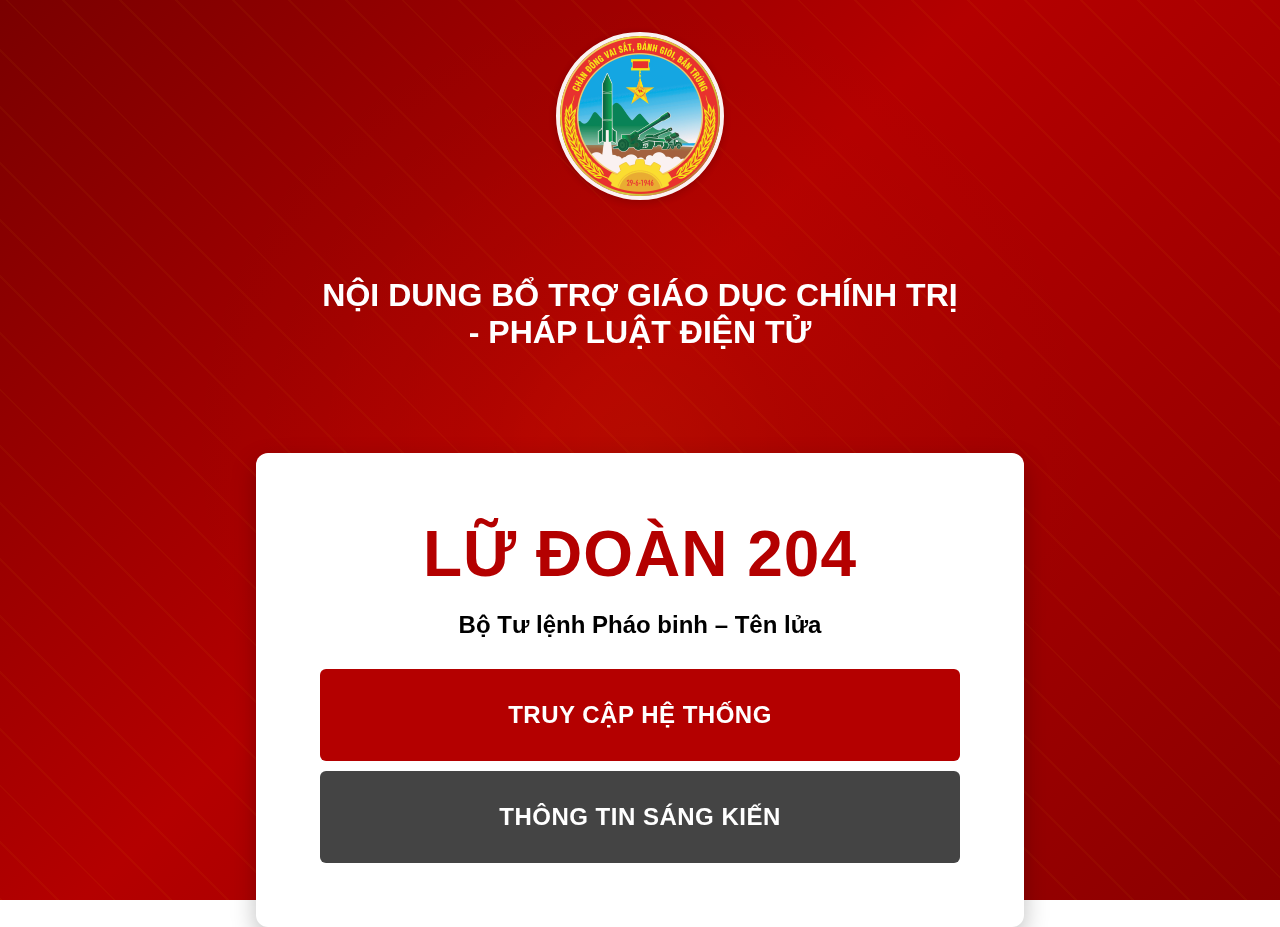
<file: index.html>
<!DOCTYPE html>
<html lang="vi">

<head>
    <meta charset="UTF-8">
    <title>Hệ thống Giáo dục Chính trị Số</title>
    <link rel="icon" type="image/x-icon" href="assets/logo.png.jpg">
    <link rel="stylesheet" href="css/style.css">
</head>

<body class="center">

    <div class="logo-top">
        <img src="assets/logo.png.jpg" alt="Logo đơn vị">
    </div>
    <div class="subtitle">
        <h1>NỘI DUNG BỔ TRỢ GIÁO DỤC CHÍNH TRỊ - PHÁP LUẬT ĐIỆN TỬ</h1>
    </div>
    <div class="card">

        <h1>LỮ ĐOÀN 204</h1>
        <h2>Bộ Tư lệnh Pháo binh – Tên lửa</h2>

        <!-- Nút truy cập -->
        <button onclick="showSystem()">TRUY CẬP HỆ THỐNG</button>

        <!-- Nút thông tin sáng kiến -->
        <button onclick="showIdea()" style="margin-top:10px; background:#444;">
            THÔNG TIN SÁNG KIẾN
        </button>

        <!-- Khu vực hiển thị thông tin sáng kiến -->
        <div id="ideaBox" style="display:none; margin-top:20px; text-align:left;">

            <h3>TÁC GIẢ SÁNG KIẾN</h3>
            <p><strong>Thượng úy TRẦN VĂN THẾ</strong></p>

            <h4>MỤC ĐÍCH – Ý NGHĨA</h4>
            <p>
                Sáng kiến nhằm số hóa toàn bộ nội dung công tác
                Đảng, công tác chính trị; tích hợp công nghệ số
                phục vụ giáo dục chính trị, pháp luật tại đơn vị,
                góp phần nâng cao nhận thức, ý thức chấp hành
                pháp luật cho bộ đội.
            </p>

        </div>

    </div>

    <script src="js/main.js"></script>
</body>

</html>
</file>
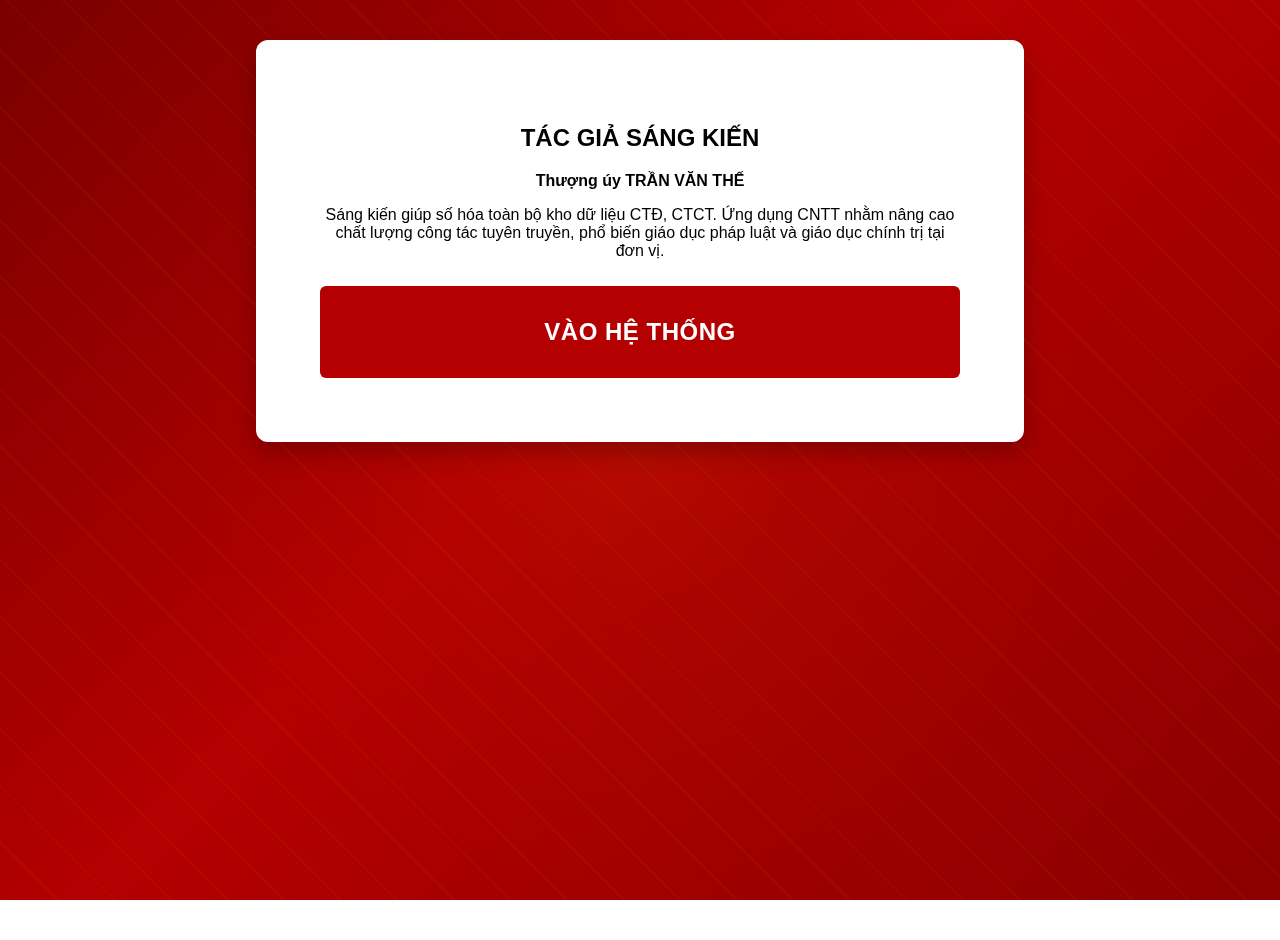
<file: author.html>
<!DOCTYPE html>
<html lang="vi">

<head>
    <meta charset="UTF-8">
    <title>Tác giả sáng kiến</title>
    <link rel="icon" type="image/x-icon" href="assets/logo.png.jpg">
    <link rel="stylesheet" href="css/style.css">
</head>

<body>

    <div class="card" style="margin:40px auto;">
        <h2>TÁC GIẢ SÁNG KIẾN</h2>
        <p><strong>Thượng úy TRẦN VĂN THẾ</strong></p>

        <p>
            Sáng kiến giúp số hóa toàn bộ kho dữ liệu CTĐ, CTCT.
            Ứng dụng CNTT nhằm nâng cao chất lượng công tác tuyên truyền, phổ biến giáo dục pháp luật và giáo dục chính
            trị
            tại đơn vị.
        </p>

        <button onclick="goDashboard()">VÀO HỆ THỐNG</button>
    </div>

    <script src="js/main.js"></script>
</body>

</html>
</file>
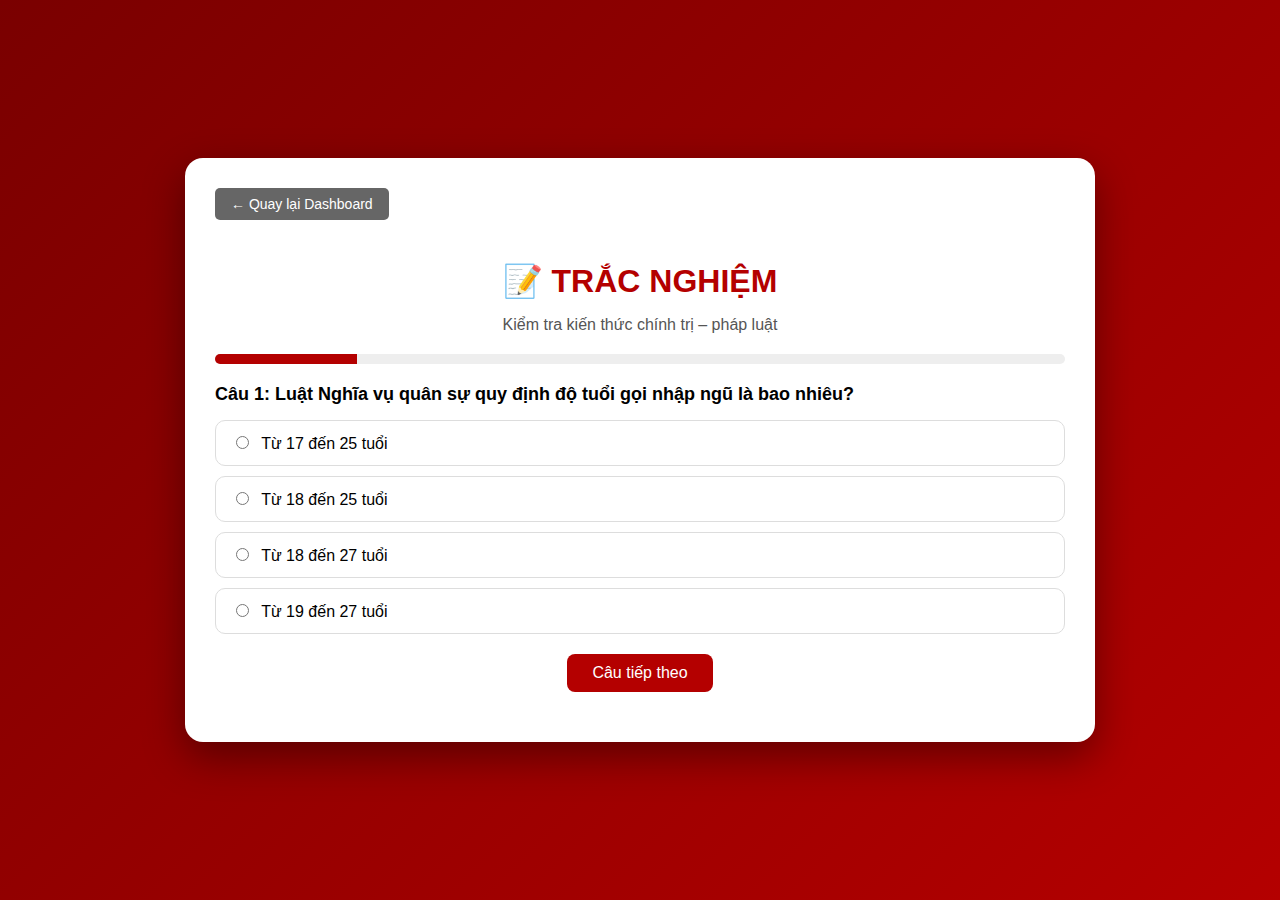
<file: cauhoi_tracnghiem.html>
<!DOCTYPE html>
<html lang="vi">

<head>
    <meta charset="UTF-8">
    <title>Trắc nghiệm chính trị – pháp luật</title>
    <link rel="icon" type="image/x-icon" href="assets/logo.png.jpg">
    <style>
        body {
            margin: 0;
            font-family: Arial, sans-serif;
            background: linear-gradient(135deg, #7a0000, #b40000);
            min-height: 100vh;
            display: flex;
            justify-content: center;
            align-items: center;
        }

        .quiz-wrapper {
            background: #ffffff;
            width: 90%;
            max-width: 850px;
            border-radius: 18px;
            padding: 30px;
            box-shadow: 0 15px 40px rgba(0, 0, 0, 0.4);
        }

        .quiz-header {
            text-align: center;
            margin-bottom: 20px;
        }

        .quiz-header h1 {
            color: #b40000;
            margin-bottom: 8px;
        }

        .quiz-header p {
            color: #555;
        }

        .progress {
            height: 10px;
            background: #eee;
            border-radius: 10px;
            overflow: hidden;
            margin-bottom: 20px;
        }

        .progress-bar {
            height: 100%;
            width: 0%;
            background: #b40000;
            transition: width 0.4s;
        }

        .question {
            font-size: 18px;
            font-weight: bold;
            margin-bottom: 15px;
        }

        .answers label {
            display: block;
            padding: 12px 15px;
            margin-bottom: 10px;
            border-radius: 10px;
            border: 1px solid #ddd;
            cursor: pointer;
            transition: all 0.3s;
        }

        .answers label:hover {
            background: #f8f8f8;
        }

        .answers label.selected {
            background: #ffe6e6;
            border-color: #b40000;
        }

        .answers input {
            margin-right: 8px;
        }

        .actions {
            text-align: center;
            margin-top: 20px;
        }

        button {
            padding: 10px 25px;
            background: #b40000;
            color: #fff;
            border: none;
            border-radius: 8px;
            font-size: 16px;
            cursor: pointer;
        }

        #result {
            margin-top: 20px;
            text-align: center;
            font-size: 18px;
            font-weight: bold;
        }

        .back-btn {
            display: inline-block;
            margin-bottom: 20px;
            padding: 8px 16px;
            background: #666;
            color: white;
            text-decoration: none;
            border-radius: 5px;
            font-size: 14px;
            transition: background 0.3s;
        }

        .back-btn:hover {
            background: #555;
        }
    </style>
</head>

<body>

    <div class="quiz-wrapper">

        <a href="dashboard.html" class="back-btn">← Quay lại Dashboard</a>

        <div class="quiz-header">
            <h1>📝 TRẮC NGHIỆM</h1>
            <p>Kiểm tra kiến thức chính trị – pháp luật</p>
        </div>

        <div class="progress">
            <div class="progress-bar" id="progressBar"></div>
        </div>

        <div id="quiz">
            <div class="question" id="question"></div>
            <div class="answers" id="answers"></div>
        </div>

        <div class="actions">
            <button id="nextBtn" onclick="nextQuestion()">Câu tiếp theo</button>
            <button id="restartBtn" onclick="restartQuiz()"
                style="display: none; margin-left: 10px; background: #666;">Làm lại</button>
        </div>

        <div id="result"></div>

    </div>

    <script>
        const questions = [
            {
                question: "Luật Nghĩa vụ quân sự quy định độ tuổi gọi nhập ngũ là bao nhiêu?",
                answers: [
                    "Từ 17 đến 25 tuổi",
                    "Từ 18 đến 25 tuổi",
                    "Từ 18 đến 27 tuổi",
                    "Từ 19 đến 27 tuổi"
                ],
                correct: 2
            },
            {
                question: "Hành vi nào bị nghiêm cấm theo Luật An ninh mạng?",
                answers: [
                    "Tra cứu thông tin",
                    "Sử dụng email",
                    "Đưa thông tin sai sự thật",
                    "Học tập trực tuyến"
                ],
                correct: 2
            },
            {
                question: "Chấp hành pháp luật là trách nhiệm của ai?",
                answers: [
                    "Chỉ cán bộ",
                    "Chỉ chiến sĩ",
                    "Cán bộ và chiến sĩ",
                    "Chỉ học viên"
                ],
                correct: 2
            },
            {
                question: "Theo Luật Phòng, chống ma túy, ma túy là gì?",
                answers: [
                    "Các chất gây nghiện tự nhiên",
                    "Các chất gây nghiện tổng hợp",
                    "Các chất gây nghiện và hướng thần bị cấm sử dụng",
                    "Các loại thuốc chữa bệnh"
                ],
                correct: 2
            },
            {
                question: "Hành vi nào sau đây bị nghiêm cấm theo Luật Phòng, chống ma túy?",
                answers: [
                    "Tuyên truyền phòng, chống ma túy",
                    "Phát hiện và tố giác tội phạm ma túy",
                    "Sử dụng trái phép chất ma túy",
                    "Tham gia cai nghiện tự nguyện"
                ],
                correct: 2
            },
            {
                question: "Trách nhiệm phòng, chống ma túy thuộc về đối tượng nào?",
                answers: [
                    "Chỉ cơ quan chức năng",
                    "Chỉ gia đình người nghiện",
                    "Cá nhân, gia đình, cơ quan và toàn xã hội",
                    "Chỉ lực lượng vũ trang"
                ],
                correct: 2
            }
        ];

        let current = 0;
        let score = 0;

        function loadQuestion() {
            const q = questions[current];
            document.getElementById("question").innerText =
                "Câu " + (current + 1) + ": " + q.question;

            const answersDiv = document.getElementById("answers");
            answersDiv.innerHTML = "";

            q.answers.forEach((ans, index) => {
                const label = document.createElement("label");
                const input = document.createElement("input");
                input.type = "radio";
                input.name = "answer";
                input.value = index;
                input.onchange = function () {
                    // Xóa class selected từ tất cả labels
                    document.querySelectorAll('.answers label').forEach(l => {
                        l.classList.remove('selected');
                    });
                    // Thêm class selected cho label được chọn
                    if (this.checked) {
                        this.parentElement.classList.add('selected');
                    }
                };
                label.appendChild(input);
                label.appendChild(document.createTextNode(" " + ans));
                answersDiv.appendChild(label);
            });

            // Cập nhật thanh tiến trình
            const progress = ((current + 1) / questions.length) * 100;
            document.getElementById("progressBar").style.width = progress + "%";

            // Cập nhật nút
            const nextBtn = document.getElementById("nextBtn");
            if (current === questions.length - 1) {
                nextBtn.innerText = "Hoàn thành";
            } else {
                nextBtn.innerText = "Câu tiếp theo";
            }
        }

        function nextQuestion() {
            const selected = document.querySelector('input[name="answer"]:checked');
            if (!selected) {
                alert("Vui lòng chọn một đáp án!");
                return;
            }

            // Kiểm tra đáp án đúng
            if (parseInt(selected.value) === questions[current].correct) {
                score++;
            }

            current++;

            if (current < questions.length) {
                loadQuestion();
            } else {
                showResult();
            }
        }

        function showResult() {
            const quizDiv = document.getElementById("quiz");
            quizDiv.innerHTML = "";

            const progressBar = document.getElementById("progressBar");
            progressBar.style.width = "100%";

            const resultDiv = document.getElementById("result");
            const percentage = Math.round((score / questions.length) * 100);
            let message = "";

            if (percentage === 100) {
                message = "🎉 Xuất sắc! Bạn đã trả lời đúng tất cả!";
            } else if (percentage >= 80) {
                message = "👍 Tốt lắm! Bạn có kiến thức vững vàng!";
            } else if (percentage >= 60) {
                message = "✅ Khá tốt! Hãy tiếp tục cố gắng!";
            } else {
                message = "📚 Cần ôn tập thêm! Đừng nản lòng!";
            }

            resultDiv.innerHTML = `
        <h2>${message}</h2>
        <p style="font-size: 24px; margin: 10px 0;">
            Điểm của bạn: <strong>${score}/${questions.length}</strong>
        </p>
        <p style="color: #666; font-size: 16px;">
            Tỷ lệ đúng: <strong>${percentage}%</strong>
        </p>
    `;

            document.getElementById("nextBtn").style.display = "none";
            document.getElementById("restartBtn").style.display = "inline-block";
        }

        function restartQuiz() {
            current = 0;
            score = 0;
            document.getElementById("result").innerHTML = "";
            document.getElementById("nextBtn").style.display = "inline-block";
            document.getElementById("restartBtn").style.display = "none";
            document.querySelector(".actions").style.display = "block";

            // Khôi phục lại cấu trúc HTML của quiz div
            const quizDiv = document.getElementById("quiz");
            quizDiv.innerHTML = `
                <div class="question" id="question"></div>
                <div class="answers" id="answers"></div>
            `;

            // Reset progress bar
            document.getElementById("progressBar").style.width = "0%";

            loadQuestion();
        }

        // Khởi tạo khi trang được tải
        loadQuestion();
    </script>

</body>

</html>
</file>
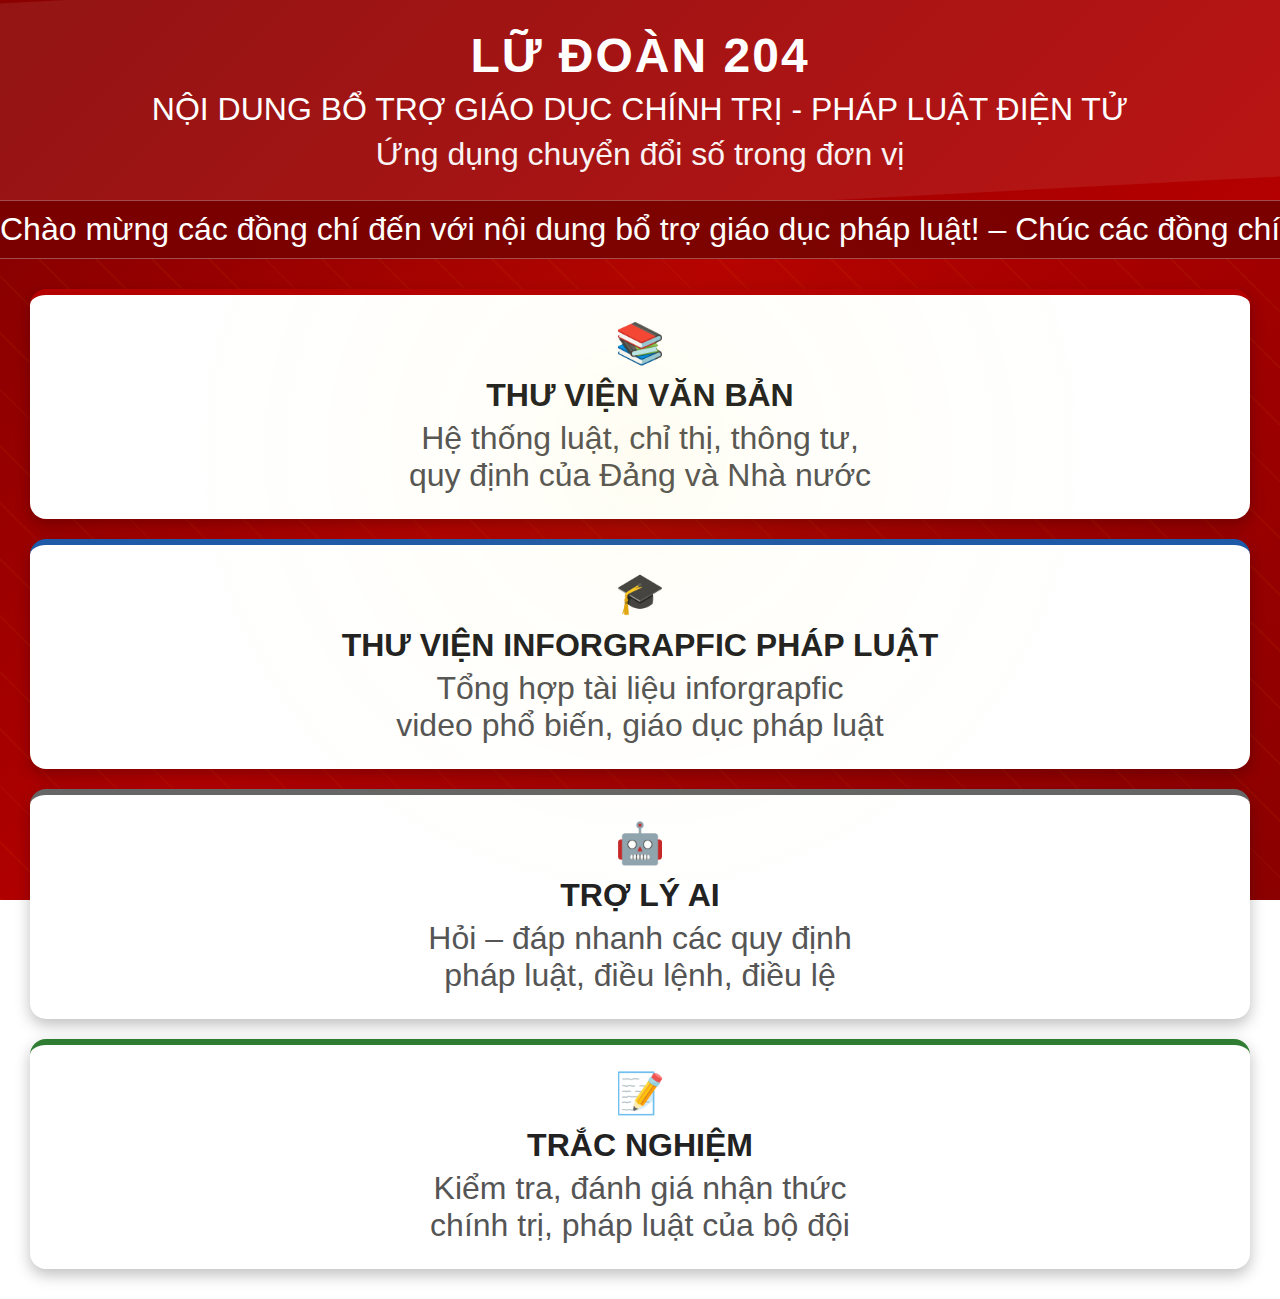
<file: dashboard.html>
<!DOCTYPE html>
<html lang="vi">

<head>
    <meta charset="UTF-8">
    <title>Bảng điều khiển hệ thống</title>
    <link rel="icon" type="image/x-icon" href="assets/logo.png.jpg">
    <link rel="stylesheet" href="css/style.css">
</head>

<body>
    <div class="dashboard">
        <!-- ===== TIÊU ĐỀ TRANG ===== -->
        <div class="banner">
            <div class="flag-wave"></div>

            <div class="banner-content">
                <h1>LỮ ĐOÀN 204</h1>
                <h2>NỘI DUNG BỔ TRỢ GIÁO DỤC CHÍNH TRỊ - PHÁP LUẬT ĐIỆN TỬ</h2>
                <p>Ứng dụng chuyển đổi số trong đơn vị</p>
            </div>
        </div>

        <!-- ===== THANH CHÀO MỪNG ===== -->
        <div class="welcome-bar">
            <div class="welcome-text">
                Chào mừng các đồng chí đến với nội dung bổ trợ giáo dục pháp luật!
                – Chúc các đồng chí hoàn thành xuất sắc nhiệm vụ!
            </div>
        </div>

        <!-- ===== MENU 4 CHỨC NĂNG ===== -->
        <div class="grid">

            <!-- THƯ VIỆN VĂN BẢN -->
            <div class="menu-card red" onclick="openLibrary()">
                <div class="icon">📚</div>
                <h3>THƯ VIỆN VĂN BẢN</h3>
                <p>
                    Hệ thống luật, chỉ thị, thông tư,<br>
                    quy định của Đảng và Nhà nước
                </p>
            </div>

            <!-- THƯ VIỆN BÀI GIẢNG -->
            <div class="menu-card blue" onclick="openLessons()">
                <div class="icon">🎓</div>
                <h3>THƯ VIỆN INFORGRAPFIC PHÁP LUẬT</h3>
                <p>
                    Tổng hợp tài liệu inforgrapfic <br> video phổ biến, giáo dục pháp luật
                </p>
            </div>

            <!-- TRỢ LÝ AI -->
            <div class="menu-card gray" onclick="openAIAssistant()">
                <div class="icon">🤖</div>
                <h3>TRỢ LÝ AI</h3>
                <p>
                    Hỏi – đáp nhanh các quy định<br>
                    pháp luật, điều lệnh, điều lệ
                </p>
            </div>

            <!-- TRẮC NGHIỆM -->
            <div class="menu-card green" onclick="openQuiz()">
                <div class="icon">📝</div>
                <h3>TRẮC NGHIỆM</h3>
                <p>
                    Kiểm tra, đánh giá nhận thức<br>
                    chính trị, pháp luật của bộ đội
                </p>
            </div>

        </div>
    </div>


    <script src="js/main.js"></script>
</body>

</html>
</file>
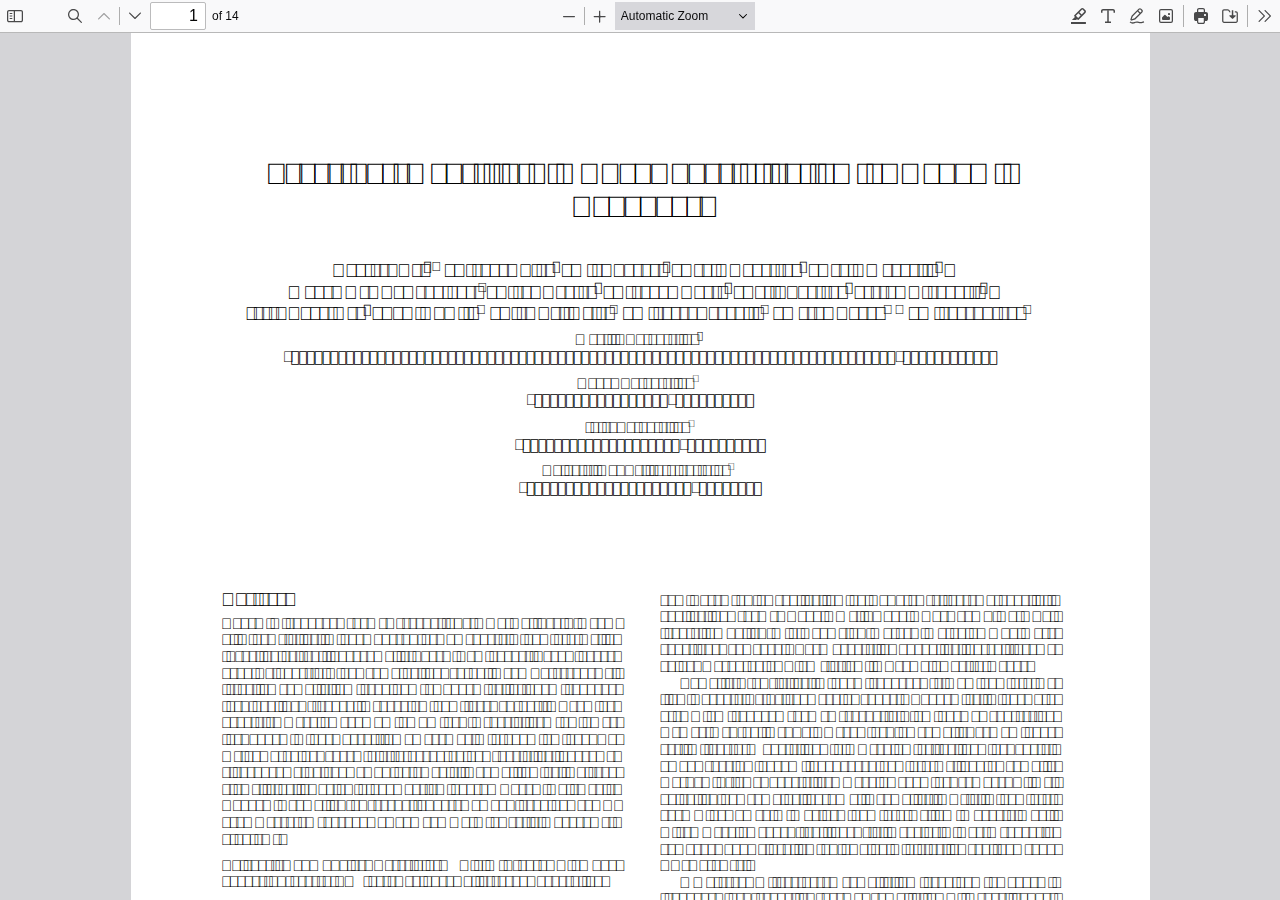
<file: pdfjs/web/viewer.html>
﻿<!doctype html>
<!--
Copyright 2012 Mozilla Foundation

Licensed under the Apache License, Version 2.0 (the "License");
you may not use this file except in compliance with the License.
You may obtain a copy of the License at

    http://www.apache.org/licenses/LICENSE-2.0

Unless required by applicable law or agreed to in writing, software
distributed under the License is distributed on an "AS IS" BASIS,
WITHOUT WARRANTIES OR CONDITIONS OF ANY KIND, either express or implied.
See the License for the specific language governing permissions and
limitations under the License.

Adobe CMap resources are covered by their own copyright but the same license:

    Copyright 1990-2015 Adobe Systems Incorporated.

See https://github.com/adobe-type-tools/cmap-resources
-->
<html dir="ltr" mozdisallowselectionprint>
  <head>
    <meta charset="utf-8" />
    <meta name="viewport" content="width=device-width, initial-scale=1, maximum-scale=1" />
    <meta name="google" content="notranslate" />
    <title>PDF.js viewer</title>

<!-- This snippet is used in production (included from viewer.html) -->
<link rel="resource" type="application/l10n" href="locale/locale.json" />
<script src="../build/pdf.mjs" type="module"></script>

    <link rel="stylesheet" href="viewer.css" />

  <script src="viewer.mjs" type="module"></script>
  </head>

  <body tabindex="0">
    <div id="outerContainer">
      <span id="viewer-alert" class="visuallyHidden" role="alert"></span>

      <div id="mainContainer">
        <div class="toolbar">
          <div id="toolbarContainer">
            <div id="toolbarViewer" class="toolbarHorizontalGroup">
              <div id="toolbarViewerLeft" class="toolbarHorizontalGroup">
                <button
                  id="viewsManagerToggleButton"
                  class="toolbarButton"
                  type="button"
                  tabindex="0"
                  data-l10n-id="pdfjs-toggle-views-manager-button"
                  aria-expanded="false"
                  aria-haspopup="true"
                  aria-controls="viewsManager"
                >
                  <span data-l10n-id="pdfjs-toggle-views-manager-button-label"></span>
                </button>
                <div
                  id="viewsManager"
                  class="menuContainer sidebar"
                  hidden="true"
                  role="dialog"
                  aria-describedby="viewsManagerHeaderLabel"
                  data-l10n-id="pdfjs-views-manager-sidebar"
                >
                  <div id="viewsManagerHeader" role="heading" aria-level="2">
                    <div id="viewsManagerTitle">
                      <div id="viewsManagerSelector">
                        <button
                          class="toolbarButton viewsManagerButton"
                          type="button"
                          id="viewsManagerSelectorButton"
                          tabindex="0"
                          data-l10n-id="pdfjs-views-manager-view-selector-button"
                          aria-expanded="false"
                          aria-haspopup="listbox"
                          aria-controls="viewsManagerSelectorOptions"
                        >
                          <span data-l10n-id="pdfjs-views-manager-view-selector-button-label"></span>
                        </button>
                        <menu id="viewsManagerSelectorOptions" role="listbox" class="popupMenu hidden withMark">
                          <li>
                            <button id="thumbnailsViewMenu" role="option" type="button" tabindex="-1">
                              <span data-l10n-id="pdfjs-views-manager-pages-option-label"></span>
                            </button>
                          </li>
                          <li>
                            <button id="outlinesViewMenu" role="option" type="button" tabindex="-1">
                              <span data-l10n-id="pdfjs-views-manager-outlines-option-label"></span>
                            </button>
                          </li>
                          <li>
                            <button id="attachmentsViewMenu" role="option" type="button" tabindex="-1">
                              <span data-l10n-id="pdfjs-views-manager-attachments-option-label"></span>
                            </button>
                          </li>
                          <li>
                            <button id="layersViewMenu" role="option" type="button" tabindex="-1">
                              <span data-l10n-id="pdfjs-views-manager-layers-option-label"></span>
                            </button>
                          </li>
                        </menu>
                      </div>
                      <span id="viewsManagerHeaderLabel" class="viewsManagerLabel"></span>
                      <button
                        id="viewsManagerAddFileButton"
                        class="toolbarButton viewsManagerButton"
                        type="button"
                        tabindex="0"
                        data-l10n-id="pdfjs-views-manager-add-file-button"
                        hidden="true"
                      >
                        <span data-l10n-id="pdfjs-views-manager-add-file-button-label"></span>
                      </button>
                      <button
                        id="viewsManagerCurrentOutlineButton"
                        class="toolbarButton viewsManagerButton"
                        type="button"
                        tabindex="0"
                        data-l10n-id="pdfjs-current-outline-item-button"
                        hidden="true"
                      >
                        <span data-l10n-id="pdfjs-current-outline-item-button-label"></span>
                      </button>
                    </div>
                    <div id="viewsManagerStatus">
                      <div id="viewsManagerStatusAction" class="hidden">
                        <span
                          id="viewsManagerStatusActionLabel"
                          class="viewsManagerStatusLabel"
                          data-l10n-id="pdfjs-views-manager-pages-status-none-action-label"
                        ></span>
                        <div id="actionSelector">
                          <button
                            id="viewsManagerStatusActionButton"
                            class="viewsManagerButton"
                            type="button"
                            tabindex="0"
                            aria-haspopup="menu"
                            aria-controls="viewsManagerStatusActionOptions"
                          >
                            <span data-l10n-id="pdfjs-views-manager-pages-status-action-button-label"></span>
                          </button>
                          <menu id="viewsManagerStatusActionOptions" class="popupMenu hidden">
                            <li>
                              <button id="viewsManagerStatusActionCopy" class="noIcon" role="menuitem" type="button" tabindex="0">
                                <span data-l10n-id="pdfjs-views-manager-pages-status-copy-button-label"></span>
                              </button>
                            </li>
                            <li>
                              <button id="viewsManagerStatusActionCut" class="noIcon" role="menuitem" type="button" tabindex="0">
                                <span data-l10n-id="pdfjs-views-manager-pages-status-cut-button-label"></span>
                              </button>
                            </li>
                            <li>
                              <button id="viewsManagerStatusActionDelete" class="noIcon" role="menuitem" type="button" tabindex="0">
                                <span data-l10n-id="pdfjs-views-manager-pages-status-delete-button-label"></span>
                              </button>
                            </li>
                            <li>
                              <button id="viewsManagerStatusActionSaveAs" class="noIcon" role="menuitem" type="button" tabindex="0">
                                <span data-l10n-id="pdfjs-views-manager-pages-status-save-as-button-label"></span>
                              </button>
                            </li>
                          </menu>
                        </div>
                      </div>
                      <div id="viewsManagerStatusUndo" class="hidden">
                        <span class="viewsManagerStatusLabel" data-l10n-id="pdfjs-views-manager-status-undo-cut-label" data-l10n-args='{"count": 0}'></span>
                        <div>
                          <button id="viewsManagerStatusUndoButton" class="viewsManagerButton" type="button" tabindex="0">
                            <span data-l10n-id="pdfjs-views-manager-status-undo-button-label"></span>
                          </button>
                          <button
                            id="viewsManagerStatusUndoCloseButton"
                            class="toolbarButton viewsManagerButton viewsCloseButton"
                            type="button"
                            tabindex="0"
                            data-l10n-id="pdfjs-views-manager-status-close-button"
                          >
                            <span data-l10n-id="pdfjs-views-manager-status-close-button-label"></span>
                          </button>
                        </div>
                      </div>
                      <div id="viewsManagerStatusWarning" class="hidden">
                        <span class="viewsManagerStatusLabel"></span>
                        <button
                          id="viewsManagerStatusWarningCloseButton"
                          class="toolbarButton viewsManagerButton viewsCloseButton"
                          type="button"
                          tabindex="0"
                          data-l10n-id="pdfjs-views-manager-status-close-button"
                        >
                          <span data-l10n-id="pdfjs-views-manager-status-close-button-label"></span>
                        </button>
                      </div>
                      <div id="viewsManagerStatusWaiting" class="hidden">
                        <span class="viewsManagerStatusLabel"></span>
                        <button
                          id="viewsManagerStatusWaitingCloseButton"
                          class="toolbarButton viewsManagerButton viewsCloseButton"
                          type="button"
                          tabindex="0"
                          data-l10n-id="pdfjs-views-manager-status-close-button"
                        >
                          <span data-l10n-id="pdfjs-views-manager-status-close-button-label"></span>
                        </button>
                      </div>
                    </div>
                  </div>
                  <div id="viewsManagerContent" tabindex="-1">
                    <div id="thumbnailsView" class="thumbnailsView hidden" tabindex="-1"></div>
                    <div id="outlinesView" class="treeView hidden"></div>
                    <div id="attachmentsView" class="hidden"></div>
                    <div id="layersView" class="treeView hidden"></div>
                  </div>
                  <div id="viewsManagerResizer" class="sidebarResizer"></div>
                </div>
                <!-- sidebarContainer -->

                <div class="toolbarButtonSpacer"></div>
                <div class="toolbarButtonWithContainer">
                  <button
                    id="viewFindButton"
                    class="toolbarButton"
                    type="button"
                    tabindex="0"
                    data-l10n-id="pdfjs-findbar-button"
                    aria-expanded="false"
                    aria-controls="findbar"
                  >
                    <span data-l10n-id="pdfjs-findbar-button-label"></span>
                  </button>
                  <div class="hidden doorHanger toolbarHorizontalGroup" id="findbar">
                    <div id="findInputContainer" class="toolbarHorizontalGroup">
                      <span class="loadingInput end toolbarHorizontalGroup">
                        <input id="findInput" class="toolbarField" tabindex="0" data-l10n-id="pdfjs-find-input" aria-invalid="false" />
                      </span>
                      <div class="toolbarHorizontalGroup">
                        <button id="findPreviousButton" class="toolbarButton" type="button" tabindex="0" data-l10n-id="pdfjs-find-previous-button">
                          <span data-l10n-id="pdfjs-find-previous-button-label"></span>
                        </button>
                        <div class="splitToolbarButtonSeparator"></div>
                        <button id="findNextButton" class="toolbarButton" type="button" tabindex="0" data-l10n-id="pdfjs-find-next-button">
                          <span data-l10n-id="pdfjs-find-next-button-label"></span>
                        </button>
                      </div>
                    </div>

                    <div id="findbarOptionsOneContainer" class="toolbarHorizontalGroup">
                      <div class="toggleButton toolbarLabel">
                        <input type="checkbox" id="findHighlightAll" tabindex="0" />
                        <label for="findHighlightAll" data-l10n-id="pdfjs-find-highlight-checkbox"></label>
                      </div>
                      <div class="toggleButton toolbarLabel">
                        <input type="checkbox" id="findMatchCase" tabindex="0" />
                        <label for="findMatchCase" data-l10n-id="pdfjs-find-match-case-checkbox-label"></label>
                      </div>
                    </div>
                    <div id="findbarOptionsTwoContainer" class="toolbarHorizontalGroup">
                      <div class="toggleButton toolbarLabel">
                        <input type="checkbox" id="findMatchDiacritics" tabindex="0" />
                        <label for="findMatchDiacritics" data-l10n-id="pdfjs-find-match-diacritics-checkbox-label"></label>
                      </div>
                      <div class="toggleButton toolbarLabel">
                        <input type="checkbox" id="findEntireWord" tabindex="0" />
                        <label for="findEntireWord" data-l10n-id="pdfjs-find-entire-word-checkbox-label"></label>
                      </div>
                    </div>

                    <div id="findbarMessageContainer" class="toolbarHorizontalGroup" aria-live="polite">
                      <span id="findResultsCount" class="toolbarLabel"></span>
                      <span id="findMsg" class="toolbarLabel"></span>
                    </div>
                  </div>
                  <!-- findbar -->
                </div>
                <div class="toolbarHorizontalGroup hiddenSmallView">
                  <button class="toolbarButton" type="button" id="previous" tabindex="0" data-l10n-id="pdfjs-previous-button">
                    <span data-l10n-id="pdfjs-previous-button-label"></span>
                  </button>
                  <div class="splitToolbarButtonSeparator"></div>
                  <button class="toolbarButton" type="button" id="next" tabindex="0" data-l10n-id="pdfjs-next-button">
                    <span data-l10n-id="pdfjs-next-button-label"></span>
                  </button>
                </div>
                <div class="toolbarHorizontalGroup">
                  <span class="loadingInput start toolbarHorizontalGroup">
                    <input
                      type="number"
                      id="pageNumber"
                      class="toolbarField"
                      value="1"
                      min="1"
                      tabindex="0"
                      data-l10n-id="pdfjs-page-input"
                      autocomplete="off"
                    />
                  </span>
                  <span id="numPages" class="toolbarLabel"></span>
                </div>
              </div>
              <div id="toolbarViewerMiddle" class="toolbarHorizontalGroup">
                <div class="toolbarHorizontalGroup">
                  <button id="zoomOutButton" class="toolbarButton" type="button" tabindex="0" data-l10n-id="pdfjs-zoom-out-button">
                    <span data-l10n-id="pdfjs-zoom-out-button-label"></span>
                  </button>
                  <div class="splitToolbarButtonSeparator"></div>
                  <button id="zoomInButton" class="toolbarButton" type="button" tabindex="0" data-l10n-id="pdfjs-zoom-in-button">
                    <span data-l10n-id="pdfjs-zoom-in-button-label"></span>
                  </button>
                </div>
                <span id="scaleSelectContainer" class="dropdownToolbarButton">
                  <select id="scaleSelect" tabindex="0" data-l10n-id="pdfjs-zoom-select">
                    <option id="pageAutoOption" value="auto" selected="selected" data-l10n-id="pdfjs-page-scale-auto"></option>
                    <option id="pageActualOption" value="page-actual" data-l10n-id="pdfjs-page-scale-actual"></option>
                    <option id="pageFitOption" value="page-fit" data-l10n-id="pdfjs-page-scale-fit"></option>
                    <option id="pageWidthOption" value="page-width" data-l10n-id="pdfjs-page-scale-width"></option>
                    <option
                      id="customScaleOption"
                      value="custom"
                      disabled="disabled"
                      hidden="true"
                      data-l10n-id="pdfjs-page-scale-percent"
                      data-l10n-args='{ "scale": 0 }'
                    ></option>
                    <option value="0.5" data-l10n-id="pdfjs-page-scale-percent" data-l10n-args='{ "scale": 50 }'></option>
                    <option value="0.75" data-l10n-id="pdfjs-page-scale-percent" data-l10n-args='{ "scale": 75 }'></option>
                    <option value="1" data-l10n-id="pdfjs-page-scale-percent" data-l10n-args='{ "scale": 100 }'></option>
                    <option value="1.25" data-l10n-id="pdfjs-page-scale-percent" data-l10n-args='{ "scale": 125 }'></option>
                    <option value="1.5" data-l10n-id="pdfjs-page-scale-percent" data-l10n-args='{ "scale": 150 }'></option>
                    <option value="2" data-l10n-id="pdfjs-page-scale-percent" data-l10n-args='{ "scale": 200 }'></option>
                    <option value="3" data-l10n-id="pdfjs-page-scale-percent" data-l10n-args='{ "scale": 300 }'></option>
                    <option value="4" data-l10n-id="pdfjs-page-scale-percent" data-l10n-args='{ "scale": 400 }'></option>
                  </select>
                </span>
              </div>
              <div id="toolbarViewerRight" class="toolbarHorizontalGroup">
                <div id="editorModeButtons" class="toolbarHorizontalGroup">
                  <div id="editorComment" class="toolbarButtonWithContainer" hidden="true">
                    <button
                      id="editorCommentButton"
                      class="toolbarButton"
                      type="button"
                      tabindex="0"
                      disabled="disabled"
                      aria-expanded="false"
                      aria-haspopup="true"
                      aria-controls="editorCommentParamsToolbar"
                      data-l10n-id="pdfjs-editor-comment-button"
                    >
                      <span data-l10n-id="pdfjs-editor-comment-button-label"></span>
                    </button>
                    <div class="editorParamsToolbar hidden menu" id="editorCommentParamsToolbar">
                      <div id="editorCommentsSidebar" class="menuContainer comment sidebar" role="landmark" aria-labelledby="editorCommentsSidebarHeader">
                        <div id="editorCommentsSidebarResizer" class="sidebarResizer" role="separator" aria-controls="editorCommentsSidebar" tabindex="0"></div>
                        <div id="editorCommentsSidebarHeader" role="heading" aria-level="2">
                          <span class="commentCount">
                            <span id="editorCommentsSidebarTitle" data-l10n-id="pdfjs-editor-comments-sidebar-title" data-l10n-args='{ "count": 0 }'></span>
                            <span id="editorCommentsSidebarCount"></span>
                          </span>
                          <button id="editorCommentsSidebarCloseButton" type="button" tabindex="0" data-l10n-id="pdfjs-editor-comments-sidebar-close-button">
                            <span data-l10n-id="pdfjs-editor-comments-sidebar-close-button-label"></span>
                          </button>
                        </div>
                        <div id="editorCommentsSidebarListContainer" tabindex="-1">
                          <ul id="editorCommentsSidebarList"></ul>
                        </div>
                      </div>
                    </div>
                  </div>
                  <div id="editorSignature" class="toolbarButtonWithContainer" hidden="true">
                    <button
                      id="editorSignatureButton"
                      class="toolbarButton"
                      type="button"
                      tabindex="0"
                      disabled="disabled"
                      aria-expanded="false"
                      aria-haspopup="true"
                      aria-controls="editorSignatureParamsToolbar"
                      data-l10n-id="pdfjs-editor-signature-button"
                    >
                      <span data-l10n-id="pdfjs-editor-signature-button-label"></span>
                    </button>
                    <div class="editorParamsToolbar hidden doorHangerRight menu" id="editorSignatureParamsToolbar">
                      <div id="addSignatureDoorHanger" class="menuContainer" role="region" data-l10n-id="pdfjs-editor-add-signature-container">
                        <button
                          id="editorSignatureAddSignature"
                          class="toolbarButton labeled"
                          type="button"
                          tabindex="0"
                          data-l10n-id="pdfjs-editor-signature-add-signature-button"
                        >
                          <span data-l10n-id="pdfjs-editor-signature-add-signature-button-label" class="editorParamsLabel"></span>
                        </button>
                      </div>
                    </div>
                  </div>
                  <div id="editorHighlight" class="toolbarButtonWithContainer">
                    <button
                      id="editorHighlightButton"
                      class="toolbarButton"
                      type="button"
                      disabled="disabled"
                      aria-expanded="false"
                      aria-haspopup="true"
                      aria-controls="editorHighlightParamsToolbar"
                      tabindex="0"
                      data-l10n-id="pdfjs-editor-highlight-button"
                    >
                      <span data-l10n-id="pdfjs-editor-highlight-button-label"></span>
                    </button>
                    <div class="editorParamsToolbar hidden doorHangerRight" id="editorHighlightParamsToolbar">
                      <div id="highlightParamsToolbarContainer" class="editorParamsToolbarContainer">
                        <div id="editorHighlightColorPicker" class="colorPicker">
                          <span id="highlightColorPickerLabel" class="editorParamsLabel" data-l10n-id="pdfjs-editor-highlight-colorpicker-label"></span>
                        </div>
                        <div id="editorHighlightThickness">
                          <label
                            for="editorFreeHighlightThickness"
                            class="editorParamsLabel"
                            data-l10n-id="pdfjs-editor-free-highlight-thickness-input"
                          ></label>
                          <div class="thicknessPicker">
                            <input
                              type="range"
                              id="editorFreeHighlightThickness"
                              class="editorParamsSlider"
                              data-l10n-id="pdfjs-editor-free-highlight-thickness-title"
                              value="12"
                              min="8"
                              max="24"
                              step="1"
                              tabindex="0"
                            />
                          </div>
                        </div>
                        <div id="editorHighlightVisibility">
                          <div class="divider"></div>
                          <div class="toggler">
                            <label for="editorHighlightShowAll" class="editorParamsLabel" data-l10n-id="pdfjs-editor-highlight-show-all-button-label"></label>
                            <button
                              id="editorHighlightShowAll"
                              class="toggle-button"
                              type="button"
                              data-l10n-id="pdfjs-editor-highlight-show-all-button"
                              aria-pressed="true"
                              tabindex="0"
                            ></button>
                          </div>
                        </div>
                      </div>
                    </div>
                  </div>
                  <div id="editorFreeText" class="toolbarButtonWithContainer">
                    <button
                      id="editorFreeTextButton"
                      class="toolbarButton"
                      type="button"
                      disabled="disabled"
                      aria-expanded="false"
                      aria-haspopup="true"
                      aria-controls="editorFreeTextParamsToolbar"
                      tabindex="0"
                      data-l10n-id="pdfjs-editor-free-text-button"
                    >
                      <span data-l10n-id="pdfjs-editor-free-text-button-label"></span>
                    </button>
                    <div class="editorParamsToolbar hidden doorHangerRight" id="editorFreeTextParamsToolbar">
                      <div class="editorParamsToolbarContainer">
                        <div class="editorParamsSetter">
                          <label for="editorFreeTextColor" class="editorParamsLabel" data-l10n-id="pdfjs-editor-free-text-color-input"></label>
                          <input type="color" id="editorFreeTextColor" class="editorParamsColor" tabindex="0" />
                        </div>
                        <div class="editorParamsSetter">
                          <label for="editorFreeTextFontSize" class="editorParamsLabel" data-l10n-id="pdfjs-editor-free-text-size-input"></label>
                          <input type="range" id="editorFreeTextFontSize" class="editorParamsSlider" value="10" min="5" max="100" step="1" tabindex="0" />
                        </div>
                      </div>
                    </div>
                  </div>
                  <div id="editorInk" class="toolbarButtonWithContainer">
                    <button
                      id="editorInkButton"
                      class="toolbarButton"
                      type="button"
                      disabled="disabled"
                      aria-expanded="false"
                      aria-haspopup="true"
                      aria-controls="editorInkParamsToolbar"
                      tabindex="0"
                      data-l10n-id="pdfjs-editor-ink-button"
                    >
                      <span data-l10n-id="pdfjs-editor-ink-button-label"></span>
                    </button>
                    <div class="editorParamsToolbar hidden doorHangerRight" id="editorInkParamsToolbar">
                      <div class="editorParamsToolbarContainer">
                        <div class="editorParamsSetter">
                          <label for="editorInkColor" class="editorParamsLabel" data-l10n-id="pdfjs-editor-ink-color-input"></label>
                          <input type="color" id="editorInkColor" class="editorParamsColor" tabindex="0" />
                        </div>
                        <div class="editorParamsSetter">
                          <label for="editorInkThickness" class="editorParamsLabel" data-l10n-id="pdfjs-editor-ink-thickness-input"></label>
                          <input type="range" id="editorInkThickness" class="editorParamsSlider" value="1" min="1" max="20" step="1" tabindex="0" />
                        </div>
                        <div class="editorParamsSetter">
                          <label for="editorInkOpacity" class="editorParamsLabel" data-l10n-id="pdfjs-editor-ink-opacity-input"></label>
                          <input type="range" id="editorInkOpacity" class="editorParamsSlider" value="1" min="0.05" max="1" step="0.05" tabindex="0" />
                        </div>
                      </div>
                    </div>
                  </div>
                  <div id="editorStamp" class="toolbarButtonWithContainer">
                    <button
                      id="editorStampButton"
                      class="toolbarButton"
                      type="button"
                      disabled="disabled"
                      aria-expanded="false"
                      aria-haspopup="true"
                      aria-controls="editorStampParamsToolbar"
                      tabindex="0"
                      data-l10n-id="pdfjs-editor-stamp-button"
                    >
                      <span data-l10n-id="pdfjs-editor-stamp-button-label"></span>
                    </button>
                    <div class="editorParamsToolbar hidden doorHangerRight menu" id="editorStampParamsToolbar">
                      <div class="menuContainer">
                        <button
                          id="editorStampAddImage"
                          class="toolbarButton labeled"
                          type="button"
                          tabindex="0"
                          data-l10n-id="pdfjs-editor-stamp-add-image-button"
                        >
                          <span class="editorParamsLabel" data-l10n-id="pdfjs-editor-stamp-add-image-button-label"></span>
                        </button>
                      </div>
                    </div>
                  </div>
                </div>

                <div id="editorModeSeparator" class="verticalToolbarSeparator"></div>

                <div class="toolbarHorizontalGroup hiddenMediumView">
                  <button id="printButton" class="toolbarButton" type="button" tabindex="0" data-l10n-id="pdfjs-print-button">
                    <span data-l10n-id="pdfjs-print-button-label"></span>
                  </button>

                  <button id="downloadButton" class="toolbarButton" type="button" tabindex="0" data-l10n-id="pdfjs-save-button">
                    <span data-l10n-id="pdfjs-save-button-label"></span>
                  </button>
                </div>

                <div class="verticalToolbarSeparator hiddenMediumView"></div>

                <div id="secondaryToolbarToggle" class="toolbarButtonWithContainer">
                  <button
                    id="secondaryToolbarToggleButton"
                    class="toolbarButton"
                    type="button"
                    tabindex="0"
                    data-l10n-id="pdfjs-tools-button"
                    aria-expanded="false"
                    aria-haspopup="true"
                    aria-controls="secondaryToolbar"
                  >
                    <span data-l10n-id="pdfjs-tools-button-label"></span>
                  </button>
                  <div id="secondaryToolbar" class="hidden doorHangerRight menu">
                    <div id="secondaryToolbarButtonContainer" class="menuContainer">
                      <button id="secondaryOpenFile" class="toolbarButton labeled" type="button" tabindex="0" data-l10n-id="pdfjs-open-file-button">
                        <span data-l10n-id="pdfjs-open-file-button-label"></span>
                      </button>

                      <div class="visibleMediumView">
                        <button id="secondaryPrint" class="toolbarButton labeled" type="button" tabindex="0" data-l10n-id="pdfjs-print-button">
                          <span data-l10n-id="pdfjs-print-button-label"></span>
                        </button>

                        <button id="secondaryDownload" class="toolbarButton labeled" type="button" tabindex="0" data-l10n-id="pdfjs-save-button">
                          <span data-l10n-id="pdfjs-save-button-label"></span>
                        </button>

                      </div>

                      <div class="horizontalToolbarSeparator"></div>

                      <button id="presentationMode" class="toolbarButton labeled" type="button" tabindex="0" data-l10n-id="pdfjs-presentation-mode-button">
                        <span data-l10n-id="pdfjs-presentation-mode-button-label"></span>
                      </button>

                      <a href="#" id="viewBookmark" class="toolbarButton labeled" tabindex="0" data-l10n-id="pdfjs-bookmark-button">
                        <span data-l10n-id="pdfjs-bookmark-button-label"></span>
                      </a>

                      <div id="viewBookmarkSeparator" class="horizontalToolbarSeparator"></div>

                      <button id="firstPage" class="toolbarButton labeled" type="button" tabindex="0" data-l10n-id="pdfjs-first-page-button">
                        <span data-l10n-id="pdfjs-first-page-button-label"></span>
                      </button>
                      <button id="lastPage" class="toolbarButton labeled" type="button" tabindex="0" data-l10n-id="pdfjs-last-page-button">
                        <span data-l10n-id="pdfjs-last-page-button-label"></span>
                      </button>

                      <div class="horizontalToolbarSeparator"></div>

                      <button id="pageRotateCw" class="toolbarButton labeled" type="button" tabindex="0" data-l10n-id="pdfjs-page-rotate-cw-button">
                        <span data-l10n-id="pdfjs-page-rotate-cw-button-label"></span>
                      </button>
                      <button id="pageRotateCcw" class="toolbarButton labeled" type="button" tabindex="0" data-l10n-id="pdfjs-page-rotate-ccw-button">
                        <span data-l10n-id="pdfjs-page-rotate-ccw-button-label"></span>
                      </button>

                      <div class="horizontalToolbarSeparator"></div>

                      <div id="cursorToolButtons" role="radiogroup">
                        <button
                          id="cursorSelectTool"
                          class="toolbarButton labeled toggled"
                          type="button"
                          tabindex="0"
                          data-l10n-id="pdfjs-cursor-text-select-tool-button"
                          role="radio"
                          aria-checked="true"
                        >
                          <span data-l10n-id="pdfjs-cursor-text-select-tool-button-label"></span>
                        </button>
                        <button
                          id="cursorHandTool"
                          class="toolbarButton labeled"
                          type="button"
                          tabindex="0"
                          data-l10n-id="pdfjs-cursor-hand-tool-button"
                          role="radio"
                          aria-checked="false"
                        >
                          <span data-l10n-id="pdfjs-cursor-hand-tool-button-label"></span>
                        </button>
                      </div>

                      <div class="horizontalToolbarSeparator"></div>

                      <div id="scrollModeButtons" role="radiogroup">
                        <button
                          id="scrollPage"
                          class="toolbarButton labeled"
                          type="button"
                          tabindex="0"
                          data-l10n-id="pdfjs-scroll-page-button"
                          role="radio"
                          aria-checked="false"
                        >
                          <span data-l10n-id="pdfjs-scroll-page-button-label"></span>
                        </button>
                        <button
                          id="scrollVertical"
                          class="toolbarButton labeled toggled"
                          type="button"
                          tabindex="0"
                          data-l10n-id="pdfjs-scroll-vertical-button"
                          role="radio"
                          aria-checked="true"
                        >
                          <span data-l10n-id="pdfjs-scroll-vertical-button-label"></span>
                        </button>
                        <button
                          id="scrollHorizontal"
                          class="toolbarButton labeled"
                          type="button"
                          tabindex="0"
                          data-l10n-id="pdfjs-scroll-horizontal-button"
                          role="radio"
                          aria-checked="false"
                        >
                          <span data-l10n-id="pdfjs-scroll-horizontal-button-label"></span>
                        </button>
                        <button
                          id="scrollWrapped"
                          class="toolbarButton labeled"
                          type="button"
                          tabindex="0"
                          data-l10n-id="pdfjs-scroll-wrapped-button"
                          role="radio"
                          aria-checked="false"
                        >
                          <span data-l10n-id="pdfjs-scroll-wrapped-button-label"></span>
                        </button>
                      </div>

                      <div class="horizontalToolbarSeparator"></div>

                      <div id="spreadModeButtons" role="radiogroup">
                        <button
                          id="spreadNone"
                          class="toolbarButton labeled toggled"
                          type="button"
                          tabindex="0"
                          data-l10n-id="pdfjs-spread-none-button"
                          role="radio"
                          aria-checked="true"
                        >
                          <span data-l10n-id="pdfjs-spread-none-button-label"></span>
                        </button>
                        <button
                          id="spreadOdd"
                          class="toolbarButton labeled"
                          type="button"
                          tabindex="0"
                          data-l10n-id="pdfjs-spread-odd-button"
                          role="radio"
                          aria-checked="false"
                        >
                          <span data-l10n-id="pdfjs-spread-odd-button-label"></span>
                        </button>
                        <button
                          id="spreadEven"
                          class="toolbarButton labeled"
                          type="button"
                          tabindex="0"
                          data-l10n-id="pdfjs-spread-even-button"
                          role="radio"
                          aria-checked="false"
                        >
                          <span data-l10n-id="pdfjs-spread-even-button-label"></span>
                        </button>
                      </div>

                      <div id="imageAltTextSettingsSeparator" class="horizontalToolbarSeparator hidden"></div>
                      <button
                        id="imageAltTextSettings"
                        type="button"
                        class="toolbarButton labeled hidden"
                        tabindex="0"
                        data-l10n-id="pdfjs-image-alt-text-settings-button"
                        aria-controls="altTextSettingsDialog"
                      >
                        <span data-l10n-id="pdfjs-image-alt-text-settings-button-label"></span>
                      </button>

                      <div class="horizontalToolbarSeparator"></div>

                      <button
                        id="documentProperties"
                        class="toolbarButton labeled"
                        type="button"
                        tabindex="0"
                        data-l10n-id="pdfjs-document-properties-button"
                        aria-controls="documentPropertiesDialog"
                      >
                        <span data-l10n-id="pdfjs-document-properties-button-label"></span>
                      </button>
                    </div>
                  </div>
                  <!-- secondaryToolbar -->
                </div>
              </div>
            </div>
            <div id="loadingBar">
              <div class="progress">
                <div class="glimmer"></div>
              </div>
            </div>
          </div>
        </div>

        <div id="viewerContainer" tabindex="0">
          <div id="viewer" class="pdfViewer"></div>
        </div>
      </div>
      <!-- mainContainer -->

      <div id="dialogContainer">
        <dialog id="passwordDialog">
          <div class="row">
            <label for="password" id="passwordText" data-l10n-id="pdfjs-password-label"></label>
          </div>
          <div class="row">
            <input type="password" id="password" class="toolbarField" />
          </div>
          <div class="buttonRow">
            <button id="passwordCancel" class="dialogButton" type="button"><span data-l10n-id="pdfjs-password-cancel-button"></span></button>
            <button id="passwordSubmit" class="dialogButton" type="button"><span data-l10n-id="pdfjs-password-ok-button"></span></button>
          </div>
        </dialog>
        <dialog id="documentPropertiesDialog">
          <div class="row">
            <span id="fileNameLabel" data-l10n-id="pdfjs-document-properties-file-name"></span>
            <p id="fileNameField" aria-labelledby="fileNameLabel">-</p>
          </div>
          <div class="row">
            <span id="fileSizeLabel" data-l10n-id="pdfjs-document-properties-file-size"></span>
            <p id="fileSizeField" aria-labelledby="fileSizeLabel">-</p>
          </div>
          <div class="separator"></div>
          <div class="row">
            <span id="titleLabel" data-l10n-id="pdfjs-document-properties-title"></span>
            <p id="titleField" aria-labelledby="titleLabel">-</p>
          </div>
          <div class="row">
            <span id="authorLabel" data-l10n-id="pdfjs-document-properties-author"></span>
            <p id="authorField" aria-labelledby="authorLabel">-</p>
          </div>
          <div class="row">
            <span id="subjectLabel" data-l10n-id="pdfjs-document-properties-subject"></span>
            <p id="subjectField" aria-labelledby="subjectLabel">-</p>
          </div>
          <div class="row">
            <span id="keywordsLabel" data-l10n-id="pdfjs-document-properties-keywords"></span>
            <p id="keywordsField" aria-labelledby="keywordsLabel">-</p>
          </div>
          <div class="row">
            <span id="creationDateLabel" data-l10n-id="pdfjs-document-properties-creation-date"></span>
            <p id="creationDateField" aria-labelledby="creationDateLabel">-</p>
          </div>
          <div class="row">
            <span id="modificationDateLabel" data-l10n-id="pdfjs-document-properties-modification-date"></span>
            <p id="modificationDateField" aria-labelledby="modificationDateLabel">-</p>
          </div>
          <div class="row">
            <span id="creatorLabel" data-l10n-id="pdfjs-document-properties-creator"></span>
            <p id="creatorField" aria-labelledby="creatorLabel">-</p>
          </div>
          <div class="separator"></div>
          <div class="row">
            <span id="producerLabel" data-l10n-id="pdfjs-document-properties-producer"></span>
            <p id="producerField" aria-labelledby="producerLabel">-</p>
          </div>
          <div class="row">
            <span id="versionLabel" data-l10n-id="pdfjs-document-properties-version"></span>
            <p id="versionField" aria-labelledby="versionLabel">-</p>
          </div>
          <div class="row">
            <span id="pageCountLabel" data-l10n-id="pdfjs-document-properties-page-count"></span>
            <p id="pageCountField" aria-labelledby="pageCountLabel">-</p>
          </div>
          <div class="row">
            <span id="pageSizeLabel" data-l10n-id="pdfjs-document-properties-page-size"></span>
            <p id="pageSizeField" aria-labelledby="pageSizeLabel">-</p>
          </div>
          <div class="separator"></div>
          <div class="row">
            <span id="linearizedLabel" data-l10n-id="pdfjs-document-properties-linearized"></span>
            <p id="linearizedField" aria-labelledby="linearizedLabel">-</p>
          </div>
          <div class="buttonRow">
            <button id="documentPropertiesClose" class="dialogButton" type="button"><span data-l10n-id="pdfjs-document-properties-close-button"></span></button>
          </div>
        </dialog>
        <dialog class="dialog altText" id="altTextDialog" aria-labelledby="dialogLabel" aria-describedby="dialogDescription">
          <div id="altTextContainer" class="mainContainer">
            <div id="overallDescription">
              <span id="dialogLabel" data-l10n-id="pdfjs-editor-alt-text-dialog-label" class="title"></span>
              <span id="dialogDescription" data-l10n-id="pdfjs-editor-alt-text-dialog-description"></span>
            </div>
            <div id="addDescription">
              <div class="radio">
                <div class="radioButton">
                  <input type="radio" id="descriptionButton" name="altTextOption" tabindex="0" aria-describedby="descriptionAreaLabel" checked />
                  <label for="descriptionButton" data-l10n-id="pdfjs-editor-alt-text-add-description-label"></label>
                </div>
                <div class="radioLabel">
                  <span id="descriptionAreaLabel" data-l10n-id="pdfjs-editor-alt-text-add-description-description"></span>
                </div>
              </div>
              <div class="descriptionArea">
                <textarea id="descriptionTextarea" aria-labelledby="descriptionAreaLabel" data-l10n-id="pdfjs-editor-alt-text-textarea" tabindex="0"></textarea>
              </div>
            </div>
            <div id="markAsDecorative">
              <div class="radio">
                <div class="radioButton">
                  <input type="radio" id="decorativeButton" name="altTextOption" aria-describedby="decorativeLabel" />
                  <label for="decorativeButton" data-l10n-id="pdfjs-editor-alt-text-mark-decorative-label"></label>
                </div>
                <div class="radioLabel">
                  <span id="decorativeLabel" data-l10n-id="pdfjs-editor-alt-text-mark-decorative-description"></span>
                </div>
              </div>
            </div>
            <div id="buttons">
              <button id="altTextCancel" class="secondaryButton" type="button" tabindex="0">
                <span data-l10n-id="pdfjs-editor-alt-text-cancel-button"></span>
              </button>
              <button id="altTextSave" class="primaryButton" type="button" tabindex="0"><span data-l10n-id="pdfjs-editor-alt-text-save-button"></span></button>
            </div>
          </div>
        </dialog>
        <dialog class="dialog newAltText" id="newAltTextDialog" aria-labelledby="newAltTextTitle" aria-describedby="newAltTextDescription" tabindex="0">
          <div id="newAltTextContainer" class="mainContainer">
            <div class="title">
              <span id="newAltTextTitle" data-l10n-id="pdfjs-editor-new-alt-text-dialog-edit-label" role="sectionhead" tabindex="0"></span>
            </div>
            <div id="mainContent">
              <div id="descriptionAndSettings">
                <div id="descriptionInstruction">
                  <div id="newAltTextDescriptionContainer">
                    <div class="altTextSpinner" role="status" aria-live="polite"></div>
                    <textarea
                      id="newAltTextDescriptionTextarea"
                      aria-labelledby="descriptionAreaLabel"
                      data-l10n-id="pdfjs-editor-new-alt-text-textarea"
                      tabindex="0"
                    ></textarea>
                  </div>
                  <span id="newAltTextDescription" role="note" data-l10n-id="pdfjs-editor-new-alt-text-description"></span>
                  <div id="newAltTextDisclaimer" role="note">
                    <div>
                      <span data-l10n-id="pdfjs-editor-new-alt-text-disclaimer1"></span>
                      <a
                        href="https://support.mozilla.org/en-US/kb/pdf-alt-text"
                        target="_blank"
                        rel="noopener noreferrer"
                        id="newAltTextLearnMore"
                        data-l10n-id="pdfjs-editor-new-alt-text-disclaimer-learn-more-url"
                        tabindex="0"
                      ></a>
                    </div>
                  </div>
                </div>
                <div id="newAltTextCreateAutomatically" class="toggler">
                  <button id="newAltTextCreateAutomaticallyButton" class="toggle-button" type="button" aria-pressed="true" tabindex="0"></button>
                  <label
                    for="newAltTextCreateAutomaticallyButton"
                    class="togglerLabel"
                    data-l10n-id="pdfjs-editor-new-alt-text-create-automatically-button-label"
                  ></label>
                </div>
                <div id="newAltTextDownloadModel" class="hidden">
                  <span
                    id="newAltTextDownloadModelDescription"
                    data-l10n-id="pdfjs-editor-new-alt-text-ai-model-downloading-progress"
                    aria-valuemin="0"
                    data-l10n-args='{ "totalSize": 0, "downloadedSize": 0 }'
                  ></span>
                </div>
              </div>
              <div id="newAltTextImagePreview"></div>
            </div>
            <div id="newAltTextError" class="messageBar">
              <div>
                <div>
                  <span class="title" data-l10n-id="pdfjs-editor-new-alt-text-error-title"></span>
                  <span class="description" data-l10n-id="pdfjs-editor-new-alt-text-error-description"></span>
                </div>
                <button id="newAltTextCloseButton" class="closeButton" type="button" tabindex="0">
                  <span data-l10n-id="pdfjs-editor-new-alt-text-error-close-button"></span>
                </button>
              </div>
            </div>
            <div id="newAltTextButtons" class="dialogButtonsGroup">
              <button id="newAltTextCancel" type="button" class="secondaryButton hidden" tabindex="0">
                <span data-l10n-id="pdfjs-editor-alt-text-cancel-button"></span>
              </button>
              <button id="newAltTextNotNow" type="button" class="secondaryButton" tabindex="0">
                <span data-l10n-id="pdfjs-editor-new-alt-text-not-now-button"></span>
              </button>
              <button id="newAltTextSave" type="button" class="primaryButton" tabindex="0">
                <span data-l10n-id="pdfjs-editor-alt-text-save-button"></span>
              </button>
            </div>
          </div>
        </dialog>

        <dialog class="dialog" id="altTextSettingsDialog" aria-labelledby="altTextSettingsTitle">
          <div id="altTextSettingsContainer" class="mainContainer">
            <div class="title">
              <span id="altTextSettingsTitle" data-l10n-id="pdfjs-editor-alt-text-settings-dialog-label" role="sectionhead" tabindex="0" class="title"></span>
            </div>
            <div id="automaticAltText">
              <span data-l10n-id="pdfjs-editor-alt-text-settings-automatic-title"></span>
              <div id="automaticSettings">
                <div id="createModelSetting">
                  <div class="toggler">
                    <button id="createModelButton" type="button" class="toggle-button" aria-pressed="true" tabindex="0"></button>
                    <label for="createModelButton" class="togglerLabel" data-l10n-id="pdfjs-editor-alt-text-settings-create-model-button-label"></label>
                  </div>
                  <div id="createModelDescription" class="description">
                    <span data-l10n-id="pdfjs-editor-alt-text-settings-create-model-description"></span>
                    <a
                      href="https://support.mozilla.org/en-US/kb/pdf-alt-text"
                      target="_blank"
                      rel="noopener noreferrer"
                      id="altTextSettingsLearnMore"
                      data-l10n-id="pdfjs-editor-new-alt-text-disclaimer-learn-more-url"
                      tabindex="0"
                    ></a>
                  </div>
                </div>
                <div id="aiModelSettings">
                  <div>
                    <span data-l10n-id="pdfjs-editor-alt-text-settings-download-model-label" data-l10n-args='{ "totalSize": 180 }'></span>
                    <div id="aiModelDescription" class="description">
                      <span data-l10n-id="pdfjs-editor-alt-text-settings-ai-model-description"></span>
                    </div>
                  </div>
                  <button id="deleteModelButton" type="button" class="secondaryButton" tabindex="0">
                    <span data-l10n-id="pdfjs-editor-alt-text-settings-delete-model-button"></span>
                  </button>
                  <button id="downloadModelButton" type="button" class="secondaryButton" tabindex="0">
                    <span data-l10n-id="pdfjs-editor-alt-text-settings-download-model-button"></span>
                  </button>
                </div>
              </div>
            </div>
            <div class="dialogSeparator"></div>
            <div id="altTextEditor">
              <span data-l10n-id="pdfjs-editor-alt-text-settings-editor-title"></span>
              <div id="showAltTextEditor">
                <div class="toggler">
                  <button id="showAltTextDialogButton" type="button" class="toggle-button" aria-pressed="true" tabindex="0"></button>
                  <label for="showAltTextDialogButton" class="togglerLabel" data-l10n-id="pdfjs-editor-alt-text-settings-show-dialog-button-label"></label>
                </div>
                <div id="showAltTextDialogDescription" class="description">
                  <span data-l10n-id="pdfjs-editor-alt-text-settings-show-dialog-description"></span>
                </div>
              </div>
            </div>
            <div id="buttons" class="dialogButtonsGroup">
              <button id="altTextSettingsCloseButton" type="button" class="primaryButton" tabindex="0">
                <span data-l10n-id="pdfjs-editor-alt-text-settings-close-button"></span>
              </button>
            </div>
          </div>
        </dialog>

        <dialog class="dialog signatureDialog" id="addSignatureDialog" aria-labelledby="addSignatureDialogLabel">
          <span id="addSignatureDialogLabel" data-l10n-id="pdfjs-editor-add-signature-dialog-label"></span>
          <div id="addSignatureContainer" class="mainContainer">
            <div class="title">
              <span role="sectionhead" data-l10n-id="pdfjs-editor-add-signature-dialog-title" tabindex="0"></span>
            </div>
            <div role="tablist" id="addSignatureOptions">
              <button
                id="addSignatureTypeButton"
                type="button"
                role="tab"
                aria-selected="true"
                aria-controls="addSignatureTypeContainer"
                data-l10n-id="pdfjs-editor-add-signature-type-button"
                tabindex="0"
              ></button>
              <button
                id="addSignatureDrawButton"
                type="button"
                role="tab"
                aria-selected="false"
                aria-controls="addSignatureDrawContainer"
                data-l10n-id="pdfjs-editor-add-signature-draw-button"
                tabindex="0"
              ></button>
              <button
                id="addSignatureImageButton"
                type="button"
                role="tab"
                aria-selected="false"
                aria-controls="addSignatureImageContainer"
                data-l10n-id="pdfjs-editor-add-signature-image-button"
                tabindex="-1"
              ></button>
            </div>
            <div id="addSignatureActionContainer" data-selected="type">
              <div id="addSignatureTypeContainer" role="tabpanel" aria-labelledby="addSignatureTypeContainer">
                <input id="addSignatureTypeInput" type="text" data-l10n-id="pdfjs-editor-add-signature-type-input" tabindex="0" />
              </div>
              <div id="addSignatureDrawContainer" role="tabpanel" aria-labelledby="addSignatureDrawButton" tabindex="-1">
                <svg id="addSignatureDraw" xmlns="http://www.w3.org/2000/svg" aria-labelledby="addSignatureDrawPlaceholder"></svg>
                <span id="addSignatureDrawPlaceholder" data-l10n-id="pdfjs-editor-add-signature-draw-placeholder"></span>
                <div id="thickness">
                  <div>
                    <label for="addSignatureDrawThickness" data-l10n-id="pdfjs-editor-add-signature-draw-thickness-range-label"></label>
                    <input
                      type="range"
                      id="addSignatureDrawThickness"
                      min="1"
                      max="5"
                      step="1"
                      value="1"
                      data-l10n-id="pdfjs-editor-add-signature-draw-thickness-range"
                      data-l10n-args='{ "thickness": 1 }'
                      tabindex="0"
                    />
                  </div>
                </div>
              </div>
              <div id="addSignatureImageContainer" role="tabpanel" aria-labelledby="addSignatureImageButton" tabindex="-1">
                <svg id="addSignatureImage" xmlns="http://www.w3.org/2000/svg" aria-labelledby="addSignatureImagePlaceholder"></svg>
                <div id="addSignatureImagePlaceholder">
                  <span data-l10n-id="pdfjs-editor-add-signature-image-placeholder"></span>
                  <label id="addSignatureImageBrowse" for="addSignatureFilePicker" tabindex="0">
                    <a data-l10n-id="pdfjs-editor-add-signature-image-browse-link"></a>
                  </label>
                  <input id="addSignatureFilePicker" type="file" />
                </div>
              </div>
              <div id="addSignatureControls">
                <div id="horizontalContainer">
                  <div id="addSignatureDescriptionContainer">
                    <label for="addSignatureDescInput" data-l10n-id="pdfjs-editor-add-signature-description-label"></label>
                    <span id="addSignatureDescription" class="inputWithClearButton">
                      <input id="addSignatureDescInput" type="text" data-l10n-id="pdfjs-editor-add-signature-description-input" tabindex="0" />
                      <button class="clearInputButton" type="button" tabindex="0" aria-hidden="true"></button>
                    </span>
                  </div>
                  <button id="clearSignatureButton" type="button" data-l10n-id="pdfjs-editor-add-signature-clear-button" tabindex="0">
                    <span data-l10n-id="pdfjs-editor-add-signature-clear-button-label"></span>
                  </button>
                </div>
                <div id="addSignatureSaveContainer">
                  <input type="checkbox" id="addSignatureSaveCheckbox" />
                  <label for="addSignatureSaveCheckbox" data-l10n-id="pdfjs-editor-add-signature-save-checkbox"></label>
                  <span></span>
                  <span id="addSignatureSaveWarning" data-l10n-id="pdfjs-editor-add-signature-save-warning-message"></span>
                </div>
              </div>
              <div id="addSignatureError" hidden="true" class="messageBar">
                <div>
                  <div>
                    <span id="addSignatureErrorTitle" class="title" data-l10n-id="pdfjs-editor-add-signature-image-upload-error-title"></span>
                    <span id="addSignatureErrorDescription" class="description" data-l10n-id="pdfjs-editor-add-signature-image-upload-error-description"></span>
                  </div>
                  <button id="addSignatureErrorCloseButton" class="closeButton" type="button" tabindex="0">
                    <span data-l10n-id="pdfjs-editor-add-signature-error-close-button"></span>
                  </button>
                </div>
              </div>
              <div class="dialogButtonsGroup">
                <button id="addSignatureCancelButton" type="button" class="secondaryButton" tabindex="0">
                  <span data-l10n-id="pdfjs-editor-add-signature-cancel-button"></span>
                </button>
                <button id="addSignatureAddButton" type="button" class="primaryButton" disabled tabindex="0">
                  <span data-l10n-id="pdfjs-editor-add-signature-add-button"></span>
                </button>
              </div>
            </div>
          </div>
        </dialog>

        <dialog class="dialog signatureDialog" id="editSignatureDescriptionDialog" aria-labelledby="editSignatureDescriptionTitle">
          <div id="editSignatureDescriptionContainer" class="mainContainer">
            <div class="title">
              <span id="editSignatureDescriptionTitle" role="sectionhead" data-l10n-id="pdfjs-editor-edit-signature-dialog-title" tabindex="0"></span>
            </div>
            <div id="editSignatureDescriptionAndView">
              <div id="editSignatureDescriptionContainer">
                <label for="editSignatureDescInput" data-l10n-id="pdfjs-editor-add-signature-description-label"></label>
                <span id="editSignatureDescription" class="inputWithClearButton">
                  <input id="editSignatureDescInput" type="text" data-l10n-id="pdfjs-editor-add-signature-description-input" tabindex="0" />
                  <button class="clearInputButton" type="button" tabindex="0" aria-hidden="true"></button>
                </span>
              </div>
              <svg id="editSignatureView" xmlns="http://www.w3.org/2000/svg"></svg>
            </div>
            <div class="dialogButtonsGroup">
              <button id="editSignatureCancelButton" type="button" class="secondaryButton" tabindex="0">
                <span data-l10n-id="pdfjs-editor-add-signature-cancel-button"></span>
              </button>
              <button id="editSignatureUpdateButton" type="button" class="primaryButton" disabled tabindex="0">
                <span data-l10n-id="pdfjs-editor-edit-signature-update-button"></span>
              </button>
            </div>
          </div>
        </dialog>

        <dialog class="dialog commentManager" id="commentManagerDialog" aria-labelledby="commentManagerTitle">
          <div class="mainContainer">
            <div class="title" id="commentManagerToolbar">
              <span id="commentManagerTitle" role="sectionhead" data-l10n-id="pdfjs-editor-edit-comment-dialog-title-when-adding"></span>
            </div>
            <textarea id="commentManagerTextInput" data-l10n-id="pdfjs-editor-edit-comment-dialog-text-input" tabindex="0"></textarea>
            <div class="dialogButtonsGroup">
              <button id="commentManagerCancelButton" type="button" class="secondaryButton" tabindex="0">
                <span data-l10n-id="pdfjs-editor-edit-comment-dialog-cancel-button"></span>
              </button>
              <button id="commentManagerSaveButton" type="button" class="primaryButton" disabled tabindex="0">
                <span data-l10n-id="pdfjs-editor-edit-comment-dialog-save-button-when-adding"></span>
              </button>
            </div>
          </div>
        </dialog>

        <dialog id="printServiceDialog" style="min-width: 200px">
          <div class="row">
            <span data-l10n-id="pdfjs-print-progress-message"></span>
          </div>
          <div class="row">
            <progress value="0" max="100"></progress>
            <span data-l10n-id="pdfjs-print-progress-percent" data-l10n-args='{ "progress": 0 }' class="relative-progress">0%</span>
          </div>
          <div class="buttonRow">
            <button id="printCancel" class="dialogButton" type="button"><span data-l10n-id="pdfjs-print-progress-close-button"></span></button>
          </div>
        </dialog>
      </div>
      <!-- dialogContainer -->

      <div id="editorUndoBar" class="messageBar" role="status" aria-labelledby="editorUndoBarMessage" tabindex="-1" hidden>
        <div>
          <div>
            <span id="editorUndoBarMessage" class="description"></span>
          </div>
          <button id="editorUndoBarUndoButton" class="undoButton" type="button" tabindex="0" data-l10n-id="pdfjs-editor-undo-bar-undo-button">
            <span data-l10n-id="pdfjs-editor-undo-bar-undo-button-label"></span>
          </button>
          <button id="editorUndoBarCloseButton" class="closeButton" type="button" tabindex="0" data-l10n-id="pdfjs-editor-undo-bar-close-button">
            <span data-l10n-id="pdfjs-editor-undo-bar-close-button-label"></span>
          </button>
        </div>
      </div>
      <!-- editorUndoBar -->
    </div>
    <!-- outerContainer -->
    <div id="printContainer"></div>
  </body>
</html>
</file>
<file: css/style.css>
/* ====== NỀN CHUNG PHONG CÁCH QUÂN ĐỘI ====== */
body {
  font-family: Arial, sans-serif;
  margin: 0;
  height: 100vh;

  /* LỚP 1: NỀN ĐỎ QUÂN ĐỘI */
  background:
        /* LỚP 2: HOA VĂN NGÔI SAO MỜ */ repeating-linear-gradient(
      45deg,
      rgba(255, 215, 0, 0.04) 0px,
      rgba(255, 215, 0, 0.04) 2px,
      transparent 2px,
      transparent 40px
    ),
    /* LỚP 3: CHUYỂN SẮC ĐỎ */
      linear-gradient(135deg, #7a0000 0%, #b40000 45%, #8b0000 100%);

  background-attachment: fixed;
}

/* ====== CANH GIỮA TRANG ====== */
.center {
  display: flex;
  justify-content: center;
  align-items: center;
}

/* ====== KHUNG NỘI DUNG CHÍNH ====== */

/* ====== TIÊU ĐỀ ĐƠN VỊ ====== */
.card h1 {
  margin: 0;
  color: #b40000;
  font-size: 4rem;
  letter-spacing: 1px;
}

.card {
  position: relative;
  z-index: 1;
  background: #ffffff;
  padding: 4rem;
  border-radius: 12px;
  width: 40rem;
  text-align: center;
  box-shadow: 0 10px 25px rgba(0, 0, 0, 0.25);
}

.card button {
  padding: 32px 16px;
  font-size: 24px;
}

/* ====== NÚT BẤM ====== */
button {
  width: 100%;
  padding: 12px;
  margin-top: 10px;

  background: #b40000;
  color: #ffffff;

  border: none;
  border-radius: 6px;

  font-size: 15px;
  font-weight: bold;
  letter-spacing: 0.5px;

  cursor: pointer;
}

/* Nút phụ */
button:nth-of-type(2) {
  background: #2f2f2f;
}

/* Hiệu ứng khi rê chuột */
button:hover {
  opacity: 0.9;
}

/* ====== HỘP THÔNG TIN SÁNG KIẾN ====== */
#ideaBox {
  border-top: 1px solid #ddd;
  margin-top: 20px;
  padding-top: 15px;
  text-align: left;
}

#ideaBox h3 {
  color: #b40000;
  margin-bottom: 5px;
  font-size: 24px;
}

#ideaBox h4 {
  margin-top: 12px;
  margin-bottom: 5px;
  font-size: 20px;
  color: #222;
}

#ideaBox p {
  font-size: 20px;
  line-height: 1.6;
  color: #333;
}

/* LỚP PHỦ HOA VĂN QUÂN KỲ */
body::before {
  content: "";
  position: fixed;
  top: 0;
  left: 0;
  width: 100%;
  height: 100%;

  background-image: radial-gradient(
    circle at center,
    rgba(255, 215, 0, 0.05) 0%,
    rgba(255, 215, 0, 0.02) 20%,
    transparent 60%
  );

  pointer-events: none;
  z-index: 0;
}

/* ====== LOGO ĐƠN VỊ PHÍA TRÊN ====== */
.logo-top {
  position: absolute;
  top: 10rem;
  left: 50%;
  transform: translateX(-50%);
  z-index: 2;
}

.logo-top img {
  width: 24rem;
  height: auto;
  opacity: 0.95;
  border-radius: 50%;
  border: 4px solid white;
  box-shadow: 0 2px 8px rgba(0, 0, 0, 0.2);
}

@media screen and (min-width: 1024px) and (max-width: 2048px) {
  /* Code here */
  .logo-top img {
    width: 10rem;
  }

  .subtitle {
    top: 16rem !important;
  }

  .logo-top {
    margin-top: -8rem;
  }

  .card {
    margin-top: 30rem;
  }
}

/* ===== MENU 4 CHỨC NĂNG SINH ĐỘNG ===== */
.menu-card {
  background: #ffffff;
  border-radius: 16px;
  padding: 25px 20px;
  text-align: center;

  box-shadow: 0 8px 18px rgba(0, 0, 0, 0.25);
  cursor: pointer;

  transition: transform 0.25s ease, box-shadow 0.25s ease;
}

.menu-card:hover {
  transform: translateY(-6px);
  box-shadow: 0 14px 28px rgba(0, 0, 0, 0.35);
}

.menu-card .icon {
  font-size: 42px;
  margin-bottom: 10px;
}

.menu-card h3 {
  margin: 10px 0 6px;
  font-size: 2rem;
  color: #222;
}

.menu-card p {
  font-size: 2rem;
  color: #555;
  margin: 0;
}

.menu-card small {
  display: block;
  margin-top: 6px;
  color: #888;
  font-size: 12px;
}

/* ===== MÀU NHẤN TỪNG CHỨC NĂNG ===== */
.menu-card.red {
  border-top: 6px solid #b40000;
}

.menu-card.blue {
  border-top: 6px solid #1e5aa8;
}

.menu-card.green {
  border-top: 6px solid #2e7d32;
}

.menu-card.gray {
  border-top: 6px solid #666;
}
/* ===== BANNER QUÂN KỲ ===== */
.banner {
  position: relative;
  height: 200px;
  background: linear-gradient(135deg, #8b0000, #b40000);
  overflow: hidden;
  display: flex;
  align-items: center;
  justify-content: center;
}

/* DẢI CỜ BAY */
.flag-wave {
  position: absolute;
  top: -30px;
  left: -50%;
  width: 200%;
  height: 120%;
  background: rgba(255, 255, 255, 0.08);
  transform: rotate(-3deg);
  animation: wave 8s infinite linear;
}

/* HIỆU ỨNG BAY */
@keyframes wave {
  0% {
    transform: translateX(0) rotate(-3deg);
  }
  50% {
    transform: translateX(10%) rotate(-2deg);
  }
  100% {
    transform: translateX(0) rotate(-3deg);
  }
}

/* NỘI DUNG CHỮ */
.banner-content {
  position: relative;
  text-align: center;
  color: #fff;
  z-index: 2;
  padding: 10px 20px;
}

.banner-content h1 {
  font-size: 3rem;
  margin: 0;
  letter-spacing: 2px;
}

.banner-content h2 {
  font-size: 2rem;
  margin: 8px 0;
  font-weight: normal;
}

.banner-content p {
  font-size: 2rem;
  margin: 0;
  opacity: 0.95;
}

/* ===== THANH CHÀO MỪNG CHẠY NGANG ===== */
.welcome-bar {
  width: 100%;
  background: #7a0000;
  overflow: hidden;
  border-top: 1px solid rgba(255, 255, 255, 0.3);
  border-bottom: 1px solid rgba(255, 255, 255, 0.3);
}

.welcome-text {
  display: inline-block;
  white-space: nowrap;
  padding: 10px 0;
  font-size: 2rem;
  color: #fff;
  font-weight: 500;
  animation: marquee 18s linear infinite;
}

/* HIỆU ỨNG CHẠY */
@keyframes marquee {
  0% {
    transform: translateX(100%);
  }
  100% {
    transform: translateX(-100%);
  }
}

.grid {
  display: grid;
  gap: 20px;
  padding: 30px;
}

.menu-card {
  background: #fff;
  border-radius: 16px;
  padding: 25px;
  text-align: center;
  box-shadow: 0 6px 15px rgba(0, 0, 0, 0.25);
  cursor: pointer;
  transition: 0.3s;
}

.menu-card:hover {
  transform: translateY(-6px);
}

.menu-card .icon {
  font-size: 40px;
}

.menu-card.red {
  border-top: 6px solid #b40000;
}

.menu-card.blue {
  border-top: 6px solid #1e5aa8;
}

.library-section {
  background: #ffffff;
  margin: 20px;
  padding: 20px;
  border-radius: 12px;
  box-shadow: 0 4px 12px rgba(0, 0, 0, 0.2);
}

.library-section h3 {
  margin-bottom: 10px;
  color: #b40000;
}

.doc-list {
  list-style: none;
  padding-left: 0;
}

.doc-list li {
  margin: 10px 0;
}

.doc-list a {
  text-decoration: none;
  color: #1e3a5f;
  font-weight: 500;
}

.doc-list a:hover {
  text-decoration: underline;
}

.menu-link {
  text-decoration: none;
  color: inherit;
  display: block;
}

.subtitle {
  position: absolute;
  top: 36rem;
  left: 50%;
  transform: translateX(-50%);
  z-index: 2;
  text-align: center;
  color: #ffffff;
}
</file>
<file: pdfjs/web/viewer.css>
/* Copyright 2014 Mozilla Foundation
 *
 * Licensed under the Apache License, Version 2.0 (the "License");
 * you may not use this file except in compliance with the License.
 * You may obtain a copy of the License at
 *
 *     http://www.apache.org/licenses/LICENSE-2.0
 *
 * Unless required by applicable law or agreed to in writing, software
 * distributed under the License is distributed on an "AS IS" BASIS,
 * WITHOUT WARRANTIES OR CONDITIONS OF ANY KIND, either express or implied.
 * See the License for the specific language governing permissions and
 * limitations under the License.
 */

.messageBar{
  --closing-button-icon:url(images/messageBar_closingButton.svg);
  --message-bar-close-button-color:var(--text-primary-color);
  --message-bar-close-button-color-hover:var(--text-primary-color);
  --message-bar-close-button-border-radius:4px;
  --message-bar-close-button-border:none;
  --csstools-light-dark-toggle--24:var(--csstools-color-scheme--light) rgb(251 251 254 / 0.14);
  --message-bar-close-button-hover-bg-color:var(--csstools-light-dark-toggle--24, rgb(21 20 26 / 0.14));
  --csstools-light-dark-toggle--25:var(--csstools-color-scheme--light) rgb(251 251 254 / 0.21);
  --message-bar-close-button-active-bg-color:var(--csstools-light-dark-toggle--25, rgb(21 20 26 / 0.21));
  --csstools-light-dark-toggle--26:var(--csstools-color-scheme--light) rgb(251 251 254 / 0.07);
  --message-bar-close-button-focus-bg-color:var(--csstools-light-dark-toggle--26, rgb(21 20 26 / 0.07));
}

@supports (color: light-dark(red, red)) and (color: rgb(0 0 0 / 0)){
.messageBar{
  --message-bar-close-button-hover-bg-color:light-dark(
    rgb(21 20 26 / 0.14),
    rgb(251 251 254 / 0.14)
  );
  --message-bar-close-button-active-bg-color:light-dark(
    rgb(21 20 26 / 0.21),
    rgb(251 251 254 / 0.21)
  );
  --message-bar-close-button-focus-bg-color:light-dark(
    rgb(21 20 26 / 0.07),
    rgb(251 251 254 / 0.07)
  );
}
}

@supports not (color: light-dark(tan, tan)){

.messageBar *{
  --csstools-light-dark-toggle--24:var(--csstools-color-scheme--light) rgb(251 251 254 / 0.14);
  --message-bar-close-button-hover-bg-color:var(--csstools-light-dark-toggle--24, rgb(21 20 26 / 0.14));
  --csstools-light-dark-toggle--25:var(--csstools-color-scheme--light) rgb(251 251 254 / 0.21);
  --message-bar-close-button-active-bg-color:var(--csstools-light-dark-toggle--25, rgb(21 20 26 / 0.21));
  --csstools-light-dark-toggle--26:var(--csstools-color-scheme--light) rgb(251 251 254 / 0.07);
  --message-bar-close-button-focus-bg-color:var(--csstools-light-dark-toggle--26, rgb(21 20 26 / 0.07));
  }
}

@media screen and (forced-colors: active){

.messageBar{
    --message-bar-close-button-color:ButtonText;
    --message-bar-close-button-border:1px solid ButtonText;
    --message-bar-close-button-hover-bg-color:ButtonText;
    --message-bar-close-button-active-bg-color:ButtonText;
    --message-bar-close-button-focus-bg-color:ButtonText;
    --message-bar-close-button-color-hover:HighlightText;
}
  }

.messageBar{

  display:flex;
  position:relative;
  padding:8px 8px 8px 16px;
  flex-direction:column;
  justify-content:center;
  align-items:center;
  gap:8px;
  -webkit-user-select:none;
     -moz-user-select:none;
          user-select:none;

  border-radius:4px;

  border:1px solid var(--message-bar-border-color);
  background:var(--message-bar-bg-color);
  color:var(--message-bar-fg-color);
}

.messageBar  > div{
    display:flex;
    align-items:flex-start;
    gap:8px;
    align-self:stretch;
  }

:is(.messageBar > div)::before{
      content:"";
      display:inline-block;
      width:16px;
      height:16px;
      -webkit-mask-image:var(--message-bar-icon);
              mask-image:var(--message-bar-icon);
      -webkit-mask-size:cover;
              mask-size:cover;
      background-color:var(--message-bar-icon-color);
      flex-shrink:0;
    }

.messageBar button{
    cursor:pointer;
  }

:is(.messageBar button):focus-visible{
      outline:var(--focus-ring-outline);
      outline-offset:2px;
    }

.messageBar .closeButton{
    width:32px;
    height:32px;
    background:none;
    border-radius:var(--message-bar-close-button-border-radius);
    border:var(--message-bar-close-button-border);

    display:flex;
    align-items:center;
    justify-content:center;
  }

:is(.messageBar .closeButton)::before{
      content:"";
      display:inline-block;
      width:16px;
      height:16px;
      -webkit-mask-image:var(--closing-button-icon);
              mask-image:var(--closing-button-icon);
      -webkit-mask-size:cover;
              mask-size:cover;
      background-color:var(--message-bar-close-button-color);
    }

:is(.messageBar .closeButton):is(:hover,:active,:focus)::before{
      background-color:var(--message-bar-close-button-color-hover);
    }

:is(.messageBar .closeButton):hover{
      background-color:var(--message-bar-close-button-hover-bg-color);
    }

:is(.messageBar .closeButton):active{
      background-color:var(--message-bar-close-button-active-bg-color);
    }

:is(.messageBar .closeButton):focus{
      background-color:var(--message-bar-close-button-focus-bg-color);
    }

:is(.messageBar .closeButton)  > span{
      display:inline-block;
      width:0;
      height:0;
      overflow:hidden;
    }

#editorUndoBar{
  --csstools-light-dark-toggle--27:var(--csstools-color-scheme--light) #fbfbfe;
  --text-primary-color:var(--csstools-light-dark-toggle--27, #15141a);

  --message-bar-icon:url(images/messageBar_info.svg);
  --csstools-light-dark-toggle--28:var(--csstools-color-scheme--light) #73a7f3;
  --message-bar-icon-color:var(--csstools-light-dark-toggle--28, #0060df);
  --csstools-light-dark-toggle--29:var(--csstools-color-scheme--light) #003070;
  --message-bar-bg-color:var(--csstools-light-dark-toggle--29, #deeafc);
  --message-bar-fg-color:var(--text-primary-color);
  --csstools-light-dark-toggle--30:var(--csstools-color-scheme--light) rgb(255 255 255 / 0.08);
  --message-bar-border-color:var(--csstools-light-dark-toggle--30, rgb(0 0 0 / 0.08));

  --csstools-light-dark-toggle--31:var(--csstools-color-scheme--light) rgb(255 255 255 / 0.08);

  --undo-button-bg-color:var(--csstools-light-dark-toggle--31, rgb(21 20 26 / 0.07));
  --csstools-light-dark-toggle--32:var(--csstools-color-scheme--light) rgb(255 255 255 / 0.14);
  --undo-button-bg-color-hover:var(--csstools-light-dark-toggle--32, rgb(21 20 26 / 0.14));
  --csstools-light-dark-toggle--33:var(--csstools-color-scheme--light) rgb(255 255 255 / 0.21);
  --undo-button-bg-color-active:var(--csstools-light-dark-toggle--33, rgb(21 20 26 / 0.21));

  --csstools-light-dark-toggle--34:var(--csstools-color-scheme--light) #0df;

  --undo-button-border:1px solid var(--csstools-light-dark-toggle--34, #0060df);

  --undo-button-fg-color:var(--message-bar-fg-color);
  --undo-button-fg-color-hover:var(--undo-button-fg-color);
  --undo-button-fg-color-active:var(--undo-button-fg-color);
}

@supports (color: light-dark(red, red)){
#editorUndoBar{
  --text-primary-color:light-dark(#15141a, #fbfbfe);
  --message-bar-icon-color:light-dark(#0060df, #73a7f3);
  --message-bar-bg-color:light-dark(#deeafc, #003070);
}
}

@supports (color: light-dark(red, red)) and (color: rgb(0 0 0 / 0)){
#editorUndoBar{
  --message-bar-border-color:light-dark(
    rgb(0 0 0 / 0.08),
    rgb(255 255 255 / 0.08)
  );

  --undo-button-bg-color:light-dark(
    rgb(21 20 26 / 0.07),
    rgb(255 255 255 / 0.08)
  );
  --undo-button-bg-color-hover:light-dark(
    rgb(21 20 26 / 0.14),
    rgb(255 255 255 / 0.14)
  );
  --undo-button-bg-color-active:light-dark(
    rgb(21 20 26 / 0.21),
    rgb(255 255 255 / 0.21)
  );
}
}

@supports (color: light-dark(red, red)){
#editorUndoBar{

  --undo-button-border:1px solid light-dark(#0060df, #0df);
}
}

@supports not (color: light-dark(tan, tan)){

#editorUndoBar *{
  --csstools-light-dark-toggle--27:var(--csstools-color-scheme--light) #fbfbfe;
  --text-primary-color:var(--csstools-light-dark-toggle--27, #15141a);
  --csstools-light-dark-toggle--28:var(--csstools-color-scheme--light) #73a7f3;
  --message-bar-icon-color:var(--csstools-light-dark-toggle--28, #0060df);
  --csstools-light-dark-toggle--29:var(--csstools-color-scheme--light) #003070;
  --message-bar-bg-color:var(--csstools-light-dark-toggle--29, #deeafc);
  --csstools-light-dark-toggle--30:var(--csstools-color-scheme--light) rgb(255 255 255 / 0.08);
  --message-bar-border-color:var(--csstools-light-dark-toggle--30, rgb(0 0 0 / 0.08));

  --csstools-light-dark-toggle--31:var(--csstools-color-scheme--light) rgb(255 255 255 / 0.08);

  --undo-button-bg-color:var(--csstools-light-dark-toggle--31, rgb(21 20 26 / 0.07));
  --csstools-light-dark-toggle--32:var(--csstools-color-scheme--light) rgb(255 255 255 / 0.14);
  --undo-button-bg-color-hover:var(--csstools-light-dark-toggle--32, rgb(21 20 26 / 0.14));
  --csstools-light-dark-toggle--33:var(--csstools-color-scheme--light) rgb(255 255 255 / 0.21);
  --undo-button-bg-color-active:var(--csstools-light-dark-toggle--33, rgb(21 20 26 / 0.21));

  --csstools-light-dark-toggle--34:var(--csstools-color-scheme--light) #0df;

  --undo-button-border:1px solid var(--csstools-light-dark-toggle--34, #0060df);
  }
}

@media screen and (forced-colors: active){

#editorUndoBar{
    --text-primary-color:CanvasText;

    --message-bar-icon-color:CanvasText;
    --message-bar-bg-color:Canvas;
    --message-bar-border-color:CanvasText;

    --undo-button-bg-color:ButtonText;
    --undo-button-bg-color-hover:SelectedItem;
    --undo-button-bg-color-active:SelectedItem;

    --undo-button-fg-color:ButtonFace;
    --undo-button-fg-color-hover:SelectedItemText;
    --undo-button-fg-color-active:SelectedItemText;

    --undo-button-border:none;
}
  }

#editorUndoBar{

  position:fixed;
  top:50px;
  left:50%;
  transform:translateX(-50%);
  z-index:10;

  padding-block:8px;
  padding-inline:16px 8px;

  font:menu;
  font-size:15px;

  cursor:default;
}

#editorUndoBar button{
    cursor:pointer;
  }

#editorUndoBar #editorUndoBarUndoButton{
    border-radius:4px;
    font-weight:590;
    line-height:19.5px;
    color:var(--undo-button-fg-color);
    border:var(--undo-button-border);
    padding:4px 16px;
    margin-inline-start:8px;
    height:32px;

    background-color:var(--undo-button-bg-color);
  }

:is(#editorUndoBar #editorUndoBarUndoButton):hover{
      background-color:var(--undo-button-bg-color-hover);
      color:var(--undo-button-fg-color-hover);
    }

:is(#editorUndoBar #editorUndoBarUndoButton):active{
      background-color:var(--undo-button-bg-color-active);
      color:var(--undo-button-fg-color-active);
    }

#editorUndoBar  > div{
    align-items:center;
  }

.dialog{
  --csstools-light-dark-toggle--35:var(--csstools-color-scheme--light) #1c1b22;
  --dialog-bg-color:var(--csstools-light-dark-toggle--35, white);
  --csstools-light-dark-toggle--36:var(--csstools-color-scheme--light) #1c1b22;
  --dialog-border-color:var(--csstools-light-dark-toggle--36, white);
  --csstools-light-dark-toggle--37:var(--csstools-color-scheme--light) #15141a;
  --dialog-shadow:0 2px 14px 0 var(--csstools-light-dark-toggle--37, rgb(58 57 68 / 0.2));
  --csstools-light-dark-toggle--38:var(--csstools-color-scheme--light) #fbfbfe;
  --text-primary-color:var(--csstools-light-dark-toggle--38, #15141a);
  --csstools-light-dark-toggle--39:var(--csstools-color-scheme--light) #cfcfd8;
  --text-secondary-color:var(--csstools-light-dark-toggle--39, #5b5b66);
  --hover-filter:brightness(0.9);
  --csstools-light-dark-toggle--40:var(--csstools-color-scheme--light) #0df;
  --link-fg-color:var(--csstools-light-dark-toggle--40, #0060df);
  --csstools-light-dark-toggle--41:var(--csstools-color-scheme--light) #80ebff;
  --link-hover-fg-color:var(--csstools-light-dark-toggle--41, #0250bb);
  --csstools-light-dark-toggle--42:var(--csstools-color-scheme--light) #52525e;
  --separator-color:var(--csstools-light-dark-toggle--42, #f0f0f4);

  --textarea-border-color:#8f8f9d;
  --csstools-light-dark-toggle--43:var(--csstools-color-scheme--light) #42414d;
  --textarea-bg-color:var(--csstools-light-dark-toggle--43, white);
  --textarea-fg-color:var(--text-secondary-color);

  --csstools-light-dark-toggle--44:var(--csstools-color-scheme--light) #2b2a33;

  --radio-bg-color:var(--csstools-light-dark-toggle--44, #f0f0f4);
  --csstools-light-dark-toggle--45:var(--csstools-color-scheme--light) #15141a;
  --radio-checked-bg-color:var(--csstools-light-dark-toggle--45, #fbfbfe);
  --radio-border-color:#8f8f9d;
  --csstools-light-dark-toggle--46:var(--csstools-color-scheme--light) #0df;
  --radio-checked-border-color:var(--csstools-light-dark-toggle--46, #0060df);

  --csstools-light-dark-toggle--47:var(--csstools-color-scheme--light) rgb(251 251 254 / 0.07);

  --button-secondary-bg-color:var(--csstools-light-dark-toggle--47, rgb(21 20 26 / 0.07));
  --button-secondary-fg-color:var(--text-primary-color);
  --button-secondary-border-color:var(--button-secondary-bg-color);
  --csstools-light-dark-toggle--48:var(--csstools-color-scheme--light) rgb(251 251 254 / 0.21);
  --button-secondary-active-bg-color:var(--csstools-light-dark-toggle--48, rgb(21 20 26 / 0.21));
  --button-secondary-active-fg-color:var(--button-secondary-fg-color);
  --button-secondary-active-border-color:var(--button-secondary-bg-color);
  --csstools-light-dark-toggle--49:var(--csstools-color-scheme--light) rgb(251 251 254 / 0.14);
  --button-secondary-hover-bg-color:var(--csstools-light-dark-toggle--49, rgb(21 20 26 / 0.14));
  --button-secondary-hover-fg-color:var(--button-secondary-fg-color);
  --button-secondary-hover-border-color:var(--button-secondary-hover-bg-color);
  --button-secondary-disabled-bg-color:var(--button-secondary-bg-color);
  --button-secondary-disabled-border-color:var(
    --button-secondary-border-color
  );
  --button-secondary-disabled-fg-color:var(--button-secondary-fg-color);

  --csstools-light-dark-toggle--50:var(--csstools-color-scheme--light) #0df;

  --button-primary-bg-color:var(--csstools-light-dark-toggle--50, #0060df);
  --csstools-light-dark-toggle--51:var(--csstools-color-scheme--light) #15141a;
  --button-primary-fg-color:var(--csstools-light-dark-toggle--51, #fbfbfe);
  --button-primary-border-color:var(--button-primary-bg-color);
  --csstools-light-dark-toggle--52:var(--csstools-color-scheme--light) #aaf2ff;
  --button-primary-active-bg-color:var(--csstools-light-dark-toggle--52, #054096);
  --button-primary-active-fg-color:var(--button-primary-fg-color);
  --button-primary-active-border-color:var(--button-primary-active-bg-color);
  --csstools-light-dark-toggle--53:var(--csstools-color-scheme--light) #80ebff;
  --button-primary-hover-bg-color:var(--csstools-light-dark-toggle--53, #0250bb);
  --button-primary-hover-fg-color:var(--button-primary-fg-color);
  --button-primary-hover-border-color:var(--button-primary-hover-bg-color);
  --button-primary-disabled-bg-color:var(--button-primary-bg-color);
  --button-primary-disabled-border-color:var(--button-primary-border-color);
  --button-primary-disabled-fg-color:var(--button-primary-fg-color);
  --button-disabled-opacity:0.4;

  --csstools-light-dark-toggle--54:var(--csstools-color-scheme--light) #42414d;

  --input-text-bg-color:var(--csstools-light-dark-toggle--54, white);
  --input-text-fg-color:var(--text-primary-color);
}

@supports (color: light-dark(red, red)){
.dialog{
  --dialog-bg-color:light-dark(white, #1c1b22);
  --dialog-border-color:light-dark(white, #1c1b22);
}
}

@supports (color: light-dark(red, red)) and (color: rgb(0 0 0 / 0)){
.dialog{
  --dialog-shadow:0 2px 14px 0 light-dark(rgb(58 57 68 / 0.2), #15141a);
}
}

@supports (color: light-dark(red, red)){
.dialog{
  --text-primary-color:light-dark(#15141a, #fbfbfe);
  --text-secondary-color:light-dark(#5b5b66, #cfcfd8);
  --link-fg-color:light-dark(#0060df, #0df);
  --link-hover-fg-color:light-dark(#0250bb, #80ebff);
  --separator-color:light-dark(#f0f0f4, #52525e);
  --textarea-bg-color:light-dark(white, #42414d);

  --radio-bg-color:light-dark(#f0f0f4, #2b2a33);
  --radio-checked-bg-color:light-dark(#fbfbfe, #15141a);
  --radio-checked-border-color:light-dark(#0060df, #0df);
}
}

@supports (color: light-dark(red, red)) and (color: rgb(0 0 0 / 0)){
.dialog{

  --button-secondary-bg-color:light-dark(
    rgb(21 20 26 / 0.07),
    rgb(251 251 254 / 0.07)
  );
  --button-secondary-active-bg-color:light-dark(
    rgb(21 20 26 / 0.21),
    rgb(251 251 254 / 0.21)
  );
  --button-secondary-hover-bg-color:light-dark(
    rgb(21 20 26 / 0.14),
    rgb(251 251 254 / 0.14)
  );
}
}

@supports (color: light-dark(red, red)){
.dialog{

  --button-primary-bg-color:light-dark(#0060df, #0df);
  --button-primary-fg-color:light-dark(#fbfbfe, #15141a);
  --button-primary-active-bg-color:light-dark(#054096, #aaf2ff);
  --button-primary-hover-bg-color:light-dark(#0250bb, #80ebff);

  --input-text-bg-color:light-dark(white, #42414d);
}
}

@supports not (color: light-dark(tan, tan)){

.dialog *{
  --csstools-light-dark-toggle--35:var(--csstools-color-scheme--light) #1c1b22;
  --dialog-bg-color:var(--csstools-light-dark-toggle--35, white);
  --csstools-light-dark-toggle--36:var(--csstools-color-scheme--light) #1c1b22;
  --dialog-border-color:var(--csstools-light-dark-toggle--36, white);
  --csstools-light-dark-toggle--37:var(--csstools-color-scheme--light) #15141a;
  --dialog-shadow:0 2px 14px 0 var(--csstools-light-dark-toggle--37, rgb(58 57 68 / 0.2));
  --csstools-light-dark-toggle--38:var(--csstools-color-scheme--light) #fbfbfe;
  --text-primary-color:var(--csstools-light-dark-toggle--38, #15141a);
  --csstools-light-dark-toggle--39:var(--csstools-color-scheme--light) #cfcfd8;
  --text-secondary-color:var(--csstools-light-dark-toggle--39, #5b5b66);
  --csstools-light-dark-toggle--40:var(--csstools-color-scheme--light) #0df;
  --link-fg-color:var(--csstools-light-dark-toggle--40, #0060df);
  --csstools-light-dark-toggle--41:var(--csstools-color-scheme--light) #80ebff;
  --link-hover-fg-color:var(--csstools-light-dark-toggle--41, #0250bb);
  --csstools-light-dark-toggle--42:var(--csstools-color-scheme--light) #52525e;
  --separator-color:var(--csstools-light-dark-toggle--42, #f0f0f4);
  --csstools-light-dark-toggle--43:var(--csstools-color-scheme--light) #42414d;
  --textarea-bg-color:var(--csstools-light-dark-toggle--43, white);

  --csstools-light-dark-toggle--44:var(--csstools-color-scheme--light) #2b2a33;

  --radio-bg-color:var(--csstools-light-dark-toggle--44, #f0f0f4);
  --csstools-light-dark-toggle--45:var(--csstools-color-scheme--light) #15141a;
  --radio-checked-bg-color:var(--csstools-light-dark-toggle--45, #fbfbfe);
  --csstools-light-dark-toggle--46:var(--csstools-color-scheme--light) #0df;
  --radio-checked-border-color:var(--csstools-light-dark-toggle--46, #0060df);

  --csstools-light-dark-toggle--47:var(--csstools-color-scheme--light) rgb(251 251 254 / 0.07);

  --button-secondary-bg-color:var(--csstools-light-dark-toggle--47, rgb(21 20 26 / 0.07));
  --csstools-light-dark-toggle--48:var(--csstools-color-scheme--light) rgb(251 251 254 / 0.21);
  --button-secondary-active-bg-color:var(--csstools-light-dark-toggle--48, rgb(21 20 26 / 0.21));
  --csstools-light-dark-toggle--49:var(--csstools-color-scheme--light) rgb(251 251 254 / 0.14);
  --button-secondary-hover-bg-color:var(--csstools-light-dark-toggle--49, rgb(21 20 26 / 0.14));

  --csstools-light-dark-toggle--50:var(--csstools-color-scheme--light) #0df;

  --button-primary-bg-color:var(--csstools-light-dark-toggle--50, #0060df);
  --csstools-light-dark-toggle--51:var(--csstools-color-scheme--light) #15141a;
  --button-primary-fg-color:var(--csstools-light-dark-toggle--51, #fbfbfe);
  --csstools-light-dark-toggle--52:var(--csstools-color-scheme--light) #aaf2ff;
  --button-primary-active-bg-color:var(--csstools-light-dark-toggle--52, #054096);
  --csstools-light-dark-toggle--53:var(--csstools-color-scheme--light) #80ebff;
  --button-primary-hover-bg-color:var(--csstools-light-dark-toggle--53, #0250bb);

  --csstools-light-dark-toggle--54:var(--csstools-color-scheme--light) #42414d;

  --input-text-bg-color:var(--csstools-light-dark-toggle--54, white);
  }
}

@media (prefers-color-scheme: dark){

.dialog{
    --hover-filter:brightness(1.4);
    --button-disabled-opacity:0.6;
}
  }

@media screen and (forced-colors: active){

.dialog{
    --dialog-bg-color:Canvas;
    --dialog-border-color:CanvasText;
    --dialog-shadow:none;
    --text-primary-color:CanvasText;
    --text-secondary-color:CanvasText;
    --hover-filter:none;
    --link-fg-color:LinkText;
    --link-hover-fg-color:LinkText;
    --separator-color:CanvasText;

    --textarea-border-color:ButtonBorder;
    --textarea-bg-color:Field;
    --textarea-fg-color:ButtonText;

    --radio-bg-color:ButtonFace;
    --radio-checked-bg-color:ButtonFace;
    --radio-border-color:ButtonText;
    --radio-checked-border-color:ButtonText;

    --button-secondary-bg-color:ButtonFace;
    --button-secondary-fg-color:ButtonText;
    --button-secondary-border-color:ButtonText;
    --button-secondary-active-bg-color:HighlightText;
    --button-secondary-active-fg-color:SelectedItem;
    --button-secondary-active-border-color:ButtonText;
    --button-secondary-hover-bg-color:HighlightText;
    --button-secondary-hover-fg-color:SelectedItem;
    --button-secondary-hover-border-color:SelectedItem;
    --button-secondary-disabled-fg-color:GrayText;
    --button-secondary-disabled-border-color:GrayText;

    --button-primary-bg-color:ButtonText;
    --button-primary-fg-color:ButtonFace;
    --button-primary-border-color:ButtonText;
    --button-primary-active-bg-color:SelectedItem;
    --button-primary-active-fg-color:HighlightText;
    --button-primary-active-border-color:ButtonText;
    --button-primary-hover-bg-color:SelectedItem;
    --button-primary-hover-fg-color:HighlightText;
    --button-primary-hover-border-color:SelectedItem;
    --button-primary-disabled-bg-color:GrayText;
    --button-primary-disabled-fg-color:ButtonFace;
    --button-primary-disabled-border-color:GrayText;
    --button-disabled-opacity:1;

    --input-text-bg-color:Field;
    --input-text-fg-color:FieldText;
}
  }

.dialog{

  font:message-box;
  font-size:13px;
  font-weight:400;
  line-height:150%;
  border-radius:4px;
  padding:12px 16px;
  border:1px solid var(--dialog-border-color);
  background:var(--dialog-bg-color);
  color:var(--text-primary-color);
  box-shadow:var(--dialog-shadow);
}

:is(.dialog .mainContainer) *:focus-visible{
      outline:var(--focus-ring-outline);
      outline-offset:2px;
    }

:is(.dialog .mainContainer) .title{
      display:flex;
      width:auto;
      flex-direction:column;
      justify-content:flex-end;
      align-items:flex-start;
      gap:12px;
    }

:is(:is(.dialog .mainContainer) .title)  > span{
        font-size:13px;
        font-style:normal;
        font-weight:590;
        line-height:150%;
      }

:is(.dialog .mainContainer) .dialogSeparator{
      width:100%;
      height:0;
      margin-block:4px;
      border-top:1px solid var(--separator-color);
      border-bottom:none;
    }

:is(.dialog .mainContainer) .dialogButtonsGroup{
      display:flex;
      gap:12px;
      align-self:flex-end;
    }

:is(.dialog .mainContainer) .radio{
      display:flex;
      flex-direction:column;
      align-items:flex-start;
      gap:4px;
    }

:is(:is(.dialog .mainContainer) .radio)  > .radioButton{
        display:flex;
        gap:8px;
        align-self:stretch;
        align-items:center;
      }

:is(:is(:is(.dialog .mainContainer) .radio) > .radioButton) input{
          -webkit-appearance:none;
             -moz-appearance:none;
                  appearance:none;
          box-sizing:border-box;
          width:16px;
          height:16px;
          border-radius:50%;
          background-color:var(--radio-bg-color);
          border:1px solid var(--radio-border-color);
        }

:is(:is(:is(:is(.dialog .mainContainer) .radio) > .radioButton) input):hover{
            filter:var(--hover-filter);
          }

:is(:is(:is(:is(.dialog .mainContainer) .radio) > .radioButton) input):checked{
            background-color:var(--radio-checked-bg-color);
            border:4px solid var(--radio-checked-border-color);
          }

:is(:is(.dialog .mainContainer) .radio)  > .radioLabel{
        display:flex;
        padding-inline-start:24px;
        align-items:flex-start;
        gap:10px;
        align-self:stretch;
      }

:is(:is(:is(.dialog .mainContainer) .radio) > .radioLabel)  > span{
          flex:1 0 0;
          font-size:11px;
          color:var(--text-secondary-color);
        }

:is(.dialog .mainContainer) button:not(:is(.toggle-button,.closeButton,.clearInputButton)){
      border-radius:4px;
      border:1px solid;
      font:menu;
      font-weight:590;
      font-size:13px;
      padding:4px 16px;
      width:auto;
      height:32px;
    }

:is(:is(.dialog .mainContainer) button:not(:is(.toggle-button,.closeButton,.clearInputButton))):hover{
        cursor:pointer;
        filter:var(--hover-filter);
      }

:is(:is(.dialog .mainContainer) button:not(:is(.toggle-button,.closeButton,.clearInputButton)))  > span{
        color:inherit;
        font:inherit;
      }

.secondaryButton:is(:is(.dialog .mainContainer) button:not(:is(.toggle-button,.closeButton,.clearInputButton))){
        color:var(--button-secondary-fg-color);
        background-color:var(--button-secondary-bg-color);
        border-color:var(--button-secondary-border-color);
      }

.secondaryButton:is(:is(.dialog .mainContainer) button:not(:is(.toggle-button,.closeButton,.clearInputButton))):hover{
          color:var(--button-secondary-hover-fg-color);
          background-color:var(--button-secondary-hover-bg-color);
          border-color:var(--button-secondary-hover-border-color);
        }

.secondaryButton:is(:is(.dialog .mainContainer) button:not(:is(.toggle-button,.closeButton,.clearInputButton))):active{
          color:var(--button-secondary-active-fg-color);
          background-color:var(--button-secondary-active-bg-color);
          border-color:var(--button-secondary-active-border-color);
        }

.secondaryButton:is(:is(.dialog .mainContainer) button:not(:is(.toggle-button,.closeButton,.clearInputButton))):disabled{
          background-color:var(--button-secondary-disabled-bg-color);
          border-color:var(--button-secondary-disabled-border-color);
          color:var(--button-secondary-disabled-fg-color);
          opacity:var(--button-disabled-opacity);
        }

.primaryButton:is(:is(.dialog .mainContainer) button:not(:is(.toggle-button,.closeButton,.clearInputButton))){
        color:var(--button-primary-fg-color);
        background-color:var(--button-primary-bg-color);
        border-color:var(--button-primary-border-color);
        opacity:1;
      }

.primaryButton:is(:is(.dialog .mainContainer) button:not(:is(.toggle-button,.closeButton,.clearInputButton))):hover{
          color:var(--button-primary-hover-fg-color);
          background-color:var(--button-primary-hover-bg-color);
          border-color:var(--button-primary-hover-border-color);
        }

.primaryButton:is(:is(.dialog .mainContainer) button:not(:is(.toggle-button,.closeButton,.clearInputButton))):active{
          color:var(--button-primary-active-fg-color);
          background-color:var(--button-primary-active-bg-color);
          border-color:var(--button-primary-active-border-color);
        }

.primaryButton:is(:is(.dialog .mainContainer) button:not(:is(.toggle-button,.closeButton,.clearInputButton))):disabled{
          background-color:var(--button-primary-disabled-bg-color);
          border-color:var(--button-primary-disabled-border-color);
          color:var(--button-primary-disabled-fg-color);
          opacity:var(--button-disabled-opacity);
        }

:is(:is(.dialog .mainContainer) button:not(:is(.toggle-button,.closeButton,.clearInputButton))):disabled{
        pointer-events:none;
      }

:is(.dialog .mainContainer) a{
      color:var(--link-fg-color);
    }

:is(:is(.dialog .mainContainer) a):hover{
        color:var(--link-hover-fg-color);
      }

:is(.dialog .mainContainer) textarea{
      font:inherit;
      padding:8px;
      resize:none;
      margin:0;
      box-sizing:border-box;
      border-radius:4px;
      border:1px solid var(--textarea-border-color);
      background:var(--textarea-bg-color);
      color:var(--textarea-fg-color);
    }

:is(:is(.dialog .mainContainer) textarea):focus{
        outline-offset:0;
        border-color:transparent;
      }

:is(:is(.dialog .mainContainer) textarea):disabled{
        pointer-events:none;
        opacity:0.4;
      }

:is(.dialog .mainContainer) input[type="text"]{
      background-color:var(--input-text-bg-color);
      color:var(--input-text-fg-color);
    }

:is(.dialog .mainContainer) .messageBar{
      --csstools-light-dark-toggle--55:var(--csstools-color-scheme--light) #5a3100;
      --message-bar-bg-color:var(--csstools-light-dark-toggle--55, #ffebcd);
      --csstools-light-dark-toggle--56:var(--csstools-color-scheme--light) #fbfbfe;
      --message-bar-fg-color:var(--csstools-light-dark-toggle--56, #15141a);
      --csstools-light-dark-toggle--57:var(--csstools-color-scheme--light) rgb(255 255 255 / 0.08);
      --message-bar-border-color:var(--csstools-light-dark-toggle--57, rgb(0 0 0 / 0.08));
      --message-bar-icon:url(images/messageBar_warning.svg);
      --csstools-light-dark-toggle--58:var(--csstools-color-scheme--light) #e49c49;
      --message-bar-icon-color:var(--csstools-light-dark-toggle--58, #cd411e);
    }

@supports (color: light-dark(red, red)){
:is(.dialog .mainContainer) .messageBar{
      --message-bar-bg-color:light-dark(#ffebcd, #5a3100);
      --message-bar-fg-color:light-dark(#15141a, #fbfbfe);
    }
}

@supports (color: light-dark(red, red)) and (color: rgb(0 0 0 / 0)){
:is(.dialog .mainContainer) .messageBar{
      --message-bar-border-color:light-dark(
        rgb(0 0 0 / 0.08),
        rgb(255 255 255 / 0.08)
      );
    }
}

@supports (color: light-dark(red, red)){
:is(.dialog .mainContainer) .messageBar{
      --message-bar-icon-color:light-dark(#cd411e, #e49c49);
    }
}

@supports not (color: light-dark(tan, tan)){

:is(:is(.dialog .mainContainer) .messageBar) *{
      --csstools-light-dark-toggle--55:var(--csstools-color-scheme--light) #5a3100;
      --message-bar-bg-color:var(--csstools-light-dark-toggle--55, #ffebcd);
      --csstools-light-dark-toggle--56:var(--csstools-color-scheme--light) #fbfbfe;
      --message-bar-fg-color:var(--csstools-light-dark-toggle--56, #15141a);
      --csstools-light-dark-toggle--57:var(--csstools-color-scheme--light) rgb(255 255 255 / 0.08);
      --message-bar-border-color:var(--csstools-light-dark-toggle--57, rgb(0 0 0 / 0.08));
      --csstools-light-dark-toggle--58:var(--csstools-color-scheme--light) #e49c49;
      --message-bar-icon-color:var(--csstools-light-dark-toggle--58, #cd411e);
  }
}

@media screen and (forced-colors: active){

:is(.dialog .mainContainer) .messageBar{
        --message-bar-bg-color:HighlightText;
        --message-bar-fg-color:CanvasText;
        --message-bar-border-color:CanvasText;
        --message-bar-icon-color:CanvasText;
    }
      }

:is(.dialog .mainContainer) .messageBar{

      align-self:stretch;
    }

:is(:is(:is(.dialog .mainContainer) .messageBar) > div)::before,:is(:is(:is(.dialog .mainContainer) .messageBar) > div)  > div{
          margin-block:4px;
        }

:is(:is(:is(.dialog .mainContainer) .messageBar) > div)  > div{
          display:flex;
          flex-direction:column;
          align-items:flex-start;
          gap:8px;
          flex:1 0 0;
        }

:is(:is(:is(:is(.dialog .mainContainer) .messageBar) > div) > div) .title{
            font-size:13px;
            font-weight:590;
          }

:is(:is(:is(:is(.dialog .mainContainer) .messageBar) > div) > div) .description{
            font-size:13px;
          }

:is(.dialog .mainContainer) .toggler{
      display:flex;
      align-items:center;
      gap:8px;
      align-self:stretch;
    }

:is(:is(.dialog .mainContainer) .toggler)  > .togglerLabel{
        -webkit-user-select:none;
           -moz-user-select:none;
                user-select:none;
      }

.textLayer{
  position:absolute;
  text-align:initial;
  inset:0;
  overflow:clip;
  opacity:1;
  line-height:1;
  -webkit-text-size-adjust:none;
     -moz-text-size-adjust:none;
          text-size-adjust:none;
  forced-color-adjust:none;
  transform-origin:0 0;
  caret-color:CanvasText;
  z-index:0;
}

.textLayer.highlighting{
    touch-action:none;
  }

.textLayer :is(span,br){
    color:transparent;
    position:absolute;
    white-space:pre;
    cursor:text;
    transform-origin:0% 0%;
  }

.textLayer{
  --min-font-size:1;
  --text-scale-factor:calc(var(--total-scale-factor) * var(--min-font-size));
  --min-font-size-inv:calc(1 / var(--min-font-size));
}

.textLayer  > :not(.markedContent),.textLayer .markedContent span:not(.markedContent){
    z-index:1;

    --font-height:0;
    font-size:calc(var(--text-scale-factor) * var(--font-height));

    --scale-x:1;
    --rotate:0deg;
    transform:rotate(var(--rotate)) scaleX(var(--scale-x)) scale(var(--min-font-size-inv));
  }

.textLayer .markedContent{
    display:contents;
  }

.textLayer span[role="img"]{
    -webkit-user-select:none;
       -moz-user-select:none;
            user-select:none;
    cursor:default;
  }

.textLayer .highlight{
    --highlight-bg-color:rgb(180 0 170 / 0.25);
    --highlight-selected-bg-color:rgb(0 100 0 / 0.25);
    --highlight-backdrop-filter:none;
    --highlight-selected-backdrop-filter:none;
  }

@media screen and (forced-colors: active){

.textLayer .highlight{
      --highlight-bg-color:transparent;
      --highlight-selected-bg-color:transparent;
      --highlight-backdrop-filter:var(--hcm-highlight-filter);
      --highlight-selected-backdrop-filter:var(
        --hcm-highlight-selected-filter
      );
  }
    }

.textLayer .highlight{

    margin:-1px;
    padding:1px;
    background-color:var(--highlight-bg-color);
    -webkit-backdrop-filter:var(--highlight-backdrop-filter);
            backdrop-filter:var(--highlight-backdrop-filter);
    border-radius:4px;
  }

.appended:is(.textLayer .highlight){
      position:initial;
    }

.begin:is(.textLayer .highlight){
      border-radius:4px 0 0 4px;
    }

.end:is(.textLayer .highlight){
      border-radius:0 4px 4px 0;
    }

.middle:is(.textLayer .highlight){
      border-radius:0;
    }

.selected:is(.textLayer .highlight){
      background-color:var(--highlight-selected-bg-color);
      -webkit-backdrop-filter:var(--highlight-selected-backdrop-filter);
              backdrop-filter:var(--highlight-selected-backdrop-filter);
    }

.textLayer ::-moz-selection{
    background:rgba(0 0 255 / 0.25);
    background:color-mix(in srgb, AccentColor, transparent 75%);
  }

.textLayer ::selection{
    background:rgba(0 0 255 / 0.25);
    background:color-mix(in srgb, AccentColor, transparent 75%);
  }

.textLayer br::-moz-selection{
    background:transparent;
  }

.textLayer br::selection{
    background:transparent;
  }

.textLayer .endOfContent{
    display:block;
    position:absolute;
    inset:100% 0 0;
    z-index:0;
    cursor:default;
    -webkit-user-select:none;
       -moz-user-select:none;
            user-select:none;
  }

.textLayer.selecting .endOfContent{
    top:0;
  }

.annotationLayer{
  --csstools-color-scheme--light:initial;
  color-scheme:only light;

  --annotation-unfocused-field-background:url("data:image/svg+xml;charset=UTF-8,<svg width='1px' height='1px' xmlns='http://www.w3.org/2000/svg'><rect width='100%' height='100%' style='fill:rgba(0, 54, 255, 0.13);'/></svg>");
  --input-focus-border-color:Highlight;
  --input-focus-outline:1px solid Canvas;
  --input-unfocused-border-color:transparent;
  --input-disabled-border-color:transparent;
  --input-hover-border-color:black;
  --link-outline:none;
}

@media screen and (forced-colors: active){

.annotationLayer{
    --input-focus-border-color:CanvasText;
    --input-unfocused-border-color:ActiveText;
    --input-disabled-border-color:GrayText;
    --input-hover-border-color:Highlight;
    --link-outline:1.5px solid LinkText;
}

    .annotationLayer .textWidgetAnnotation :is(input,textarea):required,.annotationLayer .choiceWidgetAnnotation select:required,.annotationLayer .buttonWidgetAnnotation:is(.checkBox,.radioButton) input:required{
      outline:1.5px solid selectedItem;
    }

    .annotationLayer .linkAnnotation{
      outline:var(--link-outline);
    }

      :is(.annotationLayer .linkAnnotation):hover{
        -webkit-backdrop-filter:var(--hcm-highlight-filter);
                backdrop-filter:var(--hcm-highlight-filter);
      }

      :is(.annotationLayer .linkAnnotation) > a:hover{
        opacity:0 !important;
        background:none !important;
        box-shadow:none;
      }

    .annotationLayer .popupAnnotation .popup{
      outline:calc(1.5px * var(--total-scale-factor)) solid CanvasText !important;
      background-color:ButtonFace !important;
      color:ButtonText !important;
    }

    .annotationLayer .highlightArea:hover::after{
      position:absolute;
      top:0;
      left:0;
      width:100%;
      height:100%;
      -webkit-backdrop-filter:var(--hcm-highlight-filter);
              backdrop-filter:var(--hcm-highlight-filter);
      content:"";
      pointer-events:none;
    }

    .annotationLayer .popupAnnotation.focused .popup{
      outline:calc(3px * var(--total-scale-factor)) solid Highlight !important;
    }
  }

.annotationLayer{

  position:absolute;
  top:0;
  left:0;
  pointer-events:none;
  transform-origin:0 0;
}

.annotationLayer[data-main-rotation="90"] .norotate{
    transform:rotate(270deg) translateX(-100%);
  }

.annotationLayer[data-main-rotation="180"] .norotate{
    transform:rotate(180deg) translate(-100%, -100%);
  }

.annotationLayer[data-main-rotation="270"] .norotate{
    transform:rotate(90deg) translateY(-100%);
  }

.annotationLayer.disabled section,.annotationLayer.disabled .popup{
      pointer-events:none;
    }

.annotationLayer .annotationContent{
    position:absolute;
    width:100%;
    height:100%;
    pointer-events:none;
  }

.freetext:is(.annotationLayer .annotationContent){
      background:transparent;
      border:none;
      inset:0;
      overflow:visible;
      white-space:nowrap;
      font:10px sans-serif;
      line-height:1.35;
    }

.annotationLayer section{
    position:absolute;
    text-align:initial;
    pointer-events:auto;
    box-sizing:border-box;
    transform-origin:0 0;
    -webkit-user-select:none;
       -moz-user-select:none;
            user-select:none;
  }

:is(.annotationLayer section):has(div.annotationContent) canvas.annotationContent{
        display:none;
      }

:is(.annotationLayer section) .overlaidText{
      position:absolute;
      top:0;
      left:0;
      width:0;
      height:0;
      display:inline-block;
      overflow:hidden;
    }

.textLayer.selecting ~ .annotationLayer section{
    pointer-events:none;
  }

.annotationLayer :is(.linkAnnotation,.buttonWidgetAnnotation.pushButton) > a{
    position:absolute;
    font-size:1em;
    top:0;
    left:0;
    width:100%;
    height:100%;
  }

.annotationLayer :is(.linkAnnotation,.buttonWidgetAnnotation.pushButton):not(.hasBorder) > a:hover{
    opacity:0.2;
    background-color:rgb(255 255 0);
  }

.annotationLayer .linkAnnotation.hasBorder:hover{
    background-color:rgb(255 255 0 / 0.2);
  }

.annotationLayer .hasBorder{
    background-size:100% 100%;
  }

.annotationLayer .textAnnotation img{
    position:absolute;
    cursor:pointer;
    width:100%;
    height:100%;
    top:0;
    left:0;
  }

.annotationLayer .textWidgetAnnotation :is(input,textarea),.annotationLayer .choiceWidgetAnnotation select,.annotationLayer .buttonWidgetAnnotation:is(.checkBox,.radioButton) input{
    background-image:var(--annotation-unfocused-field-background);
    border:2px solid var(--input-unfocused-border-color);
    box-sizing:border-box;
    font:calc(9px * var(--total-scale-factor)) sans-serif;
    height:100%;
    margin:0;
    vertical-align:top;
    width:100%;
  }

.annotationLayer .textWidgetAnnotation :is(input,textarea):required,.annotationLayer .choiceWidgetAnnotation select:required,.annotationLayer .buttonWidgetAnnotation:is(.checkBox,.radioButton) input:required{
    outline:1.5px solid red;
  }

.annotationLayer .choiceWidgetAnnotation select option{
    padding:0;
  }

.annotationLayer .buttonWidgetAnnotation.radioButton input{
    border-radius:50%;
  }

.annotationLayer .textWidgetAnnotation textarea{
    resize:none;
  }

.annotationLayer .textWidgetAnnotation [disabled]:is(input,textarea),.annotationLayer .choiceWidgetAnnotation select[disabled],.annotationLayer .buttonWidgetAnnotation:is(.checkBox,.radioButton) input[disabled]{
    background:none;
    border:2px solid var(--input-disabled-border-color);
    cursor:not-allowed;
  }

.annotationLayer .textWidgetAnnotation :is(input,textarea):hover,.annotationLayer .choiceWidgetAnnotation select:hover,.annotationLayer .buttonWidgetAnnotation:is(.checkBox,.radioButton) input:hover{
    border:2px solid var(--input-hover-border-color);
  }

.annotationLayer .textWidgetAnnotation :is(input,textarea):hover,.annotationLayer .choiceWidgetAnnotation select:hover,.annotationLayer .buttonWidgetAnnotation.checkBox input:hover{
    border-radius:2px;
  }

.annotationLayer .textWidgetAnnotation :is(input,textarea):focus,.annotationLayer .choiceWidgetAnnotation select:focus{
    background:none;
    border:2px solid var(--input-focus-border-color);
    border-radius:2px;
    outline:var(--input-focus-outline);
  }

.annotationLayer .buttonWidgetAnnotation:is(.checkBox,.radioButton) :focus{
    background-image:none;
    background-color:transparent;
  }

.annotationLayer .buttonWidgetAnnotation.checkBox :focus{
    border:2px solid var(--input-focus-border-color);
    border-radius:2px;
    outline:var(--input-focus-outline);
  }

.annotationLayer .buttonWidgetAnnotation.radioButton :focus{
    border:2px solid var(--input-focus-border-color);
    outline:var(--input-focus-outline);
  }

.annotationLayer .buttonWidgetAnnotation.checkBox input:checked::before,.annotationLayer .buttonWidgetAnnotation.checkBox input:checked::after,.annotationLayer .buttonWidgetAnnotation.radioButton input:checked::before{
    background-color:CanvasText;
    content:"";
    display:block;
    position:absolute;
  }

.annotationLayer .buttonWidgetAnnotation.checkBox input:checked::before,.annotationLayer .buttonWidgetAnnotation.checkBox input:checked::after{
    height:80%;
    left:45%;
    width:1px;
  }

.annotationLayer .buttonWidgetAnnotation.checkBox input:checked::before{
    transform:rotate(45deg);
  }

.annotationLayer .buttonWidgetAnnotation.checkBox input:checked::after{
    transform:rotate(-45deg);
  }

.annotationLayer .buttonWidgetAnnotation.radioButton input:checked::before{
    border-radius:50%;
    height:50%;
    left:25%;
    top:25%;
    width:50%;
  }

.annotationLayer .textWidgetAnnotation input.comb{
    font-family:monospace;
    padding-left:2px;
    padding-right:0;
  }

.annotationLayer .textWidgetAnnotation input.comb:focus{
    width:103%;
  }

.annotationLayer .buttonWidgetAnnotation:is(.checkBox,.radioButton) input{
    -webkit-appearance:none;
       -moz-appearance:none;
            appearance:none;
  }

.annotationLayer .fileAttachmentAnnotation .popupTriggerArea{
    height:100%;
    width:100%;
  }

.annotationLayer .popupAnnotation{
    position:absolute;
    font-size:calc(9px * var(--total-scale-factor));
    pointer-events:none;
    width:-moz-max-content;
    width:max-content;
    max-width:45%;
    height:auto;
  }

.annotationLayer .popup{
    background-color:rgb(255 255 153);
    color:black;
    box-shadow:0 calc(2px * var(--total-scale-factor)) calc(5px * var(--total-scale-factor)) rgb(136 136 136);
    border-radius:calc(2px * var(--total-scale-factor));
    outline:1.5px solid rgb(255 255 74);
    padding:calc(6px * var(--total-scale-factor));
    cursor:pointer;
    font:message-box;
    white-space:normal;
    word-wrap:break-word;
    pointer-events:auto;
    -webkit-user-select:text;
       -moz-user-select:text;
            user-select:text;
  }

.annotationLayer .popupAnnotation.focused .popup{
    outline-width:3px;
  }

.annotationLayer .popup *{
    font-size:calc(9px * var(--total-scale-factor));
  }

.annotationLayer .popup > .header{
    display:inline-block;
  }

.annotationLayer .popup > .header > .title{
    display:inline;
    font-weight:bold;
  }

.annotationLayer .popup > .header .popupDate{
    display:inline-block;
    margin-left:calc(5px * var(--total-scale-factor));
    width:-moz-fit-content;
    width:fit-content;
  }

.annotationLayer .popupContent{
    border-top:1px solid rgb(51 51 51);
    margin-top:calc(2px * var(--total-scale-factor));
    padding-top:calc(2px * var(--total-scale-factor));
  }

.annotationLayer .richText > *{
    white-space:pre-wrap;
    font-size:calc(9px * var(--total-scale-factor));
  }

.annotationLayer .popupTriggerArea{
    cursor:pointer;
  }

:is(.annotationLayer .popupTriggerArea):hover{
      -webkit-backdrop-filter:var(--hcm-highlight-filter);
              backdrop-filter:var(--hcm-highlight-filter);
    }

.annotationLayer section svg{
    position:absolute;
    width:100%;
    height:100%;
    top:0;
    left:0;
  }

.annotationLayer .annotationTextContent{
    position:absolute;
    width:100%;
    height:100%;
    opacity:0;
    color:transparent;
    -webkit-user-select:none;
       -moz-user-select:none;
            user-select:none;
    pointer-events:none;
  }

:is(.annotationLayer .annotationTextContent) span{
      width:100%;
      display:inline-block;
    }

.annotationLayer svg.quadrilateralsContainer{
    contain:strict;
    width:0;
    height:0;
    position:absolute;
    top:0;
    left:0;
    z-index:-1;
  }

:root{
  --xfa-unfocused-field-background:url("data:image/svg+xml;charset=UTF-8,<svg width='1px' height='1px' xmlns='http://www.w3.org/2000/svg'><rect width='100%' height='100%' style='fill:rgba(0, 54, 255, 0.13);'/></svg>");
  --xfa-focus-outline:auto;
}

@media screen and (forced-colors: active){
  :root{
    --xfa-focus-outline:2px solid CanvasText;
  }
  .xfaLayer *:required{
    outline:1.5px solid selectedItem;
  }
}

.xfaLayer{
  --csstools-color-scheme--light:initial;
  color-scheme:only light;

  background-color:transparent;
}

.xfaLayer .highlight{
  margin:-1px;
  padding:1px;
  background-color:rgb(239 203 237);
  border-radius:4px;
}

.xfaLayer .highlight.appended{
  position:initial;
}

.xfaLayer .highlight.begin{
  border-radius:4px 0 0 4px;
}

.xfaLayer .highlight.end{
  border-radius:0 4px 4px 0;
}

.xfaLayer .highlight.middle{
  border-radius:0;
}

.xfaLayer .highlight.selected{
  background-color:rgb(203 223 203);
}

.xfaPage{
  overflow:hidden;
  position:relative;
}

.xfaContentarea{
  position:absolute;
}

.xfaPrintOnly{
  display:none;
}

.xfaLayer{
  position:absolute;
  text-align:initial;
  top:0;
  left:0;
  transform-origin:0 0;
  line-height:1.2;
}

.xfaLayer *{
  color:inherit;
  font:inherit;
  font-style:inherit;
  font-weight:inherit;
  font-kerning:inherit;
  letter-spacing:-0.01px;
  text-align:inherit;
  text-decoration:inherit;
  box-sizing:border-box;
  background-color:transparent;
  padding:0;
  margin:0;
  pointer-events:auto;
  line-height:inherit;
}

.xfaLayer *:required{
  outline:1.5px solid red;
}

.xfaLayer div,
.xfaLayer svg,
.xfaLayer svg *{
  pointer-events:none;
}

.xfaLayer a{
  color:blue;
}

.xfaRich li{
  margin-left:3em;
}

.xfaFont{
  color:black;
  font-weight:normal;
  font-kerning:none;
  font-size:10px;
  font-style:normal;
  letter-spacing:0;
  text-decoration:none;
  vertical-align:0;
}

.xfaCaption{
  overflow:hidden;
  flex:0 0 auto;
}

.xfaCaptionForCheckButton{
  overflow:hidden;
  flex:1 1 auto;
}

.xfaLabel{
  height:100%;
  width:100%;
}

.xfaLeft{
  display:flex;
  flex-direction:row;
  align-items:center;
}

.xfaRight{
  display:flex;
  flex-direction:row-reverse;
  align-items:center;
}

:is(.xfaLeft, .xfaRight) > :is(.xfaCaption, .xfaCaptionForCheckButton){
  max-height:100%;
}

.xfaTop{
  display:flex;
  flex-direction:column;
  align-items:flex-start;
}

.xfaBottom{
  display:flex;
  flex-direction:column-reverse;
  align-items:flex-start;
}

:is(.xfaTop, .xfaBottom) > :is(.xfaCaption, .xfaCaptionForCheckButton){
  width:100%;
}

.xfaBorder{
  background-color:transparent;
  position:absolute;
  pointer-events:none;
}

.xfaWrapped{
  width:100%;
  height:100%;
}

:is(.xfaTextfield, .xfaSelect):focus{
  background-image:none;
  background-color:transparent;
  outline:var(--xfa-focus-outline);
  outline-offset:-1px;
}

:is(.xfaCheckbox, .xfaRadio):focus{
  outline:var(--xfa-focus-outline);
}

.xfaTextfield,
.xfaSelect{
  height:100%;
  width:100%;
  flex:1 1 auto;
  border:none;
  resize:none;
  background-image:var(--xfa-unfocused-field-background);
}

.xfaSelect{
  padding-inline:2px;
}

:is(.xfaTop, .xfaBottom) > :is(.xfaTextfield, .xfaSelect){
  flex:0 1 auto;
}

.xfaButton{
  cursor:pointer;
  width:100%;
  height:100%;
  border:none;
  text-align:center;
}

.xfaLink{
  width:100%;
  height:100%;
  position:absolute;
  top:0;
  left:0;
}

.xfaCheckbox,
.xfaRadio{
  width:100%;
  height:100%;
  flex:0 0 auto;
  border:none;
}

.xfaRich{
  white-space:pre-wrap;
  width:100%;
  height:100%;
}

.xfaImage{
  -o-object-position:left top;
     object-position:left top;
  -o-object-fit:contain;
     object-fit:contain;
  width:100%;
  height:100%;
}

.xfaLrTb,
.xfaRlTb,
.xfaTb{
  display:flex;
  flex-direction:column;
  align-items:stretch;
}

.xfaLr{
  display:flex;
  flex-direction:row;
  align-items:stretch;
}

.xfaRl{
  display:flex;
  flex-direction:row-reverse;
  align-items:stretch;
}

.xfaTb > div{
  justify-content:left;
}

.xfaPosition{
  position:relative;
}

.xfaArea{
  position:relative;
}

.xfaValignMiddle{
  display:flex;
  align-items:center;
}

.xfaTable{
  display:flex;
  flex-direction:column;
  align-items:stretch;
}

.xfaTable .xfaRow{
  display:flex;
  flex-direction:row;
  align-items:stretch;
}

.xfaTable .xfaRlRow{
  display:flex;
  flex-direction:row-reverse;
  align-items:stretch;
  flex:1;
}

.xfaTable .xfaRlRow > div{
  flex:1;
}

:is(.xfaNonInteractive, .xfaDisabled, .xfaReadOnly) :is(input, textarea){
  background:initial;
}

@media print{
  .xfaTextfield,
  .xfaSelect{
    background:transparent;
  }

  .xfaSelect{
    -webkit-appearance:none;
       -moz-appearance:none;
            appearance:none;
    text-indent:1px;
    text-overflow:"";
  }
}

.canvasWrapper svg{
    transform:none;
  }

.moving:is(.canvasWrapper svg){
      z-index:100000;
    }

[data-main-rotation="90"]:is(.highlight:is(.canvasWrapper svg),.highlightOutline:is(.canvasWrapper svg)) mask,[data-main-rotation="90"]:is(.highlight:is(.canvasWrapper svg),.highlightOutline:is(.canvasWrapper svg)) use:not(.clip,.mask){
          transform:matrix(0, 1, -1, 0, 1, 0);
        }

[data-main-rotation="180"]:is(.highlight:is(.canvasWrapper svg),.highlightOutline:is(.canvasWrapper svg)) mask,[data-main-rotation="180"]:is(.highlight:is(.canvasWrapper svg),.highlightOutline:is(.canvasWrapper svg)) use:not(.clip,.mask){
          transform:matrix(-1, 0, 0, -1, 1, 1);
        }

[data-main-rotation="270"]:is(.highlight:is(.canvasWrapper svg),.highlightOutline:is(.canvasWrapper svg)) mask,[data-main-rotation="270"]:is(.highlight:is(.canvasWrapper svg),.highlightOutline:is(.canvasWrapper svg)) use:not(.clip,.mask){
          transform:matrix(0, -1, 1, 0, 0, 1);
        }

.draw:is(.canvasWrapper svg){
      position:absolute;
      mix-blend-mode:normal;
    }

.draw[data-draw-rotation="90"]:is(.canvasWrapper svg){
        transform:rotate(90deg);
      }

.draw[data-draw-rotation="180"]:is(.canvasWrapper svg){
        transform:rotate(180deg);
      }

.draw[data-draw-rotation="270"]:is(.canvasWrapper svg){
        transform:rotate(270deg);
      }

.highlight:is(.canvasWrapper svg){
      --blend-mode:multiply;
    }

@media screen and (forced-colors: active){

.highlight:is(.canvasWrapper svg){
        --blend-mode:difference;
    }
      }

.highlight:is(.canvasWrapper svg){

      position:absolute;
      mix-blend-mode:var(--blend-mode);
    }

.highlight:is(.canvasWrapper svg):not(.free){
        fill-rule:evenodd;
      }

.highlightOutline:is(.canvasWrapper svg){
      position:absolute;
      mix-blend-mode:normal;
      fill-rule:evenodd;
      fill:none;
    }

.highlightOutline.hovered:is(.canvasWrapper svg):not(.free):not(.selected){
          stroke:var(--hover-outline-color);
          stroke-width:var(--outline-width);
        }

.highlightOutline.selected:is(.canvasWrapper svg):not(.free) .mainOutline{
            stroke:var(--outline-around-color);
            stroke-width:calc(
              var(--outline-width) + 2 * var(--outline-around-width)
            );
          }

.highlightOutline.selected:is(.canvasWrapper svg):not(.free) .secondaryOutline{
            stroke:var(--outline-color);
            stroke-width:var(--outline-width);
          }

.highlightOutline.free.hovered:is(.canvasWrapper svg):not(.selected){
          stroke:var(--hover-outline-color);
          stroke-width:calc(2 * var(--outline-width));
        }

.highlightOutline.free.selected:is(.canvasWrapper svg) .mainOutline{
            stroke:var(--outline-around-color);
            stroke-width:calc(
              2 * (var(--outline-width) + var(--outline-around-width))
            );
          }

.highlightOutline.free.selected:is(.canvasWrapper svg) .secondaryOutline{
            stroke:var(--outline-color);
            stroke-width:calc(2 * var(--outline-width));
          }

.toggle-button{
  --button-background-color:color-mix(in srgb, currentColor 7%, transparent);
  --button-background-color-hover:color-mix(
    in srgb,
    currentColor 14%,
    transparent
  );
  --button-background-color-active:color-mix(
    in srgb,
    currentColor 21%,
    transparent
  );
  --csstools-light-dark-toggle--59:var(--csstools-color-scheme--light) #0df;
  --color-accent-primary:var(--csstools-light-dark-toggle--59, #0060df);
  --csstools-light-dark-toggle--60:var(--csstools-color-scheme--light) #80ebff;
  --color-accent-primary-hover:var(--csstools-light-dark-toggle--60, #0250bb);
  --csstools-light-dark-toggle--61:var(--csstools-color-scheme--light) #aaf2ff;
  --color-accent-primary-active:var(--csstools-light-dark-toggle--61, #054096);
  --border-radius-circle:9999px;
  --border-width:1px;
  --size-item-small:16px;
  --size-item-large:32px;
  --csstools-light-dark-toggle--62:var(--csstools-color-scheme--light) #1c1b22;
  --color-canvas:var(--csstools-light-dark-toggle--62, white);
  --background-color-canvas:var(--color-canvas);
  --csstools-light-dark-toggle--63:var(--csstools-color-scheme--light) #f9f9fa;
  --border-color-interactive:var(--csstools-light-dark-toggle--63, #8f8f9d);
  --border-color-interactive-hover:var(--border-color-interactive);
  --border-color-interactive-active:var(--border-color-interactive);
  --focus-outline-offset:2px;
}

@supports (color: light-dark(red, red)){
.toggle-button{
  --color-accent-primary:light-dark(#0060df, #0df);
  --color-accent-primary-hover:light-dark(#0250bb, #80ebff);
  --color-accent-primary-active:light-dark(#054096, #aaf2ff);
  --color-canvas:light-dark(white, #1c1b22);
  --border-color-interactive:light-dark(#8f8f9d, #f9f9fa);
}
}

@supports not (color: light-dark(tan, tan)){

.toggle-button *{
  --csstools-light-dark-toggle--59:var(--csstools-color-scheme--light) #0df;
  --color-accent-primary:var(--csstools-light-dark-toggle--59, #0060df);
  --csstools-light-dark-toggle--60:var(--csstools-color-scheme--light) #80ebff;
  --color-accent-primary-hover:var(--csstools-light-dark-toggle--60, #0250bb);
  --csstools-light-dark-toggle--61:var(--csstools-color-scheme--light) #aaf2ff;
  --color-accent-primary-active:var(--csstools-light-dark-toggle--61, #054096);
  --csstools-light-dark-toggle--62:var(--csstools-color-scheme--light) #1c1b22;
  --color-canvas:var(--csstools-light-dark-toggle--62, white);
  --csstools-light-dark-toggle--63:var(--csstools-color-scheme--light) #f9f9fa;
  --border-color-interactive:var(--csstools-light-dark-toggle--63, #8f8f9d);
  }
}

@media (forced-colors: active){

.toggle-button{
    --color-accent-primary:ButtonText;
    --color-accent-primary-hover:SelectedItem;
    --color-accent-primary-active:SelectedItem;
    --button-background-color:ButtonFace;
    --border-color-interactive:ButtonText;
    --border-color-interactive-hover:SelectedItem;
    --border-color-interactive-active:ButtonText;
    --color-canvas:ButtonText;
    --background-color-canvas:Canvas;
}
  }

.toggle-button{
  --toggle-background-color:var(--button-background-color);
  --toggle-background-color-hover:var(--button-background-color-hover);
  --toggle-background-color-active:var(--button-background-color-active);
  --toggle-background-color-pressed:var(--color-accent-primary);
  --toggle-background-color-pressed-hover:var(--color-accent-primary-hover);
  --toggle-background-color-pressed-active:var(--color-accent-primary-active);
  --toggle-border-color:var(--border-color-interactive);
  --toggle-border-color-hover:var(--toggle-border-color);
  --toggle-border-color-active:var(--toggle-border-color);
  --toggle-border-radius:var(--border-radius-circle);
  --toggle-border-width:var(--border-width);
  --toggle-height:var(--size-item-small);
  --toggle-width:var(--size-item-large);
  --toggle-dot-background-color:var(--toggle-border-color);
  --toggle-dot-background-color-hover:var(--toggle-dot-background-color);
  --toggle-dot-background-color-active:var(--toggle-dot-background-color);
  --toggle-dot-background-color-on-pressed:var(--background-color-canvas);
  --toggle-dot-margin:1px;
  --toggle-dot-height:calc(
    var(--toggle-height) - 2 * var(--toggle-dot-margin) - 2 *
      var(--toggle-border-width)
  );
  --toggle-dot-width:var(--toggle-dot-height);
  --toggle-dot-transform-x:calc(
    var(--toggle-width) - 4 * var(--toggle-dot-margin) - var(--toggle-dot-width)
  );
  --input-width:var(--toggle-width);

  -webkit-appearance:none;

     -moz-appearance:none;

          appearance:none;
  padding:0;
  border:var(--toggle-border-width) solid var(--toggle-border-color);
  height:var(--toggle-height);
  width:var(--toggle-width);
  border-radius:var(--toggle-border-radius);
  background-color:var(--toggle-background-color);
  box-sizing:border-box;
}

.toggle-button:focus-visible{
    outline:var(--focus-outline);
    outline-offset:var(--focus-outline-offset);
  }

.toggle-button:enabled:hover{
    background-color:var(--toggle-background-color-hover);
    border-color:var(--toggle-border-color);
  }

.toggle-button:enabled:hover:active{
    background-color:var(--toggle-background-color-active);
    border-color:var(--toggle-border-color);
  }

.toggle-button::before{
    display:block;
    content:"";
    background-color:var(--toggle-dot-background-color);
    height:var(--toggle-dot-height);
    width:var(--toggle-dot-width);
    margin:var(--toggle-dot-margin);
    border-radius:var(--toggle-border-radius);
    translate:0;
  }

.toggle-button[aria-pressed="true"]{
  background-color:var(--toggle-background-color-pressed);
  border-color:transparent;
}

.toggle-button[aria-pressed="true"]:enabled:hover{
    background-color:var(--toggle-background-color-pressed-hover);
    border-color:transparent;
  }

.toggle-button[aria-pressed="true"]:enabled:hover:active{
    background-color:var(--toggle-background-color-pressed-active);
    border-color:transparent;
  }

.toggle-button[aria-pressed="true"]::before{
    translate:var(--toggle-dot-transform-x);
    background-color:var(--toggle-dot-background-color-on-pressed);
  }

.toggle-button[aria-pressed="true"]:enabled:hover::before,.toggle-button[aria-pressed="true"]:enabled:hover:active::before{
    background-color:var(--toggle-dot-background-color-on-pressed);
  }

.toggle-button[aria-pressed="true"]:-moz-locale-dir(rtl)::before,[dir="rtl"] .toggle-button[aria-pressed="true"]::before{
    translate:calc(-1 * var(--toggle-dot-transform-x));
  }

@media (prefers-reduced-motion: no-preference){
  .toggle-button::before{
    transition:translate 100ms;
  }
}

@media (prefers-contrast){
  .toggle-button:enabled:hover{
    border-color:var(--toggle-border-color-hover);
  }

  .toggle-button:enabled:hover:active{
    border-color:var(--toggle-border-color-active);
  }

  .toggle-button[aria-pressed="true"]:enabled{
    border-color:var(--toggle-border-color);
    position:relative;
  }

    .toggle-button[aria-pressed="true"]:enabled:hover{
      border-color:var(--toggle-border-color-hover);
    }

      .toggle-button[aria-pressed="true"]:enabled:hover:active{
        background-color:var(--toggle-dot-background-color-active);
        border-color:var(--toggle-dot-background-color-hover);
      }

  .toggle-button:enabled:hover::before,
  .toggle-button:enabled:hover:active::before{
    background-color:var(--toggle-dot-background-color-hover);
  }
}

@media (forced-colors){
  .toggle-button{
    --toggle-dot-background-color:var(--color-accent-primary);
    --toggle-dot-background-color-hover:var(--color-accent-primary-hover);
    --toggle-dot-background-color-active:var(--color-accent-primary-active);
    --toggle-dot-background-color-on-pressed:var(--button-background-color);
    --toggle-border-color-hover:var(--border-color-interactive-hover);
    --toggle-border-color-active:var(--border-color-interactive-active);
  }

  .toggle-button[aria-pressed="true"]:enabled::after{
    border:1px solid var(--button-background-color);
    content:"";
    position:absolute;
    height:var(--toggle-height);
    width:var(--toggle-width);
    display:block;
    border-radius:var(--toggle-border-radius);
    inset:-2px;
  }

  .toggle-button[aria-pressed="true"]:enabled:hover:active::after{
    border-color:var(--toggle-border-color-active);
  }
}

:root{
  --clear-signature-button-icon:url(images/editor-toolbar-delete.svg);
  --csstools-light-dark-toggle--64:var(--csstools-color-scheme--light) #2b2a33;
  --signature-bg:var(--csstools-light-dark-toggle--64, #f9f9fb);
  --csstools-light-dark-toggle--65:var(--csstools-color-scheme--light) var(--signature-bg);
  --signature-hover-bg:var(--csstools-light-dark-toggle--65, #f0f0f4);
  --button-signature-bg:transparent;
  --button-signature-color:var(--main-color);
  --csstools-light-dark-toggle--66:var(--csstools-color-scheme--light) #5b5b66;
  --button-signature-active-bg:var(--csstools-light-dark-toggle--66, #cfcfd8);
  --button-signature-active-border:none;
  --button-signature-active-color:var(--button-signature-color);
  --button-signature-border:none;
  --csstools-light-dark-toggle--67:var(--csstools-color-scheme--light) #52525e;
  --button-signature-hover-bg:var(--csstools-light-dark-toggle--67, #e0e0e6);
  --button-signature-hover-color:var(--button-signature-color);
}

@supports (color: light-dark(red, red)){
:root{
  --signature-bg:light-dark(#f9f9fb, #2b2a33);
  --signature-hover-bg:light-dark(#f0f0f4, var(--signature-bg));
  --button-signature-active-bg:light-dark(#cfcfd8, #5b5b66);
  --button-signature-hover-bg:light-dark(#e0e0e6, #52525e);
}
}

@supports not (color: light-dark(tan, tan)){

:root *{
  --csstools-light-dark-toggle--64:var(--csstools-color-scheme--light) #2b2a33;
  --signature-bg:var(--csstools-light-dark-toggle--64, #f9f9fb);
  --csstools-light-dark-toggle--65:var(--csstools-color-scheme--light) var(--signature-bg);
  --signature-hover-bg:var(--csstools-light-dark-toggle--65, #f0f0f4);
  --csstools-light-dark-toggle--66:var(--csstools-color-scheme--light) #5b5b66;
  --button-signature-active-bg:var(--csstools-light-dark-toggle--66, #cfcfd8);
  --csstools-light-dark-toggle--67:var(--csstools-color-scheme--light) #52525e;
  --button-signature-hover-bg:var(--csstools-light-dark-toggle--67, #e0e0e6);
  }
}

@media screen and (forced-colors: active){

:root{
    --signature-bg:HighlightText;
    --signature-hover-bg:var(--signature-bg);
    --button-signature-bg:HighlightText;
    --button-signature-color:ButtonText;
    --button-signature-active-bg:ButtonText;
    --button-signature-active-color:HighlightText;
    --button-signature-border:1px solid ButtonText;
    --button-signature-hover-bg:Highlight;
    --button-signature-hover-color:HighlightText;
}
  }

.signatureDialog{
  --primary-color:var(--text-primary-color);
  --border-color:#8f8f9d;
  --open-link-fg:var(--link-fg-color);
  --open-link-hover-fg:var(--link-hover-fg-color);
}

@media screen and (forced-colors: active){

.signatureDialog{
    --primary-color:ButtonText;
    --border-color:ButtonText;
    --open-link-fg:ButtonText;
    --open-link-hover-fg:ButtonText;
}
  }

.signatureDialog{

  width:570px;
  max-width:100%;
  min-width:300px;
  padding:16px 0;
}

.signatureDialog .mainContainer{
    width:100%;
    display:flex;
    flex-direction:column;
    align-items:flex-start;
    gap:12px;
  }

:is(.signatureDialog .mainContainer) span:not([role="sectionhead"]){
      font-size:13px;
      font-style:normal;
      font-weight:400;
      line-height:normal;
    }

:is(.signatureDialog .mainContainer) .title{
      margin-inline-start:16px;
    }

.signatureDialog .inputWithClearButton{
    --button-dimension:24px;
    --clear-button-icon:url(images/messageBar_closingButton.svg);

    width:100%;
    position:relative;
    display:flex;
    align-items:center;
    justify-content:center;
  }

:is(.signatureDialog .inputWithClearButton)  > input{
      width:100%;
      height:32px;
      padding-inline:8px calc(4px + var(--button-dimension));
      box-sizing:border-box;
      border-radius:4px;
      border:1px solid var(--border-color);
    }

:is(.signatureDialog .inputWithClearButton) .clearInputButton{
      position:absolute;
      inset-block-start:4px;
      inset-inline-end:4px;
      display:inline-block;
      width:var(--button-dimension);
      height:var(--button-dimension);
      background-color:var(--input-text-fg-color);
      -webkit-mask-size:cover;
              mask-size:cover;
      -webkit-mask-image:var(--clear-button-icon);
              mask-image:var(--clear-button-icon);
      padding:0;
      border:0;
    }

#addSignatureDialog{
  --secondary-color:var(--text-secondary-color);
  --bg-hover:#e0e0e6;
  --tab-top-line-active-color:#0060df;
  --tab-top-line-active-hover-color:var(--tab-text-hover-color);
  --tab-top-line-hover-color:#8f8f9d;
  --tab-top-line-inactive-color:#cfcfd8;
  --tab-bottom-line-active-color:var(--tab-top-line-inactive-color);
  --tab-bottom-line-hover-color:var(--tab-top-line-inactive-color);
  --tab-bottom-line-inactive-color:var(--tab-top-line-inactive-color);
  --tab-bg:var(--dialog-bg-color);
  --tab-bg-active-color:var(--tab-bg);
  --tab-bg-active-hover-color:var(--bg-hover);
  --tab-bg-hover:var(--bg-hover);
  --tab-panel-border:none;
  --tab-panel-border-radius:4px;
  --tab-text-color:var(--primary-color);
  --tab-text-active-color:var(--tab-top-line-active-color);
  --tab-text-active-hover-color:var(--tab-text-hover-color);
  --tab-text-hover-color:var(--tab-text-color);
  --signature-placeholder-color:var(--secondary-color);
  --signature-draw-placeholder-color:var(--primary-color);
  --signature-color:var(--primary-color);
  --clear-signature-button-border-width:0;
  --clear-signature-button-border-style:solid;
  --clear-signature-button-border-color:transparent;
  --clear-signature-button-border-disabled-color:transparent;
  --clear-signature-button-color:var(--primary-color);
  --clear-signature-button-hover-color:var(--clear-signature-button-color);
  --clear-signature-button-active-color:var(--clear-signature-button-color);
  --clear-signature-button-disabled-color:var(--clear-signature-button-color);
  --clear-signature-button-focus-color:var(--clear-signature-button-color);
  --clear-signature-button-bg:var(--dialog-bg-color);
  --clear-signature-button-bg-hover:var(--bg-hover);
  --clear-signature-button-bg-active:#cfcfd8;
  --clear-signature-button-bg-focus:#f0f0f4;
  --clear-signature-button-bg-disabled:color-mix(
    in srgb,
    #f0f0f4,
    transparent 40%
  );
  --save-warning-color:var(--secondary-color);
  --thickness-bg:var(--dialog-bg-color);
  --thickness-label-color:var(--primary-color);
  --thickness-slider-color:var(--primary-color);
  --thickness-border:none;
  --draw-cursor:url(images/cursor-editorInk.svg) 0 16, pointer;
}

@media (prefers-color-scheme: dark){

#addSignatureDialog{
    --dialog-bg-color:#42414d;
    --bg-hover:#52525e;
    --primary-color:#fbfbfe;
    --secondary-color:#cfcfd8;
    --tab-top-line-active-color:#0df;
    --tab-top-line-inactive-color:#8f8f9d;
    --clear-signature-button-bg-active:#5b5b66;
    --clear-signature-button-bg-focus:#2b2a33;
    --clear-signature-button-bg-disabled:color-mix(
      in srgb,
      #2b2a33,
      transparent 40%
    );
}
  }

@media screen and (forced-colors: active){

#addSignatureDialog{
    --secondary-color:ButtonText;
    --bg:HighlightText;
    --bg-hover:var(--bg);
    --tab-top-line-active-color:ButtonText;
    --tab-top-line-active-hover-color:HighlightText;
    --tab-top-line-hover-color:SelectedItem;
    --tab-top-line-inactive-color:ButtonText;
    --tab-bottom-line-active-color:var(--tab-top-line-active-color);
    --tab-bottom-line-hover-color:var(--tab-top-line-hover-color);
    --tab-bg:var(--bg);
    --tab-bg-active-color:SelectedItem;
    --tab-bg-active-hover-color:SelectedItem;
    --tab-panel-border:1px solid ButtonText;
    --tab-panel-border-radius:8px;
    --tab-text-color:ButtonText;
    --tab-text-active-color:HighlightText;
    --tab-text-active-hover-color:HighlightText;
    --tab-text-hover-color:SelectedItem;
    --signature-color:ButtonText;
    --clear-signature-button-border-width:1px;
    --clear-signature-button-border-style:solid;
    --clear-signature-button-border-color:ButtonText;
    --clear-signature-button-border-disabled-color:GrayText;
    --clear-signature-button-color:ButtonText;
    --clear-signature-button-hover-color:HighlightText;
    --clear-signature-button-active-color:SelectedItem;
    --clear-signature-button-focus-color:CanvasText;
    --clear-signature-button-disabled-color:GrayText;
    --clear-signature-button-bg:var(--bg);
    --clear-signature-button-bg-hover:SelectedItem;
    --clear-signature-button-bg-active:var(--bg);
    --clear-signature-button-bg-focus:var(--bg);
    --clear-signature-button-bg-disabled:var(--bg);
    --thickness-bg:Canvas;
    --thickness-label-color:CanvasText;
    --thickness-slider-color:ButtonText;
    --thickness-border:1px solid var(--border-color);
}
  }

#addSignatureDialog #addSignatureDialogLabel{
    overflow:hidden;
    position:absolute;
    inset:0;
    width:0;
    height:0;
  }

#addSignatureDialog.waiting::after{
    content:"";
    cursor:wait;
    position:absolute;
    inset:0;
    width:100%;
    height:100%;
  }

:is(#addSignatureDialog .mainContainer) [role="tablist"]{
      width:100%;
      display:flex;
      align-items:flex-start;
      gap:0;
    }

:is(:is(#addSignatureDialog .mainContainer) [role="tablist"])  > [role="tab"]{
        flex:1 0 0;
        align-self:stretch;
        background-color:var(--tab-bg);
        padding-inline:0;
        cursor:default;

        border-inline:0;
        border-block-width:1px;
        border-block-style:solid;
        border-block-start-color:var(--tab-top-line-inactive-color);
        border-block-end-color:var(--tab-bottom-line-inactive-color);
        border-radius:0;

        font:menu;
        font-size:13px;
        font-style:normal;
        line-height:normal;
        font-weight:400;
        color:var(--tab-text-color);
      }

:is(:is(:is(#addSignatureDialog .mainContainer) [role="tablist"]) > [role="tab"]):hover{
          border-block-start-width:2px;
          border-block-start-color:var(--tab-top-line-hover-color);
          border-block-end-color:var(--tab-bottom-line-hover-color);
          background-color:var(--tab-bg-hover);
          color:var(--tab-text-hover-color);
        }

:is(:is(:is(#addSignatureDialog .mainContainer) [role="tablist"]) > [role="tab"]):focus-visible{
          outline:2px solid var(--tab-top-line-active-color);
          outline-offset:-2px;
        }

[aria-selected="true"]:is(:is(:is(#addSignatureDialog .mainContainer) [role="tablist"]) > [role="tab"]){
          border-block-start-width:2px;
          border-block-start-color:var(--tab-top-line-active-color);
          border-block-end-color:var(--tab-bottom-line-active-color);
          background-color:var(--tab-bg-active-color);
          font-weight:590;
          color:var(--tab-text-active-color);
        }

[aria-selected="true"]:is(:is(:is(#addSignatureDialog .mainContainer) [role="tablist"]) > [role="tab"]):hover{
            border-block-start-color:var(--tab-top-line-active-hover-color);
            background-color:var(--tab-bg-active-hover-color);
            color:var(--tab-text-active-hover-color);
          }

:is(#addSignatureDialog .mainContainer) #addSignatureActionContainer{
      width:100%;
      height:auto;
      display:flex;
      flex-direction:column;
      align-items:flex-end;
      align-self:stretch;
      gap:12px;
      padding-inline:16px;
      box-sizing:border-box;
    }

:is(:is(#addSignatureDialog .mainContainer) #addSignatureActionContainer)  > [role="tabpanel"]{
        position:relative;
        width:100%;
        height:220px;
        background-color:var(--signature-bg);
        border:var(--tab-panel-border);
        border-radius:var(--tab-panel-border-radius);
      }

:is(:is(:is(#addSignatureDialog .mainContainer) #addSignatureActionContainer) > [role="tabpanel"])  > svg{
          position:absolute;
          inset:0;
          width:100%;
          height:100%;
          background-color:transparent;
        }

#addSignatureTypeContainer:is(:is(:is(#addSignatureDialog .mainContainer) #addSignatureActionContainer) > [role="tabpanel"]){
          display:none;
        }

#addSignatureTypeContainer:is(:is(:is(#addSignatureDialog .mainContainer) #addSignatureActionContainer) > [role="tabpanel"]) #addSignatureTypeInput{
            position:absolute;
            inset:0;
            width:100%;
            height:100%;
            border:0;
            padding:0;
            text-align:center;
            color:var(--signature-color);
            background-color:transparent;
            border-radius:var(--tab-panel-border-radius);

            font-family:"Brush script", "Apple Chancery", "Segoe script", "Freestyle Script", "Palace Script MT", "Brush Script MT", TK, cursive, serif;
            font-size:44px;
            font-style:italic;
            font-weight:400;
          }

:is(#addSignatureTypeContainer:is(:is(:is(#addSignatureDialog .mainContainer) #addSignatureActionContainer) > [role="tabpanel"]) #addSignatureTypeInput)::-moz-placeholder{
              color:var(--signature-placeholder-color);
              text-align:center;

              font:menu;
              font-style:normal;
              font-weight:274;
              font-size:44px;
              line-height:normal;
            }

:is(#addSignatureTypeContainer:is(:is(:is(#addSignatureDialog .mainContainer) #addSignatureActionContainer) > [role="tabpanel"]) #addSignatureTypeInput)::placeholder{
              color:var(--signature-placeholder-color);
              text-align:center;

              font:menu;
              font-style:normal;
              font-weight:274;
              font-size:44px;
              line-height:normal;
            }

#addSignatureDrawContainer:is(:is(:is(#addSignatureDialog .mainContainer) #addSignatureActionContainer) > [role="tabpanel"]){
          display:none;
        }

#addSignatureDrawContainer:is(:is(:is(#addSignatureDialog .mainContainer) #addSignatureActionContainer) > [role="tabpanel"])  > span{
            position:absolute;
            top:0;
            left:0;
            width:100%;
            height:100%;
            display:grid;
            align-items:center;
            justify-content:center;

            background-color:transparent;
            color:var(--signature-placeholder-color);
            -webkit-user-select:none;
               -moz-user-select:none;
                    user-select:none;
          }

#addSignatureDrawContainer:is(:is(:is(#addSignatureDialog .mainContainer) #addSignatureActionContainer) > [role="tabpanel"])  > svg{
            stroke:var(--signature-color);
            fill:none;
            stroke-opacity:1;
            stroke-linecap:round;
            stroke-linejoin:round;
            stroke-miterlimit:10;
          }

:is(#addSignatureDrawContainer:is(:is(:is(#addSignatureDialog .mainContainer) #addSignatureActionContainer) > [role="tabpanel"]) > svg):hover{
              cursor:var(--draw-cursor);
            }

#addSignatureDrawContainer:is(:is(:is(#addSignatureDialog .mainContainer) #addSignatureActionContainer) > [role="tabpanel"]) #thickness{
            position:absolute;
            width:100%;
            inset-block-end:0;
            display:grid;
            align-items:center;
            justify-content:center;
            pointer-events:none;
          }

:is(#addSignatureDrawContainer:is(:is(:is(#addSignatureDialog .mainContainer) #addSignatureActionContainer) > [role="tabpanel"]) #thickness)  > span{
              color:var(--signature-draw-placeholder-color);
            }

:is(#addSignatureDrawContainer:is(:is(:is(#addSignatureDialog .mainContainer) #addSignatureActionContainer) > [role="tabpanel"]) #thickness)  > div{
              width:auto;
              height:auto;
              display:flex;
              align-items:center;
              justify-content:center;
              gap:8px;
              padding:6px 8px 7px;
              margin:0;
              background-color:var(--thickness-bg);
              border-radius:4px 4px 0 0;
              border-inline:var(--thickness-border);
              border-top:var(--thickness-border);
              pointer-events:auto;
              position:relative;
              top:1px;
            }

:is(:is(#addSignatureDrawContainer:is(:is(:is(#addSignatureDialog .mainContainer) #addSignatureActionContainer) > [role="tabpanel"]) #thickness) > div)  > label{
                color:var(--thickness-label-color);
              }

:is(:is(#addSignatureDrawContainer:is(:is(:is(#addSignatureDialog .mainContainer) #addSignatureActionContainer) > [role="tabpanel"]) #thickness) > div)  > input{
                width:100px;
                height:14px;
                background-color:transparent;
              }

:is(:is(:is(#addSignatureDrawContainer:is(:is(:is(#addSignatureDialog .mainContainer) #addSignatureActionContainer) > [role="tabpanel"]) #thickness) > div) > input)::-webkit-slider-runnable-track,:is(:is(:is(#addSignatureDrawContainer:is(:is(:is(#addSignatureDialog .mainContainer) #addSignatureActionContainer) > [role="tabpanel"]) #thickness) > div) > input)::-moz-range-track,:is(:is(:is(#addSignatureDrawContainer:is(:is(:is(#addSignatureDialog .mainContainer) #addSignatureActionContainer) > [role="tabpanel"]) #thickness) > div) > input)::-moz-range-progress{
                  background-color:var(--thickness-slider-color);
                }

:is(:is(:is(#addSignatureDrawContainer:is(:is(:is(#addSignatureDialog .mainContainer) #addSignatureActionContainer) > [role="tabpanel"]) #thickness) > div) > input)::-webkit-slider-thumb,:is(:is(:is(#addSignatureDrawContainer:is(:is(:is(#addSignatureDialog .mainContainer) #addSignatureActionContainer) > [role="tabpanel"]) #thickness) > div) > input)::-moz-range-thumb{
                  background-color:var(--thickness-bg);
                }

:is(:is(#addSignatureDrawContainer:is(:is(:is(#addSignatureDialog .mainContainer) #addSignatureActionContainer) > [role="tabpanel"]) #thickness) > div)  > input{

                border-radius:4.5px;
                border:0;
                color:var(--signature-color);
              }

#addSignatureImageContainer:is(:is(:is(#addSignatureDialog .mainContainer) #addSignatureActionContainer) > [role="tabpanel"]){
          display:none;
        }

#addSignatureImageContainer:is(:is(:is(#addSignatureDialog .mainContainer) #addSignatureActionContainer) > [role="tabpanel"])  > svg{
            stroke:none;
            stroke-width:0;
            fill:var(--signature-color);
            fill-opacity:1;
          }

#addSignatureImageContainer:is(:is(:is(#addSignatureDialog .mainContainer) #addSignatureActionContainer) > [role="tabpanel"]) #addSignatureImagePlaceholder{
            position:absolute;
            top:0;
            left:0;
            width:100%;
            height:100%;
            background-color:transparent;
            display:flex;
            flex-direction:column;
            align-items:center;
            justify-content:center;
          }

:is(#addSignatureImageContainer:is(:is(:is(#addSignatureDialog .mainContainer) #addSignatureActionContainer) > [role="tabpanel"]) #addSignatureImagePlaceholder) span{
              color:var(--signature-placeholder-color);
            }

:is(#addSignatureImageContainer:is(:is(:is(#addSignatureDialog .mainContainer) #addSignatureActionContainer) > [role="tabpanel"]) #addSignatureImagePlaceholder) a{
              color:var(--open-link-fg);
              text-decoration:underline;
              cursor:pointer;
            }

:is(:is(#addSignatureImageContainer:is(:is(:is(#addSignatureDialog .mainContainer) #addSignatureActionContainer) > [role="tabpanel"]) #addSignatureImagePlaceholder) a):hover{
                color:var(--open-link-hover-fg);
              }

#addSignatureImageContainer:is(:is(:is(#addSignatureDialog .mainContainer) #addSignatureActionContainer) > [role="tabpanel"]) #addSignatureFilePicker{
            visibility:hidden;
            position:relative;
            width:0;
            height:0;
          }

[data-selected="type"]:is(:is(#addSignatureDialog .mainContainer) #addSignatureActionContainer) > #addSignatureTypeContainer,[data-selected="draw"]:is(:is(#addSignatureDialog .mainContainer) #addSignatureActionContainer) > #addSignatureDrawContainer,[data-selected="image"]:is(:is(#addSignatureDialog .mainContainer) #addSignatureActionContainer) > #addSignatureImageContainer{
        display:block;
      }

:is(:is(#addSignatureDialog .mainContainer) #addSignatureActionContainer) #addSignatureControls{
        display:flex;
        flex-direction:column;
        justify-content:center;
        align-items:flex-start;
        gap:12px;
        align-self:stretch;
      }

:is(:is(:is(#addSignatureDialog .mainContainer) #addSignatureActionContainer) #addSignatureControls) #horizontalContainer{
          display:flex;
          align-items:flex-end;
          gap:16px;
          align-self:stretch;
        }

:is(:is(:is(:is(#addSignatureDialog .mainContainer) #addSignatureActionContainer) #addSignatureControls) #horizontalContainer) #addSignatureDescriptionContainer{
            display:flex;
            flex-direction:column;
            align-items:flex-start;
            gap:4px;
            flex:1 0 0;
          }

:is(:is(:is(:is(:is(#addSignatureDialog .mainContainer) #addSignatureActionContainer) #addSignatureControls) #horizontalContainer) #addSignatureDescriptionContainer):has(input:disabled) > label{
              opacity:0.4;
            }

:is(:is(:is(:is(:is(#addSignatureDialog .mainContainer) #addSignatureActionContainer) #addSignatureControls) #horizontalContainer) #addSignatureDescriptionContainer)  > label{
              width:auto;
            }

:is(:is(:is(:is(#addSignatureDialog .mainContainer) #addSignatureActionContainer) #addSignatureControls) #horizontalContainer) #clearSignatureButton{
            display:flex;
            height:32px;
            padding:4px 8px;
            align-items:center;
            background-color:var(--clear-signature-button-bg);
            border-width:var(--clear-signature-button-border-width);
            border-style:var(--clear-signature-button-border-style);
            border-color:var(--clear-signature-button-border-color);
            border-radius:4px;
          }

:is(:is(:is(:is(:is(#addSignatureDialog .mainContainer) #addSignatureActionContainer) #addSignatureControls) #horizontalContainer) #clearSignatureButton)  > span{
              display:flex;
              height:24px;
              align-items:center;
              gap:4px;
              flex-shrink:0;

              color:var(--clear-signature-button-color);
            }

:is(:is(:is(:is(:is(:is(#addSignatureDialog .mainContainer) #addSignatureActionContainer) #addSignatureControls) #horizontalContainer) #clearSignatureButton) > span)::after{
                content:"";
                display:inline-block;
                width:16px;
                height:16px;
                -webkit-mask-image:var(--clear-signature-button-icon);
                        mask-image:var(--clear-signature-button-icon);
                -webkit-mask-size:cover;
                        mask-size:cover;
                background-color:var(--clear-signature-button-color);
                flex-shrink:0;
              }

:is(:is(:is(:is(:is(#addSignatureDialog .mainContainer) #addSignatureActionContainer) #addSignatureControls) #horizontalContainer) #clearSignatureButton):hover{
              background-color:var(--clear-signature-button-bg-hover);
            }

:is(:is(:is(:is(:is(#addSignatureDialog .mainContainer) #addSignatureActionContainer) #addSignatureControls) #horizontalContainer) #clearSignatureButton):hover  > span{
                color:var(--clear-signature-button-hover-color);
              }

:is(:is(:is(:is(:is(:is(#addSignatureDialog .mainContainer) #addSignatureActionContainer) #addSignatureControls) #horizontalContainer) #clearSignatureButton):hover > span)::after{
                  background-color:var(--clear-signature-button-hover-color);
                }

:is(:is(:is(:is(:is(#addSignatureDialog .mainContainer) #addSignatureActionContainer) #addSignatureControls) #horizontalContainer) #clearSignatureButton):active{
              background-color:var(--clear-signature-button-bg-active);
            }

:is(:is(:is(:is(:is(#addSignatureDialog .mainContainer) #addSignatureActionContainer) #addSignatureControls) #horizontalContainer) #clearSignatureButton):active  > span{
                color:var(--clear-signature-button-active-color);
              }

:is(:is(:is(:is(:is(:is(#addSignatureDialog .mainContainer) #addSignatureActionContainer) #addSignatureControls) #horizontalContainer) #clearSignatureButton):active > span)::after{
                  background-color:var(--clear-signature-button-active-color);
                }

:is(:is(:is(:is(:is(#addSignatureDialog .mainContainer) #addSignatureActionContainer) #addSignatureControls) #horizontalContainer) #clearSignatureButton):focus-visible{
              background-color:var(--clear-signature-button-bg-focus);
            }

:is(:is(:is(:is(:is(#addSignatureDialog .mainContainer) #addSignatureActionContainer) #addSignatureControls) #horizontalContainer) #clearSignatureButton):focus-visible  > span{
                color:var(--clear-signature-button-focus-color);
              }

:is(:is(:is(:is(:is(:is(#addSignatureDialog .mainContainer) #addSignatureActionContainer) #addSignatureControls) #horizontalContainer) #clearSignatureButton):focus-visible > span)::after{
                  background-color:var(--clear-signature-button-focus-color);
                }

:is(:is(:is(:is(:is(#addSignatureDialog .mainContainer) #addSignatureActionContainer) #addSignatureControls) #horizontalContainer) #clearSignatureButton):disabled{
              background-color:var(--clear-signature-button-bg-disabled);
              border-color:var(--clear-signature-button-border-disabled-color);
            }

:is(:is(:is(:is(:is(#addSignatureDialog .mainContainer) #addSignatureActionContainer) #addSignatureControls) #horizontalContainer) #clearSignatureButton):disabled  > span{
                color:var(--clear-signature-button-disabled-color);
              }

:is(:is(:is(:is(:is(:is(#addSignatureDialog .mainContainer) #addSignatureActionContainer) #addSignatureControls) #horizontalContainer) #clearSignatureButton):disabled > span)::after{
                  background-color:var(
                    --clear-signature-button-disabled-color
                  );
                }

:is(:is(:is(#addSignatureDialog .mainContainer) #addSignatureActionContainer) #addSignatureControls) #addSignatureSaveContainer{
          display:grid;
          grid-template-columns:max-content auto;
          gap:4px;
          width:100%;
        }

:is(:is(:is(:is(#addSignatureDialog .mainContainer) #addSignatureActionContainer) #addSignatureControls) #addSignatureSaveContainer)  > input{
            margin:0;
          }

:is(:is(:is(:is(:is(#addSignatureDialog .mainContainer) #addSignatureActionContainer) #addSignatureControls) #addSignatureSaveContainer) > input):disabled + label{
              opacity:0.4;
            }

:is(:is(:is(:is(#addSignatureDialog .mainContainer) #addSignatureActionContainer) #addSignatureControls) #addSignatureSaveContainer)  > label{
            -webkit-user-select:none;
               -moz-user-select:none;
                    user-select:none;
          }

:is(:is(:is(:is(#addSignatureDialog .mainContainer) #addSignatureActionContainer) #addSignatureControls) #addSignatureSaveContainer):not(.fullStorage) #addSignatureSaveWarning{
            display:none;
          }

.fullStorage:is(:is(:is(:is(#addSignatureDialog .mainContainer) #addSignatureActionContainer) #addSignatureControls) #addSignatureSaveContainer) #addSignatureSaveWarning{
            display:block;
            opacity:1;
            color:var(--save-warning-color);
            font-size:11px;
          }

#editSignatureDescriptionDialog .mainContainer{
    padding-inline:16px;
    box-sizing:border-box;
  }

:is(#editSignatureDescriptionDialog .mainContainer) .title{
      margin-inline-start:0;
    }

:is(#editSignatureDescriptionDialog .mainContainer) #editSignatureDescriptionAndView{
      width:auto;
      display:flex;
      justify-content:flex-end;
      align-items:flex-start;
      gap:12px;
      align-self:stretch;
    }

:is(:is(#editSignatureDescriptionDialog .mainContainer) #editSignatureDescriptionAndView) #editSignatureDescriptionContainer{
        display:flex;
        flex-direction:column;
        align-items:flex-start;
        gap:4px;
        flex:1 1 auto;
      }

:is(:is(#editSignatureDescriptionDialog .mainContainer) #editSignatureDescriptionAndView)  > svg{
        width:210px;
        height:180px;
        padding:8px;
        background-color:var(--signature-bg);
      }

:is(:is(:is(#editSignatureDescriptionDialog .mainContainer) #editSignatureDescriptionAndView) > svg)  > path{
          stroke:var(--button-signature-color);
          stroke-width:1px;
          stroke-linecap:round;
          stroke-linejoin:round;
          stroke-miterlimit:10;
          vector-effect:non-scaling-stroke;
          fill:none;
        }

.contours:is(:is(:is(:is(#editSignatureDescriptionDialog .mainContainer) #editSignatureDescriptionAndView) > svg) > path){
            fill:var(--button-signature-color);
            stroke-width:0.5px;
          }

#editorSignatureParamsToolbar{
  padding:8px;
}

#editorSignatureParamsToolbar #addSignatureDoorHanger{
    gap:8px;
    padding:2px;
  }

:is(#editorSignatureParamsToolbar #addSignatureDoorHanger) .toolbarAddSignatureButtonContainer{
      height:32px;
      display:flex;
      justify-content:space-between;
      align-items:center;
      align-self:stretch;
      gap:8px;
    }

:is(:is(#editorSignatureParamsToolbar #addSignatureDoorHanger) .toolbarAddSignatureButtonContainer) button{
        border:var(--button-signature-border);
        border-radius:4px;
        background-color:var(--button-signature-bg);
        color:var(--button-signature-color);
      }

:is(:is(:is(#editorSignatureParamsToolbar #addSignatureDoorHanger) .toolbarAddSignatureButtonContainer) button):hover{
          background-color:var(--button-signature-hover-bg);
        }

:is(:is(:is(#editorSignatureParamsToolbar #addSignatureDoorHanger) .toolbarAddSignatureButtonContainer) button):active{
          border:var(--button-signature-active-border);
          background-color:var(--button-signature-active-bg);
          color:var(--button-signature-active-color);
        }

:is(:is(:is(#editorSignatureParamsToolbar #addSignatureDoorHanger) .toolbarAddSignatureButtonContainer) button):active::before{
            background-color:var(--button-signature-active-color);
          }

:is(:is(:is(#editorSignatureParamsToolbar #addSignatureDoorHanger) .toolbarAddSignatureButtonContainer) button):focus-visible{
          outline:var(--focus-ring-outline);
        }

:is(:is(:is(#editorSignatureParamsToolbar #addSignatureDoorHanger) .toolbarAddSignatureButtonContainer) button):focus-visible::before{
            background-color:var(--button-signature-color);
          }

:is(:is(:is(#editorSignatureParamsToolbar #addSignatureDoorHanger) .toolbarAddSignatureButtonContainer) .deleteButton)::before{
          -webkit-mask-image:var(--clear-signature-button-icon);
                  mask-image:var(--clear-signature-button-icon);
        }

:is(:is(#editorSignatureParamsToolbar #addSignatureDoorHanger) .toolbarAddSignatureButtonContainer) .toolbarAddSignatureButton{
        width:calc(0.8 * var(--editor-toolbar-min-width));
        height:100%;
        min-height:var(--menuitem-height);
        aspect-ratio:unset;
        display:flex;
        align-items:center;
        justify-content:flex-start;
        outline:none;
        border-radius:4px;
        box-sizing:border-box;
        font:message-box;
        position:relative;
        flex:1 1 auto;
        padding:0;
        gap:8px;
        text-align:start;
        white-space:normal;
        cursor:default;
        overflow:hidden;
      }

:is(:is(:is(#editorSignatureParamsToolbar #addSignatureDoorHanger) .toolbarAddSignatureButtonContainer) .toolbarAddSignatureButton)  > svg{
          display:inline-block;
          height:100%;
          aspect-ratio:1;
          background-color:var(--signature-bg);
          flex:none;
          padding:4px;
          box-sizing:border-box;
          border:none;
          border-radius:4px;
        }

:is(:is(:is(:is(#editorSignatureParamsToolbar #addSignatureDoorHanger) .toolbarAddSignatureButtonContainer) .toolbarAddSignatureButton) > svg)  > path{
            stroke:var(--button-signature-color);
            stroke-width:1px;
            stroke-linecap:round;
            stroke-linejoin:round;
            stroke-miterlimit:10;
            vector-effect:non-scaling-stroke;
            fill:none;
          }

.contours:is(:is(:is(:is(:is(#editorSignatureParamsToolbar #addSignatureDoorHanger) .toolbarAddSignatureButtonContainer) .toolbarAddSignatureButton) > svg) > path){
              fill:var(--button-signature-color);
              stroke-width:0.5px;
            }

:is(:is(:is(#editorSignatureParamsToolbar #addSignatureDoorHanger) .toolbarAddSignatureButtonContainer) .toolbarAddSignatureButton):is(:hover,:active) > svg{
          border-radius:4px 0 0 4px;
          background-color:var(--signature-hover-bg);
        }

:is(:is(:is(#editorSignatureParamsToolbar #addSignatureDoorHanger) .toolbarAddSignatureButtonContainer) .toolbarAddSignatureButton):hover  > span{
            color:var(--button-signature-hover-color);
          }

:is(:is(:is(#editorSignatureParamsToolbar #addSignatureDoorHanger) .toolbarAddSignatureButtonContainer) .toolbarAddSignatureButton):active{
          background-color:var(--button-signature-active-bg);
        }

:is(:is(:is(#editorSignatureParamsToolbar #addSignatureDoorHanger) .toolbarAddSignatureButtonContainer) .toolbarAddSignatureButton):is([disabled="disabled"],[disabled]){
          opacity:0.5;
          pointer-events:none;
        }

:is(:is(:is(#editorSignatureParamsToolbar #addSignatureDoorHanger) .toolbarAddSignatureButtonContainer) .toolbarAddSignatureButton)  > span{
          height:auto;
          text-overflow:ellipsis;
          white-space:nowrap;
          flex:1 1 auto;
          font:menu;
          font-size:13px;
          font-style:normal;
          font-weight:400;
          line-height:normal;
          overflow:hidden;
        }

.editDescription.altText{
  --alt-text-add-image:url(images/editor-toolbar-edit.svg) !important;
}

.editDescription.altText::before{
    width:16px !important;
    height:16px !important;
  }

.commentPopup,
#commentManagerDialog{
  width:360px;
  max-width:100%;
  min-width:200px;
  position:absolute;
  padding:8px 16px 16px;
  margin-left:0;
  margin-top:0;
  box-sizing:border-box;

  border-radius:8px;
}

#commentManagerDialog{
  --comment-close-button-icon:url(images/comment-closeButton.svg);
}

#commentManagerDialog .mainContainer{
    width:100%;
    height:auto;
    display:flex;
    flex-direction:column;
    align-items:flex-start;
    gap:4px;
  }

:is(#commentManagerDialog .mainContainer) #commentManagerToolbar{
      width:100%;
      height:32px;
      display:flex;
      justify-content:flex-start;
      align-items:flex-start;
      gap:8px;
      align-self:stretch;

      cursor:move;
    }

:is(#commentManagerDialog .mainContainer) #commentManagerTextInput{
      width:100%;
      min-height:132px;
      margin-bottom:12px;
    }

.annotationLayer.disabled :is(.annotationCommentButton){
  display:none;
}

:is(.annotationLayer,.annotationEditorLayer) .annotationCommentButton{
    --csstools-color-scheme--light:initial;
    color-scheme:light dark;
    --csstools-light-dark-toggle--68:var(--csstools-color-scheme--light) #1c1b22;
    --comment-button-bg:var(--csstools-light-dark-toggle--68, white);
    --csstools-light-dark-toggle--69:var(--csstools-color-scheme--light) #fbfbfe;
    --comment-button-fg:var(--csstools-light-dark-toggle--69, #5b5b66);
    --csstools-light-dark-toggle--70:var(--csstools-color-scheme--light) #a6ecf4;
    --comment-button-active-bg:var(--csstools-light-dark-toggle--70, #0041a4);
    --csstools-light-dark-toggle--71:var(--csstools-color-scheme--light) #15141a;
    --comment-button-active-fg:var(--csstools-light-dark-toggle--71, white);
    --csstools-light-dark-toggle--72:var(--csstools-color-scheme--light) #61dce9;
    --comment-button-hover-bg:var(--csstools-light-dark-toggle--72, #0053cb);
    --csstools-light-dark-toggle--73:var(--csstools-color-scheme--light) #15141a;
    --comment-button-hover-fg:var(--csstools-light-dark-toggle--73, white);
    --csstools-light-dark-toggle--74:var(--csstools-color-scheme--light) #00cadb;
    --comment-button-selected-bg:var(--csstools-light-dark-toggle--74, #0062fa);
    --csstools-light-dark-toggle--75:var(--csstools-color-scheme--light) #bfbfc9;
    --comment-button-border-color:var(--csstools-light-dark-toggle--75, #8f8f9d);
    --comment-button-active-border-color:var(--comment-button-active-bg);
    --csstools-light-dark-toggle--76:var(--csstools-color-scheme--light) #3a3944;
    --comment-button-focus-border-color:var(--csstools-light-dark-toggle--76, #cfcfd8);
    --comment-button-hover-border-color:var(--comment-button-hover-bg);
    --comment-button-selected-border-color:var(--comment-button-selected-bg);
    --csstools-light-dark-toggle--77:var(--csstools-color-scheme--light) #15141a;
    --comment-button-selected-fg:var(--csstools-light-dark-toggle--77, white);
    --comment-button-dim:24px;
    --csstools-light-dark-toggle--78:var(--csstools-color-scheme--light) rgb(0 0 0 / 0.2);
    --csstools-light-dark-toggle--79:var(--csstools-color-scheme--light) rgb(0 0 0 / 0.4);
    --comment-button-box-shadow:0 0.25px 0.75px 0 var(--csstools-light-dark-toggle--78, rgb(0 0 0 / 0.05)), 0 2px 6px 0 var(--csstools-light-dark-toggle--79, rgb(0 0 0 / 0.1));
    --csstools-light-dark-toggle--80:var(--csstools-color-scheme--light) #00cadb;
    --comment-button-focus-outline-color:var(--csstools-light-dark-toggle--80, #0062fa);
  }

@supports (color: light-dark(red, red)){
:is(.annotationLayer,.annotationEditorLayer) .annotationCommentButton{
    --comment-button-bg:light-dark(white, #1c1b22);
    --comment-button-fg:light-dark(#5b5b66, #fbfbfe);
    --comment-button-active-bg:light-dark(#0041a4, #a6ecf4);
    --comment-button-active-fg:light-dark(white, #15141a);
    --comment-button-hover-bg:light-dark(#0053cb, #61dce9);
    --comment-button-hover-fg:light-dark(white, #15141a);
    --comment-button-selected-bg:light-dark(#0062fa, #00cadb);
    --comment-button-border-color:light-dark(#8f8f9d, #bfbfc9);
    --comment-button-focus-border-color:light-dark(#cfcfd8, #3a3944);
    --comment-button-selected-fg:light-dark(white, #15141a);
  }
}

@supports (color: light-dark(red, red)) and (color: rgb(0 0 0 / 0)){
:is(.annotationLayer,.annotationEditorLayer) .annotationCommentButton{
    --comment-button-box-shadow:0 0.25px 0.75px 0 light-dark(rgb(0 0 0 / 0.05), rgb(0 0 0 / 0.2)), 0 2px 6px 0 light-dark(rgb(0 0 0 / 0.1), rgb(0 0 0 / 0.4));
  }
}

@supports (color: light-dark(red, red)){
:is(.annotationLayer,.annotationEditorLayer) .annotationCommentButton{
    --comment-button-focus-outline-color:light-dark(#0062fa, #00cadb);
  }
}

@supports not (color: light-dark(tan, tan)){

:is(:is(.annotationLayer,.annotationEditorLayer) .annotationCommentButton) *{
    --csstools-light-dark-toggle--68:var(--csstools-color-scheme--light) #1c1b22;
    --comment-button-bg:var(--csstools-light-dark-toggle--68, white);
    --csstools-light-dark-toggle--69:var(--csstools-color-scheme--light) #fbfbfe;
    --comment-button-fg:var(--csstools-light-dark-toggle--69, #5b5b66);
    --csstools-light-dark-toggle--70:var(--csstools-color-scheme--light) #a6ecf4;
    --comment-button-active-bg:var(--csstools-light-dark-toggle--70, #0041a4);
    --csstools-light-dark-toggle--71:var(--csstools-color-scheme--light) #15141a;
    --comment-button-active-fg:var(--csstools-light-dark-toggle--71, white);
    --csstools-light-dark-toggle--72:var(--csstools-color-scheme--light) #61dce9;
    --comment-button-hover-bg:var(--csstools-light-dark-toggle--72, #0053cb);
    --csstools-light-dark-toggle--73:var(--csstools-color-scheme--light) #15141a;
    --comment-button-hover-fg:var(--csstools-light-dark-toggle--73, white);
    --csstools-light-dark-toggle--74:var(--csstools-color-scheme--light) #00cadb;
    --comment-button-selected-bg:var(--csstools-light-dark-toggle--74, #0062fa);
    --csstools-light-dark-toggle--75:var(--csstools-color-scheme--light) #bfbfc9;
    --comment-button-border-color:var(--csstools-light-dark-toggle--75, #8f8f9d);
    --csstools-light-dark-toggle--76:var(--csstools-color-scheme--light) #3a3944;
    --comment-button-focus-border-color:var(--csstools-light-dark-toggle--76, #cfcfd8);
    --csstools-light-dark-toggle--77:var(--csstools-color-scheme--light) #15141a;
    --comment-button-selected-fg:var(--csstools-light-dark-toggle--77, white);
    --csstools-light-dark-toggle--78:var(--csstools-color-scheme--light) rgb(0 0 0 / 0.2);
    --csstools-light-dark-toggle--79:var(--csstools-color-scheme--light) rgb(0 0 0 / 0.4);
    --comment-button-box-shadow:0 0.25px 0.75px 0 var(--csstools-light-dark-toggle--78, rgb(0 0 0 / 0.05)), 0 2px 6px 0 var(--csstools-light-dark-toggle--79, rgb(0 0 0 / 0.1));
    --csstools-light-dark-toggle--80:var(--csstools-color-scheme--light) #00cadb;
    --comment-button-focus-outline-color:var(--csstools-light-dark-toggle--80, #0062fa);
  }
}

@media (prefers-color-scheme: dark){

:is(.annotationLayer,.annotationEditorLayer) .annotationCommentButton{
    --csstools-color-scheme--light:;
  }
}

@media screen and (forced-colors: active){

:is(.annotationLayer,.annotationEditorLayer) .annotationCommentButton{
      --comment-button-bg:ButtonFace;
      --comment-button-fg:ButtonText;
      --comment-button-hover-bg:SelectedItemText;
      --comment-button-hover-fg:SelectedItem;
      --comment-button-active-bg:SelectedItemText;
      --comment-button-active-fg:SelectedItem;
      --comment-button-border-color:ButtonBorder;
      --comment-button-active-border-color:ButtonBorder;
      --comment-button-hover-border-color:SelectedItem;
      --comment-button-box-shadow:none;
      --comment-button-focus-outline-color:CanvasText;
      --comment-button-selected-bg:ButtonBorder;
      --comment-button-selected-fg:ButtonFace;
  }
    }

:is(.annotationLayer,.annotationEditorLayer) .annotationCommentButton{

    position:absolute;
    width:var(--comment-button-dim);
    height:var(--comment-button-dim);
    background-color:var(--comment-button-bg);
    border-radius:6px 6px 6px 0;
    border:1px solid var(--comment-button-border-color);
    box-shadow:var(--comment-button-box-shadow);
    cursor:auto;
    z-index:1;
    padding:4px;
    margin:0;
    box-sizing:border-box;
    pointer-events:auto;
  }

[dir="rtl"] :is(:is(.annotationLayer,.annotationEditorLayer) .annotationCommentButton){
      border-radius:6px 6px 0;
    }

:is(:is(.annotationLayer,.annotationEditorLayer) .annotationCommentButton)::before{
      content:"";
      display:inline-block;
      width:100%;
      height:100%;
      -webkit-mask-repeat:no-repeat;
              mask-repeat:no-repeat;
      -webkit-mask-size:cover;
              mask-size:cover;
      -webkit-mask-image:var(--comment-edit-button-icon);
              mask-image:var(--comment-edit-button-icon);
      background-color:var(--comment-button-fg);
      margin:0;
      padding:0;
      transform:scaleX(var(--dir-factor));
    }

:is(:is(.annotationLayer,.annotationEditorLayer) .annotationCommentButton):focus-visible{
      outline:2px solid var(--comment-button-focus-outline-color);
      outline-offset:1px;
      border-color:var(--comment-button-focus-border-color);
    }

:is(:is(.annotationLayer,.annotationEditorLayer) .annotationCommentButton):hover{
      background-color:var(--comment-button-hover-bg) !important;
      border-color:var(--comment-button-hover-border-color);
    }

:is(:is(.annotationLayer,.annotationEditorLayer) .annotationCommentButton):hover::before{
        background-color:var(--comment-button-hover-fg);
      }

:is(:is(.annotationLayer,.annotationEditorLayer) .annotationCommentButton):active{
      background-color:var(--comment-button-active-bg) !important;
      border-color:var(--comment-button-active-border-color);
    }

:is(:is(.annotationLayer,.annotationEditorLayer) .annotationCommentButton):active::before{
        background-color:var(--comment-button-active-fg);
      }

.selected:is(:is(.annotationLayer,.annotationEditorLayer) .annotationCommentButton){
      background-color:var(--comment-button-selected-bg) !important;
      border-color:var(--comment-button-selected-border-color);
    }

.selected:is(:is(.annotationLayer,.annotationEditorLayer) .annotationCommentButton)::before{
        background-color:var(--comment-button-selected-fg);
      }

#editorCommentsSidebar,
.commentPopup{
  --comment-close-button-icon:url(images/comment-closeButton.svg);
  --comment-popup-edit-button-icon:url(images/comment-popup-editButton.svg);
  --comment-popup-delete-button-icon:url(images/editor-toolbar-delete.svg);

  --csstools-light-dark-toggle--81:var(--csstools-color-scheme--light) rgb(251 251 254 / 0.69);

  --comment-date-fg-color:var(--csstools-light-dark-toggle--81, rgb(21 20 26 / 0.69));
  --csstools-light-dark-toggle--82:var(--csstools-color-scheme--light) #1c1b22;
  --comment-bg-color:var(--csstools-light-dark-toggle--82, #f9f9fb);
  --csstools-light-dark-toggle--83:var(--csstools-color-scheme--light) #2c2b33;
  --comment-hover-bg-color:var(--csstools-light-dark-toggle--83, #e0e0e6);
  --csstools-light-dark-toggle--84:var(--csstools-color-scheme--light) #3a3944;
  --comment-active-bg-color:var(--csstools-light-dark-toggle--84, #d1d1d9);
  --comment-hover-brightness:0.89;
  --comment-hover-filter:brightness(var(--comment-hover-brightness));
  --comment-active-brightness:0.825;
  --comment-active-filter:brightness(var(--comment-active-brightness));
  --csstools-light-dark-toggle--85:var(--csstools-color-scheme--light) #52525e;
  --comment-border-color:var(--csstools-light-dark-toggle--85, #f0f0f4);
  --csstools-light-dark-toggle--86:var(--csstools-color-scheme--light) #00cadb;
  --comment-focus-outline-color:var(--csstools-light-dark-toggle--86, #0062fa);
  --csstools-light-dark-toggle--87:var(--csstools-color-scheme--light) #fbfbfe;
  --comment-fg-color:var(--csstools-light-dark-toggle--87, #15141a);
  --csstools-light-dark-toggle--88:var(--csstools-color-scheme--light) #00317e;
  --comment-count-bg-color:var(--csstools-light-dark-toggle--88, #e2f7ff);
  --csstools-light-dark-toggle--89:var(--csstools-color-scheme--light) #a6ecf4;
  --comment-indicator-active-fg-color:var(--csstools-light-dark-toggle--89, #0041a4);
  --comment-indicator-active-filter:brightness(
    calc(1 / var(--comment-active-brightness))
  );
  --csstools-light-dark-toggle--90:var(--csstools-color-scheme--light) #fbfbfe;
  --comment-indicator-focus-fg-color:var(--csstools-light-dark-toggle--90, #5b5b66);
  --csstools-light-dark-toggle--91:var(--csstools-color-scheme--light) #61dce9;
  --comment-indicator-hover-fg-color:var(--csstools-light-dark-toggle--91, #0053cb);
  --comment-indicator-hover-filter:brightness(
    calc(1 / var(--comment-hover-brightness))
  );
  --csstools-light-dark-toggle--92:var(--csstools-color-scheme--light) #00cadb;
  --comment-indicator-selected-fg-color:var(--csstools-light-dark-toggle--92, #0062fa);

  --button-comment-bg:transparent;
  --button-comment-color:var(--main-color);
  --csstools-light-dark-toggle--93:var(--csstools-color-scheme--light) #5b5b66;
  --button-comment-active-bg:var(--csstools-light-dark-toggle--93, #cfcfd8);
  --button-comment-active-border:none;
  --button-comment-active-color:var(--button-comment-color);
  --button-comment-border:none;
  --csstools-light-dark-toggle--94:var(--csstools-color-scheme--light) #52525e;
  --button-comment-hover-bg:var(--csstools-light-dark-toggle--94, #e0e0e6);
  --button-comment-hover-color:var(--button-comment-color);

  --csstools-light-dark-toggle--95:var(--csstools-color-scheme--light) #0df;

  --link-fg-color:var(--csstools-light-dark-toggle--95, #0060df);
  --csstools-light-dark-toggle--96:var(--csstools-color-scheme--light) #80ebff;
  --link-hover-fg-color:var(--csstools-light-dark-toggle--96, #0250bb);
}

@supports (color: light-dark(red, red)) and (color: rgb(0 0 0 / 0)){
#editorCommentsSidebar,
.commentPopup{

  --comment-date-fg-color:light-dark(
    rgb(21 20 26 / 0.69),
    rgb(251 251 254 / 0.69)
  );
}
}

@supports (color: light-dark(red, red)){
#editorCommentsSidebar,
.commentPopup{
  --comment-bg-color:light-dark(#f9f9fb, #1c1b22);
  --comment-hover-bg-color:light-dark(#e0e0e6, #2c2b33);
  --comment-active-bg-color:light-dark(#d1d1d9, #3a3944);
  --comment-border-color:light-dark(#f0f0f4, #52525e);
  --comment-focus-outline-color:light-dark(#0062fa, #00cadb);
  --comment-fg-color:light-dark(#15141a, #fbfbfe);
  --comment-count-bg-color:light-dark(#e2f7ff, #00317e);
  --comment-indicator-active-fg-color:light-dark(#0041a4, #a6ecf4);
  --comment-indicator-focus-fg-color:light-dark(#5b5b66, #fbfbfe);
  --comment-indicator-hover-fg-color:light-dark(#0053cb, #61dce9);
  --comment-indicator-selected-fg-color:light-dark(#0062fa, #00cadb);
  --button-comment-active-bg:light-dark(#cfcfd8, #5b5b66);
  --button-comment-hover-bg:light-dark(#e0e0e6, #52525e);

  --link-fg-color:light-dark(#0060df, #0df);
  --link-hover-fg-color:light-dark(#0250bb, #80ebff);
}
}

@supports not (color: light-dark(tan, tan)){

:is(#editorCommentsSidebar,.commentPopup) *{

  --csstools-light-dark-toggle--81:var(--csstools-color-scheme--light) rgb(251 251 254 / 0.69);

  --comment-date-fg-color:var(--csstools-light-dark-toggle--81, rgb(21 20 26 / 0.69));
  --csstools-light-dark-toggle--82:var(--csstools-color-scheme--light) #1c1b22;
  --comment-bg-color:var(--csstools-light-dark-toggle--82, #f9f9fb);
  --csstools-light-dark-toggle--83:var(--csstools-color-scheme--light) #2c2b33;
  --comment-hover-bg-color:var(--csstools-light-dark-toggle--83, #e0e0e6);
  --csstools-light-dark-toggle--84:var(--csstools-color-scheme--light) #3a3944;
  --comment-active-bg-color:var(--csstools-light-dark-toggle--84, #d1d1d9);
  --csstools-light-dark-toggle--85:var(--csstools-color-scheme--light) #52525e;
  --comment-border-color:var(--csstools-light-dark-toggle--85, #f0f0f4);
  --csstools-light-dark-toggle--86:var(--csstools-color-scheme--light) #00cadb;
  --comment-focus-outline-color:var(--csstools-light-dark-toggle--86, #0062fa);
  --csstools-light-dark-toggle--87:var(--csstools-color-scheme--light) #fbfbfe;
  --comment-fg-color:var(--csstools-light-dark-toggle--87, #15141a);
  --csstools-light-dark-toggle--88:var(--csstools-color-scheme--light) #00317e;
  --comment-count-bg-color:var(--csstools-light-dark-toggle--88, #e2f7ff);
  --csstools-light-dark-toggle--89:var(--csstools-color-scheme--light) #a6ecf4;
  --comment-indicator-active-fg-color:var(--csstools-light-dark-toggle--89, #0041a4);
  --csstools-light-dark-toggle--90:var(--csstools-color-scheme--light) #fbfbfe;
  --comment-indicator-focus-fg-color:var(--csstools-light-dark-toggle--90, #5b5b66);
  --csstools-light-dark-toggle--91:var(--csstools-color-scheme--light) #61dce9;
  --comment-indicator-hover-fg-color:var(--csstools-light-dark-toggle--91, #0053cb);
  --csstools-light-dark-toggle--92:var(--csstools-color-scheme--light) #00cadb;
  --comment-indicator-selected-fg-color:var(--csstools-light-dark-toggle--92, #0062fa);
  --csstools-light-dark-toggle--93:var(--csstools-color-scheme--light) #5b5b66;
  --button-comment-active-bg:var(--csstools-light-dark-toggle--93, #cfcfd8);
  --csstools-light-dark-toggle--94:var(--csstools-color-scheme--light) #52525e;
  --button-comment-hover-bg:var(--csstools-light-dark-toggle--94, #e0e0e6);

  --csstools-light-dark-toggle--95:var(--csstools-color-scheme--light) #0df;

  --link-fg-color:var(--csstools-light-dark-toggle--95, #0060df);
  --csstools-light-dark-toggle--96:var(--csstools-color-scheme--light) #80ebff;
  --link-hover-fg-color:var(--csstools-light-dark-toggle--96, #0250bb);
  }
}

@media screen and (forced-colors: active){

#editorCommentsSidebar,
.commentPopup{
    --comment-date-fg-color:CanvasText;
    --comment-bg-color:Canvas;
    --comment-hover-bg-color:Canvas;
    --comment-hover-filter:none;
    --comment-active-bg-color:Canvas;
    --comment-active-filter:none;
    --comment-border-color:CanvasText;
    --comment-fg-color:CanvasText;
    --comment-count-bg-color:Canvas;
    --comment-indicator-active-fg-color:SelectedItem;
    --comment-indicator-focus-fg-color:CanvasText;
    --comment-indicator-hover-fg-color:CanvasText;
    --comment-indicator-selected-fg-color:SelectedItem;
    --button-comment-bg:ButtonFace;
    --button-comment-color:ButtonText;
    --button-comment-active-bg:Highlight;
    --button-comment-active-color:HighlightText;
    --button-comment-border:1px solid ButtonText;
    --button-comment-hover-bg:Highlight;
    --button-comment-hover-color:HighlightText;
    --link-fg-color:LinkText;
    --link-hover-fg-color:LinkText;
}
  }

#editorCommentsSidebar{
  display:flex;
  height:auto;
  padding-bottom:16px;
  flex-direction:column;
  align-items:flex-start;
}

#editorCommentsSidebar #editorCommentsSidebarHeader{
    width:100%;
    box-sizing:border-box;
    padding:16px;
    display:flex;
    align-items:center;
    justify-content:space-between;
  }

:is(#editorCommentsSidebar #editorCommentsSidebarHeader) .commentCount{
      display:flex;
      align-items:baseline;
      gap:6px;
      -webkit-user-select:none;
         -moz-user-select:none;
              user-select:none;
    }

:is(:is(#editorCommentsSidebar #editorCommentsSidebarHeader) .commentCount) #editorCommentsSidebarTitle{
        font:menu;
        font-style:normal;
        font-weight:590;
        line-height:normal;
        font-size:17px;
        color:var(--comment-fg-color);
      }

:is(:is(#editorCommentsSidebar #editorCommentsSidebarHeader) .commentCount) #editorCommentsSidebarCount{
        padding:0 4px;
        border-radius:4px;
        background-color:var(--comment-count-bg-color);

        color:var(--comment-fg-color);
        text-align:center;

        font:menu;
        font-size:13px;
        font-style:normal;
        font-weight:400;
        line-height:normal;
      }

:is(#editorCommentsSidebar #editorCommentsSidebarHeader) #editorCommentsSidebarCloseButton{
      width:32px;
      height:32px;
      padding:8px;
      border-radius:4px;
      border:var(--button-comment-border);
      background-color:var(--button-comment-bg);
      cursor:pointer;
    }

:is(:is(#editorCommentsSidebar #editorCommentsSidebarHeader) #editorCommentsSidebarCloseButton)::before{
        content:"";
        display:inline-block;
        width:100%;
        height:100%;
        -webkit-mask-repeat:no-repeat;
                mask-repeat:no-repeat;
        -webkit-mask-position:center;
                mask-position:center;
        -webkit-mask-image:var(--comment-close-button-icon);
                mask-image:var(--comment-close-button-icon);
        background-color:var(--button-comment-color);
      }

:is(:is(#editorCommentsSidebar #editorCommentsSidebarHeader) #editorCommentsSidebarCloseButton):hover{
        background-color:var(--button-comment-hover-bg);
      }

:is(:is(#editorCommentsSidebar #editorCommentsSidebarHeader) #editorCommentsSidebarCloseButton):hover::before{
          background-color:var(--button-comment-hover-color);
        }

:is(:is(#editorCommentsSidebar #editorCommentsSidebarHeader) #editorCommentsSidebarCloseButton):active{
        border:var(--button-comment-active-border);
        background-color:var(--button-comment-active-bg);
      }

:is(:is(#editorCommentsSidebar #editorCommentsSidebarHeader) #editorCommentsSidebarCloseButton):active::before{
          background-color:var(--button-comment-active-color);
        }

:is(:is(#editorCommentsSidebar #editorCommentsSidebarHeader) #editorCommentsSidebarCloseButton):focus-visible{
        outline:var(--focus-ring-outline);
      }

:is(:is(#editorCommentsSidebar #editorCommentsSidebarHeader) #editorCommentsSidebarCloseButton)  > span{
        display:inline-block;
        width:0;
        height:0;
        overflow:hidden;
      }

#editorCommentsSidebar #editorCommentsSidebarListContainer{
    overflow:auto;
    width:100%;
  }

:is(#editorCommentsSidebar #editorCommentsSidebarListContainer) #editorCommentsSidebarList{
      display:flex;
      width:auto;
      padding:4px 16px;
      gap:10px;
      align-items:flex-start;
      flex-direction:column;
      list-style-type:none;
    }

:is(:is(#editorCommentsSidebar #editorCommentsSidebarListContainer) #editorCommentsSidebarList) .sidebarComment{
        display:flex;
        width:auto;
        padding:8px 16px 16px;
        flex-direction:column;
        align-items:flex-start;
        align-self:stretch;
        gap:4px;

        border-radius:8px;
        border:0.5px solid var(--comment-border-color);
        background-color:var(--comment-bg-color);
      }

@media screen and (forced-colors: active){

:is(:is(:is(#editorCommentsSidebar #editorCommentsSidebarListContainer) #editorCommentsSidebarList) .sidebarComment):not(.noComments):hover{
              background-color:var(--comment-hover-bg-color);
          }
            }

:is(:is(:is(#editorCommentsSidebar #editorCommentsSidebarListContainer) #editorCommentsSidebarList) .sidebarComment):not(.noComments):hover{
            filter:var(--comment-hover-filter);
          }

:is(:is(:is(#editorCommentsSidebar #editorCommentsSidebarListContainer) #editorCommentsSidebarList) .sidebarComment):not(.noComments):hover time::after{
              display:inline-block;
              background-color:var(--comment-indicator-hover-fg-color);
              filter:var(--comment-indicator-hover-filter);
            }

@media screen and (forced-colors: active){

:is(:is(:is(#editorCommentsSidebar #editorCommentsSidebarListContainer) #editorCommentsSidebarList) .sidebarComment):not(.noComments):active{
              background-color:var(--comment-active-bg-color);
          }
            }

:is(:is(:is(#editorCommentsSidebar #editorCommentsSidebarListContainer) #editorCommentsSidebarList) .sidebarComment):not(.noComments):active{
            filter:var(--comment-active-filter);
          }

:is(:is(:is(#editorCommentsSidebar #editorCommentsSidebarListContainer) #editorCommentsSidebarList) .sidebarComment):not(.noComments):active time::after{
              display:inline-block;
              background-color:var(--comment-indicator-active-fg-color);
              filter:var(--comment-indicator-active-filter);
            }

:is(:is(:is(#editorCommentsSidebar #editorCommentsSidebarListContainer) #editorCommentsSidebarList) .sidebarComment):not(.noComments):is(:focus,:focus-visible) time::after{
            display:inline-block;
            background-color:var(--comment-indicator-focus-fg-color);
          }

:is(:is(:is(#editorCommentsSidebar #editorCommentsSidebarListContainer) #editorCommentsSidebarList) .sidebarComment):not(.noComments):focus-visible{
            outline:2px solid var(--comment-focus-outline-color);
            outline-offset:2px;
          }

.selected:is(:is(:is(#editorCommentsSidebar #editorCommentsSidebarListContainer) #editorCommentsSidebarList) .sidebarComment):not(.noComments) .sidebarCommentText{
              max-height:-moz-fit-content;
              max-height:fit-content;
              -webkit-line-clamp:unset;
            }

.selected:is(:is(:is(#editorCommentsSidebar #editorCommentsSidebarListContainer) #editorCommentsSidebarList) .sidebarComment):not(.noComments) time::after{
              display:inline-block;
              background-color:var(--comment-indicator-selected-fg-color);
            }

:is(:is(:is(#editorCommentsSidebar #editorCommentsSidebarListContainer) #editorCommentsSidebarList) .sidebarComment) .sidebarCommentText{
          font:menu;
          font-style:normal;
          font-weight:400;
          line-height:normal;
          font-size:15px;
          width:100%;
          height:-moz-fit-content;
          height:fit-content;
          max-height:80px;
          display:-webkit-box;
          -webkit-box-orient:vertical;
          -webkit-line-clamp:2;
          overflow:hidden;
          overflow-wrap:break-word;
        }

:is(:is(:is(:is(#editorCommentsSidebar #editorCommentsSidebarListContainer) #editorCommentsSidebarList) .sidebarComment) .sidebarCommentText) .richText{
            --total-scale-factor:1.5;
          }

.noComments:is(:is(:is(#editorCommentsSidebar #editorCommentsSidebarListContainer) #editorCommentsSidebarList) .sidebarComment) .sidebarCommentText{
            max-height:-moz-fit-content;
            max-height:fit-content;
            -webkit-line-clamp:unset;
            -webkit-user-select:none;
               -moz-user-select:none;
                    user-select:none;
          }

.noComments:is(:is(:is(#editorCommentsSidebar #editorCommentsSidebarListContainer) #editorCommentsSidebarList) .sidebarComment) a{
            font:menu;
            font-style:normal;
            font-weight:400;
            line-height:normal;
            font-size:15px;
            width:100%;
            height:auto;
            overflow-wrap:break-word;
            margin-block-start:15px;
            color:var(--link-fg-color);
          }

:is(.noComments:is(:is(:is(#editorCommentsSidebar #editorCommentsSidebarListContainer) #editorCommentsSidebarList) .sidebarComment) a):focus-visible{
              outline:var(--focus-ring-outline);
            }

:is(.noComments:is(:is(:is(#editorCommentsSidebar #editorCommentsSidebarListContainer) #editorCommentsSidebarList) .sidebarComment) a):hover{
              color:var(--link-hover-fg-color);
            }

:is(:is(:is(#editorCommentsSidebar #editorCommentsSidebarListContainer) #editorCommentsSidebarList) .sidebarComment) time{
          width:100%;
          display:inline-flex;
          align-items:center;
          justify-content:space-between;

          font:menu;
          font-style:normal;
          font-weight:400;
          line-height:normal;
          font-size:13px;
        }

:is(:is(:is(:is(#editorCommentsSidebar #editorCommentsSidebarListContainer) #editorCommentsSidebarList) .sidebarComment) time)::after{
            content:"";
            display:none;
            width:16px;
            height:16px;
            -webkit-mask-repeat:no-repeat;
                    mask-repeat:no-repeat;
            -webkit-mask-position:center;
                    mask-position:center;
            -webkit-mask-image:var(--comment-edit-button-icon);
                    mask-image:var(--comment-edit-button-icon);
            transform:scaleX(var(--dir-factor));
          }

.commentPopup{
  --csstools-color-scheme--light:initial;
  color-scheme:light dark;

  --csstools-light-dark-toggle--97:var(--csstools-color-scheme--light) #3a3944;

  --divider-color:var(--csstools-light-dark-toggle--97, #cfcfd8);
  --csstools-light-dark-toggle--98:var(--csstools-color-scheme--light) rgb(0 0 0 / 0.2);
  --csstools-light-dark-toggle--99:var(--csstools-color-scheme--light) rgb(0 0 0 / 0.4);
  --comment-shadow:0 0.5px 2px 0 var(--csstools-light-dark-toggle--98, rgb(0 0 0 / 0.05)), 0 4px 16px 0 var(--csstools-light-dark-toggle--99, rgb(0 0 0 / 0.1));
}

@supports (color: light-dark(red, red)){
.commentPopup{

  --divider-color:light-dark(#cfcfd8, #3a3944);
}
}

@supports (color: light-dark(red, red)) and (color: rgb(0 0 0 / 0)){
.commentPopup{
  --comment-shadow:0 0.5px 2px 0 light-dark(rgb(0 0 0 / 0.05), rgb(0 0 0 / 0.2)), 0 4px 16px 0 light-dark(rgb(0 0 0 / 0.1), rgb(0 0 0 / 0.4));
}
}

@supports not (color: light-dark(tan, tan)){

.commentPopup *{

  --csstools-light-dark-toggle--97:var(--csstools-color-scheme--light) #3a3944;

  --divider-color:var(--csstools-light-dark-toggle--97, #cfcfd8);
  --csstools-light-dark-toggle--98:var(--csstools-color-scheme--light) rgb(0 0 0 / 0.2);
  --csstools-light-dark-toggle--99:var(--csstools-color-scheme--light) rgb(0 0 0 / 0.4);
  --comment-shadow:0 0.5px 2px 0 var(--csstools-light-dark-toggle--98, rgb(0 0 0 / 0.05)), 0 4px 16px 0 var(--csstools-light-dark-toggle--99, rgb(0 0 0 / 0.1));
  }
}

@media (prefers-color-scheme: dark){

.commentPopup{
  --csstools-color-scheme--light:;
}
}

@media screen and (forced-colors: active){

.commentPopup{
    --divider-color:CanvasText;
    --comment-shadow:none;
}
  }

.commentPopup{

  display:flex;
  flex-direction:column;
  align-items:flex-start;
  gap:12px;
  z-index:100001;
  pointer-events:auto;
  margin-top:2px;

  border:0.5px solid var(--comment-border-color);
  background:var(--comment-bg-color);
  box-shadow:var(--comment-shadow);
}

.commentPopup:focus-visible{
    outline:none;
  }

.commentPopup.dragging{
    cursor:move !important;
  }

.commentPopup.dragging *{
      cursor:move !important;
    }

.commentPopup.dragging button{
      pointer-events:none !important;
    }

.commentPopup:not(.selected) .commentPopupButtons{
    visibility:hidden !important;
  }

.commentPopup hr{
    width:100%;
    height:1px;
    border:none;
    border-top:1px solid var(--divider-color);
    margin:0;
    padding:0;
  }

.commentPopup .commentPopupTop{
    display:flex;
    width:100%;
    height:auto;
    padding-bottom:4px;
    justify-content:space-between;
    align-items:center;
    align-self:stretch;
    cursor:move;
    -webkit-user-select:none;
       -moz-user-select:none;
            user-select:none;
  }

:is(.commentPopup .commentPopupTop) .commentPopupTime{
      font:menu;
      font-style:normal;
      font-weight:400;
      line-height:normal;
      font-size:13px;
      color:var(--comment-date-fg-color);
    }

:is(.commentPopup .commentPopupTop) .commentPopupButtons{
      display:flex;
      align-items:center;
      gap:2px;
      cursor:default;
    }

:is(:is(.commentPopup .commentPopupTop) .commentPopupButtons)  > button{
        width:32px;
        height:32px;
        padding:8px;
        border:var(--button-comment-border);
        border-radius:4px;
        background-color:var(--button-comment-bg);
        color:var(--button-comment-color);
      }

:is(:is(:is(.commentPopup .commentPopupTop) .commentPopupButtons) > button):hover{
          background-color:var(--button-comment-hover-bg);
        }

:is(:is(:is(.commentPopup .commentPopupTop) .commentPopupButtons) > button):hover::before{
            background-color:var(--button-comment-hover-color);
          }

:is(:is(:is(.commentPopup .commentPopupTop) .commentPopupButtons) > button):active{
          border:var(--button-comment-active-border);
          background-color:var(--button-comment-active-bg);
          color:var(--button-comment-active-color);
        }

:is(:is(:is(.commentPopup .commentPopupTop) .commentPopupButtons) > button):active::before{
            background-color:var(--button-comment-active-color);
          }

:is(:is(:is(.commentPopup .commentPopupTop) .commentPopupButtons) > button):focus-visible{
          background-color:var(--button-comment-hover-bg);
          outline:2px solid var(--comment-focus-outline-color);
          outline-offset:0;
        }

:is(:is(:is(.commentPopup .commentPopupTop) .commentPopupButtons) > button)::before{
          content:"";
          display:inline-block;
          width:100%;
          height:100%;
          -webkit-mask-repeat:no-repeat;
                  mask-repeat:no-repeat;
          -webkit-mask-position:center;
                  mask-position:center;
        }

.commentPopupEdit:is(:is(:is(.commentPopup .commentPopupTop) .commentPopupButtons) > button)::before{
          -webkit-mask-image:var(--comment-popup-edit-button-icon);
                  mask-image:var(--comment-popup-edit-button-icon);
        }

.commentPopupDelete:is(:is(:is(.commentPopup .commentPopupTop) .commentPopupButtons) > button)::before{
          -webkit-mask-image:var(--comment-popup-delete-button-icon);
                  mask-image:var(--comment-popup-delete-button-icon);
        }

.commentPopup .commentPopupText{
    width:100%;
    height:auto;

    font:menu;
    font-style:normal;
    font-weight:400;
    line-height:normal;
    font-size:15px;
    color:var(--comment-fg-color);
  }

.commentPopupText,
.sidebarCommentText .richText{
  margin-block:0;
}

:is(.commentPopupText,.sidebarCommentText .richText) p:first-of-type{
    margin-block:0;
  }

:is(.commentPopupText,.sidebarCommentText .richText)  > *{
    white-space:pre-wrap;
    font-size:max(15px, calc(10px * var(--total-scale-factor)));
    overflow-wrap:break-word;
  }

:is(.commentPopupText,.sidebarCommentText .richText) span{
    color:var(--comment-fg-color) !important;
  }

:root{
  --editor-toolbar-vert-offset:6px;
  --outline-width:2px;
  --outline-color:#0060df;
  --outline-around-width:1px;
  --outline-around-color:#f0f0f4;
  --hover-outline-around-color:var(--outline-around-color);
  --focus-outline:solid var(--outline-width) var(--outline-color);
  --unfocus-outline:solid var(--outline-width) transparent;
  --focus-outline-around:solid var(--outline-around-width) var(--outline-around-color);
  --hover-outline-color:#8f8f9d;
  --hover-outline:solid var(--outline-width) var(--hover-outline-color);
  --hover-outline-around:solid var(--outline-around-width) var(--hover-outline-around-color);
  --freetext-line-height:1.35;
  --freetext-padding:2px;
  --resizer-bg-color:var(--outline-color);
  --resizer-size:6px;
  --resizer-shift:calc(
    0px - (var(--outline-width) + var(--resizer-size)) / 2 -
      var(--outline-around-width)
  );
  --editorFreeText-editing-cursor:text;
  --editorInk-editing-cursor:url(images/cursor-editorInk.svg) 0 16, pointer;
  --editorHighlight-editing-cursor:url(images/cursor-editorTextHighlight.svg) 24 24, text;
  --editorFreeHighlight-editing-cursor:url(images/cursor-editorFreeHighlight.svg) 1 18, pointer;

  --new-alt-text-warning-image:url(images/altText_warning.svg);
}

.textLayer.highlighting{
    cursor:var(--editorFreeHighlight-editing-cursor);
  }

.textLayer.highlighting:not(.free) span{
      cursor:var(--editorHighlight-editing-cursor);
    }

[role="img"]:is(.textLayer.highlighting:not(.free) span){
        cursor:var(--editorFreeHighlight-editing-cursor);
      }

.textLayer.highlighting.free span{
      cursor:var(--editorFreeHighlight-editing-cursor);
    }

.page:has(.annotationEditorLayer.nonEditing)
  .annotationLayer
  .editorAnnotation{
  position:absolute;
  pointer-events:none;
}

:is(#viewerContainer.pdfPresentationMode:fullscreen,.annotationEditorLayer.disabled) .noAltTextBadge{
    display:none !important;
  }

@media (min-resolution: 1.1dppx){
  :root{
    --editorFreeText-editing-cursor:url(images/cursor-editorFreeText.svg) 0 16, text;
  }
}

@media screen and (forced-colors: active){
  :root{
    --outline-color:CanvasText;
    --outline-around-color:ButtonFace;
    --resizer-bg-color:ButtonText;
    --hover-outline-color:Highlight;
    --hover-outline-around-color:SelectedItemText;
  }
}

[data-editor-rotation="90"]{
  transform:rotate(90deg);
}

[data-editor-rotation="180"]{
  transform:rotate(180deg);
}

[data-editor-rotation="270"]{
  transform:rotate(270deg);
}

.annotationEditorLayer{
  background:transparent;
  position:absolute;
  inset:0;
  font-size:calc(100px * var(--total-scale-factor));
  transform-origin:0 0;
  cursor:auto;
}

.annotationEditorLayer .selectedEditor{
    z-index:100000 !important;
  }

.annotationEditorLayer.drawing *{
    pointer-events:none !important;
  }

.annotationEditorLayer.getElements{
    pointer-events:auto !important;
  }

.annotationEditorLayer.getElements  > div{
      pointer-events:auto !important;
    }

.annotationEditorLayer.waiting{
  content:"";
  cursor:wait;
  position:absolute;
  inset:0;
  width:100%;
  height:100%;
}

.annotationEditorLayer.disabled{
  pointer-events:none;
}

.annotationEditorLayer.disabled.highlightEditing :is(.freeTextEditor,.inkEditor,.stampEditor,.signatureEditor,.commentPopup){
    pointer-events:auto;
  }

.annotationEditorLayer.freetextEditing{
  cursor:var(--editorFreeText-editing-cursor);
}

.annotationEditorLayer.inkEditing{
  cursor:var(--editorInk-editing-cursor);
}

.annotationEditorLayer .draw{
  box-sizing:border-box;
}

.annotationEditorLayer
  :is(.freeTextEditor, .inkEditor, .stampEditor, .signatureEditor){
  position:absolute;
  background:transparent;
  z-index:1;
  transform-origin:0 0;
  cursor:auto;
  max-width:100%;
  max-height:100%;
  border:var(--unfocus-outline);
}

.draggable.selectedEditor:is(.annotationEditorLayer :is(.freeTextEditor,.inkEditor,.stampEditor,.signatureEditor)){
    cursor:move;
  }

.selectedEditor:is(.annotationEditorLayer :is(.freeTextEditor,.inkEditor,.stampEditor,.signatureEditor)){
    border:var(--focus-outline);
    outline:var(--focus-outline-around);
  }

.selectedEditor:is(.annotationEditorLayer :is(.freeTextEditor,.inkEditor,.stampEditor,.signatureEditor))::before{
      content:"";
      position:absolute;
      inset:0;
      border:var(--focus-outline-around);
      pointer-events:none;
    }

:is(.annotationEditorLayer :is(.freeTextEditor,.inkEditor,.stampEditor,.signatureEditor)):hover:not(.selectedEditor){
    border:var(--hover-outline);
    outline:var(--hover-outline-around);
  }

:is(.annotationEditorLayer :is(.freeTextEditor,.inkEditor,.stampEditor,.signatureEditor)):hover:not(.selectedEditor)::before{
      content:"";
      position:absolute;
      inset:0;
      border:var(--focus-outline-around);
    }

:is(.annotationEditorLayer :is(.freeTextEditor,.inkEditor,.stampEditor,.highlightEditor,.signatureEditor),.textLayer) .editToolbar{
    --editor-toolbar-delete-image:url(images/editor-toolbar-delete.svg);
    --csstools-light-dark-toggle--100:var(--csstools-color-scheme--light) #2b2a33;
    --editor-toolbar-bg-color:var(--csstools-light-dark-toggle--100, #f0f0f4);
    --editor-toolbar-highlight-image:url(images/toolbarButton-editorHighlight.svg);
    --csstools-light-dark-toggle--101:var(--csstools-color-scheme--light) #fbfbfe;
    --editor-toolbar-fg-color:var(--csstools-light-dark-toggle--101, #2e2e56);
    --editor-toolbar-border-color:#8f8f9d;
    --editor-toolbar-hover-border-color:var(--editor-toolbar-border-color);
    --csstools-light-dark-toggle--102:var(--csstools-color-scheme--light) #52525e;
    --editor-toolbar-hover-bg-color:var(--csstools-light-dark-toggle--102, #e0e0e6);
    --editor-toolbar-hover-fg-color:var(--editor-toolbar-fg-color);
    --editor-toolbar-hover-outline:none;
    --csstools-light-dark-toggle--103:var(--csstools-color-scheme--light) #0df;
    --editor-toolbar-focus-outline-color:var(--csstools-light-dark-toggle--103, #0060df);
    --editor-toolbar-shadow:0 2px 6px 0 rgb(58 57 68 / 0.2);
    --editor-toolbar-height:28px;
    --editor-toolbar-padding:2px;
    --csstools-light-dark-toggle--104:var(--csstools-color-scheme--light) #54ffbd;
    --alt-text-done-color:var(--csstools-light-dark-toggle--104, #2ac3a2);
    --csstools-light-dark-toggle--105:var(--csstools-color-scheme--light) #80ebff;
    --alt-text-warning-color:var(--csstools-light-dark-toggle--105, #0090ed);
    --alt-text-hover-done-color:var(--alt-text-done-color);
    --alt-text-hover-warning-color:var(--alt-text-warning-color);
  }

@supports (color: light-dark(red, red)){
:is(.annotationEditorLayer :is(.freeTextEditor,.inkEditor,.stampEditor,.highlightEditor,.signatureEditor),.textLayer) .editToolbar{
    --editor-toolbar-bg-color:light-dark(#f0f0f4, #2b2a33);
    --editor-toolbar-fg-color:light-dark(#2e2e56, #fbfbfe);
    --editor-toolbar-hover-bg-color:light-dark(#e0e0e6, #52525e);
    --editor-toolbar-focus-outline-color:light-dark(#0060df, #0df);
    --alt-text-done-color:light-dark(#2ac3a2, #54ffbd);
    --alt-text-warning-color:light-dark(#0090ed, #80ebff);
  }
}

@supports not (color: light-dark(tan, tan)){

:is(:is(.annotationEditorLayer :is(.freeTextEditor,.inkEditor,.stampEditor,.highlightEditor,.signatureEditor),.textLayer) .editToolbar) *{
    --csstools-light-dark-toggle--100:var(--csstools-color-scheme--light) #2b2a33;
    --editor-toolbar-bg-color:var(--csstools-light-dark-toggle--100, #f0f0f4);
    --csstools-light-dark-toggle--101:var(--csstools-color-scheme--light) #fbfbfe;
    --editor-toolbar-fg-color:var(--csstools-light-dark-toggle--101, #2e2e56);
    --csstools-light-dark-toggle--102:var(--csstools-color-scheme--light) #52525e;
    --editor-toolbar-hover-bg-color:var(--csstools-light-dark-toggle--102, #e0e0e6);
    --csstools-light-dark-toggle--103:var(--csstools-color-scheme--light) #0df;
    --editor-toolbar-focus-outline-color:var(--csstools-light-dark-toggle--103, #0060df);
    --csstools-light-dark-toggle--104:var(--csstools-color-scheme--light) #54ffbd;
    --alt-text-done-color:var(--csstools-light-dark-toggle--104, #2ac3a2);
    --csstools-light-dark-toggle--105:var(--csstools-color-scheme--light) #80ebff;
    --alt-text-warning-color:var(--csstools-light-dark-toggle--105, #0090ed);
  }
}

@media screen and (forced-colors: active){

:is(.annotationEditorLayer :is(.freeTextEditor,.inkEditor,.stampEditor,.highlightEditor,.signatureEditor),.textLayer) .editToolbar{
      --editor-toolbar-bg-color:ButtonFace;
      --editor-toolbar-fg-color:ButtonText;
      --editor-toolbar-border-color:ButtonText;
      --editor-toolbar-hover-border-color:AccentColor;
      --editor-toolbar-hover-bg-color:ButtonFace;
      --editor-toolbar-hover-fg-color:AccentColor;
      --editor-toolbar-hover-outline:2px solid var(--editor-toolbar-hover-border-color);
      --editor-toolbar-focus-outline-color:ButtonBorder;
      --editor-toolbar-shadow:none;
      --alt-text-done-color:var(--editor-toolbar-fg-color);
      --alt-text-warning-color:var(--editor-toolbar-fg-color);
      --alt-text-hover-done-color:var(--editor-toolbar-hover-fg-color);
      --alt-text-hover-warning-color:var(--editor-toolbar-hover-fg-color);
  }
    }

:is(.annotationEditorLayer :is(.freeTextEditor,.inkEditor,.stampEditor,.highlightEditor,.signatureEditor),.textLayer) .editToolbar{

    display:flex;
    width:-moz-fit-content;
    width:fit-content;
    height:var(--editor-toolbar-height);
    flex-direction:column;
    justify-content:center;
    align-items:center;
    cursor:default;
    pointer-events:auto;
    box-sizing:content-box;
    padding:var(--editor-toolbar-padding);

    position:absolute;
    inset-inline-end:0;
    inset-block-start:calc(100% + var(--editor-toolbar-vert-offset));

    border-radius:6px;
    background-color:var(--editor-toolbar-bg-color);
    border:1px solid var(--editor-toolbar-border-color);
    box-shadow:var(--editor-toolbar-shadow);
  }

.hidden:is(:is(.annotationEditorLayer :is(.freeTextEditor,.inkEditor,.stampEditor,.highlightEditor,.signatureEditor),.textLayer) .editToolbar){
      display:none;
    }

:is(:is(.annotationEditorLayer :is(.freeTextEditor,.inkEditor,.stampEditor,.highlightEditor,.signatureEditor),.textLayer) .editToolbar):has(:focus-visible){
      border-color:transparent;
    }

[dir="ltr"] :is(:is(.annotationEditorLayer :is(.freeTextEditor,.inkEditor,.stampEditor,.highlightEditor,.signatureEditor),.textLayer) .editToolbar){
      transform-origin:100% 0;
    }

[dir="rtl"] :is(:is(.annotationEditorLayer :is(.freeTextEditor,.inkEditor,.stampEditor,.highlightEditor,.signatureEditor),.textLayer) .editToolbar){
      transform-origin:0 0;
    }

:is(:is(.annotationEditorLayer :is(.freeTextEditor,.inkEditor,.stampEditor,.highlightEditor,.signatureEditor),.textLayer) .editToolbar) .buttons{
      display:flex;
      justify-content:center;
      align-items:center;
      gap:0;
      height:100%;
    }

:is(:is(:is(.annotationEditorLayer :is(.freeTextEditor,.inkEditor,.stampEditor,.highlightEditor,.signatureEditor),.textLayer) .editToolbar) .buttons) button{
        padding:0;
      }

:is(:is(:is(.annotationEditorLayer :is(.freeTextEditor,.inkEditor,.stampEditor,.highlightEditor,.signatureEditor),.textLayer) .editToolbar) .buttons) .divider{
        width:0;
        height:calc(
          2 * var(--editor-toolbar-padding) + var(--editor-toolbar-height)
        );
        border-left:1px solid var(--editor-toolbar-border-color);
        border-right:none;
        display:inline-block;
        margin-inline:2px;
      }

:is(:is(:is(.annotationEditorLayer :is(.freeTextEditor,.inkEditor,.stampEditor,.highlightEditor,.signatureEditor),.textLayer) .editToolbar) .buttons) .basic{
        width:var(--editor-toolbar-height);
      }

:is(:is(:is(:is(.annotationEditorLayer :is(.freeTextEditor,.inkEditor,.stampEditor,.highlightEditor,.signatureEditor),.textLayer) .editToolbar) .buttons) .basic)::before{
          content:"";
          -webkit-mask-repeat:no-repeat;
                  mask-repeat:no-repeat;
          -webkit-mask-position:center;
                  mask-position:center;
          display:inline-block;
          background-color:var(--editor-toolbar-fg-color);
          width:100%;
          height:100%;
        }

:is(:is(:is(:is(.annotationEditorLayer :is(.freeTextEditor,.inkEditor,.stampEditor,.highlightEditor,.signatureEditor),.textLayer) .editToolbar) .buttons) .basic):hover::before{
          background-color:var(--editor-toolbar-hover-fg-color);
        }

.highlightButton:is(:is(:is(:is(.annotationEditorLayer :is(.freeTextEditor,.inkEditor,.stampEditor,.highlightEditor,.signatureEditor),.textLayer) .editToolbar) .buttons) .basic)::before{
          -webkit-mask-image:var(--editor-toolbar-highlight-image);
                  mask-image:var(--editor-toolbar-highlight-image);
        }

.commentButton:is(:is(:is(:is(.annotationEditorLayer :is(.freeTextEditor,.inkEditor,.stampEditor,.highlightEditor,.signatureEditor),.textLayer) .editToolbar) .buttons) .basic)::before{
          -webkit-mask-image:var(--comment-edit-button-icon);
                  mask-image:var(--comment-edit-button-icon);
        }

.deleteButton:is(:is(:is(:is(.annotationEditorLayer :is(.freeTextEditor,.inkEditor,.stampEditor,.highlightEditor,.signatureEditor),.textLayer) .editToolbar) .buttons) .basic)::before{
          -webkit-mask-image:var(--editor-toolbar-delete-image);
                  mask-image:var(--editor-toolbar-delete-image);
        }

:is(:is(:is(.annotationEditorLayer :is(.freeTextEditor,.inkEditor,.stampEditor,.highlightEditor,.signatureEditor),.textLayer) .editToolbar) .buttons)  > *{
        height:var(--editor-toolbar-height);
      }

:is(:is(:is(.annotationEditorLayer :is(.freeTextEditor,.inkEditor,.stampEditor,.highlightEditor,.signatureEditor),.textLayer) .editToolbar) .buttons)  > :not(.divider){
        border:none;
        background-color:transparent;
        cursor:pointer;
      }

:is(:is(:is(:is(.annotationEditorLayer :is(.freeTextEditor,.inkEditor,.stampEditor,.highlightEditor,.signatureEditor),.textLayer) .editToolbar) .buttons) > :not(.divider)):hover{
          border-radius:2px;
          background-color:var(--editor-toolbar-hover-bg-color);
          color:var(--editor-toolbar-hover-fg-color);
          outline:var(--editor-toolbar-hover-outline);
          outline-offset:1px;
        }

:is(:is(:is(:is(.annotationEditorLayer :is(.freeTextEditor,.inkEditor,.stampEditor,.highlightEditor,.signatureEditor),.textLayer) .editToolbar) .buttons) > :not(.divider)):hover:active{
            outline:none;
          }

:is(:is(:is(:is(.annotationEditorLayer :is(.freeTextEditor,.inkEditor,.stampEditor,.highlightEditor,.signatureEditor),.textLayer) .editToolbar) .buttons) > :not(.divider)):focus-visible{
          border-radius:2px;
          outline:2px solid var(--editor-toolbar-focus-outline-color);
        }

:is(:is(:is(.annotationEditorLayer :is(.freeTextEditor,.inkEditor,.stampEditor,.highlightEditor,.signatureEditor),.textLayer) .editToolbar) .buttons) .altText{
        --alt-text-add-image:url(images/altText_add.svg);
        --alt-text-done-image:url(images/altText_done.svg);

        display:flex;
        align-items:center;
        justify-content:center;
        width:-moz-max-content;
        width:max-content;
        padding-inline:8px;
        pointer-events:all;
        font:menu;
        font-weight:590;
        font-size:12px;
        color:var(--editor-toolbar-fg-color);
      }

:is(:is(:is(:is(.annotationEditorLayer :is(.freeTextEditor,.inkEditor,.stampEditor,.highlightEditor,.signatureEditor),.textLayer) .editToolbar) .buttons) .altText):disabled{
          pointer-events:none;
        }

:is(:is(:is(:is(.annotationEditorLayer :is(.freeTextEditor,.inkEditor,.stampEditor,.highlightEditor,.signatureEditor),.textLayer) .editToolbar) .buttons) .altText)::before{
          content:"";
          -webkit-mask-image:var(--alt-text-add-image);
                  mask-image:var(--alt-text-add-image);
          -webkit-mask-repeat:no-repeat;
                  mask-repeat:no-repeat;
          -webkit-mask-position:center;
                  mask-position:center;
          display:inline-block;
          width:12px;
          height:13px;
          background-color:var(--editor-toolbar-fg-color);
          margin-inline-end:4px;
        }

:is(:is(:is(:is(.annotationEditorLayer :is(.freeTextEditor,.inkEditor,.stampEditor,.highlightEditor,.signatureEditor),.textLayer) .editToolbar) .buttons) .altText):hover::before{
          background-color:var(--editor-toolbar-hover-fg-color);
        }

.done:is(:is(:is(:is(.annotationEditorLayer :is(.freeTextEditor,.inkEditor,.stampEditor,.highlightEditor,.signatureEditor),.textLayer) .editToolbar) .buttons) .altText)::before{
          -webkit-mask-image:var(--alt-text-done-image);
                  mask-image:var(--alt-text-done-image);
        }

.new:is(:is(:is(:is(.annotationEditorLayer :is(.freeTextEditor,.inkEditor,.stampEditor,.highlightEditor,.signatureEditor),.textLayer) .editToolbar) .buttons) .altText)::before{
            width:16px;
            height:16px;
            -webkit-mask-image:var(--new-alt-text-warning-image);
                    mask-image:var(--new-alt-text-warning-image);
            background-color:var(--alt-text-warning-color);
            -webkit-mask-size:cover;
                    mask-size:cover;
          }

.new:is(:is(:is(:is(.annotationEditorLayer :is(.freeTextEditor,.inkEditor,.stampEditor,.highlightEditor,.signatureEditor),.textLayer) .editToolbar) .buttons) .altText):hover::before{
            background-color:var(--alt-text-hover-warning-color);
          }

.new.done:is(:is(:is(:is(.annotationEditorLayer :is(.freeTextEditor,.inkEditor,.stampEditor,.highlightEditor,.signatureEditor),.textLayer) .editToolbar) .buttons) .altText)::before{
              -webkit-mask-image:var(--alt-text-done-image);
                      mask-image:var(--alt-text-done-image);
              background-color:var(--alt-text-done-color);
            }

.new.done:is(:is(:is(:is(.annotationEditorLayer :is(.freeTextEditor,.inkEditor,.stampEditor,.highlightEditor,.signatureEditor),.textLayer) .editToolbar) .buttons) .altText):hover::before{
              background-color:var(--alt-text-hover-done-color);
            }

:is(:is(:is(:is(.annotationEditorLayer :is(.freeTextEditor,.inkEditor,.stampEditor,.highlightEditor,.signatureEditor),.textLayer) .editToolbar) .buttons) .altText) .tooltip{
          display:none;
          word-wrap:anywhere;
        }

.show:is(:is(:is(:is(:is(.annotationEditorLayer :is(.freeTextEditor,.inkEditor,.stampEditor,.highlightEditor,.signatureEditor),.textLayer) .editToolbar) .buttons) .altText) .tooltip){
            --csstools-light-dark-toggle--106:var(--csstools-color-scheme--light) #1c1b22;
            --alt-text-tooltip-bg:var(--csstools-light-dark-toggle--106, #f0f0f4);
            --csstools-light-dark-toggle--107:var(--csstools-color-scheme--light) #fbfbfe;
            --alt-text-tooltip-fg:var(--csstools-light-dark-toggle--107, #15141a);
            --alt-text-tooltip-border:#8f8f9d;
            --csstools-light-dark-toggle--108:var(--csstools-color-scheme--light) #15141a;
            --alt-text-tooltip-shadow:0 2px 6px 0 var(--csstools-light-dark-toggle--108, rgb(58 57 68 / 0.2));
          }

@supports (color: light-dark(red, red)){
.show:is(:is(:is(:is(:is(.annotationEditorLayer :is(.freeTextEditor,.inkEditor,.stampEditor,.highlightEditor,.signatureEditor),.textLayer) .editToolbar) .buttons) .altText) .tooltip){
            --alt-text-tooltip-bg:light-dark(#f0f0f4, #1c1b22);
            --alt-text-tooltip-fg:light-dark(#15141a, #fbfbfe);
          }
}

@supports (color: light-dark(red, red)) and (color: rgb(0 0 0 / 0)){
.show:is(:is(:is(:is(:is(.annotationEditorLayer :is(.freeTextEditor,.inkEditor,.stampEditor,.highlightEditor,.signatureEditor),.textLayer) .editToolbar) .buttons) .altText) .tooltip){
            --alt-text-tooltip-shadow:0 2px 6px 0 light-dark(rgb(58 57 68 / 0.2), #15141a);
          }
}

@supports not (color: light-dark(tan, tan)){

.show:is(:is(:is(:is(:is(.annotationEditorLayer :is(.freeTextEditor,.inkEditor,.stampEditor,.highlightEditor,.signatureEditor),.textLayer) .editToolbar) .buttons) .altText) .tooltip) *{
            --csstools-light-dark-toggle--106:var(--csstools-color-scheme--light) #1c1b22;
            --alt-text-tooltip-bg:var(--csstools-light-dark-toggle--106, #f0f0f4);
            --csstools-light-dark-toggle--107:var(--csstools-color-scheme--light) #fbfbfe;
            --alt-text-tooltip-fg:var(--csstools-light-dark-toggle--107, #15141a);
            --csstools-light-dark-toggle--108:var(--csstools-color-scheme--light) #15141a;
            --alt-text-tooltip-shadow:0 2px 6px 0 var(--csstools-light-dark-toggle--108, rgb(58 57 68 / 0.2));
  }
}

@media screen and (forced-colors: active){

.show:is(:is(:is(:is(:is(.annotationEditorLayer :is(.freeTextEditor,.inkEditor,.stampEditor,.highlightEditor,.signatureEditor),.textLayer) .editToolbar) .buttons) .altText) .tooltip){
              --alt-text-tooltip-bg:Canvas;
              --alt-text-tooltip-fg:CanvasText;
              --alt-text-tooltip-border:CanvasText;
              --alt-text-tooltip-shadow:none;
          }
            }

.show:is(:is(:is(:is(:is(.annotationEditorLayer :is(.freeTextEditor,.inkEditor,.stampEditor,.highlightEditor,.signatureEditor),.textLayer) .editToolbar) .buttons) .altText) .tooltip){

            display:inline-flex;
            flex-direction:column;
            align-items:center;
            justify-content:center;
            position:absolute;
            top:calc(100% + 2px);
            inset-inline-start:0;
            padding-block:2px 3px;
            padding-inline:3px;
            max-width:300px;
            width:-moz-max-content;
            width:max-content;
            height:auto;
            font-size:12px;

            border:0.5px solid var(--alt-text-tooltip-border);
            background:var(--alt-text-tooltip-bg);
            box-shadow:var(--alt-text-tooltip-shadow);
            color:var(--alt-text-tooltip-fg);

            pointer-events:none;
          }

:is(:is(:is(.annotationEditorLayer :is(.freeTextEditor,.inkEditor,.stampEditor,.highlightEditor,.signatureEditor),.textLayer) .editToolbar) .buttons) .comment{
        width:var(--editor-toolbar-height);
      }

:is(:is(:is(:is(.annotationEditorLayer :is(.freeTextEditor,.inkEditor,.stampEditor,.highlightEditor,.signatureEditor),.textLayer) .editToolbar) .buttons) .comment)::before{
          content:"";
          -webkit-mask-image:var(--comment-edit-button-icon);
                  mask-image:var(--comment-edit-button-icon);
          -webkit-mask-repeat:no-repeat;
                  mask-repeat:no-repeat;
          -webkit-mask-position:center;
                  mask-position:center;
          display:inline-block;
          background-color:var(--editor-toolbar-fg-color);
          width:100%;
          height:100%;
        }

.annotationEditorLayer .freeTextEditor{
  padding:calc(var(--freetext-padding) * var(--total-scale-factor));
  width:auto;
  height:auto;
  touch-action:none;
}

.annotationEditorLayer .freeTextEditor .internal{
  background:transparent;
  border:none;
  inset:0;
  overflow:visible;
  white-space:nowrap;
  font:10px sans-serif;
  line-height:var(--freetext-line-height);
  text-align:start;
  -webkit-user-select:none;
     -moz-user-select:none;
          user-select:none;
}

.annotationEditorLayer .freeTextEditor .overlay{
  position:absolute;
  display:none;
  background:transparent;
  inset:0;
  width:100%;
  height:100%;
}

.annotationEditorLayer freeTextEditor .overlay.enabled{
  display:block;
}

.annotationEditorLayer .freeTextEditor .internal:empty::before{
  content:attr(default-content);
  color:gray;
}

.annotationEditorLayer .freeTextEditor .internal:focus{
  outline:none;
  -webkit-user-select:auto;
     -moz-user-select:auto;
          user-select:auto;
}

.annotationEditorLayer .inkEditor{
  width:100%;
  height:100%;
}

.annotationEditorLayer .inkEditor.editing{
  cursor:inherit;
}

.annotationEditorLayer .inkEditor .inkEditorCanvas{
  position:absolute;
  inset:0;
  width:100%;
  height:100%;
  touch-action:none;
}

.annotationEditorLayer .stampEditor{
  width:auto;
  height:auto;
}

:is(.annotationEditorLayer .stampEditor) canvas{
    position:absolute;
    width:100%;
    height:100%;
    margin:0;
    top:0;
    left:0;
  }

:is(.annotationEditorLayer .stampEditor) .noAltTextBadge{
    --csstools-light-dark-toggle--109:var(--csstools-color-scheme--light) #52525e;
    --no-alt-text-badge-border-color:var(--csstools-light-dark-toggle--109, #f0f0f4);
    --csstools-light-dark-toggle--110:var(--csstools-color-scheme--light) #fbfbfe;
    --no-alt-text-badge-bg-color:var(--csstools-light-dark-toggle--110, #cfcfd8);
    --csstools-light-dark-toggle--111:var(--csstools-color-scheme--light) #15141a;
    --no-alt-text-badge-fg-color:var(--csstools-light-dark-toggle--111, #5b5b66);
  }

@supports (color: light-dark(red, red)){
:is(.annotationEditorLayer .stampEditor) .noAltTextBadge{
    --no-alt-text-badge-border-color:light-dark(#f0f0f4, #52525e);
    --no-alt-text-badge-bg-color:light-dark(#cfcfd8, #fbfbfe);
    --no-alt-text-badge-fg-color:light-dark(#5b5b66, #15141a);
  }
}

@supports not (color: light-dark(tan, tan)){

:is(:is(.annotationEditorLayer .stampEditor) .noAltTextBadge) *{
    --csstools-light-dark-toggle--109:var(--csstools-color-scheme--light) #52525e;
    --no-alt-text-badge-border-color:var(--csstools-light-dark-toggle--109, #f0f0f4);
    --csstools-light-dark-toggle--110:var(--csstools-color-scheme--light) #fbfbfe;
    --no-alt-text-badge-bg-color:var(--csstools-light-dark-toggle--110, #cfcfd8);
    --csstools-light-dark-toggle--111:var(--csstools-color-scheme--light) #15141a;
    --no-alt-text-badge-fg-color:var(--csstools-light-dark-toggle--111, #5b5b66);
  }
}

@media screen and (forced-colors: active){

:is(.annotationEditorLayer .stampEditor) .noAltTextBadge{
      --no-alt-text-badge-border-color:ButtonText;
      --no-alt-text-badge-bg-color:ButtonFace;
      --no-alt-text-badge-fg-color:ButtonText;
  }
    }

:is(.annotationEditorLayer .stampEditor) .noAltTextBadge{

    position:absolute;
    inset-inline-end:5px;
    inset-block-end:5px;
    display:inline-flex;
    width:32px;
    height:32px;
    padding:3px;
    justify-content:center;
    align-items:center;
    pointer-events:none;
    z-index:1;

    border-radius:2px;
    border:1px solid var(--no-alt-text-badge-border-color);
    background:var(--no-alt-text-badge-bg-color);
  }

:is(:is(.annotationEditorLayer .stampEditor) .noAltTextBadge)::before{
      content:"";
      display:inline-block;
      width:16px;
      height:16px;
      -webkit-mask-image:var(--new-alt-text-warning-image);
              mask-image:var(--new-alt-text-warning-image);
      -webkit-mask-size:cover;
              mask-size:cover;
      background-color:var(--no-alt-text-badge-fg-color);
    }

:is(.annotationEditorLayer :is(.freeTextEditor,.inkEditor,.stampEditor,.signatureEditor)) > .resizers{
      position:absolute;
      inset:0;
      z-index:1;
    }

.hidden:is(:is(.annotationEditorLayer :is(.freeTextEditor,.inkEditor,.stampEditor,.signatureEditor)) > .resizers){
        display:none;
      }

:is(:is(.annotationEditorLayer :is(.freeTextEditor,.inkEditor,.stampEditor,.signatureEditor)) > .resizers) > .resizer{
        width:var(--resizer-size);
        height:var(--resizer-size);
        background:content-box var(--resizer-bg-color);
        border:var(--focus-outline-around);
        border-radius:2px;
        position:absolute;
      }

.topLeft:is(:is(:is(.annotationEditorLayer :is(.freeTextEditor,.inkEditor,.stampEditor,.signatureEditor)) > .resizers) > .resizer){
          top:var(--resizer-shift);
          left:var(--resizer-shift);
        }

.topMiddle:is(:is(:is(.annotationEditorLayer :is(.freeTextEditor,.inkEditor,.stampEditor,.signatureEditor)) > .resizers) > .resizer){
          top:var(--resizer-shift);
          left:calc(50% + var(--resizer-shift));
        }

.topRight:is(:is(:is(.annotationEditorLayer :is(.freeTextEditor,.inkEditor,.stampEditor,.signatureEditor)) > .resizers) > .resizer){
          top:var(--resizer-shift);
          right:var(--resizer-shift);
        }

.middleRight:is(:is(:is(.annotationEditorLayer :is(.freeTextEditor,.inkEditor,.stampEditor,.signatureEditor)) > .resizers) > .resizer){
          top:calc(50% + var(--resizer-shift));
          right:var(--resizer-shift);
        }

.bottomRight:is(:is(:is(.annotationEditorLayer :is(.freeTextEditor,.inkEditor,.stampEditor,.signatureEditor)) > .resizers) > .resizer){
          bottom:var(--resizer-shift);
          right:var(--resizer-shift);
        }

.bottomMiddle:is(:is(:is(.annotationEditorLayer :is(.freeTextEditor,.inkEditor,.stampEditor,.signatureEditor)) > .resizers) > .resizer){
          bottom:var(--resizer-shift);
          left:calc(50% + var(--resizer-shift));
        }

.bottomLeft:is(:is(:is(.annotationEditorLayer :is(.freeTextEditor,.inkEditor,.stampEditor,.signatureEditor)) > .resizers) > .resizer){
          bottom:var(--resizer-shift);
          left:var(--resizer-shift);
        }

.middleLeft:is(:is(:is(.annotationEditorLayer :is(.freeTextEditor,.inkEditor,.stampEditor,.signatureEditor)) > .resizers) > .resizer){
          top:calc(50% + var(--resizer-shift));
          left:var(--resizer-shift);
        }

.topLeft:is(:is(.annotationEditorLayer[data-main-rotation="0"] :is([data-editor-rotation="0"],[data-editor-rotation="180"]),.annotationEditorLayer[data-main-rotation="90"] :is([data-editor-rotation="270"],[data-editor-rotation="90"]),.annotationEditorLayer[data-main-rotation="180"] :is([data-editor-rotation="180"],[data-editor-rotation="0"]),.annotationEditorLayer[data-main-rotation="270"] :is([data-editor-rotation="90"],[data-editor-rotation="270"])) > .resizers > .resizer),.bottomRight:is(:is(.annotationEditorLayer[data-main-rotation="0"] :is([data-editor-rotation="0"],[data-editor-rotation="180"]),.annotationEditorLayer[data-main-rotation="90"] :is([data-editor-rotation="270"],[data-editor-rotation="90"]),.annotationEditorLayer[data-main-rotation="180"] :is([data-editor-rotation="180"],[data-editor-rotation="0"]),.annotationEditorLayer[data-main-rotation="270"] :is([data-editor-rotation="90"],[data-editor-rotation="270"])) > .resizers > .resizer){
        cursor:nwse-resize;
      }

.topMiddle:is(:is(.annotationEditorLayer[data-main-rotation="0"] :is([data-editor-rotation="0"],[data-editor-rotation="180"]),.annotationEditorLayer[data-main-rotation="90"] :is([data-editor-rotation="270"],[data-editor-rotation="90"]),.annotationEditorLayer[data-main-rotation="180"] :is([data-editor-rotation="180"],[data-editor-rotation="0"]),.annotationEditorLayer[data-main-rotation="270"] :is([data-editor-rotation="90"],[data-editor-rotation="270"])) > .resizers > .resizer),.bottomMiddle:is(:is(.annotationEditorLayer[data-main-rotation="0"] :is([data-editor-rotation="0"],[data-editor-rotation="180"]),.annotationEditorLayer[data-main-rotation="90"] :is([data-editor-rotation="270"],[data-editor-rotation="90"]),.annotationEditorLayer[data-main-rotation="180"] :is([data-editor-rotation="180"],[data-editor-rotation="0"]),.annotationEditorLayer[data-main-rotation="270"] :is([data-editor-rotation="90"],[data-editor-rotation="270"])) > .resizers > .resizer){
        cursor:ns-resize;
      }

.topRight:is(:is(.annotationEditorLayer[data-main-rotation="0"] :is([data-editor-rotation="0"],[data-editor-rotation="180"]),.annotationEditorLayer[data-main-rotation="90"] :is([data-editor-rotation="270"],[data-editor-rotation="90"]),.annotationEditorLayer[data-main-rotation="180"] :is([data-editor-rotation="180"],[data-editor-rotation="0"]),.annotationEditorLayer[data-main-rotation="270"] :is([data-editor-rotation="90"],[data-editor-rotation="270"])) > .resizers > .resizer),.bottomLeft:is(:is(.annotationEditorLayer[data-main-rotation="0"] :is([data-editor-rotation="0"],[data-editor-rotation="180"]),.annotationEditorLayer[data-main-rotation="90"] :is([data-editor-rotation="270"],[data-editor-rotation="90"]),.annotationEditorLayer[data-main-rotation="180"] :is([data-editor-rotation="180"],[data-editor-rotation="0"]),.annotationEditorLayer[data-main-rotation="270"] :is([data-editor-rotation="90"],[data-editor-rotation="270"])) > .resizers > .resizer){
        cursor:nesw-resize;
      }

.middleRight:is(:is(.annotationEditorLayer[data-main-rotation="0"] :is([data-editor-rotation="0"],[data-editor-rotation="180"]),.annotationEditorLayer[data-main-rotation="90"] :is([data-editor-rotation="270"],[data-editor-rotation="90"]),.annotationEditorLayer[data-main-rotation="180"] :is([data-editor-rotation="180"],[data-editor-rotation="0"]),.annotationEditorLayer[data-main-rotation="270"] :is([data-editor-rotation="90"],[data-editor-rotation="270"])) > .resizers > .resizer),.middleLeft:is(:is(.annotationEditorLayer[data-main-rotation="0"] :is([data-editor-rotation="0"],[data-editor-rotation="180"]),.annotationEditorLayer[data-main-rotation="90"] :is([data-editor-rotation="270"],[data-editor-rotation="90"]),.annotationEditorLayer[data-main-rotation="180"] :is([data-editor-rotation="180"],[data-editor-rotation="0"]),.annotationEditorLayer[data-main-rotation="270"] :is([data-editor-rotation="90"],[data-editor-rotation="270"])) > .resizers > .resizer){
        cursor:ew-resize;
      }

.topLeft:is(:is(.annotationEditorLayer[data-main-rotation="0"] :is([data-editor-rotation="90"],[data-editor-rotation="270"]),.annotationEditorLayer[data-main-rotation="90"] :is([data-editor-rotation="0"],[data-editor-rotation="180"]),.annotationEditorLayer[data-main-rotation="180"] :is([data-editor-rotation="270"],[data-editor-rotation="90"]),.annotationEditorLayer[data-main-rotation="270"] :is([data-editor-rotation="180"],[data-editor-rotation="0"])) > .resizers > .resizer),.bottomRight:is(:is(.annotationEditorLayer[data-main-rotation="0"] :is([data-editor-rotation="90"],[data-editor-rotation="270"]),.annotationEditorLayer[data-main-rotation="90"] :is([data-editor-rotation="0"],[data-editor-rotation="180"]),.annotationEditorLayer[data-main-rotation="180"] :is([data-editor-rotation="270"],[data-editor-rotation="90"]),.annotationEditorLayer[data-main-rotation="270"] :is([data-editor-rotation="180"],[data-editor-rotation="0"])) > .resizers > .resizer){
        cursor:nesw-resize;
      }

.topMiddle:is(:is(.annotationEditorLayer[data-main-rotation="0"] :is([data-editor-rotation="90"],[data-editor-rotation="270"]),.annotationEditorLayer[data-main-rotation="90"] :is([data-editor-rotation="0"],[data-editor-rotation="180"]),.annotationEditorLayer[data-main-rotation="180"] :is([data-editor-rotation="270"],[data-editor-rotation="90"]),.annotationEditorLayer[data-main-rotation="270"] :is([data-editor-rotation="180"],[data-editor-rotation="0"])) > .resizers > .resizer),.bottomMiddle:is(:is(.annotationEditorLayer[data-main-rotation="0"] :is([data-editor-rotation="90"],[data-editor-rotation="270"]),.annotationEditorLayer[data-main-rotation="90"] :is([data-editor-rotation="0"],[data-editor-rotation="180"]),.annotationEditorLayer[data-main-rotation="180"] :is([data-editor-rotation="270"],[data-editor-rotation="90"]),.annotationEditorLayer[data-main-rotation="270"] :is([data-editor-rotation="180"],[data-editor-rotation="0"])) > .resizers > .resizer){
        cursor:ew-resize;
      }

.topRight:is(:is(.annotationEditorLayer[data-main-rotation="0"] :is([data-editor-rotation="90"],[data-editor-rotation="270"]),.annotationEditorLayer[data-main-rotation="90"] :is([data-editor-rotation="0"],[data-editor-rotation="180"]),.annotationEditorLayer[data-main-rotation="180"] :is([data-editor-rotation="270"],[data-editor-rotation="90"]),.annotationEditorLayer[data-main-rotation="270"] :is([data-editor-rotation="180"],[data-editor-rotation="0"])) > .resizers > .resizer),.bottomLeft:is(:is(.annotationEditorLayer[data-main-rotation="0"] :is([data-editor-rotation="90"],[data-editor-rotation="270"]),.annotationEditorLayer[data-main-rotation="90"] :is([data-editor-rotation="0"],[data-editor-rotation="180"]),.annotationEditorLayer[data-main-rotation="180"] :is([data-editor-rotation="270"],[data-editor-rotation="90"]),.annotationEditorLayer[data-main-rotation="270"] :is([data-editor-rotation="180"],[data-editor-rotation="0"])) > .resizers > .resizer){
        cursor:nwse-resize;
      }

.middleRight:is(:is(.annotationEditorLayer[data-main-rotation="0"] :is([data-editor-rotation="90"],[data-editor-rotation="270"]),.annotationEditorLayer[data-main-rotation="90"] :is([data-editor-rotation="0"],[data-editor-rotation="180"]),.annotationEditorLayer[data-main-rotation="180"] :is([data-editor-rotation="270"],[data-editor-rotation="90"]),.annotationEditorLayer[data-main-rotation="270"] :is([data-editor-rotation="180"],[data-editor-rotation="0"])) > .resizers > .resizer),.middleLeft:is(:is(.annotationEditorLayer[data-main-rotation="0"] :is([data-editor-rotation="90"],[data-editor-rotation="270"]),.annotationEditorLayer[data-main-rotation="90"] :is([data-editor-rotation="0"],[data-editor-rotation="180"]),.annotationEditorLayer[data-main-rotation="180"] :is([data-editor-rotation="270"],[data-editor-rotation="90"]),.annotationEditorLayer[data-main-rotation="270"] :is([data-editor-rotation="180"],[data-editor-rotation="0"])) > .resizers > .resizer){
        cursor:ns-resize;
      }

:is(.annotationEditorLayer :is([data-main-rotation="0"] [data-editor-rotation="90"],[data-main-rotation="90"] [data-editor-rotation="0"],[data-main-rotation="180"] [data-editor-rotation="270"],[data-main-rotation="270"] [data-editor-rotation="180"])) .editToolbar{
      rotate:270deg;
    }

[dir="ltr"] :is(:is(.annotationEditorLayer :is([data-main-rotation="0"] [data-editor-rotation="90"],[data-main-rotation="90"] [data-editor-rotation="0"],[data-main-rotation="180"] [data-editor-rotation="270"],[data-main-rotation="270"] [data-editor-rotation="180"])) .editToolbar){
        inset-inline-end:calc(0px - var(--editor-toolbar-vert-offset));
        inset-block-start:0;
      }

[dir="rtl"] :is(:is(.annotationEditorLayer :is([data-main-rotation="0"] [data-editor-rotation="90"],[data-main-rotation="90"] [data-editor-rotation="0"],[data-main-rotation="180"] [data-editor-rotation="270"],[data-main-rotation="270"] [data-editor-rotation="180"])) .editToolbar){
        inset-inline-end:calc(100% + var(--editor-toolbar-vert-offset));
        inset-block-start:0;
      }

:is(.annotationEditorLayer :is([data-main-rotation="0"] [data-editor-rotation="180"],[data-main-rotation="90"] [data-editor-rotation="90"],[data-main-rotation="180"] [data-editor-rotation="0"],[data-main-rotation="270"] [data-editor-rotation="270"])) .editToolbar{
      rotate:180deg;
      inset-inline-end:100%;
      inset-block-start:calc(0px - var(--editor-toolbar-vert-offset));
    }

:is(.annotationEditorLayer :is([data-main-rotation="0"] [data-editor-rotation="270"],[data-main-rotation="90"] [data-editor-rotation="180"],[data-main-rotation="180"] [data-editor-rotation="90"],[data-main-rotation="270"] [data-editor-rotation="0"])) .editToolbar{
      rotate:90deg;
    }

[dir="ltr"] :is(:is(.annotationEditorLayer :is([data-main-rotation="0"] [data-editor-rotation="270"],[data-main-rotation="90"] [data-editor-rotation="180"],[data-main-rotation="180"] [data-editor-rotation="90"],[data-main-rotation="270"] [data-editor-rotation="0"])) .editToolbar){
        inset-inline-end:calc(100% + var(--editor-toolbar-vert-offset));
        inset-block-start:100%;
      }

[dir="rtl"] :is(:is(.annotationEditorLayer :is([data-main-rotation="0"] [data-editor-rotation="270"],[data-main-rotation="90"] [data-editor-rotation="180"],[data-main-rotation="180"] [data-editor-rotation="90"],[data-main-rotation="270"] [data-editor-rotation="0"])) .editToolbar){
        inset-inline-start:calc(0px - var(--editor-toolbar-vert-offset));
        inset-block-start:0;
      }

.dialog.altText::backdrop{
    -webkit-mask:url(#alttext-manager-mask);
            mask:url(#alttext-manager-mask);
  }

.dialog.altText.positioned{
    margin:0;
  }

.dialog.altText #altTextContainer{
    width:300px;
    height:-moz-fit-content;
    height:fit-content;
    display:inline-flex;
    flex-direction:column;
    align-items:flex-start;
    gap:16px;
  }

:is(.dialog.altText #altTextContainer) #overallDescription{
      display:flex;
      flex-direction:column;
      align-items:flex-start;
      gap:4px;
      align-self:stretch;
    }

:is(:is(.dialog.altText #altTextContainer) #overallDescription) span{
        align-self:stretch;
      }

:is(:is(.dialog.altText #altTextContainer) #overallDescription) .title{
        font-size:13px;
        font-style:normal;
        font-weight:590;
      }

:is(.dialog.altText #altTextContainer) #addDescription{
      display:flex;
      flex-direction:column;
      align-items:stretch;
      gap:8px;
    }

:is(:is(.dialog.altText #altTextContainer) #addDescription) .descriptionArea{
        flex:1;
        padding-inline:24px 10px;
      }

:is(:is(:is(.dialog.altText #altTextContainer) #addDescription) .descriptionArea) textarea{
          width:100%;
          min-height:75px;
        }

:is(.dialog.altText #altTextContainer) #buttons{
      display:flex;
      justify-content:flex-end;
      align-items:flex-start;
      gap:8px;
      align-self:stretch;
    }

.dialog.newAltText{
  --new-alt-text-ai-disclaimer-icon:url(images/altText_disclaimer.svg);
  --new-alt-text-spinner-icon:url(images/altText_spinner.svg);
  --csstools-light-dark-toggle--112:var(--csstools-color-scheme--light) #2b2a33;
  --preview-image-bg-color:var(--csstools-light-dark-toggle--112, #f0f0f4);
  --preview-image-border:none;
}

@supports (color: light-dark(red, red)){
.dialog.newAltText{
  --preview-image-bg-color:light-dark(#f0f0f4, #2b2a33);
}
}

@supports not (color: light-dark(tan, tan)){

.dialog.newAltText *{
  --csstools-light-dark-toggle--112:var(--csstools-color-scheme--light) #2b2a33;
  --preview-image-bg-color:var(--csstools-light-dark-toggle--112, #f0f0f4);
  }
}

@media screen and (forced-colors: active){

.dialog.newAltText{
    --preview-image-bg-color:ButtonFace;
    --preview-image-border:1px solid ButtonText;
}
  }

.dialog.newAltText{

  width:80%;
  max-width:570px;
  min-width:300px;
  padding:0;
}

.dialog.newAltText.noAi #newAltTextDisclaimer,.dialog.newAltText.noAi #newAltTextCreateAutomatically{
      display:none !important;
    }

.dialog.newAltText.aiInstalling #newAltTextCreateAutomatically{
      display:none !important;
    }

.dialog.newAltText.aiInstalling #newAltTextDownloadModel{
      display:flex !important;
    }

.dialog.newAltText.error #newAltTextNotNow{
      display:none !important;
    }

.dialog.newAltText.error #newAltTextCancel{
      display:inline-block !important;
    }

.dialog.newAltText:not(.error) #newAltTextError{
    display:none !important;
  }

.dialog.newAltText #newAltTextContainer{
    display:flex;
    width:auto;
    padding:16px;
    flex-direction:column;
    justify-content:flex-end;
    align-items:flex-start;
    gap:12px;
    flex:0 1 auto;
    line-height:normal;
  }

:is(.dialog.newAltText #newAltTextContainer) #mainContent{
      display:flex;
      justify-content:flex-end;
      align-items:flex-start;
      gap:12px;
      align-self:stretch;
      flex:1 1 auto;
    }

:is(:is(.dialog.newAltText #newAltTextContainer) #mainContent) #descriptionAndSettings{
        display:flex;
        flex-direction:column;
        align-items:flex-start;
        gap:16px;
        flex:1 0 0;
        align-self:stretch;
      }

:is(:is(.dialog.newAltText #newAltTextContainer) #mainContent) #descriptionInstruction{
        display:flex;
        flex-direction:column;
        align-items:flex-start;
        gap:8px;
        align-self:stretch;
        flex:1 1 auto;
      }

:is(:is(:is(.dialog.newAltText #newAltTextContainer) #mainContent) #descriptionInstruction) #newAltTextDescriptionContainer{
          width:100%;
          height:70px;
          position:relative;
        }

:is(:is(:is(:is(.dialog.newAltText #newAltTextContainer) #mainContent) #descriptionInstruction) #newAltTextDescriptionContainer) textarea{
            width:100%;
            height:100%;
            padding:8px;
          }

:is(:is(:is(:is(:is(.dialog.newAltText #newAltTextContainer) #mainContent) #descriptionInstruction) #newAltTextDescriptionContainer) textarea)::-moz-placeholder{
              color:var(--text-secondary-color);
            }

:is(:is(:is(:is(:is(.dialog.newAltText #newAltTextContainer) #mainContent) #descriptionInstruction) #newAltTextDescriptionContainer) textarea)::placeholder{
              color:var(--text-secondary-color);
            }

:is(:is(:is(:is(.dialog.newAltText #newAltTextContainer) #mainContent) #descriptionInstruction) #newAltTextDescriptionContainer) .altTextSpinner{
            display:none;
            position:absolute;
            width:16px;
            height:16px;
            inset-inline-start:8px;
            inset-block-start:8px;
            -webkit-mask-size:cover;
                    mask-size:cover;
            background-color:var(--text-secondary-color);
            pointer-events:none;
          }

.loading:is(:is(:is(:is(.dialog.newAltText #newAltTextContainer) #mainContent) #descriptionInstruction) #newAltTextDescriptionContainer) textarea::-moz-placeholder{
              color:transparent;
            }

.loading:is(:is(:is(:is(.dialog.newAltText #newAltTextContainer) #mainContent) #descriptionInstruction) #newAltTextDescriptionContainer) textarea::placeholder{
              color:transparent;
            }

.loading:is(:is(:is(:is(.dialog.newAltText #newAltTextContainer) #mainContent) #descriptionInstruction) #newAltTextDescriptionContainer) .altTextSpinner{
              display:inline-block;
              -webkit-mask-image:var(--new-alt-text-spinner-icon);
                      mask-image:var(--new-alt-text-spinner-icon);
            }

:is(:is(:is(.dialog.newAltText #newAltTextContainer) #mainContent) #descriptionInstruction) #newAltTextDescription{
          font-size:11px;
        }

:is(:is(:is(.dialog.newAltText #newAltTextContainer) #mainContent) #descriptionInstruction) #newAltTextDisclaimer{
          display:flex;
          flex-direction:row;
          align-items:flex-start;
          gap:4px;
          font-size:11px;
        }

:is(:is(:is(:is(.dialog.newAltText #newAltTextContainer) #mainContent) #descriptionInstruction) #newAltTextDisclaimer)::before{
            content:"";
            display:inline-block;
            width:17px;
            height:16px;
            -webkit-mask-image:var(--new-alt-text-ai-disclaimer-icon);
                    mask-image:var(--new-alt-text-ai-disclaimer-icon);
            -webkit-mask-size:cover;
                    mask-size:cover;
            background-color:var(--text-secondary-color);
            flex:1 0 auto;
          }

:is(:is(.dialog.newAltText #newAltTextContainer) #mainContent) #newAltTextDownloadModel{
        display:flex;
        align-items:center;
        gap:4px;
        align-self:stretch;
      }

:is(:is(:is(.dialog.newAltText #newAltTextContainer) #mainContent) #newAltTextDownloadModel)::before{
          content:"";
          display:inline-block;
          width:16px;
          height:16px;
          -webkit-mask-image:var(--new-alt-text-spinner-icon);
                  mask-image:var(--new-alt-text-spinner-icon);
          -webkit-mask-size:cover;
                  mask-size:cover;
          background-color:var(--text-secondary-color);
        }

:is(:is(.dialog.newAltText #newAltTextContainer) #mainContent) #newAltTextImagePreview{
        width:180px;
        aspect-ratio:1;
        display:flex;
        justify-content:center;
        align-items:center;
        flex:0 0 auto;
        background-color:var(--preview-image-bg-color);
        border:var(--preview-image-border);
      }

:is(:is(:is(.dialog.newAltText #newAltTextContainer) #mainContent) #newAltTextImagePreview)  > canvas{
          max-width:100%;
          max-height:100%;
        }

.colorPicker{
  --csstools-light-dark-toggle--113:var(--csstools-color-scheme--light) #80ebff;
  --hover-outline-color:var(--csstools-light-dark-toggle--113, #0250bb);
  --csstools-light-dark-toggle--114:var(--csstools-color-scheme--light) #aaf2ff;
  --selected-outline-color:var(--csstools-light-dark-toggle--114, #0060df);
  --csstools-light-dark-toggle--115:var(--csstools-color-scheme--light) #52525e;
  --swatch-border-color:var(--csstools-light-dark-toggle--115, #cfcfd8);
}

@supports (color: light-dark(red, red)){
.colorPicker{
  --hover-outline-color:light-dark(#0250bb, #80ebff);
  --selected-outline-color:light-dark(#0060df, #aaf2ff);
  --swatch-border-color:light-dark(#cfcfd8, #52525e);
}
}

@supports not (color: light-dark(tan, tan)){

.colorPicker *{
  --csstools-light-dark-toggle--113:var(--csstools-color-scheme--light) #80ebff;
  --hover-outline-color:var(--csstools-light-dark-toggle--113, #0250bb);
  --csstools-light-dark-toggle--114:var(--csstools-color-scheme--light) #aaf2ff;
  --selected-outline-color:var(--csstools-light-dark-toggle--114, #0060df);
  --csstools-light-dark-toggle--115:var(--csstools-color-scheme--light) #52525e;
  --swatch-border-color:var(--csstools-light-dark-toggle--115, #cfcfd8);
  }
}

@media screen and (forced-colors: active){

.colorPicker{
    --hover-outline-color:Highlight;
    --selected-outline-color:var(--hover-outline-color);
    --swatch-border-color:ButtonText;
}
  }

.colorPicker .swatch{
    width:16px;
    height:16px;
    border:1px solid var(--swatch-border-color);
    border-radius:100%;
    outline-offset:2px;
    box-sizing:border-box;
    forced-color-adjust:none;
  }

.colorPicker button:is(:hover,.selected) > .swatch{
    border:none;
  }

.basicColorPicker{
  width:28px;
}

.basicColorPicker::-moz-color-swatch{
    border-radius:100%;
  }

.basicColorPicker::-webkit-color-swatch{
    border-radius:100%;
  }

.annotationEditorLayer[data-main-rotation="0"] .highlightEditor:not(.free) > .editToolbar{
      rotate:0deg;
    }

.annotationEditorLayer[data-main-rotation="90"] .highlightEditor:not(.free) > .editToolbar{
      rotate:270deg;
    }

.annotationEditorLayer[data-main-rotation="180"] .highlightEditor:not(.free) > .editToolbar{
      rotate:180deg;
    }

.annotationEditorLayer[data-main-rotation="270"] .highlightEditor:not(.free) > .editToolbar{
      rotate:90deg;
    }

.annotationEditorLayer .highlightEditor{
    position:absolute;
    background:transparent;
    z-index:1;
    cursor:auto;
    max-width:100%;
    max-height:100%;
    border:none;
    outline:none;
    pointer-events:none;
    transform-origin:0 0;
  }

:is(.annotationEditorLayer .highlightEditor):not(.free){
      transform:none;
    }

:is(.annotationEditorLayer .highlightEditor) .internal{
      position:absolute;
      top:0;
      left:0;
      width:100%;
      height:100%;
      pointer-events:auto;
    }

.disabled:is(.annotationEditorLayer .highlightEditor) .internal{
      pointer-events:none;
    }

.selectedEditor:is(.annotationEditorLayer .highlightEditor) .internal{
        cursor:pointer;
      }

:is(.annotationEditorLayer .highlightEditor) .editToolbar{
      --editor-toolbar-colorpicker-arrow-image:url(images/toolbarButton-menuArrow.svg);

      transform-origin:center !important;
    }

:is(:is(:is(.annotationEditorLayer .highlightEditor) .editToolbar) .buttons) .colorPicker{
          position:relative;
          width:auto;
          display:flex;
          justify-content:center;
          align-items:center;
          gap:4px;
          padding:4px;
        }

:is(:is(:is(:is(.annotationEditorLayer .highlightEditor) .editToolbar) .buttons) .colorPicker)::after{
            content:"";
            -webkit-mask-image:var(--editor-toolbar-colorpicker-arrow-image);
                    mask-image:var(--editor-toolbar-colorpicker-arrow-image);
            -webkit-mask-repeat:no-repeat;
                    mask-repeat:no-repeat;
            -webkit-mask-position:center;
                    mask-position:center;
            display:inline-block;
            background-color:var(--editor-toolbar-fg-color);
            width:12px;
            height:12px;
          }

:is(:is(:is(:is(.annotationEditorLayer .highlightEditor) .editToolbar) .buttons) .colorPicker):hover::after{
            background-color:var(--editor-toolbar-hover-fg-color);
          }

:is(:is(:is(:is(.annotationEditorLayer .highlightEditor) .editToolbar) .buttons) .colorPicker):has(.dropdown:not(.hidden)){
            background-color:var(--editor-toolbar-hover-bg-color);
          }

:is(:is(:is(:is(.annotationEditorLayer .highlightEditor) .editToolbar) .buttons) .colorPicker):has(.dropdown:not(.hidden))::after{
              scale:-1;
            }

:is(:is(:is(:is(.annotationEditorLayer .highlightEditor) .editToolbar) .buttons) .colorPicker) .dropdown{
            position:absolute;
            display:flex;
            justify-content:center;
            align-items:center;
            flex-direction:column;
            gap:11px;
            padding-block:8px;
            border-radius:6px;
            background-color:var(--editor-toolbar-bg-color);
            border:1px solid var(--editor-toolbar-border-color);
            box-shadow:var(--editor-toolbar-shadow);
            inset-block-start:calc(100% + 4px);
            width:calc(100% + 2 * var(--editor-toolbar-padding));
          }

:is(:is(:is(:is(:is(.annotationEditorLayer .highlightEditor) .editToolbar) .buttons) .colorPicker) .dropdown) button{
              width:100%;
              height:auto;
              border:none;
              cursor:pointer;
              display:flex;
              justify-content:center;
              align-items:center;
              background:none;
            }

:is(:is(:is(:is(:is(:is(.annotationEditorLayer .highlightEditor) .editToolbar) .buttons) .colorPicker) .dropdown) button):is(:active,:focus-visible){
                outline:none;
              }

:is(:is(:is(:is(:is(:is(.annotationEditorLayer .highlightEditor) .editToolbar) .buttons) .colorPicker) .dropdown) button)  > .swatch{
                outline-offset:2px;
              }

[aria-selected="true"]:is(:is(:is(:is(:is(:is(.annotationEditorLayer .highlightEditor) .editToolbar) .buttons) .colorPicker) .dropdown) button) > .swatch{
                outline:2px solid var(--selected-outline-color);
              }

:is(:is(:is(:is(:is(:is(.annotationEditorLayer .highlightEditor) .editToolbar) .buttons) .colorPicker) .dropdown) button):is(:hover,:active,:focus-visible) > .swatch{
                outline:2px solid var(--hover-outline-color);
              }

.editorParamsToolbar:has(#highlightParamsToolbarContainer){
  padding:unset;
}

#highlightParamsToolbarContainer{
  gap:16px;
  padding-inline:10px;
  padding-block-end:12px;
}

#highlightParamsToolbarContainer .colorPicker{
    display:flex;
    flex-direction:column;
    gap:8px;
  }

:is(#highlightParamsToolbarContainer .colorPicker) .dropdown{
      display:flex;
      justify-content:space-between;
      align-items:center;
      flex-direction:row;
      height:auto;
    }

:is(:is(#highlightParamsToolbarContainer .colorPicker) .dropdown) button{
        width:auto;
        height:auto;
        border:none;
        cursor:pointer;
        display:flex;
        justify-content:center;
        align-items:center;
        background:none;
        flex:0 0 auto;
        padding:0;
      }

:is(:is(:is(#highlightParamsToolbarContainer .colorPicker) .dropdown) button) .swatch{
          width:24px;
          height:24px;
        }

:is(:is(:is(#highlightParamsToolbarContainer .colorPicker) .dropdown) button):is(:active,:focus-visible){
          outline:none;
        }

[aria-selected="true"]:is(:is(:is(#highlightParamsToolbarContainer .colorPicker) .dropdown) button) > .swatch{
          outline:2px solid var(--selected-outline-color);
        }

:is(:is(:is(#highlightParamsToolbarContainer .colorPicker) .dropdown) button):is(:hover,:active,:focus-visible) > .swatch{
          outline:2px solid var(--hover-outline-color);
        }

#highlightParamsToolbarContainer #editorHighlightThickness{
    display:flex;
    flex-direction:column;
    align-items:center;
    gap:4px;
    align-self:stretch;
  }

:is(#highlightParamsToolbarContainer #editorHighlightThickness) .editorParamsLabel{
      height:auto;
      align-self:stretch;
    }

:is(#highlightParamsToolbarContainer #editorHighlightThickness) .thicknessPicker{
      display:flex;
      justify-content:space-between;
      align-items:center;
      align-self:stretch;

      --csstools-light-dark-toggle--116:var(--csstools-color-scheme--light) #80808e;

      --example-color:var(--csstools-light-dark-toggle--116, #bfbfc9);
    }

@supports (color: light-dark(red, red)){
:is(#highlightParamsToolbarContainer #editorHighlightThickness) .thicknessPicker{

      --example-color:light-dark(#bfbfc9, #80808e);
    }
}

@supports not (color: light-dark(tan, tan)){

:is(:is(#highlightParamsToolbarContainer #editorHighlightThickness) .thicknessPicker) *{

      --csstools-light-dark-toggle--116:var(--csstools-color-scheme--light) #80808e;

      --example-color:var(--csstools-light-dark-toggle--116, #bfbfc9);
  }
}

@media screen and (forced-colors: active){

:is(#highlightParamsToolbarContainer #editorHighlightThickness) .thicknessPicker{
        --example-color:CanvasText;
    }
      }

:is(:is(:is(#highlightParamsToolbarContainer #editorHighlightThickness) .thicknessPicker) > .editorParamsSlider[disabled]){
        opacity:0.4;
      }

:is(:is(#highlightParamsToolbarContainer #editorHighlightThickness) .thicknessPicker)::before,:is(:is(#highlightParamsToolbarContainer #editorHighlightThickness) .thicknessPicker)::after{
        content:"";
        width:8px;
        aspect-ratio:1;
        display:block;
        border-radius:100%;
        background-color:var(--example-color);
      }

:is(:is(#highlightParamsToolbarContainer #editorHighlightThickness) .thicknessPicker)::after{
        width:24px;
      }

:is(:is(#highlightParamsToolbarContainer #editorHighlightThickness) .thicknessPicker) .editorParamsSlider{
        width:unset;
        height:14px;
      }

#highlightParamsToolbarContainer #editorHighlightVisibility{
    display:flex;
    flex-direction:column;
    align-items:flex-start;
    gap:8px;
    align-self:stretch;
  }

:is(#highlightParamsToolbarContainer #editorHighlightVisibility) .divider{
      --csstools-light-dark-toggle--117:var(--csstools-color-scheme--light) #8f8f9d;
      --divider-color:var(--csstools-light-dark-toggle--117, #d7d7db);
    }

@supports (color: light-dark(red, red)){
:is(#highlightParamsToolbarContainer #editorHighlightVisibility) .divider{
      --divider-color:light-dark(#d7d7db, #8f8f9d);
    }
}

@supports not (color: light-dark(tan, tan)){

:is(:is(#highlightParamsToolbarContainer #editorHighlightVisibility) .divider) *{
      --csstools-light-dark-toggle--117:var(--csstools-color-scheme--light) #8f8f9d;
      --divider-color:var(--csstools-light-dark-toggle--117, #d7d7db);
  }
}

@media screen and (forced-colors: active){

:is(#highlightParamsToolbarContainer #editorHighlightVisibility) .divider{
        --divider-color:CanvasText;
    }
      }

:is(#highlightParamsToolbarContainer #editorHighlightVisibility) .divider{

      margin-block:4px;
      width:100%;
      height:1px;
      background-color:var(--divider-color);
    }

:is(#highlightParamsToolbarContainer #editorHighlightVisibility) .toggler{
      display:flex;
      justify-content:space-between;
      align-items:center;
      align-self:stretch;
    }

#altTextSettingsDialog{
  padding:16px;
}

#altTextSettingsDialog #altTextSettingsContainer{
    display:flex;
    width:573px;
    flex-direction:column;
    gap:16px;
  }

:is(#altTextSettingsDialog #altTextSettingsContainer) .mainContainer{
      gap:16px;
    }

:is(#altTextSettingsDialog #altTextSettingsContainer) .description{
      color:var(--text-secondary-color);
    }

:is(#altTextSettingsDialog #altTextSettingsContainer) #aiModelSettings{
      display:flex;
      flex-direction:column;
      gap:12px;
    }

:is(:is(#altTextSettingsDialog #altTextSettingsContainer) #aiModelSettings) button{
        width:-moz-fit-content;
        width:fit-content;
      }

.download:is(:is(#altTextSettingsDialog #altTextSettingsContainer) #aiModelSettings) #deleteModelButton{
          display:none;
        }

:is(:is(#altTextSettingsDialog #altTextSettingsContainer) #aiModelSettings):not(.download) #downloadModelButton{
          display:none;
        }

:is(#altTextSettingsDialog #altTextSettingsContainer) #automaticAltText,:is(#altTextSettingsDialog #altTextSettingsContainer) #altTextEditor{
      display:flex;
      flex-direction:column;
      gap:8px;
    }

:is(#altTextSettingsDialog #altTextSettingsContainer) #createModelDescription,:is(#altTextSettingsDialog #altTextSettingsContainer) #aiModelSettings,:is(#altTextSettingsDialog #altTextSettingsContainer) #showAltTextDialogDescription{
      padding-inline-start:40px;
    }

:is(#altTextSettingsDialog #altTextSettingsContainer) #automaticSettings{
      display:flex;
      flex-direction:column;
      gap:16px;
    }

.popupMenu{
  --menuitem-checkmark-icon:url(images/checkmark.svg);
  --menu-mark-icon-size:0;
  --menu-icon-size:16px;
  --menuitem-gap:5px;
  --menuitem-border-color:transparent;
  --menuitem-active-bg:color-mix(
    in srgb,
    var(--menu-text-color),
    transparent 79%
  );
  --menuitem-text-active-fg:var(--menu-text-color);
  --menuitem-focus-bg:color-mix(
    in srgb,
    var(--menu-text-color),
    transparent 93%
  );
  --csstools-light-dark-toggle--118:var(--csstools-color-scheme--light) #00cadb;
  --menuitem-focus-outline-color:var(--csstools-light-dark-toggle--118, #0062fa);
  --csstools-light-dark-toggle--119:var(--csstools-color-scheme--light) black;
  --menuitem-focus-border-color:var(--csstools-light-dark-toggle--119, white);

  --csstools-light-dark-toggle--120:var(--csstools-color-scheme--light) #23222b;

  --menu-bg:var(--csstools-light-dark-toggle--120, white);
  --menu-background-blend-mode:normal;
  --csstools-light-dark-toggle--121:var(--csstools-color-scheme--light) rgb(0 0 0 / 0.2);
  --csstools-light-dark-toggle--122:var(--csstools-color-scheme--light) rgb(0 0 0 / 0.4);
  --menu-box-shadow:0 0.375px 1.5px 0 var(--csstools-light-dark-toggle--121, rgb(0 0 0 / 0.05)), 0 3px 12px 0 var(--csstools-light-dark-toggle--122, rgb(0 0 0 / 0.1));
  --csstools-light-dark-toggle--123:var(--csstools-color-scheme--light) rgb(251 251 254 / 0.1);
  --menu-border-color:var(--csstools-light-dark-toggle--123, rgb(21 20 26 / 0.1));
  --menuitem-border-radius:8px;
  --menu-backdrop-filter:none;
  --csstools-light-dark-toggle--124:var(--csstools-color-scheme--light) #fbfbfe;
  --menu-text-color:var(--csstools-light-dark-toggle--124, #15141a);
  --menuitem-text-hover-fg:var(--menu-text-color);
  --menuitem-hover-bg:color-mix(
    in srgb,
    var(--menu-text-color),
    transparent 86%
  );
  --menuitem-hover-background-blend-mode:normal;
}

@supports (color: light-dark(red, red)){
.popupMenu{
  --menuitem-focus-outline-color:light-dark(#0062fa, #00cadb);
  --menuitem-focus-border-color:light-dark(white, black);

  --menu-bg:light-dark(white, #23222b);
}
}

@supports (color: light-dark(red, red)) and (color: rgb(0 0 0 / 0)){
.popupMenu{
  --menu-box-shadow:0 0.375px 1.5px 0 light-dark(rgb(0 0 0 / 0.05), rgb(0 0 0 / 0.2)), 0 3px 12px 0 light-dark(rgb(0 0 0 / 0.1), rgb(0 0 0 / 0.4));
  --menu-border-color:light-dark(rgb(21 20 26 / 0.1), rgb(251 251 254 / 0.1));
}
}

@supports (color: light-dark(red, red)){
.popupMenu{
  --menu-text-color:light-dark(#15141a, #fbfbfe);
}
}

@supports not (color: light-dark(tan, tan)){

.popupMenu *{
  --csstools-light-dark-toggle--118:var(--csstools-color-scheme--light) #00cadb;
  --menuitem-focus-outline-color:var(--csstools-light-dark-toggle--118, #0062fa);
  --csstools-light-dark-toggle--119:var(--csstools-color-scheme--light) black;
  --menuitem-focus-border-color:var(--csstools-light-dark-toggle--119, white);

  --csstools-light-dark-toggle--120:var(--csstools-color-scheme--light) #23222b;

  --menu-bg:var(--csstools-light-dark-toggle--120, white);
  --csstools-light-dark-toggle--121:var(--csstools-color-scheme--light) rgb(0 0 0 / 0.2);
  --csstools-light-dark-toggle--122:var(--csstools-color-scheme--light) rgb(0 0 0 / 0.4);
  --menu-box-shadow:0 0.375px 1.5px 0 var(--csstools-light-dark-toggle--121, rgb(0 0 0 / 0.05)), 0 3px 12px 0 var(--csstools-light-dark-toggle--122, rgb(0 0 0 / 0.1));
  --csstools-light-dark-toggle--123:var(--csstools-color-scheme--light) rgb(251 251 254 / 0.1);
  --menu-border-color:var(--csstools-light-dark-toggle--123, rgb(21 20 26 / 0.1));
  --csstools-light-dark-toggle--124:var(--csstools-color-scheme--light) #fbfbfe;
  --menu-text-color:var(--csstools-light-dark-toggle--124, #15141a);
  }
}

@media screen and (forced-colors: active){

.popupMenu{
    --menu-bg:Canvas;
    --menu-background-blend-mode:normal;
    --menu-box-shadow:none;
    --menu-backdrop-filter:none;
    --menu-text-color:ButtonText;
    --menu-border-color:CanvasText;
    --menuitem-border-color:none;
    --menuitem-hover-bg:SelectedItemText;
    --menuitem-text-hover-fg:SelectedItem;
    --menuitem-active-bg:SelectedItemText;
    --menuitem-text-active-fg:SelectedItem;
    --menuitem-focus-outline-color:CanvasText;
    --menuitem-focus-border-color:none;
}
  }

.popupMenu{

  display:flex;
  flex-direction:column;
  width:-moz-max-content;
  width:max-content;
  height:auto;
  position:relative;
  left:0;
  top:1px;
  margin:0;
  padding:5px;

  background:var(--menu-bg);
  background-blend-mode:var(--menu-background-blend-mode);
  box-shadow:var(--menu-box-shadow);
  border-radius:6px;
  border:1px solid var(--menu-border-color);
  -webkit-backdrop-filter:var(--menu-backdrop-filter);
          backdrop-filter:var(--menu-backdrop-filter);
}

.popupMenu.withMark{
    --menu-mark-icon-size:16px;
  }

.popupMenu  > li{
    display:flex;
    align-items:center;
    list-style:none;
    width:100%;
    height:24px;
    padding-inline:calc(var(--menu-mark-icon-size) + var(--menuitem-gap)) var(--menuitem-gap);
    gap:var(--menuitem-gap);
    box-sizing:border-box;
    border-radius:var(--menuitem-border-radius);
    border:1px solid var(--menuitem-border-color);
    background:transparent;
  }

:is(.popupMenu > li):has(button.selected)::before{
      content:"";
      display:inline-block;
      width:11px;
      height:11px;
      -webkit-mask-repeat:no-repeat;
              mask-repeat:no-repeat;
      -webkit-mask-position:center;
              mask-position:center;
      -webkit-mask-image:var(--menuitem-checkmark-icon);
              mask-image:var(--menuitem-checkmark-icon);
      background-color:var(--menu-text-color);
      position:absolute;
      margin-inline-start:-16px;
    }

:is(.popupMenu > li):has(button:disabled){
      opacity:0.62;
      pointer-events:none;
    }

:is(.popupMenu > li):hover{
      background:var(--menuitem-hover-bg);
      background-blend-mode:var(--menuitem-hover-background-blend-mode);
    }

:is(:is(.popupMenu > li):hover > button):not(.noIcon)::before{
          background-color:var(--menuitem-text-hover-fg);
        }

:is(:is(.popupMenu > li):hover > button)  > span{
          color:var(--menuitem-text-hover-fg);
        }

:is(.popupMenu > li):hover:has(button.selected)::before{
        background-color:var(--menuitem-text-hover-fg);
      }

:is(.popupMenu > li):active{
      background-color:var(--menuitem-active-bg);
    }

:is(.popupMenu > li):active  > button > span{
        color:var(--menuitem-text-active-fg);
      }

:is(.popupMenu > li):has( > button:focus-visible){
      border-color:var(--menuitem-focus-border-color);
      background-color:var(--menuitem-focus-bg);
      outline:2px solid var(--menuitem-focus-outline-color);
      outline-offset:2px;
    }

:is(.popupMenu > li)  > button{
      display:flex;
      flex-direction:row;
      align-items:center;
      width:100%;
      height:auto;
      padding:var(--menuitem-gap);
      gap:var(--menuitem-gap);
      background:transparent;
      border:none;
    }

:is(:is(.popupMenu > li) > button):not(.noIcon)::before{
        display:inline-block;
        width:var(--menu-icon-size);
        height:var(--menu-icon-size);
        content:"";
        -webkit-mask-size:cover;
                mask-size:cover;
        -webkit-mask-position:center;
                mask-position:center;
        background-color:var(--menu-text-color);
      }

:is(:is(.popupMenu > li) > button):focus-visible{
        outline:none;
      }

:is(:is(.popupMenu > li) > button)  > span{
        display:inline-block;
        width:-moz-max-content;
        width:max-content;
        height:auto;
        text-align:start;
        color:var(--menu-text-color);
        -webkit-user-select:none;
           -moz-user-select:none;
                user-select:none;
        padding-inline-start:6px;

        font:menu;
        font-size:13px;
        font-style:normal;
        font-weight:510;
        line-height:normal;
      }

.treeView{
  --csstools-light-dark-toggle--125:var(--csstools-color-scheme--light) rgb(255 255 255 / 0.8);
  --treeitem-color:var(--csstools-light-dark-toggle--125, rgb(0 0 0 / 0.8));
  --csstools-light-dark-toggle--126:var(--csstools-color-scheme--light) rgb(255 255 255 / 0.15);
  --treeitem-bg-color:var(--csstools-light-dark-toggle--126, rgb(0 0 0 / 0.15));
  --csstools-light-dark-toggle--127:var(--csstools-color-scheme--light) rgb(255 255 255 / 0.9);
  --treeitem-hover-color:var(--csstools-light-dark-toggle--127, rgb(0 0 0 / 0.9));
  --csstools-light-dark-toggle--128:var(--csstools-color-scheme--light) rgb(255 255 255 / 0.9);
  --treeitem-selected-color:var(--csstools-light-dark-toggle--128, rgb(0 0 0 / 0.9));
  --csstools-light-dark-toggle--129:var(--csstools-color-scheme--light) rgb(255 255 255 / 0.25);
  --treeitem-selected-bg-color:var(--csstools-light-dark-toggle--129, rgb(0 0 0 / 0.25));
  --treeitem-expanded-icon:url(images/treeitem-expanded.svg);
  --treeitem-collapsed-icon:url(images/treeitem-collapsed.svg);
}

@supports (color: light-dark(red, red)) and (color: rgb(0 0 0 / 0)){
.treeView{
  --treeitem-color:light-dark(rgb(0 0 0 / 0.8), rgb(255 255 255 / 0.8));
  --treeitem-bg-color:light-dark(rgb(0 0 0 / 0.15), rgb(255 255 255 / 0.15));
  --treeitem-hover-color:light-dark(rgb(0 0 0 / 0.9), rgb(255 255 255 / 0.9));
  --treeitem-selected-color:light-dark(
    rgb(0 0 0 / 0.9),
    rgb(255 255 255 / 0.9)
  );
  --treeitem-selected-bg-color:light-dark(
    rgb(0 0 0 / 0.25),
    rgb(255 255 255 / 0.25)
  );
}
}

@supports not (color: light-dark(tan, tan)){

.treeView *{
  --csstools-light-dark-toggle--125:var(--csstools-color-scheme--light) rgb(255 255 255 / 0.8);
  --treeitem-color:var(--csstools-light-dark-toggle--125, rgb(0 0 0 / 0.8));
  --csstools-light-dark-toggle--126:var(--csstools-color-scheme--light) rgb(255 255 255 / 0.15);
  --treeitem-bg-color:var(--csstools-light-dark-toggle--126, rgb(0 0 0 / 0.15));
  --csstools-light-dark-toggle--127:var(--csstools-color-scheme--light) rgb(255 255 255 / 0.9);
  --treeitem-hover-color:var(--csstools-light-dark-toggle--127, rgb(0 0 0 / 0.9));
  --csstools-light-dark-toggle--128:var(--csstools-color-scheme--light) rgb(255 255 255 / 0.9);
  --treeitem-selected-color:var(--csstools-light-dark-toggle--128, rgb(0 0 0 / 0.9));
  --csstools-light-dark-toggle--129:var(--csstools-color-scheme--light) rgb(255 255 255 / 0.25);
  --treeitem-selected-bg-color:var(--csstools-light-dark-toggle--129, rgb(0 0 0 / 0.25));
  }
}

:is(.treeView.withNesting .treeItemToggler)::before{
        position:absolute;
        display:inline-block;
        width:16px;
        height:16px;
        inset-inline-end:4px;

        content:"";
        background-color:var(--toolbar-icon-bg-color);
        -webkit-mask-image:var(--treeitem-expanded-icon);
                mask-image:var(--treeitem-expanded-icon);
        -webkit-mask-size:cover;
                mask-size:cover;
      }

.treeView.withNesting .treeItemToggler{

      position:relative;
      float:var(--inline-start);
      height:0;
      width:0;
      color:rgb(255 255 255 / 0.5);
    }

.treeItemsHidden:is(.treeView.withNesting .treeItemToggler)::before{
          -webkit-mask-image:var(--treeitem-collapsed-icon);
                  mask-image:var(--treeitem-collapsed-icon);
          transform:scaleX(var(--dir-factor));
        }

.treeItemsHidden:is(.treeView.withNesting .treeItemToggler)  ~ .treeItems{
          display:none;
        }

:is(.treeView.withNesting .treeItemToggler):hover + a,:is(.treeView.withNesting .treeItemToggler):hover ~ .treeItems{
        background-color:var(--treeitem-bg-color);
        background-clip:padding-box;
        border-radius:2px;
        color:var(--treeitem-hover-color);
      }

.treeView.withNesting  > .treeItem,.treeView.withNesting .treeItem > .treeItems{
      margin-inline-start:20px;
    }

:is(#layersView.treeView .treeItem > a) *{
      cursor:pointer;
    }

:is(#layersView.treeView .treeItem > a)  > label{
      display:flex;
      align-items:center;
      padding-inline-start:4px;
    }

:is(:is(#layersView.treeView .treeItem > a) > label)  > input{
        margin-top:1px;
      }

:is(.treeView .treeItem)  > a{
      text-decoration:none;
      display:inline-block;
      min-width:calc(100% - 4px);
      height:auto;
      margin-bottom:1px;
      padding:2px 0 5px;
      padding-inline-start:4px;
      border-radius:2px;
      color:var(--treeitem-color);
      font-size:13px;
      line-height:15px;
      -webkit-user-select:none;
         -moz-user-select:none;
              user-select:none;
      white-space:normal;
      cursor:default;
    }

:is(:is(.treeView .treeItem) > a):hover{
        background-color:var(--treeitem-bg-color);
        background-clip:padding-box;
        border-radius:2px;
        color:var(--treeitem-hover-color);
      }

.selected:is(.treeView .treeItem) > a{
      background-color:var(--treeitem-selected-bg-color);
      color:var(--treeitem-selected-color);
    }

#outerContainer.viewsManagerMoving #viewsManager{
      visibility:visible;
    }

#outerContainer.viewsManagerOpen #viewsManager{
      visibility:visible;
      inset-inline-start:1px;
    }

#outerContainer.viewsManagerOpen #viewerContainer:not(.pdfPresentationMode){
      inset-inline-start:var(--viewsManager-width, 0);
      transition-property:inset-inline-start;
    }

#outerContainer.viewsManagerResizing :is(#sidebarContainer,#viewerContainer,#loadingBar){
    transition-duration:0s;
  }

#viewsManager{
  --views-manager-button-icon:url(images/pages_viewButton.svg);
  --views-manager-button-arrow-icon:url(images/pages_viewArrow.svg);
  --views-manager-add-file-button-icon:url(images/toolbarButton-zoomIn.svg);
  --current-outline-button-icon:url(images/toolbarButton-currentOutlineItem.svg);
  --menuitem-thumbnailsView-icon:url(images/pages_viewButton.svg);
  --menuitem-outlinesView-icon:url(images/toolbarButton-viewOutline.svg);
  --menuitem-attachmentsView-icon:url(images/toolbarButton-viewAttachments.svg);
  --menuitem-layersView-icon:url(images/toolbarButton-viewLayers.svg);
  --manage-button-icon:url(images/toolbarButton-pageDown.svg);
  --close-button-icon:url(images/pages_closeButton.svg);
  --undo-label-icon:url(images/altText_done.svg);
  --pages-selected-icon:url(images/pages_selected.svg);
  --spinner-icon:url(images/altText_spinner.svg);

  --csstools-light-dark-toggle--130:var(--csstools-color-scheme--light) rgb(35 34 43 / 0.92);

  --sidebar-bg-color:var(--csstools-light-dark-toggle--130, rgb(255 255 255 / 0.92));
  --sidebar-backdrop-filter:blur(7px);
  --sidebar-width:230px;
  --sidebar-min-width:min-content;
  --sidebar-max-width:50vw;

  --csstools-light-dark-toggle--131:var(--csstools-color-scheme--light) #fbfbfe;

  --text-color:var(--csstools-light-dark-toggle--131, #15141a);
  --button-fg:var(--text-color);
  --button-no-bg:transparent;
  --csstools-light-dark-toggle--132:var(--csstools-color-scheme--light) rgb(251 251 254 / 0.07);
  --button-bg:var(--csstools-light-dark-toggle--132, rgb(21 20 26 / 0.07));
  --button-border-color:transparent;
  --csstools-light-dark-toggle--133:var(--csstools-color-scheme--light) rgb(251 251 254 / 0.14);
  --button-hover-bg:var(--csstools-light-dark-toggle--133, rgb(21 20 26 / 0.14));
  --button-hover-fg:var(--text-color);
  --button-hover-border-color:var(--button-border-color);
  --csstools-light-dark-toggle--134:var(--csstools-color-scheme--light) rgb(251 251 254 / 0.21);
  --button-active-bg:var(--csstools-light-dark-toggle--134, rgb(21 20 26 / 0.21));
  --button-active-fg:var(--text-color);
  --button-active-border-color:var(--button-border-color);
  --button-focus-no-bg:color-mix(in srgb, var(--text-color), transparent 93%);
  --csstools-light-dark-toggle--135:var(--csstools-color-scheme--light) #00cadb;
  --button-focus-outline-color:var(--csstools-light-dark-toggle--135, #0062fa);
  --csstools-light-dark-toggle--136:var(--csstools-color-scheme--light) black;
  --button-focus-border-color:var(--csstools-light-dark-toggle--136, white);
  --status-border-color:transparent;
  --csstools-light-dark-toggle--137:var(--csstools-color-scheme--light) rgb(251 251 254 / 0.03);
  --status-actions-bg:var(--csstools-light-dark-toggle--137, rgb(21 20 26 / 0.03));
  --csstools-light-dark-toggle--138:var(--csstools-color-scheme--light) rgb(0 202 219 / 0.08);
  --status-undo-bg:var(--csstools-light-dark-toggle--138, rgb(0 98 250 / 0.08));
  --status-waiting-bg:var(--status-undo-bg);
  --csstools-light-dark-toggle--139:var(--csstools-color-scheme--light) #00cadb;
  --indicator-color:var(--csstools-light-dark-toggle--139, #0062fa);
  --csstools-light-dark-toggle--140:var(--csstools-color-scheme--light) #6e001f;
  --status-warning-bg:var(--csstools-light-dark-toggle--140, #ffe8ea);
  --csstools-light-dark-toggle--141:var(--csstools-color-scheme--light) #ffa0aa;
  --indicator-warning-color:var(--csstools-light-dark-toggle--141, #b20037);
  --csstools-light-dark-toggle--142:var(--csstools-color-scheme--light) rgb(0 0 0 / 0.2);
  --csstools-light-dark-toggle--143:var(--csstools-color-scheme--light) rgb(0 0 0 / 0.4);
  --header-shadow:0 0.25px 0.75px -0.75px var(--csstools-light-dark-toggle--142, rgb(0 0 0 / 0.05)), 0 2px 6px -6px var(--csstools-light-dark-toggle--143, rgb(0 0 0 / 0.1));
  --image-outline:none;
  --image-border-width:4px;
  --csstools-light-dark-toggle--144:var(--csstools-color-scheme--light) #3a3944;
  --image-border-color:var(--csstools-light-dark-toggle--144, #cfcfd8);
  --csstools-light-dark-toggle--145:var(--csstools-color-scheme--light) #3a3944;
  --image-hover-border-color:var(--csstools-light-dark-toggle--145, #cfcfd8);
  --image-current-border-color:var(--button-focus-outline-color);
  --image-current-focused-outline-color:var(--image-hover-border-color);
  --csstools-light-dark-toggle--146:var(--csstools-color-scheme--light) #23222b;
  --image-page-number-bg:var(--csstools-light-dark-toggle--146, #f0f0f4);
  --image-page-number-fg:var(--text-color);
  --csstools-light-dark-toggle--147:var(--csstools-color-scheme--light) rgb(0 0 0 / 0.2);
  --csstools-light-dark-toggle--148:var(--csstools-color-scheme--light) rgb(0 0 0 / 0.4);
  --image-shadow:0 0.375px 1.5px 0 var(--csstools-light-dark-toggle--147, rgb(0 0 0 / 0.05)), 0 0 0 1px var(--image-border-color), 0 3px 12px 0 var(--csstools-light-dark-toggle--148, rgb(0 0 0 / 0.1));
  --csstools-light-dark-toggle--149:var(--csstools-color-scheme--light) rgb(0 0 0 / 0.2);
  --csstools-light-dark-toggle--150:var(--csstools-color-scheme--light) rgb(0 0 0 / 0.4);
  --image-hover-shadow:0 0.375px 1.5px 0 var(--csstools-light-dark-toggle--149, rgb(0 0 0 / 0.05)), 0 0 0 var(--image-border-width) var(--image-hover-border-color), 0 3px 12px 0 var(--csstools-light-dark-toggle--150, rgb(0 0 0 / 0.1));
  --csstools-light-dark-toggle--151:var(--csstools-color-scheme--light) rgb(0 0 0 / 0.2);
  --csstools-light-dark-toggle--152:var(--csstools-color-scheme--light) rgb(0 0 0 / 0.4);
  --image-current-shadow:0 0.375px 1.5px 0 var(--csstools-light-dark-toggle--151, rgb(0 0 0 / 0.05)), 0 0 0 var(--image-border-width) var(--image-current-border-color), 0 3px 12px 0 var(--csstools-light-dark-toggle--152, rgb(0 0 0 / 0.1));
}

@supports (color: light-dark(red, red)) and (color: rgb(0 0 0 / 0)){
#viewsManager{

  --sidebar-bg-color:light-dark(rgb(255 255 255 / 0.92), rgb(35 34 43 / 0.92));
}
}

@supports (color: light-dark(red, red)){
#viewsManager{

  --text-color:light-dark(#15141a, #fbfbfe);
}
}

@supports (color: light-dark(red, red)) and (color: rgb(0 0 0 / 0)){
#viewsManager{
  --button-bg:light-dark(rgb(21 20 26 / 0.07), rgb(251 251 254 / 0.07));
  --button-hover-bg:light-dark(rgb(21 20 26 / 0.14), rgb(251 251 254 / 0.14));
  --button-active-bg:light-dark(rgb(21 20 26 / 0.21), rgb(251 251 254 / 0.21));
}
}

@supports (color: light-dark(red, red)){
#viewsManager{
  --button-focus-outline-color:light-dark(#0062fa, #00cadb);
  --button-focus-border-color:light-dark(white, black);
}
}

@supports (color: light-dark(red, red)) and (color: rgb(0 0 0 / 0)){
#viewsManager{
  --status-actions-bg:light-dark(
    rgb(21 20 26 / 0.03),
    rgb(251 251 254 / 0.03)
  );
  --status-undo-bg:light-dark(rgb(0 98 250 / 0.08), rgb(0 202 219 / 0.08));
}
}

@supports (color: light-dark(red, red)){
#viewsManager{
  --indicator-color:light-dark(#0062fa, #00cadb);
  --status-warning-bg:light-dark(#ffe8ea, #6e001f);
  --indicator-warning-color:light-dark(#b20037, #ffa0aa);
}
}

@supports (color: light-dark(red, red)) and (color: rgb(0 0 0 / 0)){
#viewsManager{
  --header-shadow:0 0.25px 0.75px -0.75px light-dark(rgb(0 0 0 / 0.05), rgb(0 0 0 / 0.2)), 0 2px 6px -6px light-dark(rgb(0 0 0 / 0.1), rgb(0 0 0 / 0.4));
}
}

@supports (color: light-dark(red, red)){
#viewsManager{
  --image-border-color:light-dark(#cfcfd8, #3a3944);
  --image-hover-border-color:light-dark(#cfcfd8, #3a3944);
  --image-page-number-bg:light-dark(#f0f0f4, #23222b);
}
}

@supports (color: light-dark(red, red)) and (color: rgb(0 0 0 / 0)){
#viewsManager{
  --image-shadow:0 0.375px 1.5px 0 light-dark(rgb(0 0 0 / 0.05), rgb(0 0 0 / 0.2)), 0 0 0 1px var(--image-border-color), 0 3px 12px 0 light-dark(rgb(0 0 0 / 0.1), rgb(0 0 0 / 0.4));
  --image-hover-shadow:0 0.375px 1.5px 0 light-dark(rgb(0 0 0 / 0.05), rgb(0 0 0 / 0.2)), 0 0 0 var(--image-border-width) var(--image-hover-border-color), 0 3px 12px 0 light-dark(rgb(0 0 0 / 0.1), rgb(0 0 0 / 0.4));
  --image-current-shadow:0 0.375px 1.5px 0 light-dark(rgb(0 0 0 / 0.05), rgb(0 0 0 / 0.2)), 0 0 0 var(--image-border-width) var(--image-current-border-color), 0 3px 12px 0 light-dark(rgb(0 0 0 / 0.1), rgb(0 0 0 / 0.4));
}
}

@supports not (color: light-dark(tan, tan)){

#viewsManager *{

  --csstools-light-dark-toggle--130:var(--csstools-color-scheme--light) rgb(35 34 43 / 0.92);

  --sidebar-bg-color:var(--csstools-light-dark-toggle--130, rgb(255 255 255 / 0.92));

  --csstools-light-dark-toggle--131:var(--csstools-color-scheme--light) #fbfbfe;

  --text-color:var(--csstools-light-dark-toggle--131, #15141a);
  --csstools-light-dark-toggle--132:var(--csstools-color-scheme--light) rgb(251 251 254 / 0.07);
  --button-bg:var(--csstools-light-dark-toggle--132, rgb(21 20 26 / 0.07));
  --csstools-light-dark-toggle--133:var(--csstools-color-scheme--light) rgb(251 251 254 / 0.14);
  --button-hover-bg:var(--csstools-light-dark-toggle--133, rgb(21 20 26 / 0.14));
  --csstools-light-dark-toggle--134:var(--csstools-color-scheme--light) rgb(251 251 254 / 0.21);
  --button-active-bg:var(--csstools-light-dark-toggle--134, rgb(21 20 26 / 0.21));
  --csstools-light-dark-toggle--135:var(--csstools-color-scheme--light) #00cadb;
  --button-focus-outline-color:var(--csstools-light-dark-toggle--135, #0062fa);
  --csstools-light-dark-toggle--136:var(--csstools-color-scheme--light) black;
  --button-focus-border-color:var(--csstools-light-dark-toggle--136, white);
  --csstools-light-dark-toggle--137:var(--csstools-color-scheme--light) rgb(251 251 254 / 0.03);
  --status-actions-bg:var(--csstools-light-dark-toggle--137, rgb(21 20 26 / 0.03));
  --csstools-light-dark-toggle--138:var(--csstools-color-scheme--light) rgb(0 202 219 / 0.08);
  --status-undo-bg:var(--csstools-light-dark-toggle--138, rgb(0 98 250 / 0.08));
  --csstools-light-dark-toggle--139:var(--csstools-color-scheme--light) #00cadb;
  --indicator-color:var(--csstools-light-dark-toggle--139, #0062fa);
  --csstools-light-dark-toggle--140:var(--csstools-color-scheme--light) #6e001f;
  --status-warning-bg:var(--csstools-light-dark-toggle--140, #ffe8ea);
  --csstools-light-dark-toggle--141:var(--csstools-color-scheme--light) #ffa0aa;
  --indicator-warning-color:var(--csstools-light-dark-toggle--141, #b20037);
  --csstools-light-dark-toggle--142:var(--csstools-color-scheme--light) rgb(0 0 0 / 0.2);
  --csstools-light-dark-toggle--143:var(--csstools-color-scheme--light) rgb(0 0 0 / 0.4);
  --header-shadow:0 0.25px 0.75px -0.75px var(--csstools-light-dark-toggle--142, rgb(0 0 0 / 0.05)), 0 2px 6px -6px var(--csstools-light-dark-toggle--143, rgb(0 0 0 / 0.1));
  --csstools-light-dark-toggle--144:var(--csstools-color-scheme--light) #3a3944;
  --image-border-color:var(--csstools-light-dark-toggle--144, #cfcfd8);
  --csstools-light-dark-toggle--145:var(--csstools-color-scheme--light) #3a3944;
  --image-hover-border-color:var(--csstools-light-dark-toggle--145, #cfcfd8);
  --csstools-light-dark-toggle--146:var(--csstools-color-scheme--light) #23222b;
  --image-page-number-bg:var(--csstools-light-dark-toggle--146, #f0f0f4);
  --csstools-light-dark-toggle--147:var(--csstools-color-scheme--light) rgb(0 0 0 / 0.2);
  --csstools-light-dark-toggle--148:var(--csstools-color-scheme--light) rgb(0 0 0 / 0.4);
  --image-shadow:0 0.375px 1.5px 0 var(--csstools-light-dark-toggle--147, rgb(0 0 0 / 0.05)), 0 0 0 1px var(--image-border-color), 0 3px 12px 0 var(--csstools-light-dark-toggle--148, rgb(0 0 0 / 0.1));
  --csstools-light-dark-toggle--149:var(--csstools-color-scheme--light) rgb(0 0 0 / 0.2);
  --csstools-light-dark-toggle--150:var(--csstools-color-scheme--light) rgb(0 0 0 / 0.4);
  --image-hover-shadow:0 0.375px 1.5px 0 var(--csstools-light-dark-toggle--149, rgb(0 0 0 / 0.05)), 0 0 0 var(--image-border-width) var(--image-hover-border-color), 0 3px 12px 0 var(--csstools-light-dark-toggle--150, rgb(0 0 0 / 0.1));
  --csstools-light-dark-toggle--151:var(--csstools-color-scheme--light) rgb(0 0 0 / 0.2);
  --csstools-light-dark-toggle--152:var(--csstools-color-scheme--light) rgb(0 0 0 / 0.4);
  --image-current-shadow:0 0.375px 1.5px 0 var(--csstools-light-dark-toggle--151, rgb(0 0 0 / 0.05)), 0 0 0 var(--image-border-width) var(--image-current-border-color), 0 3px 12px 0 var(--csstools-light-dark-toggle--152, rgb(0 0 0 / 0.1));
  }
}

@media screen and (forced-colors: active){

#viewsManager{
    --text-color:CanvasText;
    --button-fg:ButtonText;
    --button-bg:ButtonFace;
    --button-no-bg:ButtonFace;
    --button-border-color:ButtonText;
    --button-hover-bg:SelectedItemText;
    --button-hover-fg:SelectedItem;
    --button-hover-border-color:SelectedItem;
    --button-active-bg:SelectedItemText;
    --button-active-fg:SelectedItem;
    --button-active-border-color:ButtonText;
    --button-focus-no-bg:ButtonFace;
    --button-focus-outline-color:CanvasText;
    --button-focus-border-color:none;
    --status-border-color:CanvasText;
    --status-undo-bg:none;
    --indicator-color:CanvasText;
    --status-warning-bg:none;
    --indicator-warning-color:CanvasText;
    --header-shadow:none;
    --image-shadow:0 0 0 1px CanvasText;
    --image-outline:1px solid CanvasText;
    --image-border-color:CanvasText;
    --image-hover-border-color:SelectedItem;
    --image-current-border-color:ButtonBorder;
    --image-current-focused-outline-color:var(--image-hover-border-color);
    --image-page-number-bg:ButtonFace;
    --image-page-number-fg:CanvasText;
}
  }

#viewsManager{

  display:flex;
  padding-bottom:16px;
  flex-direction:column;
  align-items:flex-start;
  height:calc(
    var(--viewer-container-height) - var(--toolbar-height) -
      var(--doorhanger-height)
  );
  position:absolute;

  inset-inline-start:calc(
    -1 * var(--viewsManager-width, --sidebar-width) - 1px
  );
  transition-property:inset-inline-start;
  transition-duration:var(--sidebar-transition-duration);
  transition-timing-function:var(--sidebar-transition-timing-function);
}

#viewsManager .sidebarResizer{
    inset-inline-start:100%;
  }

#viewsManager .viewsManagerButton{
    width:auto;
    color:var(--button-fg);
    border-radius:8px;
    border:1px solid var(--button-border-color);
    background:var(--button-bg);
  }

:is(#viewsManager .viewsManagerButton):hover{
      background-color:var(--button-hover-bg) !important;
      color:var(--button-hover-fg) !important;
      border-color:var(--button-hover-border-color) !important;
    }

:is(#viewsManager .viewsManagerButton):hover::before{
        background-color:var(--button-hover-fg) !important;
      }

:is(#viewsManager .viewsManagerButton):active{
      background:var(--button-active-bg) !important;
      color:var(--button-active-fg) !important;
      border-color:var(--button-active-border-color) !important;
    }

:is(#viewsManager .viewsManagerButton):active::before{
        background-color:var(--button-active-fg) !important;
      }

:is(#viewsManager .viewsManagerButton):focus-visible{
      outline:2px solid var(--button-focus-outline-color);
      outline-offset:2px;
      border-color:var(--button-focus-border-color);
    }

.viewsCloseButton:is(#viewsManager .viewsManagerButton){
      width:32px;
      height:32px;
      padding:4px;
      border-radius:8px;
    }

.viewsCloseButton:is(#viewsManager .viewsManagerButton)::before{
        -webkit-mask-image:var(--close-button-icon);
                mask-image:var(--close-button-icon);
      }

#viewsManager #viewsManagerHeader{
    display:flex;
    flex-direction:column;
    align-items:flex-start;
    align-self:stretch;
    width:100%;
    box-shadow:var(--header-shadow);
    flex:0 0 auto;
  }

:is(#viewsManager #viewsManagerHeader) .viewsManagerLabel{
      flex:1 0 0;
      color:var(--text-color);
      text-align:center;
      height:-moz-fit-content;
      height:fit-content;
      -webkit-user-select:none;
         -moz-user-select:none;
              user-select:none;

      font:menu;
      font-size:15px;
      font-style:normal;
      font-weight:400;
      line-height:normal;
    }

:is(#viewsManager #viewsManagerHeader) #viewsManagerTitle{
      display:flex;
      flex-direction:row;
      align-items:center;
      align-self:stretch;
      justify-content:space-between;
      width:auto;
      padding:12px 16px 12px 8px;
    }

:is(:is(#viewsManager #viewsManagerHeader) #viewsManagerTitle) #viewsManagerSelector{
        width:48px;
        height:32px;
        display:block;
      }

:is(:is(:is(#viewsManager #viewsManagerHeader) #viewsManagerTitle) #viewsManagerSelector)  > button{
          background:var(--button-no-bg);
          width:100%;
          height:100%;
        }

:is(:is(:is(:is(#viewsManager #viewsManagerHeader) #viewsManagerTitle) #viewsManagerSelector) > button):focus-visible{
            background-color:var(--button-focus-no-bg);
          }

:is(:is(:is(:is(#viewsManager #viewsManagerHeader) #viewsManagerTitle) #viewsManagerSelector) > button)::before{
            -webkit-mask-repeat:no-repeat;
                    mask-repeat:no-repeat;
            -webkit-mask-image:var(--views-manager-button-icon);
                    mask-image:var(--views-manager-button-icon);
            background-color:var(--button-fg);
          }

:is(:is(:is(:is(:is(#viewsManager #viewsManagerHeader) #viewsManagerTitle) #viewsManagerSelector) > button)::before):hover{
              background-color:var(--button-hover-fg) !important;
            }

:is(:is(:is(:is(:is(#viewsManager #viewsManagerHeader) #viewsManagerTitle) #viewsManagerSelector) > button)::before):active{
              background-color:var(--button-active-fg) !important;
            }

:is(:is(:is(:is(#viewsManager #viewsManagerHeader) #viewsManagerTitle) #viewsManagerSelector) > button)::after{
            content:"";
            display:inline-block;
            width:12px;
            height:12px;
            margin-left:8px;
            -webkit-mask-repeat:no-repeat;
                    mask-repeat:no-repeat;
            -webkit-mask-position:center;
                    mask-position:center;
            -webkit-mask-image:var(--views-manager-button-arrow-icon);
                    mask-image:var(--views-manager-button-arrow-icon);
            background-color:var(--button-fg);
          }

:is(:is(:is(:is(:is(#viewsManager #viewsManagerHeader) #viewsManagerTitle) #viewsManagerSelector) > button)::after):hover{
              background-color:var(--button-hover-fg) !important;
            }

:is(:is(:is(:is(:is(#viewsManager #viewsManagerHeader) #viewsManagerTitle) #viewsManagerSelector) > button)::after):active{
              background-color:var(--button-active-fg) !important;
            }

:is(:is(:is(#viewsManager #viewsManagerHeader) #viewsManagerTitle) #viewsManagerSelector)  > .popupMenu{
          min-width:182px;
          z-index:1;
        }

#thumbnailsViewMenu:is(:is(:is(:is(:is(#viewsManager #viewsManagerHeader) #viewsManagerTitle) #viewsManagerSelector) > .popupMenu) > li > button)::before{
              -webkit-mask-image:var(--menuitem-thumbnailsView-icon);
                      mask-image:var(--menuitem-thumbnailsView-icon);
            }

#outlinesViewMenu:is(:is(:is(:is(:is(#viewsManager #viewsManagerHeader) #viewsManagerTitle) #viewsManagerSelector) > .popupMenu) > li > button)::before{
              -webkit-mask-image:var(--menuitem-outlinesView-icon);
                      mask-image:var(--menuitem-outlinesView-icon);
            }

#attachmentsViewMenu:is(:is(:is(:is(:is(#viewsManager #viewsManagerHeader) #viewsManagerTitle) #viewsManagerSelector) > .popupMenu) > li > button)::before{
              -webkit-mask-image:var(--menuitem-attachmentsView-icon);
                      mask-image:var(--menuitem-attachmentsView-icon);
            }

#layersViewMenu:is(:is(:is(:is(:is(#viewsManager #viewsManagerHeader) #viewsManagerTitle) #viewsManagerSelector) > .popupMenu) > li > button)::before{
              -webkit-mask-image:var(--menuitem-layersView-icon);
                      mask-image:var(--menuitem-layersView-icon);
            }

:is(:is(#viewsManager #viewsManagerHeader) #viewsManagerTitle) #viewsManagerAddFileButton{
        background:var(--button-no-bg);
        width:32px;
        height:32px;
      }

:is(:is(:is(#viewsManager #viewsManagerHeader) #viewsManagerTitle) #viewsManagerAddFileButton):focus-visible{
          background-color:var(--button-focus-no-bg);
        }

:is(:is(:is(#viewsManager #viewsManagerHeader) #viewsManagerTitle) #viewsManagerAddFileButton)::before{
          -webkit-mask-repeat:no-repeat;
                  mask-repeat:no-repeat;
          -webkit-mask-image:var(--views-manager-add-file-button-icon);
                  mask-image:var(--views-manager-add-file-button-icon);
        }

:is(:is(#viewsManager #viewsManagerHeader) #viewsManagerTitle) #viewsManagerCurrentOutlineButton{
        background:var(--button-no-bg);
        width:32px;
        height:32px;
      }

:is(:is(:is(#viewsManager #viewsManagerHeader) #viewsManagerTitle) #viewsManagerCurrentOutlineButton):focus-visible{
          background-color:var(--button-focus-no-bg);
        }

:is(:is(:is(#viewsManager #viewsManagerHeader) #viewsManagerTitle) #viewsManagerCurrentOutlineButton)::before{
          -webkit-mask-repeat:no-repeat;
                  mask-repeat:no-repeat;
          -webkit-mask-image:var(--current-outline-button-icon);
                  mask-image:var(--current-outline-button-icon);
        }

:is(#viewsManager #viewsManagerHeader) #viewsManagerStatus{
      display:flex;
      align-items:center;
      align-self:stretch;
      justify-content:space-between;
      width:auto;
      border:1px solid var(--status-border-color);
    }

:is(:is(#viewsManager #viewsManagerHeader) #viewsManagerStatus)  > div{
        min-height:64px;
        width:100%;
        padding-inline:16px;
      }

:is(:is(#viewsManager #viewsManagerHeader) #viewsManagerStatus) .viewsManagerStatusLabel{
        display:flex;
        align-items:center;
        gap:8px;

        font:menu;
        font-size:13px;
      }

:is(:is(#viewsManager #viewsManagerHeader) #viewsManagerStatus) #viewsManagerStatusAction{
        display:flex;
        justify-content:space-between;
        align-items:center;
        align-self:stretch;
        background-color:var(--status-actions-bg);
      }

:is(:is(:is(#viewsManager #viewsManagerHeader) #viewsManagerStatus) #viewsManagerStatusAction)  > span.selected::before{
          content:"";
          display:inline-block;
          width:var(--icon-size);
          height:var(--icon-size);
          -webkit-mask-repeat:no-repeat;
                  mask-repeat:no-repeat;
          -webkit-mask-position:center;
                  mask-position:center;
          background-color:var(--indicator-color);
          -webkit-mask-image:var(--pages-selected-icon);
                  mask-image:var(--pages-selected-icon);
        }

:is(:is(:is(#viewsManager #viewsManagerHeader) #viewsManagerStatus) #viewsManagerStatusAction) #actionSelector{
          height:32px;
          width:auto;
          display:block;
        }

:is(:is(:is(:is(#viewsManager #viewsManagerHeader) #viewsManagerStatus) #viewsManagerStatusAction) #actionSelector) #viewsManagerStatusActionButton{
            display:flex;
            align-items:center;
            justify-content:space-between;
            gap:8px;
            width:100%;
            height:100%;
            padding:4px 16px;
          }

:is(:is(:is(:is(:is(#viewsManager #viewsManagerHeader) #viewsManagerStatus) #viewsManagerStatusAction) #actionSelector) #viewsManagerStatusActionButton)::after{
              content:"";
              display:inline-block;
              width:var(--icon-size);
              height:var(--icon-size);
              -webkit-mask-repeat:no-repeat;
                      mask-repeat:no-repeat;
              -webkit-mask-position:center;
                      mask-position:center;
              -webkit-mask-image:var(--manage-button-icon);
                      mask-image:var(--manage-button-icon);
              background-color:var(--button-fg);
            }

:is(:is(:is(:is(:is(:is(#viewsManager #viewsManagerHeader) #viewsManagerStatus) #viewsManagerStatusAction) #actionSelector) #viewsManagerStatusActionButton)::after):hover{
                background-color:var(--button-hover-fg) !important;
              }

:is(:is(:is(:is(:is(:is(#viewsManager #viewsManagerHeader) #viewsManagerStatus) #viewsManagerStatusAction) #actionSelector) #viewsManagerStatusActionButton)::after):active{
                background-color:var(--button-active-fg) !important;
              }

:is(:is(:is(:is(#viewsManager #viewsManagerHeader) #viewsManagerStatus) #viewsManagerStatusAction) #actionSelector)  > .contextMenu{
            min-width:115px;
          }

:is(:is(#viewsManager #viewsManagerHeader) #viewsManagerStatus) #viewsManagerStatusUndo{
        display:flex;
        justify-content:space-between;
        align-items:center;
        align-self:stretch;
        background-color:var(--status-undo-bg);
      }

:is(:is(:is(#viewsManager #viewsManagerHeader) #viewsManagerStatus) #viewsManagerStatusUndo)  > span::before{
          content:"";
          display:inline-block;
          width:var(--icon-size);
          height:var(--icon-size);
          -webkit-mask-repeat:no-repeat;
                  mask-repeat:no-repeat;
          -webkit-mask-position:center;
                  mask-position:center;
          -webkit-mask-image:var(--undo-label-icon);
                  mask-image:var(--undo-label-icon);
          background-color:var(--indicator-color);
        }

:is(:is(:is(#viewsManager #viewsManagerHeader) #viewsManagerStatus) #viewsManagerStatusUndo)  > div{
          display:flex;
          align-items:center;
          gap:8px;
          width:auto;
        }

:is(:is(:is(:is(#viewsManager #viewsManagerHeader) #viewsManagerStatus) #viewsManagerStatusUndo) > div) #viewsManagerStatusUndoButton{
            width:auto;
            min-height:24px;
            padding:4px 8px;
          }

:is(:is(#viewsManager #viewsManagerHeader) #viewsManagerStatus) #viewsManagerStatusWarning{
        display:flex;
        align-items:center;
        justify-content:space-between;
        background-color:var(--status-warning-bg);
      }

:is(:is(:is(#viewsManager #viewsManagerHeader) #viewsManagerStatus) #viewsManagerStatusWarning)  > span{
          align-items:flex-start;
        }

:is(:is(:is(:is(#viewsManager #viewsManagerHeader) #viewsManagerStatus) #viewsManagerStatusWarning) > span)::before{
            content:"";
            display:inline-block;
            width:var(--icon-size);
            height:var(--icon-size);
            -webkit-mask-repeat:no-repeat;
                    mask-repeat:no-repeat;
            -webkit-mask-position:center;
                    mask-position:center;
            background-color:var(--indicator-warning-color);
            -webkit-mask-image:var(--undo-label-icon);
                    mask-image:var(--undo-label-icon);
            flex:0 0 auto;
          }

:is(:is(#viewsManager #viewsManagerHeader) #viewsManagerStatus) #viewsManagerStatusWaiting{
        display:flex;
        align-items:center;
        justify-content:space-between;
        background-color:var(--status-waiting-bg);
      }

:is(:is(:is(#viewsManager #viewsManagerHeader) #viewsManagerStatus) #viewsManagerStatusWaiting)  > span::before{
          content:"";
          display:inline-block;
          width:var(--icon-size);
          height:var(--icon-size);
          -webkit-mask-repeat:no-repeat;
                  mask-repeat:no-repeat;
          -webkit-mask-position:center;
                  mask-position:center;
          background-color:var(--indicator-color);
          -webkit-mask-image:var(--spinner-icon);
                  mask-image:var(--spinner-icon);
          flex:0 0 auto;
        }

#viewsManager #viewsManagerContent{
    width:100%;
    flex:1 1 0%;
    overflow:auto;
  }

:is(#viewsManager #viewsManagerContent) #thumbnailsView{
      --thumbnail-width:126px;

      display:flex;
      flex-flow:row wrap;
      align-items:center;
      justify-content:space-evenly;
      padding:20px 32px;
      gap:16px;
      width:100%;
      box-sizing:border-box;
    }

:is(:is(#viewsManager #viewsManagerContent) #thumbnailsView)  > .thumbnail{
        display:inline-flex;
        justify-content:center;
        align-items:center;
        gap:16px;
        width:auto;
        height:auto;
        position:relative;
        scroll-margin-top:20px;
      }

:is(:is(:is(#viewsManager #viewsManagerContent) #thumbnailsView) > .thumbnail)  > input{
          display:none;
        }

:is(:is(:is(#viewsManager #viewsManagerContent) #thumbnailsView) > .thumbnail)::after{
          content:attr(page-number);
          border-radius:8px;
          background-color:var(--image-page-number-bg);
          color:var(--image-page-number-fg);
          position:absolute;
          bottom:5px;
          right:calc(var(--thumbnail-width) / 2);
          min-width:32px;
          height:16px;
          text-align:center;
          translate:50%;

          font:menu;
          font-size:13px;
          font-style:normal;
          font-weight:400;
          line-height:normal;
          pointer-events:none;
        }

:is(:is(:is(#viewsManager #viewsManagerContent) #thumbnailsView) > .thumbnail)  > .thumbnailImage{
          width:var(--thumbnail-width);
          border:none;
          border-radius:8px;
          box-shadow:var(--image-shadow);
          box-sizing:content-box;
          outline:var(--image-outline);
        }

.missingThumbnailImage:is(:is(:is(:is(#viewsManager #viewsManagerContent) #thumbnailsView) > .thumbnail) > .thumbnailImage){
            content-visibility:hidden;
          }

:is(:is(:is(:is(#viewsManager #viewsManagerContent) #thumbnailsView) > .thumbnail) > .thumbnailImage):hover{
            cursor:pointer;
            box-shadow:var(--image-hover-shadow);
          }

:is(:is(:is(:is(#viewsManager #viewsManagerContent) #thumbnailsView) > .thumbnail) > .thumbnailImage):focus-visible:not([aria-current="page"]){
              box-shadow:var(--image-hover-shadow);
              outline:none;
            }

[aria-current="page"]:is(:is(:is(:is(#viewsManager #viewsManagerContent) #thumbnailsView) > .thumbnail) > .thumbnailImage):focus-visible{
              outline:var(--image-border-width) solid var(--image-current-focused-outline-color);
              outline-offset:var(--image-border-width);
            }

[aria-current="page"]:is(:is(:is(:is(#viewsManager #viewsManagerContent) #thumbnailsView) > .thumbnail) > .thumbnailImage){
            box-shadow:var(--image-current-shadow);
          }

:is(#viewsManager #viewsManagerContent) #attachmentsView{
      --csstools-light-dark-toggle--153:var(--csstools-color-scheme--light) rgb(255 255 255 / 0.8);
      --attachment-color:var(--csstools-light-dark-toggle--153, rgb(0 0 0 / 0.8));
      --csstools-light-dark-toggle--154:var(--csstools-color-scheme--light) rgb(255 255 255 / 0.15);
      --attachment-bg-color:var(--csstools-light-dark-toggle--154, rgb(0 0 0 / 0.15));
      --csstools-light-dark-toggle--155:var(--csstools-color-scheme--light) rgb(255 255 255 / 0.9);
      --attachment-hover-color:var(--csstools-light-dark-toggle--155, rgb(0 0 0 / 0.9));
    }

@supports (color: light-dark(red, red)) and (color: rgb(0 0 0 / 0)){
:is(#viewsManager #viewsManagerContent) #attachmentsView{
      --attachment-color:light-dark(rgb(0 0 0 / 0.8), rgb(255 255 255 / 0.8));
      --attachment-bg-color:light-dark(
        rgb(0 0 0 / 0.15),
        rgb(255 255 255 / 0.15)
      );
      --attachment-hover-color:light-dark(
        rgb(0 0 0 / 0.9),
        rgb(255 255 255 / 0.9)
      );
    }
}

@supports not (color: light-dark(tan, tan)){

:is(:is(#viewsManager #viewsManagerContent) #attachmentsView) *{
      --csstools-light-dark-toggle--153:var(--csstools-color-scheme--light) rgb(255 255 255 / 0.8);
      --attachment-color:var(--csstools-light-dark-toggle--153, rgb(0 0 0 / 0.8));
      --csstools-light-dark-toggle--154:var(--csstools-color-scheme--light) rgb(255 255 255 / 0.15);
      --attachment-bg-color:var(--csstools-light-dark-toggle--154, rgb(0 0 0 / 0.15));
      --csstools-light-dark-toggle--155:var(--csstools-color-scheme--light) rgb(255 255 255 / 0.9);
      --attachment-hover-color:var(--csstools-light-dark-toggle--155, rgb(0 0 0 / 0.9));
  }
}

:is(:is(#viewsManager #viewsManagerContent) #attachmentsView)  > ul{
        list-style-type:none;
        padding:0;
      }

:is(:is(:is(#viewsManager #viewsManagerContent) #attachmentsView) > ul)  > li > a{
          text-decoration:none;
          display:inline-block;
          min-width:calc(100% - 4px);
          height:auto;
          margin-bottom:1px;
          padding:2px 0 5px;
          padding-inline-start:4px;
          border-radius:2px;
          color:var(--attachment-color);
          font-size:13px;
          line-height:15px;
          -webkit-user-select:none;
             -moz-user-select:none;
                  user-select:none;
          white-space:normal;
          cursor:pointer;
        }

:is(:is(:is(:is(#viewsManager #viewsManagerContent) #attachmentsView) > ul) > li > a):hover{
            background-color:var(--attachment-bg-color);
            background-clip:padding-box;
            border-radius:2px;
            color:var(--attachment-hover-color);
          }

.sidebar{
  --csstools-light-dark-toggle--156:var(--csstools-color-scheme--light) #23222b;
  --sidebar-bg-color:var(--csstools-light-dark-toggle--156, #fff);
  --csstools-light-dark-toggle--157:var(--csstools-color-scheme--light) rgb(251 251 254 / 0.1);
  --sidebar-border-color:var(--csstools-light-dark-toggle--157, rgb(21 20 26 / 0.1));
  --csstools-light-dark-toggle--158:var(--csstools-color-scheme--light) rgb(0 0 0 / 0.2);
  --csstools-light-dark-toggle--159:var(--csstools-color-scheme--light) rgb(0 0 0 / 0.4);
  --sidebar-box-shadow:0 0.25px 0.75px var(--csstools-light-dark-toggle--158, rgb(0 0 0 / 0.05)), 0 2px 6px 0 var(--csstools-light-dark-toggle--159, rgb(0 0 0 / 0.1));
  --sidebar-backdrop-filter:none;
  --sidebar-border-radius:8px;
  --sidebar-padding:5px;
  --sidebar-min-width:180px;
  --sidebar-max-width:632px;
  --sidebar-width:239px;
  --resizer-width:4px;
  --csstools-light-dark-toggle--160:var(--csstools-color-scheme--light) #00cadb;
  --resizer-hover-bg-color:var(--csstools-light-dark-toggle--160, #0062fa);
}

@supports (color: light-dark(red, red)){
.sidebar{
  --sidebar-bg-color:light-dark(#fff, #23222b);
}
}

@supports (color: light-dark(red, red)) and (color: rgb(0 0 0 / 0)){
.sidebar{
  --sidebar-border-color:light-dark(
    rgb(21 20 26 / 0.1),
    rgb(251 251 254 / 0.1)
  );
  --sidebar-box-shadow:0 0.25px 0.75px light-dark(rgb(0 0 0 / 0.05), rgb(0 0 0 / 0.2)), 0 2px 6px 0 light-dark(rgb(0 0 0 / 0.1), rgb(0 0 0 / 0.4));
}
}

@supports (color: light-dark(red, red)){
.sidebar{
  --resizer-hover-bg-color:light-dark(#0062fa, #00cadb);
}
}

@supports not (color: light-dark(tan, tan)){

.sidebar *{
  --csstools-light-dark-toggle--156:var(--csstools-color-scheme--light) #23222b;
  --sidebar-bg-color:var(--csstools-light-dark-toggle--156, #fff);
  --csstools-light-dark-toggle--157:var(--csstools-color-scheme--light) rgb(251 251 254 / 0.1);
  --sidebar-border-color:var(--csstools-light-dark-toggle--157, rgb(21 20 26 / 0.1));
  --csstools-light-dark-toggle--158:var(--csstools-color-scheme--light) rgb(0 0 0 / 0.2);
  --csstools-light-dark-toggle--159:var(--csstools-color-scheme--light) rgb(0 0 0 / 0.4);
  --sidebar-box-shadow:0 0.25px 0.75px var(--csstools-light-dark-toggle--158, rgb(0 0 0 / 0.05)), 0 2px 6px 0 var(--csstools-light-dark-toggle--159, rgb(0 0 0 / 0.1));
  --csstools-light-dark-toggle--160:var(--csstools-color-scheme--light) #00cadb;
  --resizer-hover-bg-color:var(--csstools-light-dark-toggle--160, #0062fa);
  }
}

@media screen and (forced-colors: active){

.sidebar{
    --sidebar-bg-color:Canvas;
    --sidebar-border-color:CanvasText;
    --sidebar-box-shadow:none;
    --resizer-hover-bg-color:CanvasText;
}
  }

.sidebar{

  border-radius:var(--sidebar-border-radius);
  box-shadow:var(--sidebar-box-shadow);
  border:1px solid var(--sidebar-border-color);
  background-color:var(--sidebar-bg-color);
  inset-block-start:calc(100% + var(--doorhanger-height) - 2px);
  padding-block:var(--sidebar-padding);
  width:var(--sidebar-width);
  min-width:var(--sidebar-min-width);
  max-width:var(--sidebar-max-width);
  -webkit-backdrop-filter:var(--sidebar-backdrop-filter);
          backdrop-filter:var(--sidebar-backdrop-filter);
}

.sidebar .sidebarResizer{
    width:var(--resizer-width);
    background-color:transparent;
    forced-color-adjust:none;
    cursor:ew-resize;
    position:absolute;
    inset-block:calc(var(--sidebar-padding) + var(--sidebar-border-radius));
    inset-inline-start:calc(0px - var(--resizer-width) / 2);
    transition:background-color 0.5s ease-in-out;
    box-sizing:border-box;
    border:1px solid transparent;
    border-block-width:0;
    background-clip:content-box;
  }

:is(.sidebar .sidebarResizer):hover{
      background-color:var(--resizer-hover-bg-color);
    }

:is(.sidebar .sidebarResizer):focus-visible{
      background-color:var(--resizer-hover-bg-color);
      outline:none;
    }

.sidebar.resizing{
    cursor:ew-resize;
    -webkit-user-select:none;
       -moz-user-select:none;
            user-select:none;
  }

.sidebar.resizing :not(.sidebarResizer){
      pointer-events:none;
    }

.sidebar.resizing .sidebarResizer{
      background-color:var(--resizer-hover-bg-color);
    }

:root{
  --csstools-color-scheme--light:initial;
  color-scheme:light dark;

  --viewer-container-height:0;
  --pdfViewer-padding-bottom:0;
  --page-margin:1px auto -8px;
  --page-border:9px solid transparent;
  --spreadHorizontalWrapped-margin-LR:-3.5px;
  --loading-icon-delay:400ms;
  --csstools-light-dark-toggle--161:var(--csstools-color-scheme--light) #0df;
  --focus-ring-color:var(--csstools-light-dark-toggle--161, #0060df);
  --focus-ring-outline:2px solid var(--focus-ring-color);
}

@supports (color: light-dark(red, red)){
:root{
  --focus-ring-color:light-dark(#0060df, #0df);
}
}

@supports not (color: light-dark(tan, tan)){

:root *{
  --csstools-light-dark-toggle--161:var(--csstools-color-scheme--light) #0df;
  --focus-ring-color:var(--csstools-light-dark-toggle--161, #0060df);
  }
}

@media (prefers-color-scheme: dark){

:root{
  --csstools-color-scheme--light:;
}
}

@media screen and (forced-colors: active){

:root{
    --pdfViewer-padding-bottom:9px;
    --page-margin:8px auto -1px;
    --page-border:1px solid CanvasText;
    --spreadHorizontalWrapped-margin-LR:3.5px;
    --focus-ring-color:CanvasText;
}
  }

[data-main-rotation="90"]{
  transform:rotate(90deg) translateY(-100%);
}
[data-main-rotation="180"]{
  transform:rotate(180deg) translate(-100%, -100%);
}
[data-main-rotation="270"]{
  transform:rotate(270deg) translateX(-100%);
}

#hiddenCopyElement,
.hiddenCanvasElement{
  position:absolute;
  top:0;
  left:0;
  width:0;
  height:0;
  display:none;
}

.pdfViewer{
  --scale-factor:1;
  --page-bg-color:unset;

  padding-bottom:var(--pdfViewer-padding-bottom);

  --hcm-highlight-filter:none;
  --hcm-highlight-selected-filter:none;
}

@media screen and (forced-colors: active){

.pdfViewer{
    --hcm-highlight-filter:invert(100%);
}
  }

.pdfViewer.copyAll{
    cursor:wait;
  }

.pdfViewer .canvasWrapper{
    overflow:hidden;
    width:100%;
    height:100%;
  }

:is(.pdfViewer .canvasWrapper) canvas{
      position:absolute;
      top:0;
      left:0;
      margin:0;
      display:block;
      width:100%;
      height:100%;
      contain:content;
    }

:is(:is(.pdfViewer .canvasWrapper) canvas) .structTree{
        contain:strict;
      }

.detailView:is(:is(.pdfViewer .canvasWrapper) canvas){
        image-rendering:pixelated;
      }

.pdfViewer .page{
  --user-unit:1;
  --total-scale-factor:calc(var(--scale-factor) * var(--user-unit));
  --scale-round-x:1px;
  --scale-round-y:1px;

  direction:ltr;
  width:816px;
  height:1056px;
  margin:var(--page-margin);
  position:relative;
  overflow:visible;
  border:var(--page-border);
  background-clip:content-box;
  background-color:var(--page-bg-color, rgb(255 255 255));
}

.pdfViewer .dummyPage{
  position:relative;
  width:0;
  height:var(--viewer-container-height);
}

.pdfViewer.noUserSelect{
  -webkit-user-select:none;
     -moz-user-select:none;
          user-select:none;
}

.pdfViewer.removePageBorders .page{
  margin:0 auto 10px;
  border:none;
}

.pdfViewer:is(.scrollHorizontal, .scrollWrapped),
.spread{
  margin-inline:3.5px;
  text-align:center;
}

.pdfViewer.scrollHorizontal,
.spread{
  white-space:nowrap;
}

.pdfViewer.removePageBorders,
.pdfViewer:is(.scrollHorizontal, .scrollWrapped) .spread{
  margin-inline:0;
}

.spread :is(.page, .dummyPage),
.pdfViewer:is(.scrollHorizontal, .scrollWrapped) :is(.page, .spread){
  display:inline-block;
  vertical-align:middle;
}

.spread .page,
.pdfViewer:is(.scrollHorizontal, .scrollWrapped) .page{
  margin-inline:var(--spreadHorizontalWrapped-margin-LR);
}

.pdfViewer.removePageBorders .spread .page,
.pdfViewer.removePageBorders:is(.scrollHorizontal, .scrollWrapped) .page{
  margin-inline:5px;
}

.pdfViewer .page.loadingIcon::after{
  position:absolute;
  top:0;
  left:0;
  content:"";
  width:100%;
  height:100%;
  background:url("images/loading-icon.gif") center no-repeat;
  display:none;
  transition-property:display;
  transition-delay:var(--loading-icon-delay);
  z-index:5;
  contain:strict;
}

.pdfViewer .page.loading::after{
  display:block;
}

.pdfViewer .page:not(.loading)::after{
  transition-property:none;
  display:none;
}

.pdfPresentationMode .pdfViewer{
  padding-bottom:0;
}

.pdfPresentationMode .spread{
  margin:0;
}

.pdfPresentationMode .pdfViewer .page{
  margin:0 auto;
  border:2px solid transparent;
}

:root{
  --dir-factor:1;
  --inline-start:left;
  --inline-end:right;

  --sidebar-width:200px;
  --sidebar-transition-duration:200ms;
  --sidebar-transition-timing-function:ease;

  --toolbar-height:32px;
  --toolbar-horizontal-padding:1px;
  --toolbar-vertical-padding:2px;
  --icon-size:16px;

  --toolbar-icon-opacity:0.7;
  --doorhanger-icon-opacity:0.9;
  --doorhanger-height:8px;

  --csstools-light-dark-toggle--0:var(--csstools-color-scheme--light) rgb(249 249 250);

  --main-color:var(--csstools-light-dark-toggle--0, rgb(12 12 13));
  --csstools-light-dark-toggle--1:var(--csstools-color-scheme--light) rgb(42 42 46);
  --body-bg-color:var(--csstools-light-dark-toggle--1, rgb(212 212 215));
  --csstools-light-dark-toggle--2:var(--csstools-color-scheme--light) rgb(0 96 223);
  --progressBar-color:var(--csstools-light-dark-toggle--2, rgb(10 132 255));
  --csstools-light-dark-toggle--3:var(--csstools-color-scheme--light) rgb(40 40 43);
  --progressBar-bg-color:var(--csstools-light-dark-toggle--3, rgb(221 221 222));
  --csstools-light-dark-toggle--4:var(--csstools-color-scheme--light) rgb(20 68 133);
  --progressBar-blend-color:var(--csstools-light-dark-toggle--4, rgb(116 177 239));
  --csstools-light-dark-toggle--5:var(--csstools-color-scheme--light) rgb(121 121 123);
  --scrollbar-color:var(--csstools-light-dark-toggle--5, auto);
  --csstools-light-dark-toggle--6:var(--csstools-color-scheme--light) rgb(35 35 39);
  --scrollbar-bg-color:var(--csstools-light-dark-toggle--6, auto);
  --csstools-light-dark-toggle--7:var(--csstools-color-scheme--light) rgb(255 255 255);
  --toolbar-icon-bg-color:var(--csstools-light-dark-toggle--7, rgb(0 0 0));
  --csstools-light-dark-toggle--8:var(--csstools-color-scheme--light) rgb(255 255 255);
  --toolbar-icon-hover-bg-color:var(--csstools-light-dark-toggle--8, rgb(0 0 0));

  --csstools-light-dark-toggle--9:var(--csstools-color-scheme--light) rgb(42 42 46 / 0.9);

  --sidebar-narrow-bg-color:var(--csstools-light-dark-toggle--9, rgb(212 212 215 / 0.9));
  --csstools-light-dark-toggle--10:var(--csstools-color-scheme--light) rgb(50 50 52);
  --sidebar-toolbar-bg-color:var(--csstools-light-dark-toggle--10, rgb(245 246 247));
  --csstools-light-dark-toggle--11:var(--csstools-color-scheme--light) rgb(56 56 61);
  --toolbar-bg-color:var(--csstools-light-dark-toggle--11, rgb(249 249 250));
  --csstools-light-dark-toggle--12:var(--csstools-color-scheme--light) rgb(12 12 13);
  --toolbar-border-color:var(--csstools-light-dark-toggle--12, rgb(184 184 184));
  --toolbar-box-shadow:0 1px 0 var(--toolbar-border-color);
  --toolbar-border-bottom:none;
  --toolbarSidebar-box-shadow:inset calc(-1px * var(--dir-factor)) 0 0 rgb(0 0 0 / 0.25), 0 1px 0 rgb(0 0 0 / 0.15), 0 0 1px rgb(0 0 0 / 0.1);
  --toolbarSidebar-border-bottom:none;
  --button-hover-color:color-mix(in srgb, currentColor 17%, transparent);
  --csstools-light-dark-toggle--13:var(--csstools-color-scheme--light) rgb(255 255 255);
  --toggled-btn-color:var(--csstools-light-dark-toggle--13, rgb(0 0 0));
  --toggled-btn-bg-color:rgb(0 0 0 / 0.3);
  --toggled-hover-active-btn-color:rgb(0 0 0 / 0.4);
  --toggled-hover-btn-outline:none;
  --csstools-light-dark-toggle--14:var(--csstools-color-scheme--light) rgb(74 74 79);
  --dropdown-btn-bg-color:var(--csstools-light-dark-toggle--14, rgb(215 215 219));
  --dropdown-btn-border:none;
  --separator-color:rgb(0 0 0 / 0.3);
  --csstools-light-dark-toggle--15:var(--csstools-color-scheme--light) rgb(250 250 250);
  --field-color:var(--csstools-light-dark-toggle--15, rgb(6 6 6));
  --csstools-light-dark-toggle--16:var(--csstools-color-scheme--light) rgb(64 64 68);
  --field-bg-color:var(--csstools-light-dark-toggle--16, rgb(255 255 255));
  --csstools-light-dark-toggle--17:var(--csstools-color-scheme--light) rgb(115 115 115);
  --field-border-color:var(--csstools-light-dark-toggle--17, rgb(187 187 188));
  --csstools-light-dark-toggle--18:var(--csstools-color-scheme--light) #42414d;
  --doorhanger-bg-color:var(--csstools-light-dark-toggle--18, rgb(255 255 255));
  --csstools-light-dark-toggle--19:var(--csstools-color-scheme--light) rgb(39 39 43);
  --doorhanger-border-color:var(--csstools-light-dark-toggle--19, rgb(12 12 13 / 0.2));
  --csstools-light-dark-toggle--20:var(--csstools-color-scheme--light) rgb(249 249 250);
  --doorhanger-hover-color:var(--csstools-light-dark-toggle--20, rgb(12 12 13));
  --csstools-light-dark-toggle--21:var(--csstools-color-scheme--light) rgb(92 92 97);
  --doorhanger-separator-color:var(--csstools-light-dark-toggle--21, rgb(222 222 222));
  --dialog-button-border:none;
  --csstools-light-dark-toggle--22:var(--csstools-color-scheme--light) rgb(92 92 97);
  --dialog-button-bg-color:var(--csstools-light-dark-toggle--22, rgb(12 12 13 / 0.1));
  --csstools-light-dark-toggle--23:var(--csstools-color-scheme--light) rgb(115 115 115);
  --dialog-button-hover-bg-color:var(--csstools-light-dark-toggle--23, rgb(12 12 13 / 0.3));

  --loading-icon:url(images/loading.svg);
  --toolbarButton-editorComment-icon:url(images/comment-editButton.svg);
  --toolbarButton-editorFreeText-icon:url(images/toolbarButton-editorFreeText.svg);
  --toolbarButton-editorHighlight-icon:url(images/toolbarButton-editorHighlight.svg);
  --toolbarButton-editorInk-icon:url(images/toolbarButton-editorInk.svg);
  --toolbarButton-editorStamp-icon:url(images/toolbarButton-editorStamp.svg);
  --toolbarButton-editorSignature-icon:url(images/toolbarButton-editorSignature.svg);
  --toolbarButton-menuArrow-icon:url(images/toolbarButton-menuArrow.svg);
  --toolbarButton-viewsManagerToggle-icon:url(images/toolbarButton-viewsManagerToggle.svg);
  --toolbarButton-secondaryToolbarToggle-icon:url(images/toolbarButton-secondaryToolbarToggle.svg);
  --toolbarButton-pageUp-icon:url(images/toolbarButton-pageUp.svg);
  --toolbarButton-pageDown-icon:url(images/toolbarButton-pageDown.svg);
  --toolbarButton-zoomOut-icon:url(images/toolbarButton-zoomOut.svg);
  --toolbarButton-zoomIn-icon:url(images/toolbarButton-zoomIn.svg);
  --toolbarButton-presentationMode-icon:url(images/toolbarButton-presentationMode.svg);
  --toolbarButton-print-icon:url(images/toolbarButton-print.svg);
  --toolbarButton-openFile-icon:url(images/toolbarButton-openFile.svg);
  --toolbarButton-download-icon:url(images/toolbarButton-download.svg);
  --toolbarButton-bookmark-icon:url(images/toolbarButton-bookmark.svg);
  --toolbarButton-viewThumbnail-icon:url(images/toolbarButton-viewThumbnail.svg);
  --toolbarButton-viewOutline-icon:url(images/toolbarButton-viewOutline.svg);
  --toolbarButton-viewAttachments-icon:url(images/toolbarButton-viewAttachments.svg);
  --toolbarButton-viewLayers-icon:url(images/toolbarButton-viewLayers.svg);
  --toolbarButton-currentOutlineItem-icon:url(images/toolbarButton-currentOutlineItem.svg);
  --toolbarButton-search-icon:url(images/toolbarButton-search.svg);
  --findbarButton-previous-icon:url(images/findbarButton-previous.svg);
  --findbarButton-next-icon:url(images/findbarButton-next.svg);
  --secondaryToolbarButton-firstPage-icon:url(images/secondaryToolbarButton-firstPage.svg);
  --secondaryToolbarButton-lastPage-icon:url(images/secondaryToolbarButton-lastPage.svg);
  --secondaryToolbarButton-rotateCcw-icon:url(images/secondaryToolbarButton-rotateCcw.svg);
  --secondaryToolbarButton-rotateCw-icon:url(images/secondaryToolbarButton-rotateCw.svg);
  --secondaryToolbarButton-selectTool-icon:url(images/secondaryToolbarButton-selectTool.svg);
  --secondaryToolbarButton-handTool-icon:url(images/secondaryToolbarButton-handTool.svg);
  --secondaryToolbarButton-scrollPage-icon:url(images/secondaryToolbarButton-scrollPage.svg);
  --secondaryToolbarButton-scrollVertical-icon:url(images/secondaryToolbarButton-scrollVertical.svg);
  --secondaryToolbarButton-scrollHorizontal-icon:url(images/secondaryToolbarButton-scrollHorizontal.svg);
  --secondaryToolbarButton-scrollWrapped-icon:url(images/secondaryToolbarButton-scrollWrapped.svg);
  --secondaryToolbarButton-spreadNone-icon:url(images/secondaryToolbarButton-spreadNone.svg);
  --secondaryToolbarButton-spreadOdd-icon:url(images/secondaryToolbarButton-spreadOdd.svg);
  --secondaryToolbarButton-spreadEven-icon:url(images/secondaryToolbarButton-spreadEven.svg);
  --secondaryToolbarButton-imageAltTextSettings-icon:var(
    --toolbarButton-editorStamp-icon
  );
  --secondaryToolbarButton-documentProperties-icon:url(images/secondaryToolbarButton-documentProperties.svg);
  --editorParams-stampAddImage-icon:url(images/toolbarButton-zoomIn.svg);
  --comment-edit-button-icon:url(images/comment-editButton.svg);
}

@supports (color: light-dark(red, red)) and (color: rgb(0 0 0 / 0)){
:root{

  --main-color:light-dark(rgb(12 12 13), rgb(249 249 250));
  --body-bg-color:light-dark(rgb(212 212 215), rgb(42 42 46));
  --progressBar-color:light-dark(rgb(10 132 255), rgb(0 96 223));
  --progressBar-bg-color:light-dark(rgb(221 221 222), rgb(40 40 43));
  --progressBar-blend-color:light-dark(rgb(116 177 239), rgb(20 68 133));
  --scrollbar-color:light-dark(auto, rgb(121 121 123));
  --scrollbar-bg-color:light-dark(auto, rgb(35 35 39));
  --toolbar-icon-bg-color:light-dark(rgb(0 0 0), rgb(255 255 255));
  --toolbar-icon-hover-bg-color:light-dark(rgb(0 0 0), rgb(255 255 255));

  --sidebar-narrow-bg-color:light-dark(
    rgb(212 212 215 / 0.9),
    rgb(42 42 46 / 0.9)
  );
  --sidebar-toolbar-bg-color:light-dark(rgb(245 246 247), rgb(50 50 52));
  --toolbar-bg-color:light-dark(rgb(249 249 250), rgb(56 56 61));
  --toolbar-border-color:light-dark(rgb(184 184 184), rgb(12 12 13));
  --toggled-btn-color:light-dark(rgb(0 0 0), rgb(255 255 255));
  --dropdown-btn-bg-color:light-dark(rgb(215 215 219), rgb(74 74 79));
  --field-color:light-dark(rgb(6 6 6), rgb(250 250 250));
  --field-bg-color:light-dark(rgb(255 255 255), rgb(64 64 68));
  --field-border-color:light-dark(rgb(187 187 188), rgb(115 115 115));
  --doorhanger-bg-color:light-dark(rgb(255 255 255), #42414d);
  --doorhanger-border-color:light-dark(rgb(12 12 13 / 0.2), rgb(39 39 43));
  --doorhanger-hover-color:light-dark(rgb(12 12 13), rgb(249 249 250));
  --doorhanger-separator-color:light-dark(rgb(222 222 222), rgb(92 92 97));
  --dialog-button-bg-color:light-dark(rgb(12 12 13 / 0.1), rgb(92 92 97));
  --dialog-button-hover-bg-color:light-dark(
    rgb(12 12 13 / 0.3),
    rgb(115 115 115)
  );
}
}

@supports not (color: light-dark(tan, tan)){

:root *{

  --csstools-light-dark-toggle--0:var(--csstools-color-scheme--light) rgb(249 249 250);

  --main-color:var(--csstools-light-dark-toggle--0, rgb(12 12 13));
  --csstools-light-dark-toggle--1:var(--csstools-color-scheme--light) rgb(42 42 46);
  --body-bg-color:var(--csstools-light-dark-toggle--1, rgb(212 212 215));
  --csstools-light-dark-toggle--2:var(--csstools-color-scheme--light) rgb(0 96 223);
  --progressBar-color:var(--csstools-light-dark-toggle--2, rgb(10 132 255));
  --csstools-light-dark-toggle--3:var(--csstools-color-scheme--light) rgb(40 40 43);
  --progressBar-bg-color:var(--csstools-light-dark-toggle--3, rgb(221 221 222));
  --csstools-light-dark-toggle--4:var(--csstools-color-scheme--light) rgb(20 68 133);
  --progressBar-blend-color:var(--csstools-light-dark-toggle--4, rgb(116 177 239));
  --csstools-light-dark-toggle--5:var(--csstools-color-scheme--light) rgb(121 121 123);
  --scrollbar-color:var(--csstools-light-dark-toggle--5, auto);
  --csstools-light-dark-toggle--6:var(--csstools-color-scheme--light) rgb(35 35 39);
  --scrollbar-bg-color:var(--csstools-light-dark-toggle--6, auto);
  --csstools-light-dark-toggle--7:var(--csstools-color-scheme--light) rgb(255 255 255);
  --toolbar-icon-bg-color:var(--csstools-light-dark-toggle--7, rgb(0 0 0));
  --csstools-light-dark-toggle--8:var(--csstools-color-scheme--light) rgb(255 255 255);
  --toolbar-icon-hover-bg-color:var(--csstools-light-dark-toggle--8, rgb(0 0 0));

  --csstools-light-dark-toggle--9:var(--csstools-color-scheme--light) rgb(42 42 46 / 0.9);

  --sidebar-narrow-bg-color:var(--csstools-light-dark-toggle--9, rgb(212 212 215 / 0.9));
  --csstools-light-dark-toggle--10:var(--csstools-color-scheme--light) rgb(50 50 52);
  --sidebar-toolbar-bg-color:var(--csstools-light-dark-toggle--10, rgb(245 246 247));
  --csstools-light-dark-toggle--11:var(--csstools-color-scheme--light) rgb(56 56 61);
  --toolbar-bg-color:var(--csstools-light-dark-toggle--11, rgb(249 249 250));
  --csstools-light-dark-toggle--12:var(--csstools-color-scheme--light) rgb(12 12 13);
  --toolbar-border-color:var(--csstools-light-dark-toggle--12, rgb(184 184 184));
  --csstools-light-dark-toggle--13:var(--csstools-color-scheme--light) rgb(255 255 255);
  --toggled-btn-color:var(--csstools-light-dark-toggle--13, rgb(0 0 0));
  --csstools-light-dark-toggle--14:var(--csstools-color-scheme--light) rgb(74 74 79);
  --dropdown-btn-bg-color:var(--csstools-light-dark-toggle--14, rgb(215 215 219));
  --csstools-light-dark-toggle--15:var(--csstools-color-scheme--light) rgb(250 250 250);
  --field-color:var(--csstools-light-dark-toggle--15, rgb(6 6 6));
  --csstools-light-dark-toggle--16:var(--csstools-color-scheme--light) rgb(64 64 68);
  --field-bg-color:var(--csstools-light-dark-toggle--16, rgb(255 255 255));
  --csstools-light-dark-toggle--17:var(--csstools-color-scheme--light) rgb(115 115 115);
  --field-border-color:var(--csstools-light-dark-toggle--17, rgb(187 187 188));
  --csstools-light-dark-toggle--18:var(--csstools-color-scheme--light) #42414d;
  --doorhanger-bg-color:var(--csstools-light-dark-toggle--18, rgb(255 255 255));
  --csstools-light-dark-toggle--19:var(--csstools-color-scheme--light) rgb(39 39 43);
  --doorhanger-border-color:var(--csstools-light-dark-toggle--19, rgb(12 12 13 / 0.2));
  --csstools-light-dark-toggle--20:var(--csstools-color-scheme--light) rgb(249 249 250);
  --doorhanger-hover-color:var(--csstools-light-dark-toggle--20, rgb(12 12 13));
  --csstools-light-dark-toggle--21:var(--csstools-color-scheme--light) rgb(92 92 97);
  --doorhanger-separator-color:var(--csstools-light-dark-toggle--21, rgb(222 222 222));
  --csstools-light-dark-toggle--22:var(--csstools-color-scheme--light) rgb(92 92 97);
  --dialog-button-bg-color:var(--csstools-light-dark-toggle--22, rgb(12 12 13 / 0.1));
  --csstools-light-dark-toggle--23:var(--csstools-color-scheme--light) rgb(115 115 115);
  --dialog-button-hover-bg-color:var(--csstools-light-dark-toggle--23, rgb(12 12 13 / 0.3));
  }
}

[dir="rtl"]:root{
  --dir-factor:-1;
  --inline-start:right;
  --inline-end:left;
}

@media screen and (forced-colors: active){
  :root{
    --button-hover-color:Highlight;
    --toolbar-icon-opacity:1;
    --toolbar-icon-bg-color:ButtonText;
    --toolbar-icon-hover-bg-color:ButtonFace;
    --toggled-hover-active-btn-color:ButtonText;
    --toggled-hover-btn-outline:2px solid ButtonBorder;
    --toolbar-border-color:CanvasText;
    --toolbar-border-bottom:1px solid var(--toolbar-border-color);
    --toolbar-box-shadow:none;
    --toggled-btn-color:HighlightText;
    --toggled-btn-bg-color:LinkText;
    --doorhanger-hover-color:ButtonFace;
    --doorhanger-border-color-whcm:1px solid ButtonText;
    --doorhanger-triangle-opacity-whcm:0;
    --dialog-button-border:1px solid Highlight;
    --dialog-button-hover-bg-color:Highlight;
    --dialog-button-hover-color:ButtonFace;
    --dropdown-btn-border:1px solid ButtonText;
    --field-border-color:ButtonText;
    --main-color:CanvasText;
    --separator-color:GrayText;
    --doorhanger-separator-color:GrayText;
    --toolbarSidebar-box-shadow:none;
    --toolbarSidebar-border-bottom:1px solid var(--toolbar-border-color);
  }
}

@media screen and (prefers-reduced-motion: reduce){
  :root{
    --sidebar-transition-duration:0;
  }
}

@keyframes progressIndeterminate{
  0%{
    transform:translateX(calc(-142px * var(--dir-factor)));
  }

  100%{
    transform:translateX(0);
  }
}

html[data-toolbar-density="compact"]{
    --toolbar-height:30px;
  }

html[data-toolbar-density="touch"]{
    --toolbar-height:44px;
  }

html,
body{
  height:100%;
  width:100%;
}

body{
  margin:0;
  background-color:var(--body-bg-color);
  scrollbar-color:var(--scrollbar-color) var(--scrollbar-bg-color);
}

body.wait::before{
    content:"";
    position:fixed;
    width:100%;
    height:100%;
    z-index:100000;
    cursor:wait;
  }
.visuallyHidden{
  position:absolute;
  top:0;
  left:0;
  border:0;
  margin:0;
  padding:0;
  width:0;
  height:0;
  overflow:hidden;
  white-space:nowrap;
  font-size:0;
}

.hidden,
[hidden]{
  display:none !important;
}

#viewerContainer.pdfPresentationMode:fullscreen{
  top:0;
  background-color:rgb(0 0 0);
  width:100%;
  height:100%;
  overflow:hidden;
  cursor:none;
  -webkit-user-select:none;
     -moz-user-select:none;
          user-select:none;
}

.pdfPresentationMode:fullscreen section:not([data-internal-link]){
  pointer-events:none;
}

.pdfPresentationMode:fullscreen .textLayer span{
  cursor:none;
}

.pdfPresentationMode.pdfPresentationModeControls > *,
.pdfPresentationMode.pdfPresentationModeControls .textLayer span{
  cursor:default;
}

#outerContainer{
  width:100%;
  height:100%;
  position:relative;
  margin:0;
}

#mainContainer{
  position:absolute;
  inset:0;
  min-width:350px;
  margin:0;
  display:flex;
  flex-direction:column;
}

#sidebarContent{
  inset-block:var(--toolbar-height) 0;
  inset-inline-start:0;
  overflow:auto;
  position:absolute;
  width:100%;
  box-shadow:inset calc(-1px * var(--dir-factor)) 0 0 rgb(0 0 0 / 0.25);
}

#viewerContainer{
  overflow:auto;
  position:absolute;
  inset:var(--toolbar-height) 0 0;
  outline:none;
  z-index:0;
}

#viewerContainer:not(.pdfPresentationMode){
  transition-duration:var(--sidebar-transition-duration);
  transition-timing-function:var(--sidebar-transition-timing-function);
}

#sidebarContainer :is(input, button, select){
  font:message-box;
}

.toolbar{
  z-index:2;
}

#toolbarSidebar{
  width:100%;
  height:var(--toolbar-height);
  background-color:var(--sidebar-toolbar-bg-color);
  box-shadow:var(--toolbarSidebar-box-shadow);
  border-bottom:var(--toolbarSidebar-border-bottom);
  padding:var(--toolbar-vertical-padding) var(--toolbar-horizontal-padding);
  justify-content:space-between;
}

#toolbarSidebar #toolbarSidebarLeft{
    width:auto;
    height:100%;
  }

:is(#toolbarSidebar #toolbarSidebarLeft) #viewThumbnail::before{
      -webkit-mask-image:var(--toolbarButton-viewThumbnail-icon);
              mask-image:var(--toolbarButton-viewThumbnail-icon);
    }

:is(#toolbarSidebar #toolbarSidebarLeft) #viewOutline::before{
      -webkit-mask-image:var(--toolbarButton-viewOutline-icon);
              mask-image:var(--toolbarButton-viewOutline-icon);
      transform:scaleX(var(--dir-factor));
    }

:is(#toolbarSidebar #toolbarSidebarLeft) #viewAttachments::before{
      -webkit-mask-image:var(--toolbarButton-viewAttachments-icon);
              mask-image:var(--toolbarButton-viewAttachments-icon);
    }

:is(#toolbarSidebar #toolbarSidebarLeft) #viewLayers::before{
      -webkit-mask-image:var(--toolbarButton-viewLayers-icon);
              mask-image:var(--toolbarButton-viewLayers-icon);
    }

#toolbarSidebar #toolbarSidebarRight{
    width:auto;
    height:100%;
    padding-inline-end:2px;
  }

.doorHanger,
.doorHangerRight{
  border-radius:2px;
  box-shadow:0 1px 5px var(--doorhanger-border-color), 0 0 0 1px var(--doorhanger-border-color);
  border:var(--doorhanger-border-color-whcm);
  background-color:var(--doorhanger-bg-color);
  inset-block-start:calc(100% + var(--doorhanger-height) - 2px);
}

:is(.doorHanger,.doorHangerRight)::after,:is(.doorHanger,.doorHangerRight)::before{
    bottom:100%;
    border-style:solid;
    border-color:transparent;
    content:"";
    height:0;
    width:0;
    position:absolute;
    pointer-events:none;
    opacity:var(--doorhanger-triangle-opacity-whcm);
  }

:is(.doorHanger,.doorHangerRight)::before{
    border-width:calc(var(--doorhanger-height) + 2px);
    border-bottom-color:var(--doorhanger-border-color);
  }

:is(.doorHanger,.doorHangerRight)::after{
    border-width:var(--doorhanger-height);
  }

.doorHangerRight{
  inset-inline-end:calc(50% - var(--doorhanger-height) - 1px);
}

.doorHangerRight::before{
    inset-inline-end:-1px;
  }

.doorHangerRight::after{
    border-bottom-color:var(--doorhanger-bg-color);
    inset-inline-end:1px;
  }

.doorHanger{
  inset-inline-start:calc(50% - var(--doorhanger-height) - 1px);
}

.doorHanger::before{
    inset-inline-start:-1px;
  }

.doorHanger::after{
    border-bottom-color:var(--toolbar-bg-color);
    inset-inline-start:1px;
  }

.dialogButton{
  border:none;
  background:none;
  width:28px;
  height:28px;
  outline:none;
}

.dialogButton:is(:hover, :focus-visible){
  background-color:var(--dialog-button-hover-bg-color);
}

.dialogButton:is(:hover, :focus-visible) > span{
  color:var(--dialog-button-hover-color);
}

.splitToolbarButtonSeparator{
  float:var(--inline-start);
  width:0;
  height:62%;
  border-left:1px solid var(--separator-color);
  border-right:none;
}

.dialogButton{
  min-width:16px;
  margin:2px 1px;
  padding:2px 6px 0;
  border:none;
  border-radius:2px;
  color:var(--main-color);
  font-size:12px;
  line-height:14px;
  -webkit-user-select:none;
     -moz-user-select:none;
          user-select:none;
  cursor:default;
  box-sizing:border-box;
}

#viewsManagerToggleButton::before{
  -webkit-mask-image:var(--toolbarButton-viewsManagerToggle-icon);
          mask-image:var(--toolbarButton-viewsManagerToggle-icon);
  transform:scaleX(var(--dir-factor));
}

#secondaryToolbarToggleButton::before{
  -webkit-mask-image:var(--toolbarButton-secondaryToolbarToggle-icon);
          mask-image:var(--toolbarButton-secondaryToolbarToggle-icon);
  transform:scaleX(var(--dir-factor));
}

#previous::before{
  -webkit-mask-image:var(--toolbarButton-pageUp-icon);
          mask-image:var(--toolbarButton-pageUp-icon);
}

#next::before{
  -webkit-mask-image:var(--toolbarButton-pageDown-icon);
          mask-image:var(--toolbarButton-pageDown-icon);
}

#zoomOutButton::before{
  -webkit-mask-image:var(--toolbarButton-zoomOut-icon);
          mask-image:var(--toolbarButton-zoomOut-icon);
}

#zoomInButton::before{
  -webkit-mask-image:var(--toolbarButton-zoomIn-icon);
          mask-image:var(--toolbarButton-zoomIn-icon);
}

#editorCommentButton::before{
  -webkit-mask-image:var(--toolbarButton-editorComment-icon);
          mask-image:var(--toolbarButton-editorComment-icon);
  transform:scaleX(var(--dir-factor));
}

#editorFreeTextButton::before{
  -webkit-mask-image:var(--toolbarButton-editorFreeText-icon);
          mask-image:var(--toolbarButton-editorFreeText-icon);
}

#editorHighlightButton::before{
  -webkit-mask-image:var(--toolbarButton-editorHighlight-icon);
          mask-image:var(--toolbarButton-editorHighlight-icon);
}

#editorInkButton::before{
  -webkit-mask-image:var(--toolbarButton-editorInk-icon);
          mask-image:var(--toolbarButton-editorInk-icon);
}

#editorStampButton::before{
  -webkit-mask-image:var(--toolbarButton-editorStamp-icon);
          mask-image:var(--toolbarButton-editorStamp-icon);
}

#editorSignatureButton::before{
  -webkit-mask-image:var(--toolbarButton-editorSignature-icon);
          mask-image:var(--toolbarButton-editorSignature-icon);
}

#printButton::before{
  -webkit-mask-image:var(--toolbarButton-print-icon);
          mask-image:var(--toolbarButton-print-icon);
}

#downloadButton::before{
  -webkit-mask-image:var(--toolbarButton-download-icon);
          mask-image:var(--toolbarButton-download-icon);
}

#currentOutlineItem::before{
  -webkit-mask-image:var(--toolbarButton-currentOutlineItem-icon);
          mask-image:var(--toolbarButton-currentOutlineItem-icon);
  transform:scaleX(var(--dir-factor));
}

#viewFindButton::before{
  -webkit-mask-image:var(--toolbarButton-search-icon);
          mask-image:var(--toolbarButton-search-icon);
}

.pdfSidebarNotification::after{
  position:absolute;
  display:inline-block;
  top:2px;
  inset-inline-end:2px;
  content:"";
  background-color:rgb(112 219 85);
  height:9px;
  width:9px;
  border-radius:50%;
}

.verticalToolbarSeparator{
  display:block;
  margin-inline:2px;
  width:0;
  height:80%;
  border-left:1px solid var(--separator-color);
  border-right:none;
  box-sizing:border-box;
}

.horizontalToolbarSeparator{
  display:block;
  margin:6px 0;
  border-top:1px solid var(--doorhanger-separator-color);
  border-bottom:none;
  height:0;
  width:100%;
}

.toggleButton{
  display:inline;
}

.toggleButton:has( > input:checked){
    color:var(--toggled-btn-color);
    background-color:var(--toggled-btn-bg-color);
  }

.toggleButton:is(:hover,:has( > input:focus-visible)){
    color:var(--toggled-btn-color);
    background-color:var(--button-hover-color);
  }

.toggleButton > input{
    position:absolute;
    top:50%;
    left:50%;
    opacity:0;
    width:0;
    height:0;
  }

.toolbarField{
  padding:4px 7px;
  margin:3px 0;
  border-radius:2px;
  background-color:var(--field-bg-color);
  background-clip:padding-box;
  border:1px solid var(--field-border-color);
  box-shadow:none;
  color:var(--field-color);
  font-size:12px;
  line-height:16px;
  outline:none;
}

.toolbarField:focus{
    border-color:#0a84ff;
  }

#pageNumber{
  -moz-appearance:textfield;
  text-align:end;
  width:40px;
  background-size:0 0;
  transition-property:none;
}

#pageNumber::-webkit-inner-spin-button{
    -webkit-appearance:none;
  }

.loadingInput:has( > .loading:is(#pageNumber))::after{
    display:inline;
    visibility:visible;

    transition-property:visibility;
    transition-delay:var(--loading-icon-delay);
  }

.loadingInput{
  position:relative;
}

.loadingInput::after{
    position:absolute;
    visibility:hidden;
    display:none;
    width:var(--icon-size);
    height:var(--icon-size);

    content:"";
    background-color:var(--toolbar-icon-bg-color);
    -webkit-mask-size:cover;
            mask-size:cover;
    -webkit-mask-image:var(--loading-icon);
            mask-image:var(--loading-icon);
  }

.loadingInput.start::after{
    inset-inline-start:4px;
  }

.loadingInput.end::after{
    inset-inline-end:4px;
  }
#outlineOptionsContainer{
  display:none;
}
#sidebarContainer:has(#outlineView:not(.hidden)) #outlineOptionsContainer{
    display:inline flex;
  }

.dialogButton{
  width:auto;
  margin:3px 4px 2px !important;
  padding:2px 11px;
  color:var(--main-color);
  background-color:var(--dialog-button-bg-color);
  border:var(--dialog-button-border) !important;
}

dialog{
  margin:auto;
  padding:15px;
  border-spacing:4px;
  color:var(--main-color);
  font:message-box;
  font-size:12px;
  line-height:14px;
  background-color:var(--doorhanger-bg-color);
  border:1px solid rgb(0 0 0 / 0.5);
  border-radius:4px;
  box-shadow:0 1px 4px rgb(0 0 0 / 0.3);
}

dialog::backdrop{
  background-color:rgb(0 0 0 / 0.2);
}

dialog > .row{
  display:table-row;
}

dialog > .row > *{
  display:table-cell;
}

dialog .toolbarField{
  margin:5px 0;
}

dialog .separator{
  display:block;
  margin:4px 0;
  height:0;
  width:100%;
  border-top:1px solid var(--separator-color);
  border-bottom:none;
}

dialog .buttonRow{
  text-align:center;
  vertical-align:middle;
}

dialog :link{
  color:rgb(255 255 255);
}

#passwordDialog{
  text-align:center;
}

#passwordDialog .toolbarField{
  width:200px;
}

#documentPropertiesDialog{
  text-align:left;
}

#documentPropertiesDialog .row > *{
  min-width:100px;
  text-align:start;
}

#documentPropertiesDialog .row > span{
  width:125px;
  word-wrap:break-word;
}

#documentPropertiesDialog .row > p{
  max-width:225px;
  word-wrap:break-word;
}

#documentPropertiesDialog .buttonRow{
  margin-top:10px;
}

.grab-to-pan-grab{
  cursor:grab !important;
}

.grab-to-pan-grab
  *:not(input):not(textarea):not(button):not(select):not(:link){
  cursor:inherit !important;
}

.grab-to-pan-grab:active,
.grab-to-pan-grabbing{
  cursor:grabbing !important;
}

.grab-to-pan-grabbing{
  position:fixed;
  background:rgb(0 0 0 / 0);
  display:block;
  inset:0;
  overflow:hidden;
  z-index:50000;
}

.toolbarButton{
  height:100%;
  aspect-ratio:1;
  display:flex;
  align-items:center;
  justify-content:center;
  background:none;
  border:none;
  color:var(--main-color);
  outline:none;
  border-radius:2px;
  box-sizing:border-box;
  font:message-box;
  flex:none;
  position:relative;
  padding:0;
}

.toolbarButton  > span{
    display:inline-block;
    width:0;
    height:0;
    overflow:hidden;
  }

.toolbarButton::before{
    opacity:var(--toolbar-icon-opacity);
    display:inline-block;
    width:var(--icon-size);
    height:var(--icon-size);
    content:"";
    background-color:var(--toolbar-icon-bg-color);
    -webkit-mask-size:cover;
            mask-size:cover;
    -webkit-mask-position:center;
            mask-position:center;
  }

.toolbarButton.toggled{
    background-color:var(--toggled-btn-bg-color);
    color:var(--toggled-btn-color);
  }

.toolbarButton.toggled::before{
      background-color:var(--toggled-btn-color);
    }

.toolbarButton.toggled:hover{
      outline:var(--toggled-hover-btn-outline) !important;
    }

.toolbarButton.toggled:hover:active{
        background-color:var(--toggled-hover-active-btn-color);
      }

.toolbarButton:is(:hover,:focus-visible){
    background-color:var(--button-hover-color);
  }

.toolbarButton:is(:hover,:focus-visible)::before{
      background-color:var(--toolbar-icon-hover-bg-color);
    }

.toolbarButton:is([disabled="disabled"],[disabled]){
    opacity:0.5;
    pointer-events:none;
  }

.toolbarButton.labeled{
    width:100%;
    min-height:var(--menuitem-height);
    justify-content:flex-start;
    gap:8px;
    padding-inline-start:12px;
    aspect-ratio:unset;
    text-align:start;
    white-space:normal;
    cursor:default;
  }

.toolbarButton.labeled:is(a){
      text-decoration:none;
    }

.toolbarButton.labeled[href="#"]:is(a){
        opacity:0.5;
        pointer-events:none;
      }

.toolbarButton.labeled::before{
      opacity:var(--doorhanger-icon-opacity);
    }

.toolbarButton.labeled:is(:hover,:focus-visible){
      color:var(--doorhanger-hover-color);
    }

.toolbarButton.labeled  > span{
      display:inline-block;
      width:-moz-max-content;
      width:max-content;
      height:auto;
    }

.toolbarButtonWithContainer{
  height:100%;
  aspect-ratio:1;
  display:inline-block;
  position:relative;
  flex:none;
}

.toolbarButtonWithContainer  > .toolbarButton{
    width:100%;
    height:100%;
  }

.toolbarButtonWithContainer .menu{
    padding-block:5px;
  }

.toolbarButtonWithContainer .menuContainer{
    height:auto;
    max-height:calc(
      var(--viewer-container-height) - var(--toolbar-height) -
        var(--doorhanger-height)
    );
    display:flex;
    flex-direction:column;
    box-sizing:border-box;
    overflow-y:auto;
  }

.toolbarButtonWithContainer .editorParamsToolbar{
    --editor-toolbar-min-width:220px;

    height:auto;
    min-width:var(--editor-toolbar-min-width);
    width:-moz-max-content;
    width:max-content;
    position:absolute;
    z-index:30000;
    cursor:default;
  }

:is(.toolbarButtonWithContainer .editorParamsToolbar) :is(#editorStampAddImage,#editorSignatureAddSignature)::before{
      -webkit-mask-image:var(--editorParams-stampAddImage-icon);
              mask-image:var(--editorParams-stampAddImage-icon);
    }

:is(.toolbarButtonWithContainer .editorParamsToolbar) .editorParamsLabel{
      flex:none;
      font:menu;
      font-size:13px;
      font-style:normal;
      font-weight:400;
      line-height:150%;
      width:-moz-fit-content;
      width:fit-content;
      inset-inline-start:0;
      color:var(--main-color);
    }

:is(.toolbarButtonWithContainer .editorParamsToolbar) button:is(:hover,:focus-visible) .editorParamsLabel{
      color:var(--doorhanger-hover-color);
    }

:is(.toolbarButtonWithContainer .editorParamsToolbar) .editorParamsToolbarContainer{
      width:100%;
      height:auto;
      display:flex;
      flex-direction:column;
      box-sizing:border-box;
      padding-inline:10px;
      padding-block:10px;
    }

:is(:is(.toolbarButtonWithContainer .editorParamsToolbar) .editorParamsToolbarContainer)  > .editorParamsSetter{
        min-height:26px;
        display:flex;
        align-items:center;
        justify-content:space-between;
      }

:is(:is(.toolbarButtonWithContainer .editorParamsToolbar) .editorParamsToolbarContainer) .editorParamsColor{
        width:32px;
        height:32px;
        flex:none;
        padding:0;
      }

:is(:is(.toolbarButtonWithContainer .editorParamsToolbar) .editorParamsToolbarContainer) .editorParamsSlider{
        background-color:transparent;
        width:90px;
        flex:0 1 0;
        font:message-box;
      }

:is(:is(:is(.toolbarButtonWithContainer .editorParamsToolbar) .editorParamsToolbarContainer) .editorParamsSlider)::-moz-range-progress{
          background-color:black;
        }

:is(:is(:is(.toolbarButtonWithContainer .editorParamsToolbar) .editorParamsToolbarContainer) .editorParamsSlider)::-webkit-slider-runnable-track,:is(:is(:is(.toolbarButtonWithContainer .editorParamsToolbar) .editorParamsToolbarContainer) .editorParamsSlider)::-moz-range-track{
          background-color:black;
        }

:is(:is(:is(.toolbarButtonWithContainer .editorParamsToolbar) .editorParamsToolbarContainer) .editorParamsSlider)::-webkit-slider-thumb,:is(:is(:is(.toolbarButtonWithContainer .editorParamsToolbar) .editorParamsToolbarContainer) .editorParamsSlider)::-moz-range-thumb{
          background-color:white;
        }

#secondaryToolbar{
  height:auto;
  width:220px;
  position:absolute;
  z-index:30000;
  cursor:default;
  min-height:26px;
  max-height:calc(var(--viewer-container-height) - 40px);
}

:is(#secondaryToolbar #secondaryToolbarButtonContainer) #secondaryOpenFile::before{
      -webkit-mask-image:var(--toolbarButton-openFile-icon);
              mask-image:var(--toolbarButton-openFile-icon);
    }

:is(#secondaryToolbar #secondaryToolbarButtonContainer) #secondaryPrint::before{
      -webkit-mask-image:var(--toolbarButton-print-icon);
              mask-image:var(--toolbarButton-print-icon);
    }

:is(#secondaryToolbar #secondaryToolbarButtonContainer) #secondaryDownload::before{
      -webkit-mask-image:var(--toolbarButton-download-icon);
              mask-image:var(--toolbarButton-download-icon);
    }

:is(#secondaryToolbar #secondaryToolbarButtonContainer) #presentationMode::before{
      -webkit-mask-image:var(--toolbarButton-presentationMode-icon);
              mask-image:var(--toolbarButton-presentationMode-icon);
    }

:is(#secondaryToolbar #secondaryToolbarButtonContainer) #viewBookmark::before{
      -webkit-mask-image:var(--toolbarButton-bookmark-icon);
              mask-image:var(--toolbarButton-bookmark-icon);
    }

:is(#secondaryToolbar #secondaryToolbarButtonContainer) #firstPage::before{
      -webkit-mask-image:var(--secondaryToolbarButton-firstPage-icon);
              mask-image:var(--secondaryToolbarButton-firstPage-icon);
    }

:is(#secondaryToolbar #secondaryToolbarButtonContainer) #lastPage::before{
      -webkit-mask-image:var(--secondaryToolbarButton-lastPage-icon);
              mask-image:var(--secondaryToolbarButton-lastPage-icon);
    }

:is(#secondaryToolbar #secondaryToolbarButtonContainer) #pageRotateCcw::before{
      -webkit-mask-image:var(--secondaryToolbarButton-rotateCcw-icon);
              mask-image:var(--secondaryToolbarButton-rotateCcw-icon);
    }

:is(#secondaryToolbar #secondaryToolbarButtonContainer) #pageRotateCw::before{
      -webkit-mask-image:var(--secondaryToolbarButton-rotateCw-icon);
              mask-image:var(--secondaryToolbarButton-rotateCw-icon);
    }

:is(#secondaryToolbar #secondaryToolbarButtonContainer) #cursorSelectTool::before{
      -webkit-mask-image:var(--secondaryToolbarButton-selectTool-icon);
              mask-image:var(--secondaryToolbarButton-selectTool-icon);
    }

:is(#secondaryToolbar #secondaryToolbarButtonContainer) #cursorHandTool::before{
      -webkit-mask-image:var(--secondaryToolbarButton-handTool-icon);
              mask-image:var(--secondaryToolbarButton-handTool-icon);
    }

:is(#secondaryToolbar #secondaryToolbarButtonContainer) #scrollPage::before{
      -webkit-mask-image:var(--secondaryToolbarButton-scrollPage-icon);
              mask-image:var(--secondaryToolbarButton-scrollPage-icon);
    }

:is(#secondaryToolbar #secondaryToolbarButtonContainer) #scrollVertical::before{
      -webkit-mask-image:var(--secondaryToolbarButton-scrollVertical-icon);
              mask-image:var(--secondaryToolbarButton-scrollVertical-icon);
    }

:is(#secondaryToolbar #secondaryToolbarButtonContainer) #scrollHorizontal::before{
      -webkit-mask-image:var(--secondaryToolbarButton-scrollHorizontal-icon);
              mask-image:var(--secondaryToolbarButton-scrollHorizontal-icon);
    }

:is(#secondaryToolbar #secondaryToolbarButtonContainer) #scrollWrapped::before{
      -webkit-mask-image:var(--secondaryToolbarButton-scrollWrapped-icon);
              mask-image:var(--secondaryToolbarButton-scrollWrapped-icon);
    }

:is(#secondaryToolbar #secondaryToolbarButtonContainer) #spreadNone::before{
      -webkit-mask-image:var(--secondaryToolbarButton-spreadNone-icon);
              mask-image:var(--secondaryToolbarButton-spreadNone-icon);
    }

:is(#secondaryToolbar #secondaryToolbarButtonContainer) #spreadOdd::before{
      -webkit-mask-image:var(--secondaryToolbarButton-spreadOdd-icon);
              mask-image:var(--secondaryToolbarButton-spreadOdd-icon);
    }

:is(#secondaryToolbar #secondaryToolbarButtonContainer) #spreadEven::before{
      -webkit-mask-image:var(--secondaryToolbarButton-spreadEven-icon);
              mask-image:var(--secondaryToolbarButton-spreadEven-icon);
    }

:is(#secondaryToolbar #secondaryToolbarButtonContainer) #imageAltTextSettings::before{
      -webkit-mask-image:var(--secondaryToolbarButton-imageAltTextSettings-icon);
              mask-image:var(--secondaryToolbarButton-imageAltTextSettings-icon);
    }

:is(#secondaryToolbar #secondaryToolbarButtonContainer) #documentProperties::before{
      -webkit-mask-image:var(--secondaryToolbarButton-documentProperties-icon);
              mask-image:var(--secondaryToolbarButton-documentProperties-icon);
    }

#findbar{
  --input-horizontal-padding:4px;
  --findbar-padding:2px;

  width:-moz-max-content;

  width:max-content;
  max-width:90vw;
  min-height:var(--toolbar-height);
  height:auto;
  position:absolute;
  z-index:30000;
  cursor:default;
  padding:0;
  min-width:300px;
  background-color:var(--toolbar-bg-color);
  box-sizing:border-box;
  flex-wrap:wrap;
  justify-content:flex-start;
}

#findbar  > *{
    height:var(--toolbar-height);
    padding:var(--findbar-padding);
  }

#findbar #findInputContainer{
    margin-inline-start:2px;
  }

:is(#findbar #findInputContainer) #findPreviousButton::before{
      -webkit-mask-image:var(--findbarButton-previous-icon);
              mask-image:var(--findbarButton-previous-icon);
    }

:is(#findbar #findInputContainer) #findNextButton::before{
      -webkit-mask-image:var(--findbarButton-next-icon);
              mask-image:var(--findbarButton-next-icon);
    }

:is(#findbar #findInputContainer) #findInput{
      width:200px;
      padding:5px var(--input-horizontal-padding);
    }

:is(:is(#findbar #findInputContainer) #findInput)::-moz-placeholder{
        font-style:normal;
      }

:is(:is(#findbar #findInputContainer) #findInput)::placeholder{
        font-style:normal;
      }

.loadingInput:has( > [data-status="pending"]:is(:is(#findbar #findInputContainer) #findInput))::after{
        display:inline;
        visibility:visible;
        inset-inline-end:calc(var(--input-horizontal-padding) + 1px);
      }

[data-status="notFound"]:is(:is(#findbar #findInputContainer) #findInput){
        background-color:rgb(255 102 102);
      }

#findbar #findbarMessageContainer{
    display:none;
    gap:4px;
  }

:is(#findbar #findbarMessageContainer):has( > :is(#findResultsCount,#findMsg):not(:empty)){
      display:inline flex;
    }

:is(#findbar #findbarMessageContainer) #findResultsCount{
      background-color:rgb(217 217 217);
      color:rgb(82 82 82);
      padding-block:4px;
    }

:is(:is(#findbar #findbarMessageContainer) #findResultsCount):empty{
        display:none;
      }

[data-status="notFound"]:is(:is(#findbar #findbarMessageContainer) #findMsg){
        font-weight:bold;
      }

:is(:is(#findbar #findbarMessageContainer) #findMsg):empty{
        display:none;
      }

#findbar.wrapContainers{
    flex-direction:column;
    align-items:flex-start;
    height:-moz-max-content;
    height:max-content;
  }

#findbar.wrapContainers .toolbarLabel{
      margin:0 4px;
    }

#findbar.wrapContainers #findbarMessageContainer{
      flex-wrap:wrap;
      flex-flow:column nowrap;
      align-items:flex-start;
      height:-moz-max-content;
      height:max-content;
    }

:is(#findbar.wrapContainers #findbarMessageContainer) #findResultsCount{
        height:calc(var(--toolbar-height) - 2 * var(--findbar-padding));
      }

:is(#findbar.wrapContainers #findbarMessageContainer) #findMsg{
        min-height:var(--toolbar-height);
      }

@page{
  margin:0;
}

#printContainer{
  display:none;
}

@media print{
  body{
    background:rgb(0 0 0 / 0) none;
  }

  body[data-pdfjsprinting] #outerContainer{
    display:none;
  }

  body[data-pdfjsprinting] #printContainer{
    display:block;
  }

  #printContainer{
    height:100%;
  }
  #printContainer > .printedPage{
    page-break-after:always;
    page-break-inside:avoid;
    height:100%;
    width:100%;

    display:flex;
    flex-direction:column;
    justify-content:center;
    align-items:center;
  }

  #printContainer > .xfaPrintedPage .xfaPage{
    position:absolute;
  }

  #printContainer > .xfaPrintedPage{
    page-break-after:always;
    page-break-inside:avoid;
    width:100%;
    height:100%;
    position:relative;
  }

  #printContainer > .printedPage :is(canvas, img){
    max-width:100%;
    max-height:100%;

    direction:ltr;
    display:block;
  }
}

.visibleMediumView{
  display:none !important;
}

.toolbarLabel{
  width:-moz-max-content;
  width:max-content;
  min-width:16px;
  height:100%;
  padding-inline:4px;
  margin:2px;
  border-radius:2px;
  color:var(--main-color);
  font-size:12px;
  line-height:14px;
  text-align:left;
  -webkit-user-select:none;
     -moz-user-select:none;
          user-select:none;
  cursor:default;
  box-sizing:border-box;

  display:inline flex;
  flex-direction:column;
  align-items:center;
  justify-content:center;
}

.toolbarLabel  > label{
    width:100%;
  }

.toolbarHorizontalGroup{
  height:100%;
  display:inline flex;
  flex-direction:row;
  align-items:center;
  justify-content:space-between;
  gap:1px;
  box-sizing:border-box;
}

.dropdownToolbarButton{
  display:inline flex;
  flex-direction:row;
  align-items:center;
  justify-content:center;
  position:relative;

  width:-moz-fit-content;

  width:fit-content;
  min-width:140px;
  padding:0;
  background-color:var(--dropdown-btn-bg-color);
  border:var(--dropdown-btn-border);
  border-radius:2px;
  color:var(--main-color);
  font-size:12px;
  line-height:14px;
  -webkit-user-select:none;
     -moz-user-select:none;
          user-select:none;
  cursor:default;
  box-sizing:border-box;
  outline:none;
}

.dropdownToolbarButton:hover{
    background-color:var(--button-hover-color);
  }

.dropdownToolbarButton  > select{
    -webkit-appearance:none;
       -moz-appearance:none;
            appearance:none;
    width:inherit;
    min-width:inherit;
    height:28px;
    font:message-box;
    font-size:12px;
    color:var(--main-color);
    margin:0;
    padding-block:1px 2px;
    padding-inline:6px 38px;
    border:none;
    outline:none;
    background-color:var(--dropdown-btn-bg-color);
  }

:is(.dropdownToolbarButton > select)  > option{
      background:var(--doorhanger-bg-color);
      color:var(--main-color);
    }

:is(.dropdownToolbarButton > select):is(:hover,:focus-visible){
      background-color:var(--button-hover-color);
      color:var(--toggled-btn-color);
    }

.dropdownToolbarButton::after{
    position:absolute;
    display:inline;
    width:var(--icon-size);
    height:var(--icon-size);

    content:"";
    background-color:var(--toolbar-icon-bg-color);
    -webkit-mask-size:cover;
            mask-size:cover;

    inset-inline-end:4px;
    pointer-events:none;
    -webkit-mask-image:var(--toolbarButton-menuArrow-icon);
            mask-image:var(--toolbarButton-menuArrow-icon);
  }

.dropdownToolbarButton:is(:hover,:focus-visible,:active)::after{
    background-color:var(--toolbar-icon-hover-bg-color);
  }

#toolbarContainer{
  --menuitem-height:calc(var(--toolbar-height) - 6px);

  width:100%;
  height:var(--toolbar-height);
  padding:var(--toolbar-vertical-padding) var(--toolbar-horizontal-padding);
  position:relative;
  box-sizing:border-box;
  font:message-box;
  background-color:var(--toolbar-bg-color);
  box-shadow:var(--toolbar-box-shadow);
  border-bottom:var(--toolbar-border-bottom);
}

#toolbarContainer #toolbarViewer{
    width:100%;
    height:100%;
    justify-content:space-between;
  }

:is(#toolbarContainer #toolbarViewer)  > *{
      flex:none;
    }

:is(#toolbarContainer #toolbarViewer) input{
      font:message-box;
    }

:is(#toolbarContainer #toolbarViewer) .toolbarButtonSpacer{
      width:30px;
      display:block;
      height:1px;
    }

:is(#toolbarContainer #toolbarViewer) #toolbarViewerLeft #numPages.toolbarLabel{
      padding-inline-start:3px;
      flex:none;
    }

#toolbarContainer #loadingBar{
    --progressBar-percent:0%;
    --progressBar-end-offset:0;

    position:absolute;
    top:var(--toolbar-height);
    inset-inline:0 var(--progressBar-end-offset);
    height:4px;
    background-color:var(--progressBar-bg-color);
    border-bottom:1px solid var(--toolbar-border-color);
    transition-property:inset-inline-start;
    transition-duration:var(--sidebar-transition-duration);
    transition-timing-function:var(--sidebar-transition-timing-function);
  }

:is(#toolbarContainer #loadingBar) .progress{
      position:absolute;
      top:0;
      inset-inline-start:0;
      width:100%;
      transform:scaleX(var(--progressBar-percent));
      transform-origin:calc(50% - 50% * var(--dir-factor)) 0;
      height:100%;
      background-color:var(--progressBar-color);
      overflow:hidden;
      transition:transform 200ms;
    }

.indeterminate:is(#toolbarContainer #loadingBar) .progress{
      transform:none;
      background-color:var(--progressBar-bg-color);
      transition:none;
    }

:is(.indeterminate:is(#toolbarContainer #loadingBar) .progress) .glimmer{
        position:absolute;
        top:0;
        inset-inline-start:0;
        height:100%;
        width:calc(100% + 150px);
        background:repeating-linear-gradient(
          135deg,
          var(--progressBar-blend-color) 0,
          var(--progressBar-bg-color) 5px,
          var(--progressBar-bg-color) 45px,
          var(--progressBar-color) 55px,
          var(--progressBar-color) 95px,
          var(--progressBar-blend-color) 100px
        );
        animation:progressIndeterminate 1s linear infinite;
      }

@media all and (max-width: 840px){
  #sidebarContainer{
    background-color:var(--sidebar-narrow-bg-color);
  }
  #outerContainer.viewsManagerOpen #viewerContainer{
    inset-inline-start:0 !important;
  }
}

@media all and (max-width: 750px){
  #outerContainer .hiddenMediumView{
    display:none !important;
  }
  #outerContainer .visibleMediumView:not(.hidden, [hidden]){
    display:inline-block !important;
  }
}

@media all and (max-width: 690px){
  .hiddenSmallView,
  .hiddenSmallView *{
    display:none !important;
  }

  #toolbarContainer #toolbarViewer .toolbarButtonSpacer{
    width:0;
  }
}

@media all and (max-width: 560px){
  #scaleSelectContainer{
    display:none;
  }
}
</file>
